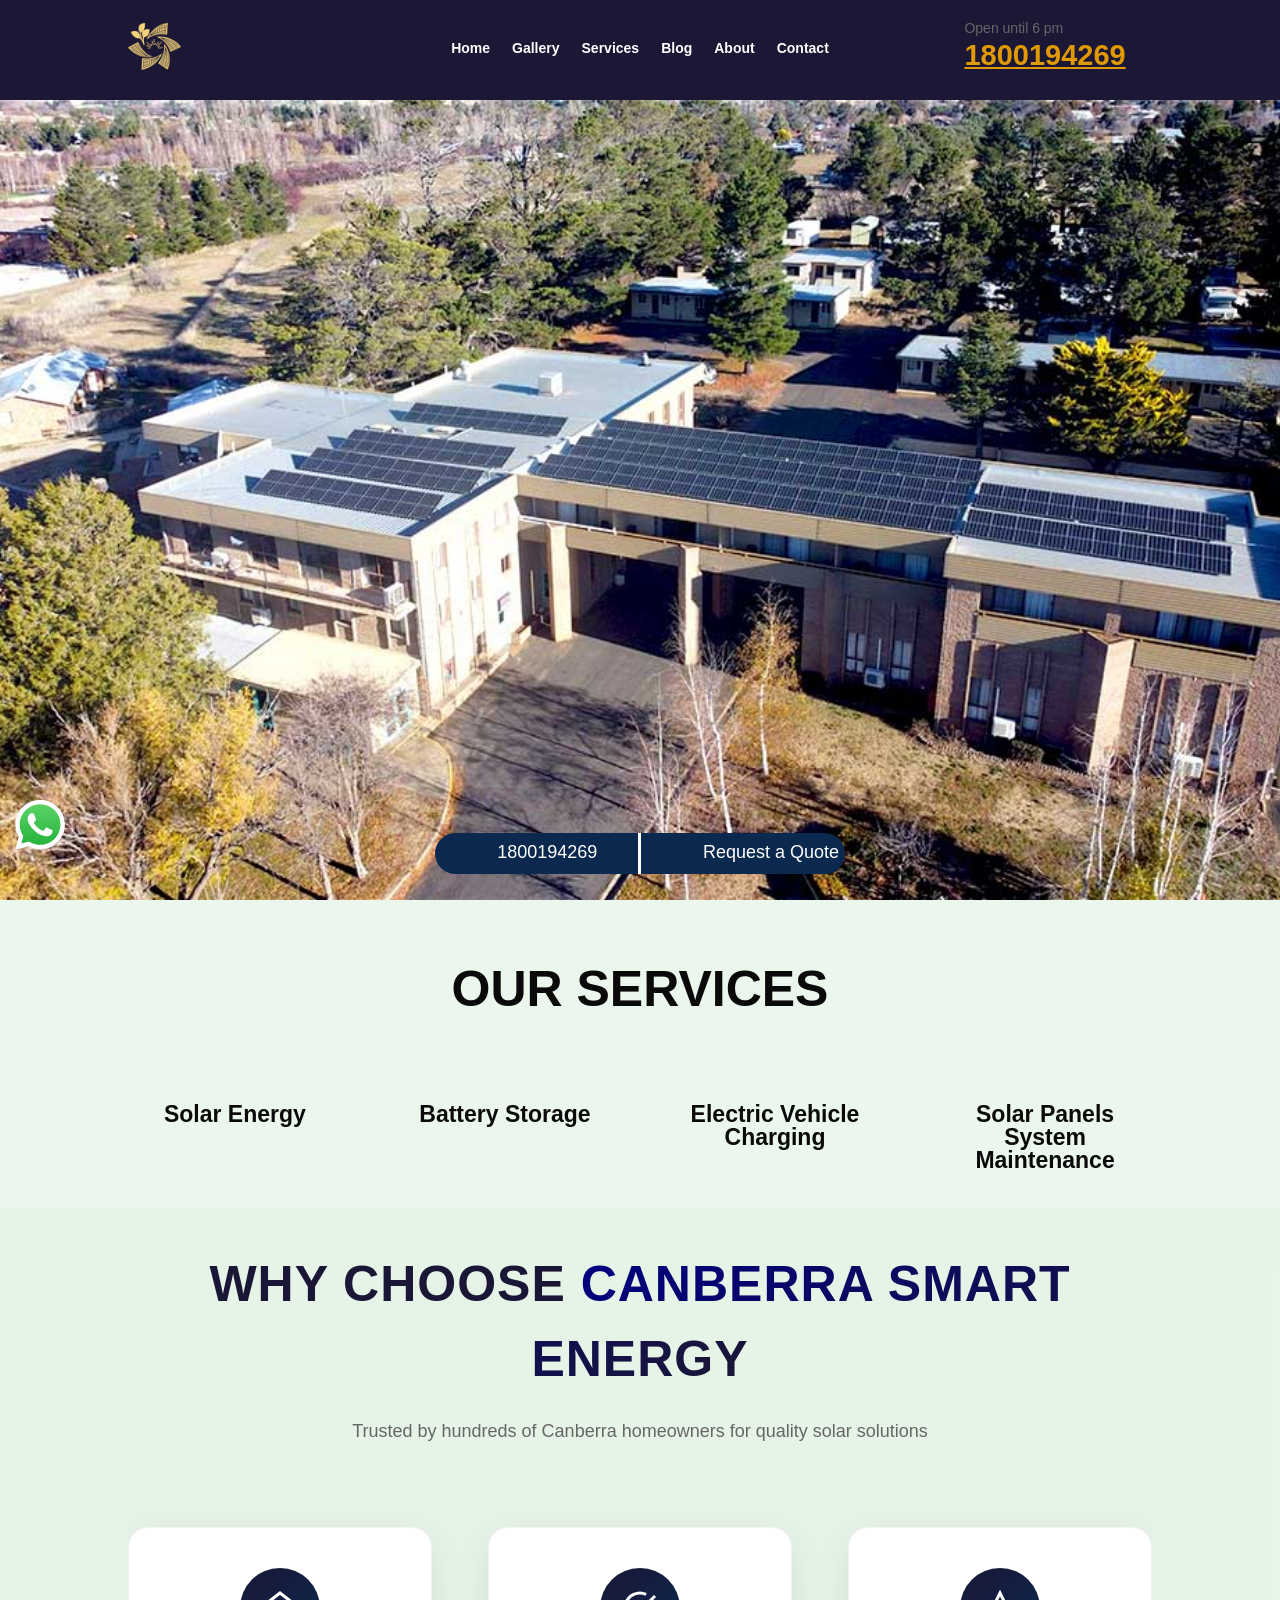
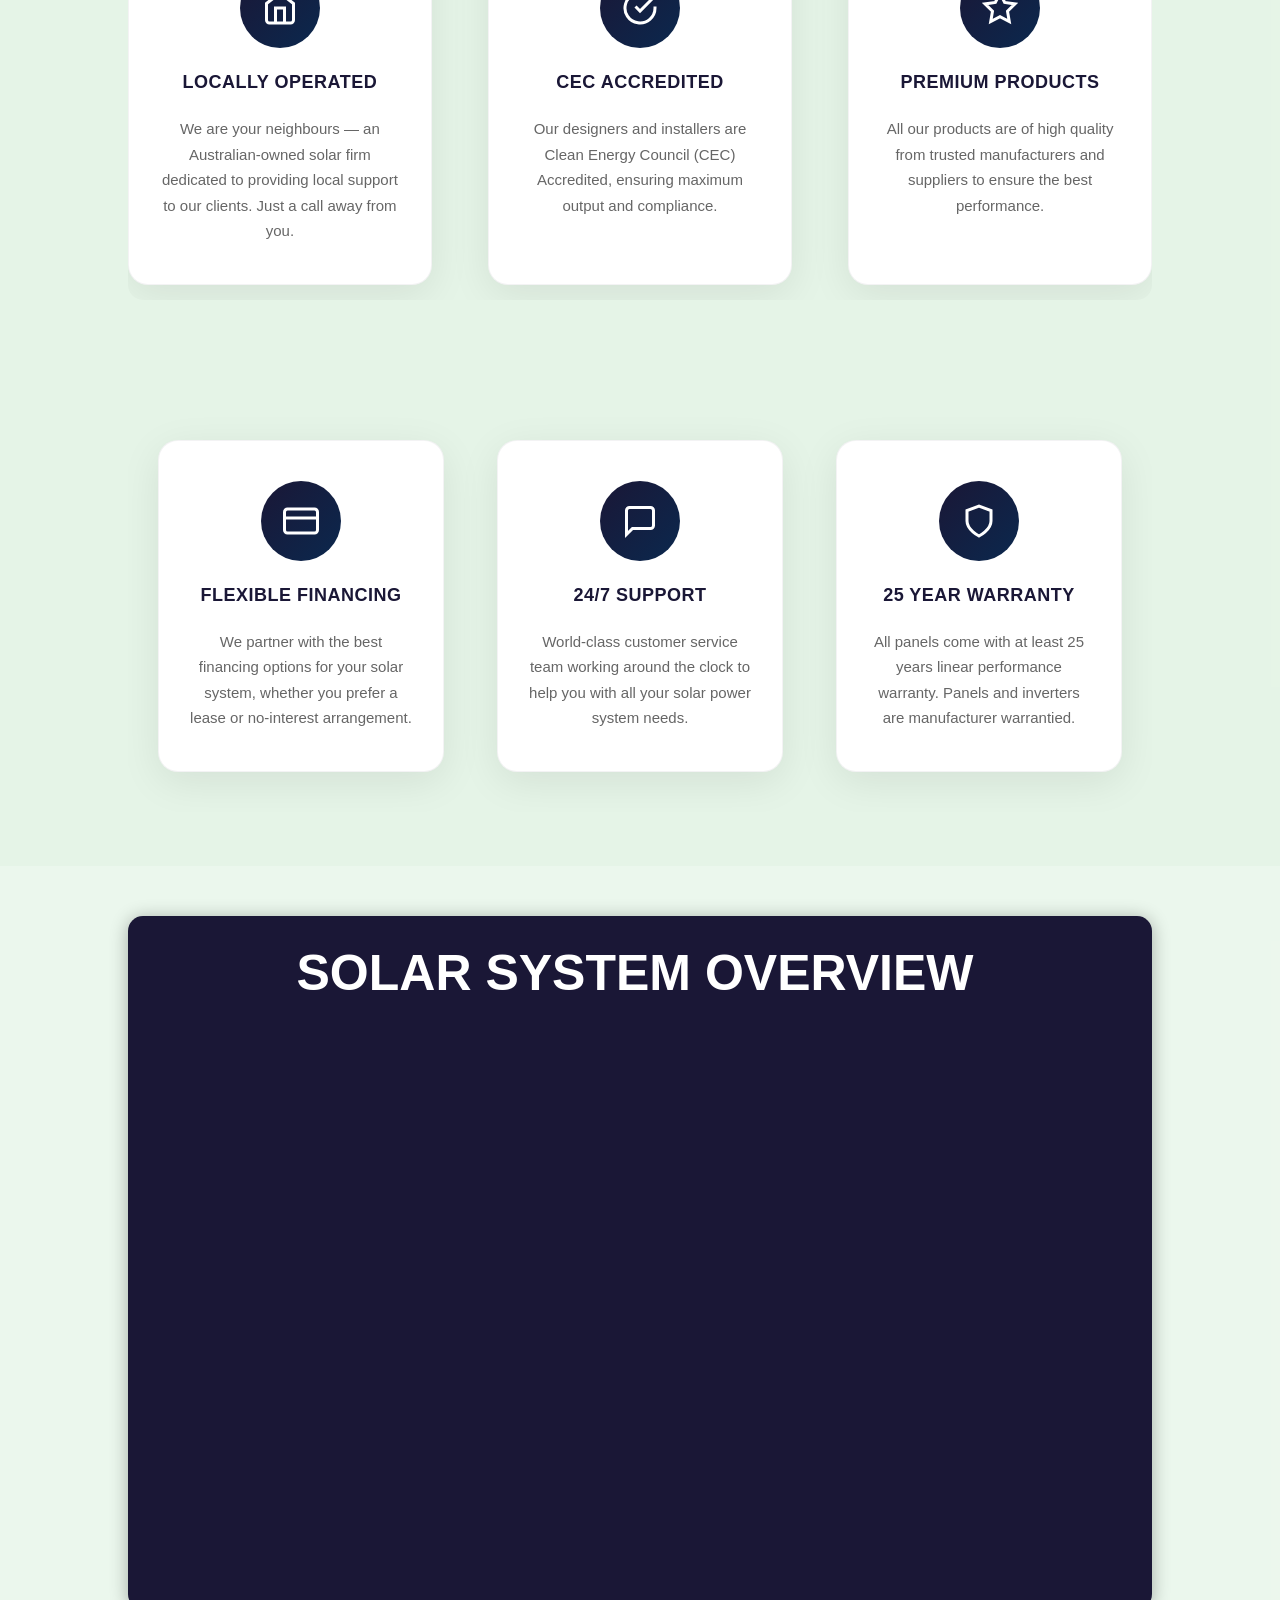
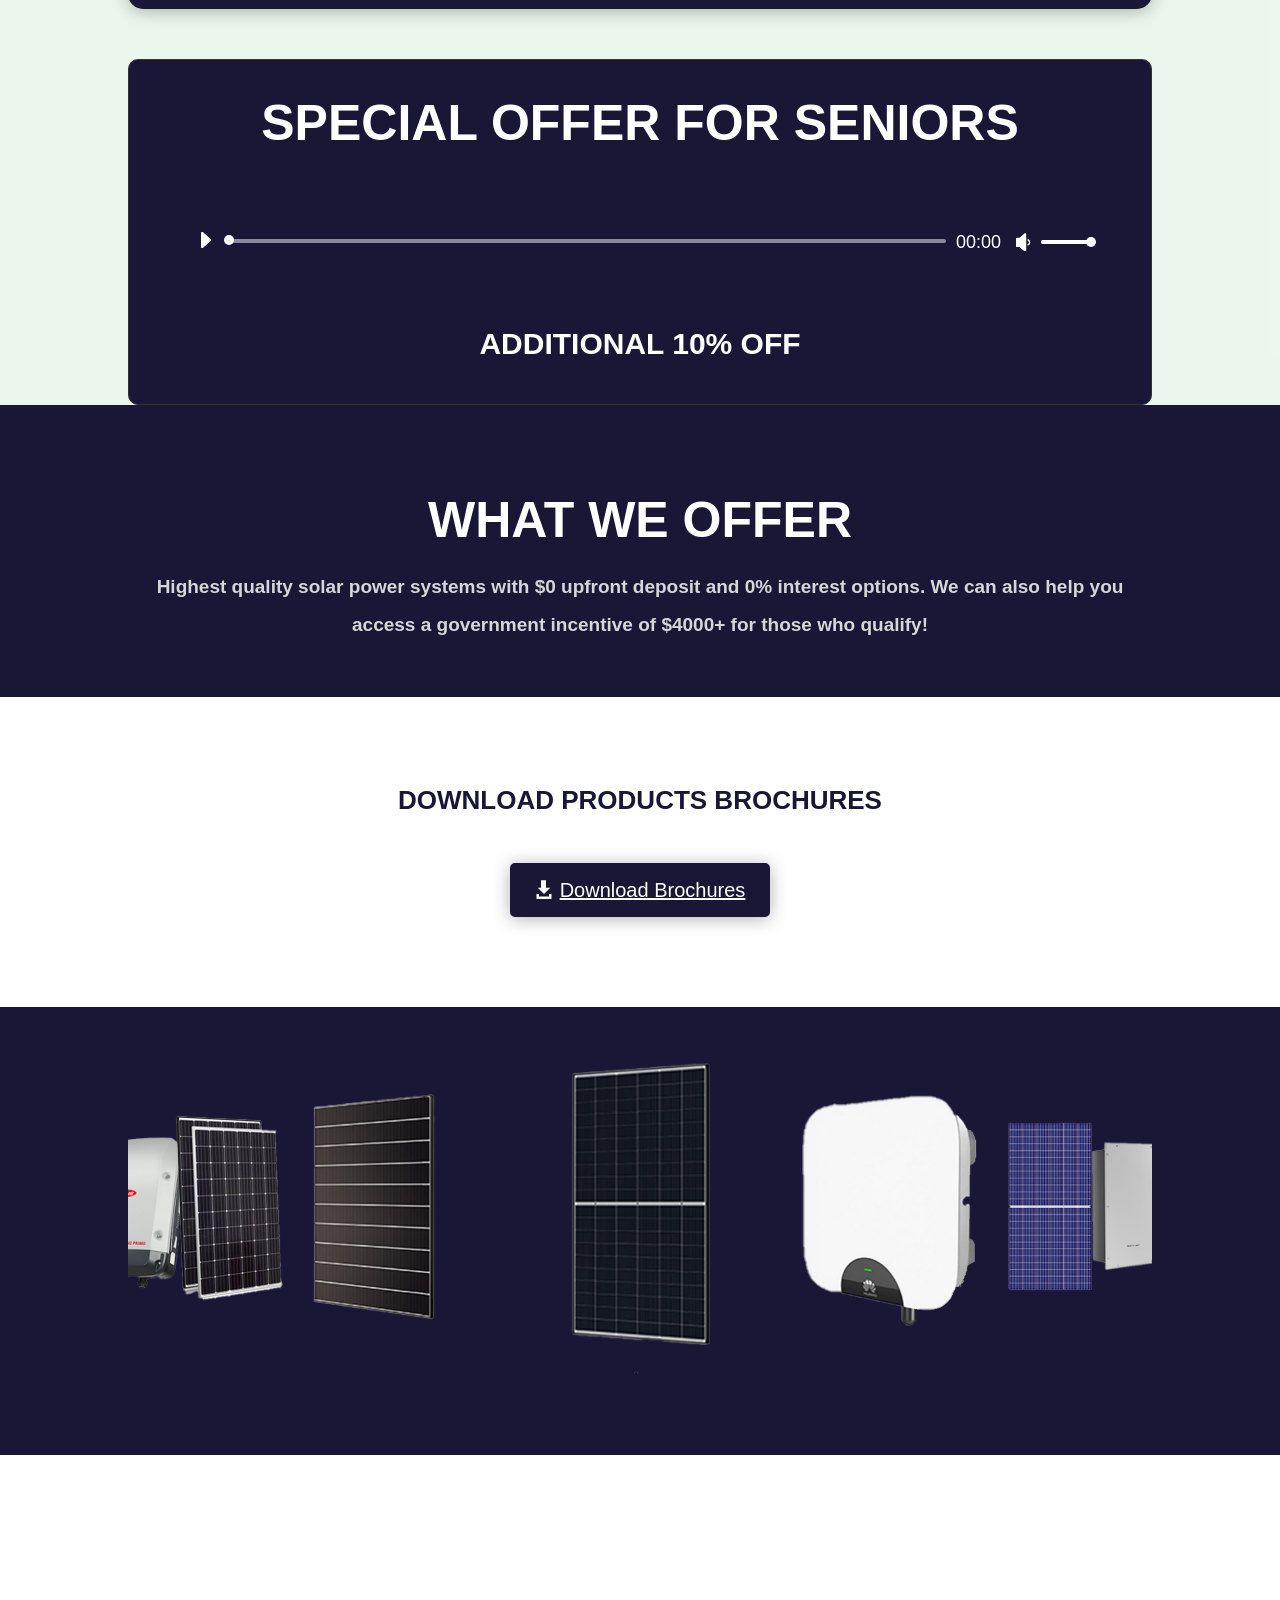
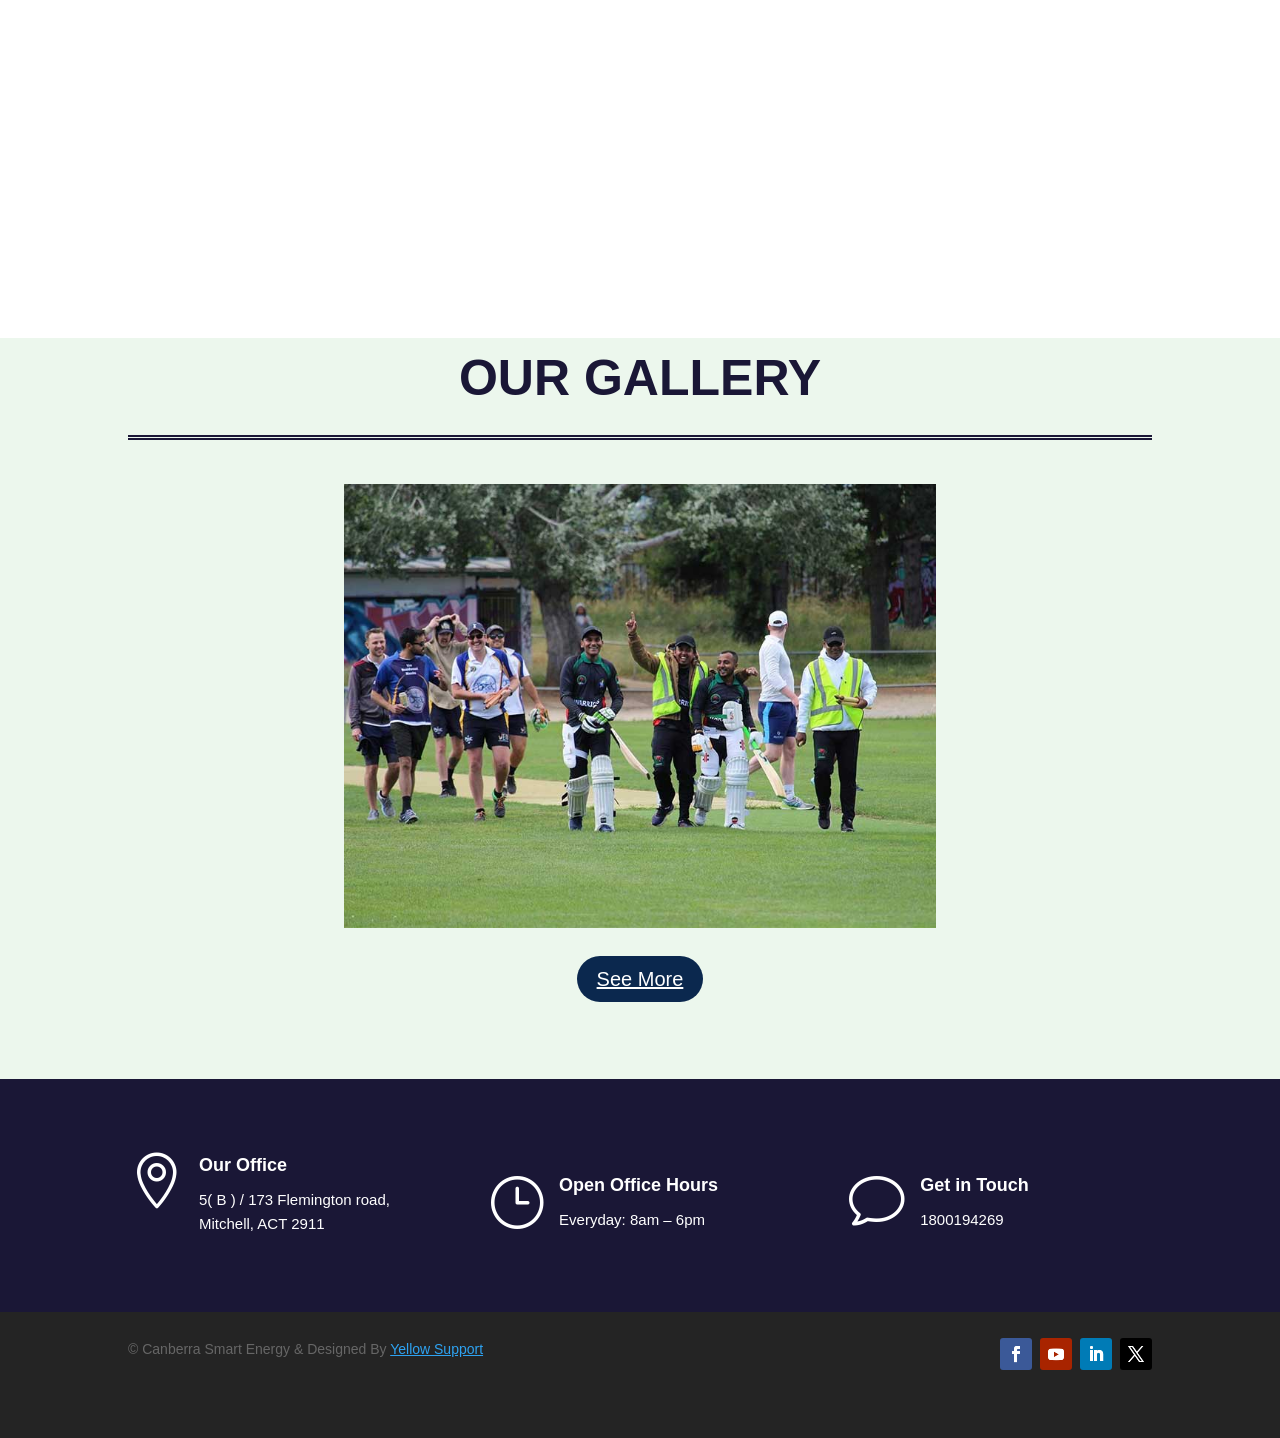
<file: index.html>
<!DOCTYPE html>
<html lang="en-US" prefix="og: https://ogp.me/ns#">
<head>
	<meta charset="UTF-8">
<meta http-equiv="X-UA-Compatible" content="IE=edge">
	<link rel="pingback" href="./xmlrpc.php">

	<script type="text/javascript">
		document.documentElement.className = 'js';
		</script>
	<script type="text/javascript">
		let jqueryParams=[],jQuery=function(r){return jqueryParams=[...jqueryParams,r],jQuery},$=function(r){return jqueryParams=[...jqueryParams,r],$};window.jQuery=jQuery,window.$=jQuery;let customHeadScripts=!1;jQuery.fn=jQuery.prototype={},$.fn=jQuery.prototype={},jQuery.noConflict=function(r){if(window.jQuery)return jQuery=window.jQuery,$=window.jQuery,customHeadScripts=!0,jQuery.noConflict},jQuery.ready=function(r){jqueryParams=[...jqueryParams,r]},$.ready=function(r){jqueryParams=[...jqueryParams,r]},jQuery.load=function(r){jqueryParams=[...jqueryParams,r]},$.load=function(r){jqueryParams=[...jqueryParams,r]},jQuery.fn.ready=function(r){jqueryParams=[...jqueryParams,r]},$.fn.ready=function(r){jqueryParams=[...jqueryParams,r]};</script>
<!-- Search Engine Optimization by Rank Math - https://rankmath.com/ -->
<title>Canberra Smart Energy - Your local solar professionals</title>
<meta name="description" content="We are best solar installer canberra. We provide solar panel installation, solar panels, solar inverter etc. canberra solar shine best solar companies.">
<meta name="robots" content="follow, index, max-snippet:-1, max-video-preview:-1, max-image-preview:large">
<link rel="canonical" href="./">
<meta property="og:locale" content="en_US">
<meta property="og:type" content="website">
<meta property="og:title" content="Canberra Smart Energy - Your local solar professionals">
<meta property="og:description" content="We are best solar installer canberra. We provide solar panel installation, solar panels, solar inverter etc. canberra solar shine best solar companies.">
<meta property="og:url" content="/">
<meta property="og:site_name" content="Canberra Smart Energy">
<meta property="og:updated_time" content="2026-04-20T18:51:33+00:00">
<meta property="article:published_time" content="2020-05-03T07:12:51+00:00">
<meta property="article:modified_time" content="2026-04-20T18:51:33+00:00">
<meta name="twitter:card" content="summary_large_image">
<meta name="twitter:title" content="Canberra Smart Energy - Your local solar professionals">
<meta name="twitter:description" content="We are best solar installer canberra. We provide solar panel installation, solar panels, solar inverter etc. canberra solar shine best solar companies.">
<meta name="twitter:label1" content="Written by">
<meta name="twitter:data1" content="omar">
<meta name="twitter:label2" content="Time to read">
<meta name="twitter:data2" content="24 minutes">
<script type="application/ld+json" class="rank-math-schema">{"@context":"https://schema.org","@graph":[{"@type":"Place","@id":"/#place","address":{"@type":"PostalAddress","streetAddress":"Unit 2/ 13-23 Buckland Street, Mitchell","addressRegion":"ACT","postalCode":"2911","addressCountry":"Australia"}},{"@type":["LocalBusiness","Organization"],"@id":"/#organization","name":"Canberra Smart Energy","url":"","sameAs":["https://www.facebook.com/canberrasolarshine/"],"email":"canberrasmartenergy@gmail.com","address":{"@type":"PostalAddress","streetAddress":"Unit 2/ 13-23 Buckland Street, Mitchell","addressRegion":"ACT","postalCode":"2911","addressCountry":"Australia"},"logo":{"@type":"ImageObject","@id":"/#logo","url":"/wp-content/uploads/2021/10/cropped-178539982_2851189275169083_3029898822923290583_n.jpg","contentUrl":"/wp-content/uploads/2021/10/cropped-178539982_2851189275169083_3029898822923290583_n.jpg","caption":"Canberra Smart Energy","inLanguage":"en-US","width":"512","height":"512"},"openingHours":["Monday,Tuesday,Wednesday,Thursday,Friday,Saturday,Sunday 09:00-17:00"],"location":{"@id":"/#place"},"image":{"@id":"/#logo"},"telephone":"1800398989"},{"@type":"WebSite","@id":"/#website","url":"","name":"Canberra Smart Energy","publisher":{"@id":"/#organization"},"inLanguage":"en-US","potentialAction":{"@type":"SearchAction","target":"/?s={search_term_string}","query-input":"required name=search_term_string"}},{"@type":"WebPage","@id":"/#webpage","url":"/","name":"Canberra Smart Energy - Your local solar professionals","datePublished":"2020-05-03T07:12:51+00:00","dateModified":"2026-04-20T18:51:33+00:00","about":{"@id":"/#organization"},"isPartOf":{"@id":"/#website"},"inLanguage":"en-US"},{"@type":"Person","@id":"/#author","name":"omar","image":{"@type":"ImageObject","@id":"https://secure.gravatar.com/avatar/1d82a4c5d89837462c578b2c71940b4335bb537251db80e2fb5d21ec65dd7631?s=96&amp;d=mm&amp;r=g","url":"https://secure.gravatar.com/avatar/1d82a4c5d89837462c578b2c71940b4335bb537251db80e2fb5d21ec65dd7631?s=96&amp;d=mm&amp;r=g","caption":"omar","inLanguage":"en-US"},"sameAs":[""],"worksFor":{"@id":"/#organization"}},{"@type":"Article","headline":"Canberra Smart Energy - Your local solar professionals","keywords":"canberra solar shine,solar panel installation canberra,canberra renewable energy","datePublished":"2020-05-03T07:12:51+00:00","dateModified":"2026-04-20T18:51:33+00:00","author":{"@id":"/#author","name":"omar"},"publisher":{"@id":"/#organization"},"description":"We are best solar installer canberra. We provide solar panel installation, solar panels, solar inverter etc. canberra solar shine best solar companies.","name":"Canberra Smart Energy - Your local solar professionals","@id":"/#richSnippet","isPartOf":{"@id":"/#webpage"},"inLanguage":"en-US","mainEntityOfPage":{"@id":"/#webpage"}}]}</script>
<!-- /Rank Math WordPress SEO plugin -->

<link rel="dns-prefetch" href="https://www.googletagmanager.com">
<link rel="alternate" type="application/rss+xml" title="Canberra Smart Energy &raquo; Feed" href="./feed/">
<link rel="alternate" type="application/rss+xml" title="Canberra Smart Energy &raquo; Comments Feed" href="./comments/feed/">
<link rel="alternate" title="oEmbed (JSON)" type="application/json+oembed" href="./wp-json/oembed/1.0/embed?url=https%3A%2F%2Fcanberrasmartenergy.com.au%2F">
<link rel="alternate" title="oEmbed (XML)" type="text/xml+oembed" href="./wp-json/oembed/1.0/embed?url=https%3A%2F%2Fcanberrasmartenergy.com.au%2F&amp;format=xml">
<meta content="Divi v.4.26.0" name="generator"><style id="wp-img-auto-sizes-contain-inline-css" type="text/css">
img:is([sizes=auto i],[sizes^="auto," i]){contain-intrinsic-size:3000px 1500px}
/*# sourceURL=wp-img-auto-sizes-contain-inline-css */

.why-choose-title{font-weight:900;text-transform:uppercase;font-size:42px;color:#1a1736;margin-bottom:10px;letter-spacing:1px}.why-choose-title span{color:#000080;background:linear-gradient(135deg,#000080,#1a1736);-webkit-background-clip:text;-webkit-text-fill-color:transparent;background-clip:text}.why-choose-subtitle{font-size:18px;color:#666;margin-bottom:40px;font-weight:400}.why-choose-card{background:#fff;border-radius:20px;padding:40px 30px;text-align:center;box-shadow:0 10px 40px rgba(0,0,0,0.08);transition:all 0.4s cubic-bezier(0.175,0.885,0.32,1.275);border:1px solid rgba(26,23,54,0.05);height:100%}.why-choose-card:hover{transform:translateY(-12px);box-shadow:0 20px 60px rgba(26,23,54,0.15);border-color:rgba(252,208,109,0.3)}.why-choose-icon{width:80px;height:80px;background:linear-gradient(135deg,#1a1736,#0b284e);border-radius:50%;display:flex;align-items:center;justify-content:center;margin:0 auto 25px;transition:all 0.4s ease}.why-choose-card:hover .why-choose-icon{background:linear-gradient(135deg,#fcd06d,#a78137);transform:scale(1.1) rotate(5deg)}.why-choose-icon svg{width:36px;height:36px;color:#fff;transition:all 0.4s ease}.why-choose-card:hover .why-choose-icon svg{color:#fff}.why-choose-card h3{font-weight:800;font-size:18px;color:#1a1736;margin-bottom:15px;letter-spacing:0.5px;text-transform:uppercase}.why-choose-card p{color:#666;line-height:1.7;font-size:15px;margin:0}.et_pb_row_3,.et_pb_row_4{background:transparent!important;box-shadow:none!important;padding:15px 0!important;margin-top:0!important}@media(max-width:980px){.why-choose-title{font-size:32px}.why-choose-card{margin-bottom:20px}}@media(max-width:767px){.why-choose-title{font-size:28px}.why-choose-subtitle{font-size:16px}}</style>
<link rel="stylesheet" id="ht_ctc_main_css-css" href="./css/main.css" type="text/css" media="all">
<link rel="stylesheet" id="contact-form-7-css" href="./css/styles.css" type="text/css" media="all">
<link rel="stylesheet" id="google_business_reviews_rating_wp_css-css" href="./css/css.css" type="text/css" media="all">
<link rel="stylesheet" id="dsm-animate-css" href="./css/animate.css" type="text/css" media="all">
<link rel="stylesheet" id="css-divi-area-css" href="./css/front.min.css" type="text/css" media="all">
<style id="css-divi-area-inline-css" type="text/css">

/*# sourceURL=css-divi-area-inline-css */

.why-choose-title{font-weight:900;text-transform:uppercase;font-size:42px;color:#1a1736;margin-bottom:10px;letter-spacing:1px}.why-choose-title span{color:#000080;background:linear-gradient(135deg,#000080,#1a1736);-webkit-background-clip:text;-webkit-text-fill-color:transparent;background-clip:text}.why-choose-subtitle{font-size:18px;color:#666;margin-bottom:40px;font-weight:400}.why-choose-card{background:#fff;border-radius:20px;padding:40px 30px;text-align:center;box-shadow:0 10px 40px rgba(0,0,0,0.08);transition:all 0.4s cubic-bezier(0.175,0.885,0.32,1.275);border:1px solid rgba(26,23,54,0.05);height:100%}.why-choose-card:hover{transform:translateY(-12px);box-shadow:0 20px 60px rgba(26,23,54,0.15);border-color:rgba(252,208,109,0.3)}.why-choose-icon{width:80px;height:80px;background:linear-gradient(135deg,#1a1736,#0b284e);border-radius:50%;display:flex;align-items:center;justify-content:center;margin:0 auto 25px;transition:all 0.4s ease}.why-choose-card:hover .why-choose-icon{background:linear-gradient(135deg,#fcd06d,#a78137);transform:scale(1.1) rotate(5deg)}.why-choose-icon svg{width:36px;height:36px;color:#fff;transition:all 0.4s ease}.why-choose-card:hover .why-choose-icon svg{color:#fff}.why-choose-card h3{font-weight:800;font-size:18px;color:#1a1736;margin-bottom:15px;letter-spacing:0.5px;text-transform:uppercase}.why-choose-card p{color:#666;line-height:1.7;font-size:15px;margin:0}.et_pb_row_3,.et_pb_row_4{background:transparent!important;box-shadow:none!important;padding:15px 0!important;margin-top:0!important}@media(max-width:980px){.why-choose-title{font-size:32px}.why-choose-card{margin-bottom:20px}}@media(max-width:767px){.why-choose-title{font-size:28px}.why-choose-subtitle{font-size:16px}}</style>
<style id="divi-style-inline-inline-css" type="text/css">
/*!
Theme Name: Divi
Theme URI: http://www.elegantthemes.com/gallery/divi/
Version: 4.26.0
Description: Smart. Flexible. Beautiful. Divi is the most powerful theme in our collection.
Author: Elegant Themes
Author URI: http://www.elegantthemes.com
License: GNU General Public License v2
License URI: http://www.gnu.org/licenses/gpl-2.0.html
*/

a,abbr,acronym,address,applet,b,big,blockquote,body,center,cite,code,dd,del,dfn,div,dl,dt,em,fieldset,font,form,h1,h2,h3,h4,h5,h6,html,i,iframe,img,ins,kbd,label,legend,li,object,ol,p,pre,q,s,samp,small,span,strike,strong,sub,sup,tt,u,ul,var{margin:0;padding:0;border:0;outline:0;font-size:100%;-ms-text-size-adjust:100%;-webkit-text-size-adjust:100%;vertical-align:baseline;background:transparent}body{line-height:1}ol,ul{list-style:none}blockquote,q{quotes:none}blockquote:after,blockquote:before,q:after,q:before{content:"";content:none}blockquote{margin:20px 0 30px;border-left:5px solid;padding-left:20px}:focus{outline:0}del{text-decoration:line-through}pre{overflow:auto;padding:10px}figure{margin:0}table{border-collapse:collapse;border-spacing:0}article,aside,footer,header,hgroup,nav,section{display:block}body{font-family:Open Sans,Arial,sans-serif;font-size:14px;color:#666;background-color:#fff;line-height:1.7em;font-weight:500;-webkit-font-smoothing:antialiased;-moz-osx-font-smoothing:grayscale}body.page-template-page-template-blank-php #page-container{padding-top:0!important}body.et_cover_background{background-size:cover!important;background-position:top!important;background-repeat:no-repeat!important;background-attachment:fixed}a{color:#2ea3f2}a,a:hover{text-decoration:none}p{padding-bottom:1em}p:not(.has-background):last-of-type{padding-bottom:0}p.et_normal_padding{padding-bottom:1em}strong{font-weight:700}cite,em,i{font-style:italic}code,pre{font-family:Courier New,monospace;margin-bottom:10px}ins{text-decoration:none}sub,sup{height:0;line-height:1;position:relative;vertical-align:baseline}sup{bottom:.8em}sub{top:.3em}dl{margin:0 0 1.5em}dl dt{font-weight:700}dd{margin-left:1.5em}blockquote p{padding-bottom:0}embed,iframe,object,video{max-width:100%}h1,h2,h3,h4,h5,h6{color:#333;padding-bottom:10px;line-height:1em;font-weight:500}h1 a,h2 a,h3 a,h4 a,h5 a,h6 a{color:inherit}h1{font-size:30px}h2{font-size:26px}h3{font-size:22px}h4{font-size:18px}h5{font-size:16px}h6{font-size:14px}input{-webkit-appearance:none}input[type=checkbox]{-webkit-appearance:checkbox}input[type=radio]{-webkit-appearance:radio}input.text,input.title,input[type=email],input[type=password],input[type=tel],input[type=text],select,textarea{background-color:#fff;border:1px solid #bbb;padding:2px;color:#4e4e4e}input.text:focus,input.title:focus,input[type=text]:focus,select:focus,textarea:focus{border-color:#2d3940;color:#3e3e3e}input.text,input.title,input[type=text],select,textarea{margin:0}textarea{padding:4px}button,input,select,textarea{font-family:inherit}img{max-width:100%;height:auto}.clear{clear:both}br.clear{margin:0;padding:0}.pagination{clear:both}#et_search_icon:hover,.et-social-icon a:hover,.et_password_protected_form .et_submit_button,.form-submit .et_pb_buttontton.alt.disabled,.nav-single a,.posted_in a{color:#2ea3f2}.et-search-form,blockquote{border-color:#2ea3f2}#main-content{background-color:#fff}.container{width:80%;max-width:1080px;margin:auto;position:relative}body:not(.et-tb) #main-content .container,body:not(.et-tb-has-header) #main-content .container{padding-top:58px}.et_full_width_page #main-content .container:before{display:none}.main_title{margin-bottom:20px}.et_password_protected_form .et_submit_button:hover,.form-submit .et_pb_button:hover{background:rgba(0,0,0,.05)}.et_button_icon_visible .et_pb_button{padding-right:2em;padding-left:.7em}.et_button_icon_visible .et_pb_button:after{opacity:1;margin-left:0}.et_button_left .et_pb_button:hover:after{left:.15em}.et_button_left .et_pb_button:after{margin-left:0;left:1em}.et_button_icon_visible.et_button_left .et_pb_button,.et_button_left .et_pb_button:hover,.et_button_left .et_pb_module .et_pb_button:hover{padding-left:2em;padding-right:.7em}.et_button_icon_visible.et_button_left .et_pb_button:after,.et_button_left .et_pb_button:hover:after{left:.15em}.et_password_protected_form .et_submit_button:hover,.form-submit .et_pb_button:hover{padding:.3em 1em}.et_button_no_icon .et_pb_button:after{display:none}.et_button_no_icon.et_button_icon_visible.et_button_left .et_pb_button,.et_button_no_icon.et_button_left .et_pb_button:hover,.et_button_no_icon .et_pb_button,.et_button_no_icon .et_pb_button:hover{padding:.3em 1em!important}.et_button_custom_icon .et_pb_button:after{line-height:1.7em}.et_button_custom_icon.et_button_icon_visible .et_pb_button:after,.et_button_custom_icon .et_pb_button:hover:after{margin-left:.3em}#left-area .post_format-post-format-gallery .wp-block-gallery:first-of-type{padding:0;margin-bottom:-16px}.entry-content table:not(.variations){border:1px solid #eee;margin:0 0 15px;text-align:left;width:100%}.entry-content thead th,.entry-content tr th{color:#555;font-weight:700;padding:9px 24px}.entry-content tr td{border-top:1px solid #eee;padding:6px 24px}#left-area ul,.entry-content ul,.et-l--body ul,.et-l--footer ul,.et-l--header ul{list-style-type:disc;padding:0 0 23px 1em;line-height:26px}#left-area ol,.entry-content ol,.et-l--body ol,.et-l--footer ol,.et-l--header ol{list-style-type:decimal;list-style-position:inside;padding:0 0 23px;line-height:26px}#left-area ul li ul,.entry-content ul li ol{padding:2px 0 2px 20px}#left-area ol li ul,.entry-content ol li ol,.et-l--body ol li ol,.et-l--footer ol li ol,.et-l--header ol li ol{padding:2px 0 2px 35px}#left-area ul.wp-block-gallery{display:-webkit-box;display:-ms-flexbox;display:flex;-ms-flex-wrap:wrap;flex-wrap:wrap;list-style-type:none;padding:0}#left-area ul.products{padding:0!important;line-height:1.7!important;list-style:none!important}.gallery-item a{display:block}.gallery-caption,.gallery-item a{width:90%}#wpadminbar{z-index:100001}#left-area .post-meta{font-size:14px;padding-bottom:15px}#left-area .post-meta a{text-decoration:none;color:#666}#left-area .et_featured_image{padding-bottom:7px}.single .post{padding-bottom:25px}body.single .et_audio_content{margin-bottom:-6px}.nav-single a{text-decoration:none;color:#2ea3f2;font-size:14px;font-weight:400}.nav-previous{float:left}.nav-next{float:right}.et_password_protected_form p input{background-color:#eee;border:none!important;width:100%!important;border-radius:0!important;font-size:14px;color:#999!important;padding:16px!important;-webkit-box-sizing:border-box;box-sizing:border-box}.et_password_protected_form label{display:none}.et_password_protected_form .et_submit_button{font-family:inherit;display:block;float:right;margin:8px auto 0;cursor:pointer}.post-password-required p.nocomments.container{max-width:100%}.post-password-required p.nocomments.container:before{display:none}.aligncenter,div.post .new-post .aligncenter{display:block;margin-left:auto;margin-right:auto}.wp-caption{border:1px solid #ddd;text-align:center;background-color:#f3f3f3;margin-bottom:10px;max-width:96%;padding:8px}.wp-caption.alignleft{margin:0 30px 20px 0}.wp-caption.alignright{margin:0 0 20px 30px}.wp-caption img{margin:0;padding:0;border:0}.wp-caption p.wp-caption-text{font-size:12px;padding:0 4px 5px;margin:0}.alignright{float:right}.alignleft{float:left}img.alignleft{display:inline;float:left;margin-right:15px}img.alignright{display:inline;float:right;margin-left:15px}.page.et_pb_pagebuilder_layout #main-content{background-color:transparent}body #main-content .et_builder_inner_content>h1,body #main-content .et_builder_inner_content>h2,body #main-content .et_builder_inner_content>h3,body #main-content .et_builder_inner_content>h4,body #main-content .et_builder_inner_content>h5,body #main-content .et_builder_inner_content>h6{line-height:1.4em}body #main-content .et_builder_inner_content>p{line-height:1.7em}.wp-block-pullquote{margin:20px 0 30px}.wp-block-pullquote.has-background blockquote{border-left:none}.wp-block-group.has-background{padding:1.5em 1.5em .5em}@media (min-width:981px){#left-area{width:79.125%;padding-bottom:23px}#main-content .container:before{content:"";position:absolute;top:0;height:100%;width:1px;background-color:#e2e2e2}.et_full_width_page #left-area,.et_no_sidebar #left-area{float:none;width:100%!important}.et_full_width_page #left-area{padding-bottom:0}.et_no_sidebar #main-content .container:before{display:none}}@media (max-width:980px){#page-container{padding-top:80px}.et-tb #page-container,.et-tb-has-header #page-container{padding-top:0!important}#left-area,#sidebar{width:100%!important}#main-content .container:before{display:none!important}.et_full_width_page .et_gallery_item:nth-child(4n+1){clear:none}}@media print{#page-container{padding-top:0!important}}#wp-admin-bar-et-use-visual-builder a:before{font-family:ETmodules!important;content:"\e625";font-size:30px!important;width:28px;margin-top:-3px;color:#974df3!important}#wp-admin-bar-et-use-visual-builder:hover a:before{color:#fff!important}#wp-admin-bar-et-use-visual-builder:hover a,#wp-admin-bar-et-use-visual-builder a:hover{transition:background-color .5s ease;-webkit-transition:background-color .5s ease;-moz-transition:background-color .5s ease;background-color:#7e3bd0!important;color:#fff!important}* html .clearfix,:first-child+html .clearfix{zoom:1}.iphone .et_pb_section_video_bg video::-webkit-media-controls-start-playback-button{display:none!important;-webkit-appearance:none}.et_mobile_device .et_pb_section_parallax .et_pb_parallax_css{background-attachment:scroll}.et-social-facebook a.icon:before{content:"\e093"}.et-social-twitter a.icon:before{content:"\e094"}.et-social-google-plus a.icon:before{content:"\e096"}.et-social-instagram a.icon:before{content:"\e09a"}.et-social-rss a.icon:before{content:"\e09e"}.ai1ec-single-event:after{content:" ";display:table;clear:both}.evcal_event_details .evcal_evdata_cell .eventon_details_shading_bot.eventon_details_shading_bot{z-index:3}.wp-block-divi-layout{margin-bottom:1em}*{-webkit-box-sizing:border-box;box-sizing:border-box}#et-info-email:before,#et-info-phone:before,#et_search_icon:before,.comment-reply-link:after,.et-cart-info span:before,.et-pb-arrow-next:before,.et-pb-arrow-prev:before,.et-social-icon a:before,.et_audio_container .mejs-playpause-button button:before,.et_audio_container .mejs-volume-button button:before,.et_overlay:before,.et_password_protected_form .et_submit_button:after,.et_pb_button:after,.et_pb_contact_reset:after,.et_pb_contact_submit:after,.et_pb_font_icon:before,.et_pb_newsletter_button:after,.et_pb_pricing_table_button:after,.et_pb_promo_button:after,.et_pb_testimonial:before,.et_pb_toggle_title:before,.form-submit .et_pb_button:after,.mobile_menu_bar:before,a.et_pb_more_button:after{font-family:ETmodules!important;speak:none;font-style:normal;font-weight:400;-webkit-font-feature-settings:normal;font-feature-settings:normal;font-variant:normal;text-transform:none;line-height:1;-webkit-font-smoothing:antialiased;-moz-osx-font-smoothing:grayscale;text-shadow:0 0;direction:ltr}.et-pb-icon,.et_pb_custom_button_icon.et_pb_button:after,.et_pb_login .et_pb_custom_button_icon.et_pb_button:after,.et_pb_woo_custom_button_icon .button.et_pb_custom_button_icon.et_pb_button:after,.et_pb_woo_custom_button_icon .button.et_pb_custom_button_icon.et_pb_button:hover:after{content:attr(data-icon)}.et-pb-icon{font-family:ETmodules;speak:none;font-weight:400;-webkit-font-feature-settings:normal;font-feature-settings:normal;font-variant:normal;text-transform:none;line-height:1;-webkit-font-smoothing:antialiased;font-size:96px;font-style:normal;display:inline-block;-webkit-box-sizing:border-box;box-sizing:border-box;direction:ltr}#et-ajax-saving{display:none;-webkit-transition:background .3s,-webkit-box-shadow .3s;transition:background .3s,-webkit-box-shadow .3s;transition:background .3s,box-shadow .3s;transition:background .3s,box-shadow .3s,-webkit-box-shadow .3s;-webkit-box-shadow:rgba(0,139,219,.247059) 0 0 60px;box-shadow:0 0 60px rgba(0,139,219,.247059);position:fixed;top:50%;left:50%;width:50px;height:50px;background:#fff;border-radius:50px;margin:-25px 0 0 -25px;z-index:999999;text-align:center}#et-ajax-saving img{margin:9px}.et-safe-mode-indicator,.et-safe-mode-indicator:focus,.et-safe-mode-indicator:hover{-webkit-box-shadow:0 5px 10px rgba(41,196,169,.15);box-shadow:0 5px 10px rgba(41,196,169,.15);background:#29c4a9;color:#fff;font-size:14px;font-weight:600;padding:12px;line-height:16px;border-radius:3px;position:fixed;bottom:30px;right:30px;z-index:999999;text-decoration:none;font-family:Open Sans,sans-serif;-webkit-font-smoothing:antialiased;-moz-osx-font-smoothing:grayscale}.et_pb_button{font-size:20px;font-weight:500;padding:.3em 1em;line-height:1.7em!important;background-color:transparent;background-size:cover;background-position:50%;background-repeat:no-repeat;border:2px solid;border-radius:3px;-webkit-transition-duration:.2s;transition-duration:.2s;-webkit-transition-property:all!important;transition-property:all!important}.et_pb_button,.et_pb_button_inner{position:relative}.et_pb_button:hover,.et_pb_module .et_pb_button:hover{border:2px solid transparent;padding:.3em 2em .3em .7em}.et_pb_button:hover{background-color:hsla(0,0%,100%,.2)}.et_pb_bg_layout_light.et_pb_button:hover,.et_pb_bg_layout_light .et_pb_button:hover{background-color:rgba(0,0,0,.05)}.et_pb_button:after,.et_pb_button:before{font-size:32px;line-height:1em;content:"\35";opacity:0;position:absolute;margin-left:-1em;-webkit-transition:all .2s;transition:all .2s;text-transform:none;-webkit-font-feature-settings:"kern" off;font-feature-settings:"kern" off;font-variant:none;font-style:normal;font-weight:400;text-shadow:none}.et_pb_button.et_hover_enabled:hover:after,.et_pb_button.et_pb_hovered:hover:after{-webkit-transition:none!important;transition:none!important}.et_pb_button:before{display:none}.et_pb_button:hover:after{opacity:1;margin-left:0}.et_pb_column_1_3 h1,.et_pb_column_1_4 h1,.et_pb_column_1_5 h1,.et_pb_column_1_6 h1,.et_pb_column_2_5 h1{font-size:26px}.et_pb_column_1_3 h2,.et_pb_column_1_4 h2,.et_pb_column_1_5 h2,.et_pb_column_1_6 h2,.et_pb_column_2_5 h2{font-size:23px}.et_pb_column_1_3 h3,.et_pb_column_1_4 h3,.et_pb_column_1_5 h3,.et_pb_column_1_6 h3,.et_pb_column_2_5 h3{font-size:20px}.et_pb_column_1_3 h4,.et_pb_column_1_4 h4,.et_pb_column_1_5 h4,.et_pb_column_1_6 h4,.et_pb_column_2_5 h4{font-size:18px}.et_pb_column_1_3 h5,.et_pb_column_1_4 h5,.et_pb_column_1_5 h5,.et_pb_column_1_6 h5,.et_pb_column_2_5 h5{font-size:16px}.et_pb_column_1_3 h6,.et_pb_column_1_4 h6,.et_pb_column_1_5 h6,.et_pb_column_1_6 h6,.et_pb_column_2_5 h6{font-size:15px}.et_pb_bg_layout_dark,.et_pb_bg_layout_dark h1,.et_pb_bg_layout_dark h2,.et_pb_bg_layout_dark h3,.et_pb_bg_layout_dark h4,.et_pb_bg_layout_dark h5,.et_pb_bg_layout_dark h6{color:#fff!important}.et_pb_module.et_pb_text_align_left{text-align:left}.et_pb_module.et_pb_text_align_center{text-align:center}.et_pb_module.et_pb_text_align_right{text-align:right}.et_pb_module.et_pb_text_align_justified{text-align:justify}.clearfix:after{visibility:hidden;display:block;font-size:0;content:" ";clear:both;height:0}.et_pb_bg_layout_light .et_pb_more_button{color:#2ea3f2}.et_builder_inner_content{position:relative;z-index:1}header .et_builder_inner_content{z-index:2}.et_pb_css_mix_blend_mode_passthrough{mix-blend-mode:unset!important}.et_pb_image_container{margin:-20px -20px 29px}.et_pb_module_inner{position:relative}.et_hover_enabled_preview{z-index:2}.et_hover_enabled:hover{position:relative;z-index:2}.et_pb_all_tabs,.et_pb_module,.et_pb_posts_nav a,.et_pb_tab,.et_pb_with_background{position:relative;background-size:cover;background-position:50%;background-repeat:no-repeat}.et_pb_background_mask,.et_pb_background_pattern{bottom:0;left:0;position:absolute;right:0;top:0}.et_pb_background_mask{background-size:calc(100% + 2px) calc(100% + 2px);background-repeat:no-repeat;background-position:50%;overflow:hidden}.et_pb_background_pattern{background-position:0 0;background-repeat:repeat}.et_pb_with_border{position:relative;border:0 solid #333}.post-password-required .et_pb_row{padding:0;width:100%}.post-password-required .et_password_protected_form{min-height:0}body.et_pb_pagebuilder_layout.et_pb_show_title .post-password-required .et_password_protected_form h1,body:not(.et_pb_pagebuilder_layout) .post-password-required .et_password_protected_form h1{display:none}.et_pb_no_bg{padding:0!important}.et_overlay.et_pb_inline_icon:before,.et_pb_inline_icon:before{content:attr(data-icon)}.et_pb_more_button{color:inherit;text-shadow:none;text-decoration:none;display:inline-block;margin-top:20px}.et_parallax_bg_wrap{overflow:hidden;position:absolute;top:0;right:0;bottom:0;left:0}.et_parallax_bg{background-repeat:no-repeat;background-position:top;background-size:cover;position:absolute;bottom:0;left:0;width:100%;height:100%;display:block}.et_parallax_bg.et_parallax_bg__hover,.et_parallax_bg.et_parallax_bg_phone,.et_parallax_bg.et_parallax_bg_tablet,.et_parallax_gradient.et_parallax_gradient__hover,.et_parallax_gradient.et_parallax_gradient_phone,.et_parallax_gradient.et_parallax_gradient_tablet,.et_pb_section_parallax_hover:hover .et_parallax_bg:not(.et_parallax_bg__hover),.et_pb_section_parallax_hover:hover .et_parallax_gradient:not(.et_parallax_gradient__hover){display:none}.et_pb_section_parallax_hover:hover .et_parallax_bg.et_parallax_bg__hover,.et_pb_section_parallax_hover:hover .et_parallax_gradient.et_parallax_gradient__hover{display:block}.et_parallax_gradient{bottom:0;display:block;left:0;position:absolute;right:0;top:0}.et_pb_module.et_pb_section_parallax,.et_pb_posts_nav a.et_pb_section_parallax,.et_pb_tab.et_pb_section_parallax{position:relative}.et_pb_section_parallax .et_pb_parallax_css,.et_pb_slides .et_parallax_bg.et_pb_parallax_css{background-attachment:fixed}body.et-bfb .et_pb_section_parallax .et_pb_parallax_css,body.et-bfb .et_pb_slides .et_parallax_bg.et_pb_parallax_css{background-attachment:scroll;bottom:auto}.et_pb_section_parallax.et_pb_column .et_pb_module,.et_pb_section_parallax.et_pb_row .et_pb_column,.et_pb_section_parallax.et_pb_row .et_pb_module{z-index:9;position:relative}.et_pb_more_button:hover:after{opacity:1;margin-left:0}.et_pb_preload .et_pb_section_video_bg,.et_pb_preload>div{visibility:hidden}.et_pb_preload,.et_pb_section.et_pb_section_video.et_pb_preload{position:relative;background:#464646!important}.et_pb_preload:before{content:"";position:absolute;top:50%;left:50%;background:url(./images/preloader.gif) no-repeat;border-radius:32px;width:32px;height:32px;margin:-16px 0 0 -16px}.box-shadow-overlay{position:absolute;top:0;left:0;width:100%;height:100%;z-index:10;pointer-events:none}.et_pb_section>.box-shadow-overlay~.et_pb_row{z-index:11}body.safari .section_has_divider{will-change:transform}.et_pb_row>.box-shadow-overlay{z-index:8}.has-box-shadow-overlay{position:relative}.et_clickable{cursor:pointer}.screen-reader-text{border:0;clip:rect(1px,1px,1px,1px);-webkit-clip-path:inset(50%);clip-path:inset(50%);height:1px;margin:-1px;overflow:hidden;padding:0;position:absolute!important;width:1px;word-wrap:normal!important}.et_multi_view_hidden,.et_multi_view_hidden_image{display:none!important}@keyframes multi-view-image-fade{0%{opacity:0}10%{opacity:.1}20%{opacity:.2}30%{opacity:.3}40%{opacity:.4}50%{opacity:.5}60%{opacity:.6}70%{opacity:.7}80%{opacity:.8}90%{opacity:.9}to{opacity:1}}.et_multi_view_image__loading{visibility:hidden}.et_multi_view_image__loaded{-webkit-animation:multi-view-image-fade .5s;animation:multi-view-image-fade .5s}#et-pb-motion-effects-offset-tracker{visibility:hidden!important;opacity:0;position:absolute;top:0;left:0}.et-pb-before-scroll-animation{opacity:0}header.et-l.et-l--header:after{clear:both;display:block;content:""}.et_pb_module{-webkit-animation-timing-function:linear;animation-timing-function:linear;-webkit-animation-duration:.2s;animation-duration:.2s}@-webkit-keyframes fadeBottom{0%{opacity:0;-webkit-transform:translateY(10%);transform:translateY(10%)}to{opacity:1;-webkit-transform:translateY(0);transform:translateY(0)}}@keyframes fadeBottom{0%{opacity:0;-webkit-transform:translateY(10%);transform:translateY(10%)}to{opacity:1;-webkit-transform:translateY(0);transform:translateY(0)}}@-webkit-keyframes fadeLeft{0%{opacity:0;-webkit-transform:translateX(-10%);transform:translateX(-10%)}to{opacity:1;-webkit-transform:translateX(0);transform:translateX(0)}}@keyframes fadeLeft{0%{opacity:0;-webkit-transform:translateX(-10%);transform:translateX(-10%)}to{opacity:1;-webkit-transform:translateX(0);transform:translateX(0)}}@-webkit-keyframes fadeRight{0%{opacity:0;-webkit-transform:translateX(10%);transform:translateX(10%)}to{opacity:1;-webkit-transform:translateX(0);transform:translateX(0)}}@keyframes fadeRight{0%{opacity:0;-webkit-transform:translateX(10%);transform:translateX(10%)}to{opacity:1;-webkit-transform:translateX(0);transform:translateX(0)}}@-webkit-keyframes fadeTop{0%{opacity:0;-webkit-transform:translateY(-10%);transform:translateY(-10%)}to{opacity:1;-webkit-transform:translateX(0);transform:translateX(0)}}@keyframes fadeTop{0%{opacity:0;-webkit-transform:translateY(-10%);transform:translateY(-10%)}to{opacity:1;-webkit-transform:translateX(0);transform:translateX(0)}}@-webkit-keyframes fadeIn{0%{opacity:0}to{opacity:1}}@keyframes fadeIn{0%{opacity:0}to{opacity:1}}.et-waypoint:not(.et_pb_counters){opacity:0}@media (min-width:981px){.et_pb_section.et_section_specialty div.et_pb_row .et_pb_column .et_pb_column .et_pb_module.et-last-child,.et_pb_section.et_section_specialty div.et_pb_row .et_pb_column .et_pb_column .et_pb_module:last-child,.et_pb_section.et_section_specialty div.et_pb_row .et_pb_column .et_pb_row_inner .et_pb_column .et_pb_module.et-last-child,.et_pb_section.et_section_specialty div.et_pb_row .et_pb_column .et_pb_row_inner .et_pb_column .et_pb_module:last-child,.et_pb_section div.et_pb_row .et_pb_column .et_pb_module.et-last-child,.et_pb_section div.et_pb_row .et_pb_column .et_pb_module:last-child{margin-bottom:0}}@media (max-width:980px){.et_overlay.et_pb_inline_icon_tablet:before,.et_pb_inline_icon_tablet:before{content:attr(data-icon-tablet)}.et_parallax_bg.et_parallax_bg_tablet_exist,.et_parallax_gradient.et_parallax_gradient_tablet_exist{display:none}.et_parallax_bg.et_parallax_bg_tablet,.et_parallax_gradient.et_parallax_gradient_tablet{display:block}.et_pb_column .et_pb_module{margin-bottom:30px}.et_pb_row .et_pb_column .et_pb_module.et-last-child,.et_pb_row .et_pb_column .et_pb_module:last-child,.et_section_specialty .et_pb_row .et_pb_column .et_pb_module.et-last-child,.et_section_specialty .et_pb_row .et_pb_column .et_pb_module:last-child{margin-bottom:0}.et_pb_more_button{display:inline-block!important}.et_pb_bg_layout_light_tablet.et_pb_button,.et_pb_bg_layout_light_tablet.et_pb_module.et_pb_button,.et_pb_bg_layout_light_tablet .et_pb_more_button{color:#2ea3f2}.et_pb_bg_layout_light_tablet .et_pb_forgot_password a{color:#666}.et_pb_bg_layout_light_tablet h1,.et_pb_bg_layout_light_tablet h2,.et_pb_bg_layout_light_tablet h3,.et_pb_bg_layout_light_tablet h4,.et_pb_bg_layout_light_tablet h5,.et_pb_bg_layout_light_tablet h6{color:#333!important}.et_pb_module .et_pb_bg_layout_light_tablet.et_pb_button{color:#2ea3f2!important}.et_pb_bg_layout_light_tablet{color:#666!important}.et_pb_bg_layout_dark_tablet,.et_pb_bg_layout_dark_tablet h1,.et_pb_bg_layout_dark_tablet h2,.et_pb_bg_layout_dark_tablet h3,.et_pb_bg_layout_dark_tablet h4,.et_pb_bg_layout_dark_tablet h5,.et_pb_bg_layout_dark_tablet h6{color:#fff!important}.et_pb_bg_layout_dark_tablet.et_pb_button,.et_pb_bg_layout_dark_tablet.et_pb_module.et_pb_button,.et_pb_bg_layout_dark_tablet .et_pb_more_button{color:inherit}.et_pb_bg_layout_dark_tablet .et_pb_forgot_password a{color:#fff}.et_pb_module.et_pb_text_align_left-tablet{text-align:left}.et_pb_module.et_pb_text_align_center-tablet{text-align:center}.et_pb_module.et_pb_text_align_right-tablet{text-align:right}.et_pb_module.et_pb_text_align_justified-tablet{text-align:justify}}@media (max-width:767px){.et_pb_more_button{display:inline-block!important}.et_overlay.et_pb_inline_icon_phone:before,.et_pb_inline_icon_phone:before{content:attr(data-icon-phone)}.et_parallax_bg.et_parallax_bg_phone_exist,.et_parallax_gradient.et_parallax_gradient_phone_exist{display:none}.et_parallax_bg.et_parallax_bg_phone,.et_parallax_gradient.et_parallax_gradient_phone{display:block}.et-hide-mobile{display:none!important}.et_pb_bg_layout_light_phone.et_pb_button,.et_pb_bg_layout_light_phone.et_pb_module.et_pb_button,.et_pb_bg_layout_light_phone .et_pb_more_button{color:#2ea3f2}.et_pb_bg_layout_light_phone .et_pb_forgot_password a{color:#666}.et_pb_bg_layout_light_phone h1,.et_pb_bg_layout_light_phone h2,.et_pb_bg_layout_light_phone h3,.et_pb_bg_layout_light_phone h4,.et_pb_bg_layout_light_phone h5,.et_pb_bg_layout_light_phone h6{color:#333!important}.et_pb_module .et_pb_bg_layout_light_phone.et_pb_button{color:#2ea3f2!important}.et_pb_bg_layout_light_phone{color:#666!important}.et_pb_bg_layout_dark_phone,.et_pb_bg_layout_dark_phone h1,.et_pb_bg_layout_dark_phone h2,.et_pb_bg_layout_dark_phone h3,.et_pb_bg_layout_dark_phone h4,.et_pb_bg_layout_dark_phone h5,.et_pb_bg_layout_dark_phone h6{color:#fff!important}.et_pb_bg_layout_dark_phone.et_pb_button,.et_pb_bg_layout_dark_phone.et_pb_module.et_pb_button,.et_pb_bg_layout_dark_phone .et_pb_more_button{color:inherit}.et_pb_module .et_pb_bg_layout_dark_phone.et_pb_button{color:#fff!important}.et_pb_bg_layout_dark_phone .et_pb_forgot_password a{color:#fff}.et_pb_module.et_pb_text_align_left-phone{text-align:left}.et_pb_module.et_pb_text_align_center-phone{text-align:center}.et_pb_module.et_pb_text_align_right-phone{text-align:right}.et_pb_module.et_pb_text_align_justified-phone{text-align:justify}}@media (max-width:479px){a.et_pb_more_button{display:block}}@media (min-width:768px) and (max-width:980px){[data-et-multi-view-load-tablet-hidden=true]:not(.et_multi_view_swapped){display:none!important}}@media (max-width:767px){[data-et-multi-view-load-phone-hidden=true]:not(.et_multi_view_swapped){display:none!important}}.et_pb_menu.et_pb_menu--style-inline_centered_logo .et_pb_menu__menu nav ul{-webkit-box-pack:center;-ms-flex-pack:center;justify-content:center}@-webkit-keyframes multi-view-image-fade{0%{-webkit-transform:scale(1);transform:scale(1);opacity:1}50%{-webkit-transform:scale(1.01);transform:scale(1.01);opacity:1}to{-webkit-transform:scale(1);transform:scale(1);opacity:1}}
/*# sourceURL=divi-style-inline-inline-css */

.why-choose-title{font-weight:900;text-transform:uppercase;font-size:42px;color:#1a1736;margin-bottom:10px;letter-spacing:1px}.why-choose-title span{color:#000080;background:linear-gradient(135deg,#000080,#1a1736);-webkit-background-clip:text;-webkit-text-fill-color:transparent;background-clip:text}.why-choose-subtitle{font-size:18px;color:#666;margin-bottom:40px;font-weight:400}.why-choose-card{background:#fff;border-radius:20px;padding:40px 30px;text-align:center;box-shadow:0 10px 40px rgba(0,0,0,0.08);transition:all 0.4s cubic-bezier(0.175,0.885,0.32,1.275);border:1px solid rgba(26,23,54,0.05);height:100%}.why-choose-card:hover{transform:translateY(-12px);box-shadow:0 20px 60px rgba(26,23,54,0.15);border-color:rgba(252,208,109,0.3)}.why-choose-icon{width:80px;height:80px;background:linear-gradient(135deg,#1a1736,#0b284e);border-radius:50%;display:flex;align-items:center;justify-content:center;margin:0 auto 25px;transition:all 0.4s ease}.why-choose-card:hover .why-choose-icon{background:linear-gradient(135deg,#fcd06d,#a78137);transform:scale(1.1) rotate(5deg)}.why-choose-icon svg{width:36px;height:36px;color:#fff;transition:all 0.4s ease}.why-choose-card:hover .why-choose-icon svg{color:#fff}.why-choose-card h3{font-weight:800;font-size:18px;color:#1a1736;margin-bottom:15px;letter-spacing:0.5px;text-transform:uppercase}.why-choose-card p{color:#666;line-height:1.7;font-size:15px;margin:0}.et_pb_row_3,.et_pb_row_4{background:transparent!important;box-shadow:none!important;padding:15px 0!important;margin-top:0!important}@media(max-width:980px){.why-choose-title{font-size:32px}.why-choose-card{margin-bottom:20px}}@media(max-width:767px){.why-choose-title{font-size:28px}.why-choose-subtitle{font-size:16px}}</style>
<style id="divi-dynamic-critical-inline-css" type="text/css">
@font-face{font-family:ETmodules;font-display:block;src:url(./assets/modules.eot);src:url(./assets/modules.eot?#iefix) format("embedded-opentype"),url(./assets/modules.woff) format("woff"),url(./assets/modules.ttf) format("truetype"),url(./images/modules.svg) format("svg");font-weight:400;font-style:normal}
@media (min-width:981px){.et_pb_gutters3 .et_pb_column,.et_pb_gutters3.et_pb_row .et_pb_column{margin-right:5.5%}.et_pb_gutters3 .et_pb_column_4_4,.et_pb_gutters3.et_pb_row .et_pb_column_4_4{width:100%}.et_pb_gutters3 .et_pb_column_4_4 .et_pb_module,.et_pb_gutters3.et_pb_row .et_pb_column_4_4 .et_pb_module{margin-bottom:2.75%}.et_pb_gutters3 .et_pb_column_3_4,.et_pb_gutters3.et_pb_row .et_pb_column_3_4{width:73.625%}.et_pb_gutters3 .et_pb_column_3_4 .et_pb_module,.et_pb_gutters3.et_pb_row .et_pb_column_3_4 .et_pb_module{margin-bottom:3.735%}.et_pb_gutters3 .et_pb_column_2_3,.et_pb_gutters3.et_pb_row .et_pb_column_2_3{width:64.833%}.et_pb_gutters3 .et_pb_column_2_3 .et_pb_module,.et_pb_gutters3.et_pb_row .et_pb_column_2_3 .et_pb_module{margin-bottom:4.242%}.et_pb_gutters3 .et_pb_column_3_5,.et_pb_gutters3.et_pb_row .et_pb_column_3_5{width:57.8%}.et_pb_gutters3 .et_pb_column_3_5 .et_pb_module,.et_pb_gutters3.et_pb_row .et_pb_column_3_5 .et_pb_module{margin-bottom:4.758%}.et_pb_gutters3 .et_pb_column_1_2,.et_pb_gutters3.et_pb_row .et_pb_column_1_2{width:47.25%}.et_pb_gutters3 .et_pb_column_1_2 .et_pb_module,.et_pb_gutters3.et_pb_row .et_pb_column_1_2 .et_pb_module{margin-bottom:5.82%}.et_pb_gutters3 .et_pb_column_2_5,.et_pb_gutters3.et_pb_row .et_pb_column_2_5{width:36.7%}.et_pb_gutters3 .et_pb_column_2_5 .et_pb_module,.et_pb_gutters3.et_pb_row .et_pb_column_2_5 .et_pb_module{margin-bottom:7.493%}.et_pb_gutters3 .et_pb_column_1_3,.et_pb_gutters3.et_pb_row .et_pb_column_1_3{width:29.6667%}.et_pb_gutters3 .et_pb_column_1_3 .et_pb_module,.et_pb_gutters3.et_pb_row .et_pb_column_1_3 .et_pb_module{margin-bottom:9.27%}.et_pb_gutters3 .et_pb_column_1_4,.et_pb_gutters3.et_pb_row .et_pb_column_1_4{width:20.875%}.et_pb_gutters3 .et_pb_column_1_4 .et_pb_module,.et_pb_gutters3.et_pb_row .et_pb_column_1_4 .et_pb_module{margin-bottom:13.174%}.et_pb_gutters3 .et_pb_column_1_5,.et_pb_gutters3.et_pb_row .et_pb_column_1_5{width:15.6%}.et_pb_gutters3 .et_pb_column_1_5 .et_pb_module,.et_pb_gutters3.et_pb_row .et_pb_column_1_5 .et_pb_module{margin-bottom:17.628%}.et_pb_gutters3 .et_pb_column_1_6,.et_pb_gutters3.et_pb_row .et_pb_column_1_6{width:12.0833%}.et_pb_gutters3 .et_pb_column_1_6 .et_pb_module,.et_pb_gutters3.et_pb_row .et_pb_column_1_6 .et_pb_module{margin-bottom:22.759%}.et_pb_gutters3 .et_full_width_page.woocommerce-page ul.products li.product{width:20.875%;margin-right:5.5%;margin-bottom:5.5%}.et_pb_gutters3.et_left_sidebar.woocommerce-page #main-content ul.products li.product,.et_pb_gutters3.et_right_sidebar.woocommerce-page #main-content ul.products li.product{width:28.353%;margin-right:7.47%}.et_pb_gutters3.et_left_sidebar.woocommerce-page #main-content ul.products.columns-1 li.product,.et_pb_gutters3.et_right_sidebar.woocommerce-page #main-content ul.products.columns-1 li.product{width:100%;margin-right:0}.et_pb_gutters3.et_left_sidebar.woocommerce-page #main-content ul.products.columns-2 li.product,.et_pb_gutters3.et_right_sidebar.woocommerce-page #main-content ul.products.columns-2 li.product{width:48%;margin-right:4%}.et_pb_gutters3.et_left_sidebar.woocommerce-page #main-content ul.products.columns-2 li:nth-child(2n+2),.et_pb_gutters3.et_right_sidebar.woocommerce-page #main-content ul.products.columns-2 li:nth-child(2n+2){margin-right:0}.et_pb_gutters3.et_left_sidebar.woocommerce-page #main-content ul.products.columns-2 li:nth-child(3n+1),.et_pb_gutters3.et_right_sidebar.woocommerce-page #main-content ul.products.columns-2 li:nth-child(3n+1){clear:none}}
@media (min-width:981px){.et_pb_gutters3 .et_pb_column .et_pb_blog_grid .column.size-1of1 .et_pb_post:last-child,.et_pb_gutters3 .et_pb_column .et_pb_blog_grid .column.size-1of2 .et_pb_post:last-child,.et_pb_gutters3 .et_pb_column .et_pb_blog_grid .column.size-1of3 .et_pb_post:last-child,.et_pb_gutters3.et_pb_row .et_pb_column .et_pb_blog_grid .column.size-1of1 .et_pb_post:last-child,.et_pb_gutters3.et_pb_row .et_pb_column .et_pb_blog_grid .column.size-1of2 .et_pb_post:last-child,.et_pb_gutters3.et_pb_row .et_pb_column .et_pb_blog_grid .column.size-1of3 .et_pb_post:last-child{margin-bottom:30px}.et_pb_gutters3 .et_pb_column_4_4 .et_pb_grid_item,.et_pb_gutters3 .et_pb_column_4_4 .et_pb_shop_grid .woocommerce ul.products li.product,.et_pb_gutters3 .et_pb_column_4_4 .et_pb_widget,.et_pb_gutters3.et_pb_row .et_pb_column_4_4 .et_pb_grid_item,.et_pb_gutters3.et_pb_row .et_pb_column_4_4 .et_pb_shop_grid .woocommerce ul.products li.product,.et_pb_gutters3.et_pb_row .et_pb_column_4_4 .et_pb_widget{width:20.875%;margin-right:5.5%;margin-bottom:5.5%}.et_pb_gutters3 .et_pb_column_4_4 .et_pb_blog_grid .column.size-1of3,.et_pb_gutters3.et_pb_row .et_pb_column_4_4 .et_pb_blog_grid .column.size-1of3{width:29.667%;margin-right:5.5%}.et_pb_gutters3 .et_pb_column_4_4 .et_pb_blog_grid .column.size-1of3 .et_pb_post,.et_pb_gutters3.et_pb_row .et_pb_column_4_4 .et_pb_blog_grid .column.size-1of3 .et_pb_post{margin-bottom:18.539%}.et_pb_gutters3 .et_pb_column_3_4 .et_pb_grid_item,.et_pb_gutters3 .et_pb_column_3_4 .et_pb_shop_grid .woocommerce ul.products li.product,.et_pb_gutters3 .et_pb_column_3_4 .et_pb_widget,.et_pb_gutters3.et_pb_row .et_pb_column_3_4 .et_pb_grid_item,.et_pb_gutters3.et_pb_row .et_pb_column_3_4 .et_pb_shop_grid .woocommerce ul.products li.product,.et_pb_gutters3.et_pb_row .et_pb_column_3_4 .et_pb_widget{width:28.353%;margin-right:7.47%;margin-bottom:7.47%}.et_pb_gutters3 .et_pb_column_3_4 .et_pb_blog_grid .column.size-1of2,.et_pb_gutters3.et_pb_row .et_pb_column_3_4 .et_pb_blog_grid .column.size-1of2{width:46.265%;margin-right:7.47%}.et_pb_gutters3 .et_pb_column_3_4 .et_pb_blog_grid .column.size-1of2 .et_pb_post,.et_pb_gutters3.et_pb_row .et_pb_column_3_4 .et_pb_blog_grid .column.size-1of2 .et_pb_post{margin-bottom:14.941%}.et_pb_gutters3 .et_pb_column_2_3 .et_pb_grid_item,.et_pb_gutters3 .et_pb_column_2_3 .et_pb_shop_grid .woocommerce ul.products li.product,.et_pb_gutters3 .et_pb_column_2_3 .et_pb_widget,.et_pb_gutters3.et_pb_row .et_pb_column_2_3 .et_pb_grid_item,.et_pb_gutters3.et_pb_row .et_pb_column_2_3 .et_pb_shop_grid .woocommerce ul.products li.product,.et_pb_gutters3.et_pb_row .et_pb_column_2_3 .et_pb_widget{width:45.758%;margin-right:8.483%;margin-bottom:8.483%}.et_pb_gutters3 .et_pb_column_2_3 .et_pb_blog_grid .column.size-1of2,.et_pb_gutters3.et_pb_row .et_pb_column_2_3 .et_pb_blog_grid .column.size-1of2{width:45.758%;margin-right:8.483%}.et_pb_gutters3 .et_pb_column_2_3 .et_pb_blog_grid .column.size-1of2 .et_pb_post,.et_pb_gutters3.et_pb_row .et_pb_column_2_3 .et_pb_blog_grid .column.size-1of2 .et_pb_post{margin-bottom:16.967%}.et_pb_gutters3 .et_pb_column_3_5 .et_pb_grid_item,.et_pb_gutters3 .et_pb_column_3_5 .et_pb_shop_grid .woocommerce ul.products li.product,.et_pb_gutters3 .et_pb_column_3_5 .et_pb_widget,.et_pb_gutters3.et_pb_row .et_pb_column_3_5 .et_pb_grid_item,.et_pb_gutters3.et_pb_row .et_pb_column_3_5 .et_pb_shop_grid .woocommerce ul.products li.product,.et_pb_gutters3.et_pb_row .et_pb_column_3_5 .et_pb_widget{width:45.242%;margin-right:9.516%;margin-bottom:9.516%}.et_pb_gutters3 .et_pb_column_3_5 .et_pb_blog_grid .column.size-1of1,.et_pb_gutters3.et_pb_row .et_pb_column_3_5 .et_pb_blog_grid .column.size-1of1{width:100%;margin-right:0}.et_pb_gutters3 .et_pb_column_3_5 .et_pb_blog_grid .column.size-1of1 .et_pb_post,.et_pb_gutters3.et_pb_row .et_pb_column_3_5 .et_pb_blog_grid .column.size-1of1 .et_pb_post{margin-bottom:9.516%}.et_pb_gutters3 .et_pb_column_1_2 .et_pb_grid_item,.et_pb_gutters3 .et_pb_column_1_2 .et_pb_shop_grid .woocommerce ul.products li.product,.et_pb_gutters3 .et_pb_column_1_2 .et_pb_widget,.et_pb_gutters3.et_pb_row .et_pb_column_1_2 .et_pb_grid_item,.et_pb_gutters3.et_pb_row .et_pb_column_1_2 .et_pb_shop_grid .woocommerce ul.products li.product,.et_pb_gutters3.et_pb_row .et_pb_column_1_2 .et_pb_widget{width:44.18%;margin-right:11.64%;margin-bottom:11.64%}.et_pb_gutters3 .et_pb_column_1_2 .et_pb_blog_grid .column.size-1of1,.et_pb_gutters3.et_pb_row .et_pb_column_1_2 .et_pb_blog_grid .column.size-1of1{width:100%;margin-right:0}.et_pb_gutters3 .et_pb_column_1_2 .et_pb_blog_grid .column.size-1of1 .et_pb_post,.et_pb_gutters3.et_pb_row .et_pb_column_1_2 .et_pb_blog_grid .column.size-1of1 .et_pb_post{margin-bottom:11.64%}.et_pb_gutters3 .et_pb_column_2_5 .et_pb_blog_grid .column.size-1of1 .et_pb_post,.et_pb_gutters3 .et_pb_column_2_5 .et_pb_grid_item,.et_pb_gutters3 .et_pb_column_2_5 .et_pb_shop_grid .woocommerce ul.products li.product,.et_pb_gutters3 .et_pb_column_2_5 .et_pb_widget,.et_pb_gutters3.et_pb_row .et_pb_column_2_5 .et_pb_blog_grid .column.size-1of1 .et_pb_post,.et_pb_gutters3.et_pb_row .et_pb_column_2_5 .et_pb_grid_item,.et_pb_gutters3.et_pb_row .et_pb_column_2_5 .et_pb_shop_grid .woocommerce ul.products li.product,.et_pb_gutters3.et_pb_row .et_pb_column_2_5 .et_pb_widget{width:100%;margin-bottom:14.986%}.et_pb_gutters3 .et_pb_column_1_3 .et_pb_blog_grid .column.size-1of1 .et_pb_post,.et_pb_gutters3 .et_pb_column_1_3 .et_pb_grid_item,.et_pb_gutters3 .et_pb_column_1_3 .et_pb_shop_grid .woocommerce ul.products li.product,.et_pb_gutters3 .et_pb_column_1_3 .et_pb_widget,.et_pb_gutters3.et_pb_row .et_pb_column_1_3 .et_pb_blog_grid .column.size-1of1 .et_pb_post,.et_pb_gutters3.et_pb_row .et_pb_column_1_3 .et_pb_grid_item,.et_pb_gutters3.et_pb_row .et_pb_column_1_3 .et_pb_shop_grid .woocommerce ul.products li.product,.et_pb_gutters3.et_pb_row .et_pb_column_1_3 .et_pb_widget{width:100%;margin-bottom:18.539%}.et_pb_gutters3 .et_pb_column_1_4 .et_pb_blog_grid .column.size-1of1 .et_pb_post,.et_pb_gutters3 .et_pb_column_1_4 .et_pb_grid_item,.et_pb_gutters3 .et_pb_column_1_4 .et_pb_shop_grid .woocommerce ul.products li.product,.et_pb_gutters3 .et_pb_column_1_4 .et_pb_widget,.et_pb_gutters3.et_pb_row .et_pb_column_1_4 .et_pb_blog_grid .column.size-1of1 .et_pb_post,.et_pb_gutters3.et_pb_row .et_pb_column_1_4 .et_pb_grid_item,.et_pb_gutters3.et_pb_row .et_pb_column_1_4 .et_pb_shop_grid .woocommerce ul.products li.product,.et_pb_gutters3.et_pb_row .et_pb_column_1_4 .et_pb_widget{width:100%;margin-bottom:26.347%}.et_pb_gutters3 .et_pb_column_1_5 .et_pb_blog_grid .column.size-1of1 .et_pb_post,.et_pb_gutters3 .et_pb_column_1_5 .et_pb_grid_item,.et_pb_gutters3 .et_pb_column_1_5 .et_pb_shop_grid .woocommerce ul.products li.product,.et_pb_gutters3 .et_pb_column_1_5 .et_pb_widget,.et_pb_gutters3.et_pb_row .et_pb_column_1_5 .et_pb_blog_grid .column.size-1of1 .et_pb_post,.et_pb_gutters3.et_pb_row .et_pb_column_1_5 .et_pb_grid_item,.et_pb_gutters3.et_pb_row .et_pb_column_1_5 .et_pb_shop_grid .woocommerce ul.products li.product,.et_pb_gutters3.et_pb_row .et_pb_column_1_5 .et_pb_widget{width:100%;margin-bottom:35.256%}.et_pb_gutters3 .et_pb_column_1_6 .et_pb_blog_grid .column.size-1of1 .et_pb_post,.et_pb_gutters3 .et_pb_column_1_6 .et_pb_grid_item,.et_pb_gutters3 .et_pb_column_1_6 .et_pb_shop_grid .woocommerce ul.products li.product,.et_pb_gutters3 .et_pb_column_1_6 .et_pb_widget,.et_pb_gutters3.et_pb_row .et_pb_column_1_6 .et_pb_blog_grid .column.size-1of1 .et_pb_post,.et_pb_gutters3.et_pb_row .et_pb_column_1_6 .et_pb_grid_item,.et_pb_gutters3.et_pb_row .et_pb_column_1_6 .et_pb_shop_grid .woocommerce ul.products li.product,.et_pb_gutters3.et_pb_row .et_pb_column_1_6 .et_pb_widget{width:100%;margin-bottom:45.517%}.et_pb_gutters3 .et_pb_column_4_4 .et_pb_grid_item.et_pb_portfolio_item:nth-child(4n),.et_pb_gutters3 .et_pb_column_4_4 .et_pb_shop_grid .woocommerce ul.products li.product:nth-child(4n),.et_pb_gutters3 .et_pb_column_4_4 .et_pb_widget:nth-child(4n),.et_pb_gutters3.et_pb_row .et_pb_column_4_4 .et_pb_grid_item.et_pb_portfolio_item:nth-child(4n),.et_pb_gutters3.et_pb_row .et_pb_column_4_4 .et_pb_shop_grid .woocommerce ul.products li.product:nth-child(4n),.et_pb_gutters3.et_pb_row .et_pb_column_4_4 .et_pb_widget:nth-child(4n){margin-right:0}.et_pb_gutters3 .et_pb_column_4_4 .et_pb_grid_item.et_pb_portfolio_item:nth-child(4n+1),.et_pb_gutters3 .et_pb_column_4_4 .et_pb_shop_grid .woocommerce ul.products li.product:nth-child(4n+1),.et_pb_gutters3 .et_pb_column_4_4 .et_pb_widget:nth-child(4n+1),.et_pb_gutters3.et_pb_row .et_pb_column_4_4 .et_pb_grid_item.et_pb_portfolio_item:nth-child(4n+1),.et_pb_gutters3.et_pb_row .et_pb_column_4_4 .et_pb_shop_grid .woocommerce ul.products li.product:nth-child(4n+1),.et_pb_gutters3.et_pb_row .et_pb_column_4_4 .et_pb_widget:nth-child(4n+1){clear:both}.et_pb_gutters3 .et_pb_column_4_4 .et_pb_blog_grid .column.size-1of3:nth-child(3n),.et_pb_gutters3 .et_pb_column_4_4 .et_pb_grid_item.last_in_row,.et_pb_gutters3.et_pb_row .et_pb_column_4_4 .et_pb_blog_grid .column.size-1of3:nth-child(3n),.et_pb_gutters3.et_pb_row .et_pb_column_4_4 .et_pb_grid_item.last_in_row{margin-right:0}.et_pb_gutters3 .et_pb_column_4_4 .et_pb_grid_item.on_last_row,.et_pb_gutters3.et_pb_row .et_pb_column_4_4 .et_pb_grid_item.on_last_row{margin-bottom:0}.et_pb_gutters3 .et_pb_column_3_4 .et_pb_grid_item.et_pb_portfolio_item:nth-child(3n),.et_pb_gutters3 .et_pb_column_3_4 .et_pb_shop_grid .woocommerce ul.products li.product:nth-child(3n),.et_pb_gutters3 .et_pb_column_3_4 .et_pb_widget:nth-child(3n),.et_pb_gutters3.et_pb_row .et_pb_column_3_4 .et_pb_grid_item.et_pb_portfolio_item:nth-child(3n),.et_pb_gutters3.et_pb_row .et_pb_column_3_4 .et_pb_shop_grid .woocommerce ul.products li.product:nth-child(3n),.et_pb_gutters3.et_pb_row .et_pb_column_3_4 .et_pb_widget:nth-child(3n){margin-right:0}.et_pb_gutters3 .et_pb_column_3_4 .et_pb_grid_item.et_pb_portfolio_item:nth-child(3n+1),.et_pb_gutters3 .et_pb_column_3_4 .et_pb_shop_grid .woocommerce ul.products li.product:nth-child(3n+1),.et_pb_gutters3 .et_pb_column_3_4 .et_pb_widget:nth-child(3n+1),.et_pb_gutters3.et_pb_row .et_pb_column_3_4 .et_pb_grid_item.et_pb_portfolio_item:nth-child(3n+1),.et_pb_gutters3.et_pb_row .et_pb_column_3_4 .et_pb_shop_grid .woocommerce ul.products li.product:nth-child(3n+1),.et_pb_gutters3.et_pb_row .et_pb_column_3_4 .et_pb_widget:nth-child(3n+1){clear:both}.et_pb_gutters3 .et_pb_column_3_4 .et_pb_grid_item.last_in_row,.et_pb_gutters3.et_pb_row .et_pb_column_3_4 .et_pb_grid_item.last_in_row{margin-right:0}.et_pb_gutters3 .et_pb_column_3_4 .et_pb_grid_item.on_last_row,.et_pb_gutters3.et_pb_row .et_pb_column_3_4 .et_pb_grid_item.on_last_row{margin-bottom:0}.et_pb_gutters3 .et_pb_column_1_2 .et_pb_grid_item.et_pb_portfolio_item:nth-child(2n),.et_pb_gutters3 .et_pb_column_1_2 .et_pb_shop_grid .woocommerce ul.products li.product:nth-child(2n),.et_pb_gutters3 .et_pb_column_1_2 .et_pb_widget:nth-child(2n),.et_pb_gutters3 .et_pb_column_2_3 .et_pb_grid_item.et_pb_portfolio_item:nth-child(2n),.et_pb_gutters3 .et_pb_column_2_3 .et_pb_shop_grid .woocommerce ul.products li.product:nth-child(2n),.et_pb_gutters3 .et_pb_column_2_3 .et_pb_widget:nth-child(2n),.et_pb_gutters3.et_pb_row .et_pb_column_1_2 .et_pb_grid_item.et_pb_portfolio_item:nth-child(2n),.et_pb_gutters3.et_pb_row .et_pb_column_1_2 .et_pb_shop_grid .woocommerce ul.products li.product:nth-child(2n),.et_pb_gutters3.et_pb_row .et_pb_column_1_2 .et_pb_widget:nth-child(2n),.et_pb_gutters3.et_pb_row .et_pb_column_2_3 .et_pb_grid_item.et_pb_portfolio_item:nth-child(2n),.et_pb_gutters3.et_pb_row .et_pb_column_2_3 .et_pb_shop_grid .woocommerce ul.products li.product:nth-child(2n),.et_pb_gutters3.et_pb_row .et_pb_column_2_3 .et_pb_widget:nth-child(2n){margin-right:0}.et_pb_gutters3 .et_pb_column_1_2 .et_pb_grid_item.et_pb_portfolio_item:nth-child(odd),.et_pb_gutters3 .et_pb_column_1_2 .et_pb_shop_grid .woocommerce ul.products li.product:nth-child(odd),.et_pb_gutters3 .et_pb_column_1_2 .et_pb_widget:nth-child(odd),.et_pb_gutters3 .et_pb_column_2_3 .et_pb_grid_item.et_pb_portfolio_item:nth-child(odd),.et_pb_gutters3 .et_pb_column_2_3 .et_pb_shop_grid .woocommerce ul.products li.product:nth-child(odd),.et_pb_gutters3 .et_pb_column_2_3 .et_pb_widget:nth-child(odd),.et_pb_gutters3.et_pb_row .et_pb_column_1_2 .et_pb_grid_item.et_pb_portfolio_item:nth-child(odd),.et_pb_gutters3.et_pb_row .et_pb_column_1_2 .et_pb_shop_grid .woocommerce ul.products li.product:nth-child(odd),.et_pb_gutters3.et_pb_row .et_pb_column_1_2 .et_pb_widget:nth-child(odd),.et_pb_gutters3.et_pb_row .et_pb_column_2_3 .et_pb_grid_item.et_pb_portfolio_item:nth-child(odd),.et_pb_gutters3.et_pb_row .et_pb_column_2_3 .et_pb_shop_grid .woocommerce ul.products li.product:nth-child(odd),.et_pb_gutters3.et_pb_row .et_pb_column_2_3 .et_pb_widget:nth-child(odd){clear:both}.et_pb_gutters3 .et_pb_column_1_2 .et_pb_grid_item.last_in_row,.et_pb_gutters3 .et_pb_column_2_3 .et_pb_grid_item.last_in_row,.et_pb_gutters3.et_pb_row .et_pb_column_1_2 .et_pb_grid_item.last_in_row,.et_pb_gutters3.et_pb_row .et_pb_column_2_3 .et_pb_grid_item.last_in_row{margin-right:0}.et_pb_gutters3 .et_pb_column_1_2 .et_pb_grid_item.on_last_row,.et_pb_gutters3 .et_pb_column_2_3 .et_pb_grid_item.on_last_row,.et_pb_gutters3.et_pb_row .et_pb_column_1_2 .et_pb_grid_item.on_last_row,.et_pb_gutters3.et_pb_row .et_pb_column_2_3 .et_pb_grid_item.on_last_row{margin-bottom:0}.et_pb_gutters3 .et_pb_column_3_5 .et_pb_grid_item.et_pb_portfolio_item:nth-child(2n),.et_pb_gutters3 .et_pb_column_3_5 .et_pb_shop_grid .woocommerce ul.products li.product:nth-child(2n),.et_pb_gutters3 .et_pb_column_3_5 .et_pb_widget:nth-child(2n),.et_pb_gutters3.et_pb_row .et_pb_column_3_5 .et_pb_grid_item.et_pb_portfolio_item:nth-child(2n),.et_pb_gutters3.et_pb_row .et_pb_column_3_5 .et_pb_shop_grid .woocommerce ul.products li.product:nth-child(2n),.et_pb_gutters3.et_pb_row .et_pb_column_3_5 .et_pb_widget:nth-child(2n){margin-right:0}.et_pb_gutters3 .et_pb_column_3_5 .et_pb_grid_item.et_pb_portfolio_item:nth-child(odd),.et_pb_gutters3 .et_pb_column_3_5 .et_pb_shop_grid .woocommerce ul.products li.product:nth-child(odd),.et_pb_gutters3 .et_pb_column_3_5 .et_pb_widget:nth-child(odd),.et_pb_gutters3.et_pb_row .et_pb_column_3_5 .et_pb_grid_item.et_pb_portfolio_item:nth-child(odd),.et_pb_gutters3.et_pb_row .et_pb_column_3_5 .et_pb_shop_grid .woocommerce ul.products li.product:nth-child(odd),.et_pb_gutters3.et_pb_row .et_pb_column_3_5 .et_pb_widget:nth-child(odd){clear:both}.et_pb_gutters3 .et_pb_column_3_5 .et_pb_grid_item.last_in_row,.et_pb_gutters3.et_pb_row .et_pb_column_3_5 .et_pb_grid_item.last_in_row{margin-right:0}.et_pb_gutters3 .et_pb_column_1_3 .et_pb_grid_item.on_last_row,.et_pb_gutters3 .et_pb_column_1_4 .et_pb_grid_item.on_last_row,.et_pb_gutters3 .et_pb_column_1_5 .et_pb_grid_item.on_last_row,.et_pb_gutters3 .et_pb_column_1_6 .et_pb_grid_item.on_last_row,.et_pb_gutters3 .et_pb_column_3_5 .et_pb_grid_item.on_last_row,.et_pb_gutters3.et_pb_row .et_pb_column_1_3 .et_pb_grid_item.on_last_row,.et_pb_gutters3.et_pb_row .et_pb_column_1_4 .et_pb_grid_item.on_last_row,.et_pb_gutters3.et_pb_row .et_pb_column_1_5 .et_pb_grid_item.on_last_row,.et_pb_gutters3.et_pb_row .et_pb_column_1_6 .et_pb_grid_item.on_last_row,.et_pb_gutters3.et_pb_row .et_pb_column_3_5 .et_pb_grid_item.on_last_row{margin-bottom:0}.et_pb_gutters3 .et_pb_column_1_2 .et_pb_blog_grid .column.size-1of2:nth-child(2n),.et_pb_gutters3 .et_pb_column_1_2 .et_pb_blog_grid .column.size-1of3:nth-child(3n),.et_pb_gutters3 .et_pb_column_1_2 .et_pb_grid_item.last_in_row,.et_pb_gutters3 .et_pb_column_2_3 .et_pb_blog_grid .column.size-1of2:nth-child(2n),.et_pb_gutters3 .et_pb_column_2_3 .et_pb_blog_grid .column.size-1of3:nth-child(3n),.et_pb_gutters3 .et_pb_column_2_3 .et_pb_grid_item.last_in_row,.et_pb_gutters3 .et_pb_column_3_4 .et_pb_blog_grid .column.size-1of2:nth-child(2n),.et_pb_gutters3 .et_pb_column_3_4 .et_pb_blog_grid .column.size-1of3:nth-child(3n),.et_pb_gutters3 .et_pb_column_3_4 .et_pb_grid_item.last_in_row,.et_pb_gutters3.et_pb_row .et_pb_column_1_2 .et_pb_blog_grid .column.size-1of2:nth-child(2n),.et_pb_gutters3.et_pb_row .et_pb_column_1_2 .et_pb_blog_grid .column.size-1of3:nth-child(3n),.et_pb_gutters3.et_pb_row .et_pb_column_1_2 .et_pb_grid_item.last_in_row,.et_pb_gutters3.et_pb_row .et_pb_column_2_3 .et_pb_blog_grid .column.size-1of2:nth-child(2n),.et_pb_gutters3.et_pb_row .et_pb_column_2_3 .et_pb_blog_grid .column.size-1of3:nth-child(3n),.et_pb_gutters3.et_pb_row .et_pb_column_2_3 .et_pb_grid_item.last_in_row,.et_pb_gutters3.et_pb_row .et_pb_column_3_4 .et_pb_blog_grid .column.size-1of2:nth-child(2n),.et_pb_gutters3.et_pb_row .et_pb_column_3_4 .et_pb_blog_grid .column.size-1of3:nth-child(3n),.et_pb_gutters3.et_pb_row .et_pb_column_3_4 .et_pb_grid_item.last_in_row{margin-right:0}.et_pb_gutters3 .et_pb_column_1_2 .et_pb_grid_item.on_last_row,.et_pb_gutters3 .et_pb_column_2_3 .et_pb_grid_item.on_last_row,.et_pb_gutters3 .et_pb_column_3_4 .et_pb_grid_item.on_last_row,.et_pb_gutters3.et_pb_row .et_pb_column_1_2 .et_pb_grid_item.on_last_row,.et_pb_gutters3.et_pb_row .et_pb_column_2_3 .et_pb_grid_item.on_last_row,.et_pb_gutters3.et_pb_row .et_pb_column_3_4 .et_pb_grid_item.on_last_row{margin-bottom:0}}
@media (min-width:981px){.et_pb_gutter.et_pb_gutters1 #left-area{width:75%}.et_pb_gutter.et_pb_gutters1 #sidebar{width:25%}.et_pb_gutters1.et_right_sidebar #left-area{padding-right:0}.et_pb_gutters1.et_left_sidebar #left-area{padding-left:0}.et_pb_gutter.et_pb_gutters1.et_right_sidebar #main-content .container:before{right:25%!important}.et_pb_gutter.et_pb_gutters1.et_left_sidebar #main-content .container:before{left:25%!important}.et_pb_gutters1 .et_pb_column,.et_pb_gutters1.et_pb_row .et_pb_column{margin-right:0}.et_pb_gutters1 .et_pb_column_4_4,.et_pb_gutters1.et_pb_row .et_pb_column_4_4{width:100%}.et_pb_gutters1 .et_pb_column_4_4 .et_pb_module,.et_pb_gutters1.et_pb_row .et_pb_column_4_4 .et_pb_module{margin-bottom:0}.et_pb_gutters1 .et_pb_column_3_4,.et_pb_gutters1.et_pb_row .et_pb_column_3_4{width:75%}.et_pb_gutters1 .et_pb_column_3_4 .et_pb_module,.et_pb_gutters1.et_pb_row .et_pb_column_3_4 .et_pb_module{margin-bottom:0}.et_pb_gutters1 .et_pb_column_2_3,.et_pb_gutters1.et_pb_row .et_pb_column_2_3{width:66.667%}.et_pb_gutters1 .et_pb_column_2_3 .et_pb_module,.et_pb_gutters1.et_pb_row .et_pb_column_2_3 .et_pb_module{margin-bottom:0}.et_pb_gutters1 .et_pb_column_3_5,.et_pb_gutters1.et_pb_row .et_pb_column_3_5{width:60%}.et_pb_gutters1 .et_pb_column_3_5 .et_pb_module,.et_pb_gutters1.et_pb_row .et_pb_column_3_5 .et_pb_module{margin-bottom:0}.et_pb_gutters1 .et_pb_column_1_2,.et_pb_gutters1.et_pb_row .et_pb_column_1_2{width:50%}.et_pb_gutters1 .et_pb_column_1_2 .et_pb_module,.et_pb_gutters1.et_pb_row .et_pb_column_1_2 .et_pb_module{margin-bottom:0}.et_pb_gutters1 .et_pb_column_2_5,.et_pb_gutters1.et_pb_row .et_pb_column_2_5{width:40%}.et_pb_gutters1 .et_pb_column_2_5 .et_pb_module,.et_pb_gutters1.et_pb_row .et_pb_column_2_5 .et_pb_module{margin-bottom:0}.et_pb_gutters1 .et_pb_column_1_3,.et_pb_gutters1.et_pb_row .et_pb_column_1_3{width:33.3333%}.et_pb_gutters1 .et_pb_column_1_3 .et_pb_module,.et_pb_gutters1.et_pb_row .et_pb_column_1_3 .et_pb_module{margin-bottom:0}.et_pb_gutters1 .et_pb_column_1_4,.et_pb_gutters1.et_pb_row .et_pb_column_1_4{width:25%}.et_pb_gutters1 .et_pb_column_1_4 .et_pb_module,.et_pb_gutters1.et_pb_row .et_pb_column_1_4 .et_pb_module{margin-bottom:0}.et_pb_gutters1 .et_pb_column_1_5,.et_pb_gutters1.et_pb_row .et_pb_column_1_5{width:20%}.et_pb_gutters1 .et_pb_column_1_5 .et_pb_module,.et_pb_gutters1.et_pb_row .et_pb_column_1_5 .et_pb_module{margin-bottom:0}.et_pb_gutters1 .et_pb_column_1_6,.et_pb_gutters1.et_pb_row .et_pb_column_1_6{width:16.6667%}.et_pb_gutters1 .et_pb_column_1_6 .et_pb_module,.et_pb_gutters1.et_pb_row .et_pb_column_1_6 .et_pb_module{margin-bottom:0}.et_pb_gutters1 .et_full_width_page.woocommerce-page ul.products li.product{width:25%;margin-right:0;margin-bottom:0}.et_pb_gutters1.et_left_sidebar.woocommerce-page #main-content ul.products li.product,.et_pb_gutters1.et_right_sidebar.woocommerce-page #main-content ul.products li.product{width:33.333%;margin-right:0}}@media (max-width:980px){.et_pb_gutters1 .et_pb_column,.et_pb_gutters1 .et_pb_column .et_pb_module,.et_pb_gutters1.et_pb_row .et_pb_column,.et_pb_gutters1.et_pb_row .et_pb_column .et_pb_module{margin-bottom:0}.et_pb_gutters1 .et_pb_row_1-2_1-4_1-4>.et_pb_column.et_pb_column_1_4,.et_pb_gutters1 .et_pb_row_1-4_1-4>.et_pb_column.et_pb_column_1_4,.et_pb_gutters1 .et_pb_row_1-4_1-4_1-2>.et_pb_column.et_pb_column_1_4,.et_pb_gutters1 .et_pb_row_1-5_1-5_3-5>.et_pb_column.et_pb_column_1_5,.et_pb_gutters1 .et_pb_row_3-5_1-5_1-5>.et_pb_column.et_pb_column_1_5,.et_pb_gutters1 .et_pb_row_4col>.et_pb_column.et_pb_column_1_4,.et_pb_gutters1 .et_pb_row_5col>.et_pb_column.et_pb_column_1_5,.et_pb_gutters1.et_pb_row_1-2_1-4_1-4>.et_pb_column.et_pb_column_1_4,.et_pb_gutters1.et_pb_row_1-4_1-4>.et_pb_column.et_pb_column_1_4,.et_pb_gutters1.et_pb_row_1-4_1-4_1-2>.et_pb_column.et_pb_column_1_4,.et_pb_gutters1.et_pb_row_1-5_1-5_3-5>.et_pb_column.et_pb_column_1_5,.et_pb_gutters1.et_pb_row_3-5_1-5_1-5>.et_pb_column.et_pb_column_1_5,.et_pb_gutters1.et_pb_row_4col>.et_pb_column.et_pb_column_1_4,.et_pb_gutters1.et_pb_row_5col>.et_pb_column.et_pb_column_1_5{width:50%;margin-right:0}.et_pb_gutters1 .et_pb_row_1-2_1-6_1-6_1-6>.et_pb_column.et_pb_column_1_6,.et_pb_gutters1 .et_pb_row_1-6_1-6_1-6>.et_pb_column.et_pb_column_1_6,.et_pb_gutters1 .et_pb_row_1-6_1-6_1-6_1-2>.et_pb_column.et_pb_column_1_6,.et_pb_gutters1 .et_pb_row_6col>.et_pb_column.et_pb_column_1_6,.et_pb_gutters1.et_pb_row_1-2_1-6_1-6_1-6>.et_pb_column.et_pb_column_1_6,.et_pb_gutters1.et_pb_row_1-6_1-6_1-6>.et_pb_column.et_pb_column_1_6,.et_pb_gutters1.et_pb_row_1-6_1-6_1-6_1-2>.et_pb_column.et_pb_column_1_6,.et_pb_gutters1.et_pb_row_6col>.et_pb_column.et_pb_column_1_6{width:33.333%;margin-right:0}.et_pb_gutters1 .et_pb_row_1-6_1-6_1-6_1-6>.et_pb_column.et_pb_column_1_6,.et_pb_gutters1.et_pb_row_1-6_1-6_1-6_1-6>.et_pb_column.et_pb_column_1_6{width:50%;margin-right:0}}@media (max-width:767px){.et_pb_gutters1 .et_pb_column,.et_pb_gutters1 .et_pb_column .et_pb_module,.et_pb_gutters1.et_pb_row .et_pb_column,.et_pb_gutters1.et_pb_row .et_pb_column .et_pb_module{margin-bottom:0}}@media (max-width:479px){.et_pb_gutters1 .et_pb_column,.et_pb_gutters1.et_pb_row .et_pb_column{margin:0!important}.et_pb_gutters1 .et_pb_column .et_pb_module,.et_pb_gutters1.et_pb_row .et_pb_column .et_pb_module{margin-bottom:0}}
@media (min-width:981px){.et_pb_gutters1 .et_pb_column .et_pb_blog_grid .column.size-1of1 .et_pb_post:last-child,.et_pb_gutters1 .et_pb_column .et_pb_blog_grid .column.size-1of2 .et_pb_post:last-child,.et_pb_gutters1 .et_pb_column .et_pb_blog_grid .column.size-1of3 .et_pb_post:last-child,.et_pb_gutters1.et_pb_row .et_pb_column .et_pb_blog_grid .column.size-1of1 .et_pb_post:last-child,.et_pb_gutters1.et_pb_row .et_pb_column .et_pb_blog_grid .column.size-1of2 .et_pb_post:last-child,.et_pb_gutters1.et_pb_row .et_pb_column .et_pb_blog_grid .column.size-1of3 .et_pb_post:last-child{margin-bottom:30px}.et_pb_gutters1 .et_pb_column_4_4 .et_pb_grid_item,.et_pb_gutters1 .et_pb_column_4_4 .et_pb_shop_grid .woocommerce ul.products li.product,.et_pb_gutters1 .et_pb_column_4_4 .et_pb_widget,.et_pb_gutters1.et_pb_row .et_pb_column_4_4 .et_pb_grid_item,.et_pb_gutters1.et_pb_row .et_pb_column_4_4 .et_pb_shop_grid .woocommerce ul.products li.product,.et_pb_gutters1.et_pb_row .et_pb_column_4_4 .et_pb_widget{width:25%;margin-right:0;margin-bottom:0}.et_pb_gutters1 .et_pb_column_4_4 .et_pb_blog_grid .column.size-1of3,.et_pb_gutters1.et_pb_row .et_pb_column_4_4 .et_pb_blog_grid .column.size-1of3{width:33.333%;margin-right:0}.et_pb_gutters1 .et_pb_column_4_4 .et_pb_blog_grid .column.size-1of3 .et_pb_post,.et_pb_gutters1.et_pb_row .et_pb_column_4_4 .et_pb_blog_grid .column.size-1of3 .et_pb_post{margin-bottom:0}.et_pb_gutters1 .et_pb_column_3_4 .et_pb_grid_item,.et_pb_gutters1 .et_pb_column_3_4 .et_pb_shop_grid .woocommerce ul.products li.product,.et_pb_gutters1 .et_pb_column_3_4 .et_pb_widget,.et_pb_gutters1.et_pb_row .et_pb_column_3_4 .et_pb_grid_item,.et_pb_gutters1.et_pb_row .et_pb_column_3_4 .et_pb_shop_grid .woocommerce ul.products li.product,.et_pb_gutters1.et_pb_row .et_pb_column_3_4 .et_pb_widget{width:33.333%;margin-right:0;margin-bottom:0}.et_pb_gutters1 .et_pb_column_3_4 .et_pb_blog_grid .column.size-1of2,.et_pb_gutters1.et_pb_row .et_pb_column_3_4 .et_pb_blog_grid .column.size-1of2{width:50%;margin-right:0}.et_pb_gutters1 .et_pb_column_3_4 .et_pb_blog_grid .column.size-1of2 .et_pb_post,.et_pb_gutters1.et_pb_row .et_pb_column_3_4 .et_pb_blog_grid .column.size-1of2 .et_pb_post{margin-bottom:0}.et_pb_gutters1 .et_pb_column_2_3 .et_pb_grid_item,.et_pb_gutters1 .et_pb_column_2_3 .et_pb_shop_grid .woocommerce ul.products li.product,.et_pb_gutters1 .et_pb_column_2_3 .et_pb_widget,.et_pb_gutters1.et_pb_row .et_pb_column_2_3 .et_pb_grid_item,.et_pb_gutters1.et_pb_row .et_pb_column_2_3 .et_pb_shop_grid .woocommerce ul.products li.product,.et_pb_gutters1.et_pb_row .et_pb_column_2_3 .et_pb_widget{width:50%;margin-right:0;margin-bottom:0}.et_pb_gutters1 .et_pb_column_2_3 .et_pb_blog_grid .column.size-1of2,.et_pb_gutters1.et_pb_row .et_pb_column_2_3 .et_pb_blog_grid .column.size-1of2{width:50%;margin-right:0}.et_pb_gutters1 .et_pb_column_2_3 .et_pb_blog_grid .column.size-1of2 .et_pb_post,.et_pb_gutters1.et_pb_row .et_pb_column_2_3 .et_pb_blog_grid .column.size-1of2 .et_pb_post{margin-bottom:0}.et_pb_gutters1 .et_pb_column_3_5 .et_pb_grid_item,.et_pb_gutters1 .et_pb_column_3_5 .et_pb_shop_grid .woocommerce ul.products li.product,.et_pb_gutters1 .et_pb_column_3_5 .et_pb_widget,.et_pb_gutters1.et_pb_row .et_pb_column_3_5 .et_pb_grid_item,.et_pb_gutters1.et_pb_row .et_pb_column_3_5 .et_pb_shop_grid .woocommerce ul.products li.product,.et_pb_gutters1.et_pb_row .et_pb_column_3_5 .et_pb_widget{width:50%;margin-right:0;margin-bottom:0}.et_pb_gutters1 .et_pb_column_3_5 .et_pb_blog_grid .column.size-1of1,.et_pb_gutters1.et_pb_row .et_pb_column_3_5 .et_pb_blog_grid .column.size-1of1{width:100%;margin-right:0}.et_pb_gutters1 .et_pb_column_3_5 .et_pb_blog_grid .column.size-1of1 .et_pb_post,.et_pb_gutters1.et_pb_row .et_pb_column_3_5 .et_pb_blog_grid .column.size-1of1 .et_pb_post{margin-bottom:0}.et_pb_gutters1 .et_pb_column_1_2 .et_pb_grid_item,.et_pb_gutters1 .et_pb_column_1_2 .et_pb_shop_grid .woocommerce ul.products li.product,.et_pb_gutters1 .et_pb_column_1_2 .et_pb_widget,.et_pb_gutters1.et_pb_row .et_pb_column_1_2 .et_pb_grid_item,.et_pb_gutters1.et_pb_row .et_pb_column_1_2 .et_pb_shop_grid .woocommerce ul.products li.product,.et_pb_gutters1.et_pb_row .et_pb_column_1_2 .et_pb_widget{width:50%;margin-right:0;margin-bottom:0}.et_pb_gutters1 .et_pb_column_1_2 .et_pb_blog_grid .column.size-1of1,.et_pb_gutters1.et_pb_row .et_pb_column_1_2 .et_pb_blog_grid .column.size-1of1{width:100%;margin-right:0}.et_pb_gutters1 .et_pb_column_1_2 .et_pb_blog_grid .column.size-1of1 .et_pb_post,.et_pb_gutters1.et_pb_row .et_pb_column_1_2 .et_pb_blog_grid .column.size-1of1 .et_pb_post{margin-bottom:0}.et_pb_gutters1 .et_pb_column_1_3 .et_pb_blog_grid .column.size-1of1 .et_pb_post,.et_pb_gutters1 .et_pb_column_1_3 .et_pb_grid_item,.et_pb_gutters1 .et_pb_column_1_3 .et_pb_shop_grid .woocommerce ul.products li.product,.et_pb_gutters1 .et_pb_column_1_3 .et_pb_widget,.et_pb_gutters1 .et_pb_column_1_4 .et_pb_blog_grid .column.size-1of1 .et_pb_post,.et_pb_gutters1 .et_pb_column_1_4 .et_pb_grid_item,.et_pb_gutters1 .et_pb_column_1_4 .et_pb_shop_grid .woocommerce ul.products li.product,.et_pb_gutters1 .et_pb_column_1_4 .et_pb_widget,.et_pb_gutters1 .et_pb_column_1_5 .et_pb_blog_grid .column.size-1of1 .et_pb_post,.et_pb_gutters1 .et_pb_column_1_5 .et_pb_grid_item,.et_pb_gutters1 .et_pb_column_1_5 .et_pb_shop_grid .woocommerce ul.products li.product,.et_pb_gutters1 .et_pb_column_1_5 .et_pb_widget,.et_pb_gutters1 .et_pb_column_1_6 .et_pb_blog_grid .column.size-1of1 .et_pb_post,.et_pb_gutters1 .et_pb_column_1_6 .et_pb_grid_item,.et_pb_gutters1 .et_pb_column_1_6 .et_pb_shop_grid .woocommerce ul.products li.product,.et_pb_gutters1 .et_pb_column_1_6 .et_pb_widget,.et_pb_gutters1 .et_pb_column_2_5 .et_pb_blog_grid .column.size-1of1 .et_pb_post,.et_pb_gutters1 .et_pb_column_2_5 .et_pb_grid_item,.et_pb_gutters1 .et_pb_column_2_5 .et_pb_shop_grid .woocommerce ul.products li.product,.et_pb_gutters1 .et_pb_column_2_5 .et_pb_widget,.et_pb_gutters1.et_pb_row .et_pb_column_1_3 .et_pb_blog_grid .column.size-1of1 .et_pb_post,.et_pb_gutters1.et_pb_row .et_pb_column_1_3 .et_pb_grid_item,.et_pb_gutters1.et_pb_row .et_pb_column_1_3 .et_pb_shop_grid .woocommerce ul.products li.product,.et_pb_gutters1.et_pb_row .et_pb_column_1_3 .et_pb_widget,.et_pb_gutters1.et_pb_row .et_pb_column_1_4 .et_pb_blog_grid .column.size-1of1 .et_pb_post,.et_pb_gutters1.et_pb_row .et_pb_column_1_4 .et_pb_grid_item,.et_pb_gutters1.et_pb_row .et_pb_column_1_4 .et_pb_shop_grid .woocommerce ul.products li.product,.et_pb_gutters1.et_pb_row .et_pb_column_1_4 .et_pb_widget,.et_pb_gutters1.et_pb_row .et_pb_column_1_5 .et_pb_blog_grid .column.size-1of1 .et_pb_post,.et_pb_gutters1.et_pb_row .et_pb_column_1_5 .et_pb_grid_item,.et_pb_gutters1.et_pb_row .et_pb_column_1_5 .et_pb_shop_grid .woocommerce ul.products li.product,.et_pb_gutters1.et_pb_row .et_pb_column_1_5 .et_pb_widget,.et_pb_gutters1.et_pb_row .et_pb_column_1_6 .et_pb_blog_grid .column.size-1of1 .et_pb_post,.et_pb_gutters1.et_pb_row .et_pb_column_1_6 .et_pb_grid_item,.et_pb_gutters1.et_pb_row .et_pb_column_1_6 .et_pb_shop_grid .woocommerce ul.products li.product,.et_pb_gutters1.et_pb_row .et_pb_column_1_6 .et_pb_widget,.et_pb_gutters1.et_pb_row .et_pb_column_2_5 .et_pb_blog_grid .column.size-1of1 .et_pb_post,.et_pb_gutters1.et_pb_row .et_pb_column_2_5 .et_pb_grid_item,.et_pb_gutters1.et_pb_row .et_pb_column_2_5 .et_pb_shop_grid .woocommerce ul.products li.product,.et_pb_gutters1.et_pb_row .et_pb_column_2_5 .et_pb_widget{width:100%;margin-bottom:0}.et_pb_gutters1 .et_pb_column_4_4 .et_pb_grid_item.et_pb_portfolio_item:nth-child(4n),.et_pb_gutters1 .et_pb_column_4_4 .et_pb_shop_grid .woocommerce ul.products li.product:nth-child(4n),.et_pb_gutters1 .et_pb_column_4_4 .et_pb_widget:nth-child(4n),.et_pb_gutters1.et_pb_row .et_pb_column_4_4 .et_pb_grid_item.et_pb_portfolio_item:nth-child(4n),.et_pb_gutters1.et_pb_row .et_pb_column_4_4 .et_pb_shop_grid .woocommerce ul.products li.product:nth-child(4n),.et_pb_gutters1.et_pb_row .et_pb_column_4_4 .et_pb_widget:nth-child(4n){margin-right:0}.et_pb_gutters1 .et_pb_column_4_4 .et_pb_grid_item.et_pb_portfolio_item:nth-child(4n+1),.et_pb_gutters1 .et_pb_column_4_4 .et_pb_shop_grid .woocommerce ul.products li.product:nth-child(4n+1),.et_pb_gutters1 .et_pb_column_4_4 .et_pb_widget:nth-child(4n+1),.et_pb_gutters1.et_pb_row .et_pb_column_4_4 .et_pb_grid_item.et_pb_portfolio_item:nth-child(4n+1),.et_pb_gutters1.et_pb_row .et_pb_column_4_4 .et_pb_shop_grid .woocommerce ul.products li.product:nth-child(4n+1),.et_pb_gutters1.et_pb_row .et_pb_column_4_4 .et_pb_widget:nth-child(4n+1){clear:both}.et_pb_gutters1 .et_pb_column_4_4 .et_pb_blog_grid .column.size-1of3:nth-child(3n),.et_pb_gutters1 .et_pb_column_4_4 .et_pb_grid_item.last_in_row,.et_pb_gutters1.et_pb_row .et_pb_column_4_4 .et_pb_blog_grid .column.size-1of3:nth-child(3n),.et_pb_gutters1.et_pb_row .et_pb_column_4_4 .et_pb_grid_item.last_in_row{margin-right:0}.et_pb_gutters1 .et_pb_column_4_4 .et_pb_grid_item.on_last_row,.et_pb_gutters1.et_pb_row .et_pb_column_4_4 .et_pb_grid_item.on_last_row{margin-bottom:0}.et_pb_gutters1 .et_pb_column_3_4 .et_pb_grid_item.et_pb_portfolio_item:nth-child(3n),.et_pb_gutters1 .et_pb_column_3_4 .et_pb_shop_grid .woocommerce ul.products li.product:nth-child(3n),.et_pb_gutters1 .et_pb_column_3_4 .et_pb_widget:nth-child(3n),.et_pb_gutters1.et_pb_row .et_pb_column_3_4 .et_pb_grid_item.et_pb_portfolio_item:nth-child(3n),.et_pb_gutters1.et_pb_row .et_pb_column_3_4 .et_pb_shop_grid .woocommerce ul.products li.product:nth-child(3n),.et_pb_gutters1.et_pb_row .et_pb_column_3_4 .et_pb_widget:nth-child(3n){margin-right:0}.et_pb_gutters1 .et_pb_column_3_4 .et_pb_grid_item.et_pb_portfolio_item:nth-child(3n+1),.et_pb_gutters1 .et_pb_column_3_4 .et_pb_shop_grid .woocommerce ul.products li.product:nth-child(3n+1),.et_pb_gutters1 .et_pb_column_3_4 .et_pb_widget:nth-child(3n+1),.et_pb_gutters1.et_pb_row .et_pb_column_3_4 .et_pb_grid_item.et_pb_portfolio_item:nth-child(3n+1),.et_pb_gutters1.et_pb_row .et_pb_column_3_4 .et_pb_shop_grid .woocommerce ul.products li.product:nth-child(3n+1),.et_pb_gutters1.et_pb_row .et_pb_column_3_4 .et_pb_widget:nth-child(3n+1){clear:both}.et_pb_gutters1 .et_pb_column_3_4 .et_pb_grid_item.last_in_row,.et_pb_gutters1.et_pb_row .et_pb_column_3_4 .et_pb_grid_item.last_in_row{margin-right:0}.et_pb_gutters1 .et_pb_column_3_4 .et_pb_grid_item.on_last_row,.et_pb_gutters1.et_pb_row .et_pb_column_3_4 .et_pb_grid_item.on_last_row{margin-bottom:0}.et_pb_gutters1 .et_pb_column_1_2 .et_pb_grid_item.et_pb_portfolio_item:nth-child(2n),.et_pb_gutters1 .et_pb_column_1_2 .et_pb_shop_grid .woocommerce ul.products li.product:nth-child(2n),.et_pb_gutters1 .et_pb_column_1_2 .et_pb_widget:nth-child(2n),.et_pb_gutters1 .et_pb_column_2_3 .et_pb_grid_item.et_pb_portfolio_item:nth-child(2n),.et_pb_gutters1 .et_pb_column_2_3 .et_pb_shop_grid .woocommerce ul.products li.product:nth-child(2n),.et_pb_gutters1 .et_pb_column_2_3 .et_pb_widget:nth-child(2n),.et_pb_gutters1.et_pb_row .et_pb_column_1_2 .et_pb_grid_item.et_pb_portfolio_item:nth-child(2n),.et_pb_gutters1.et_pb_row .et_pb_column_1_2 .et_pb_shop_grid .woocommerce ul.products li.product:nth-child(2n),.et_pb_gutters1.et_pb_row .et_pb_column_1_2 .et_pb_widget:nth-child(2n),.et_pb_gutters1.et_pb_row .et_pb_column_2_3 .et_pb_grid_item.et_pb_portfolio_item:nth-child(2n),.et_pb_gutters1.et_pb_row .et_pb_column_2_3 .et_pb_shop_grid .woocommerce ul.products li.product:nth-child(2n),.et_pb_gutters1.et_pb_row .et_pb_column_2_3 .et_pb_widget:nth-child(2n){margin-right:0}.et_pb_gutters1 .et_pb_column_1_2 .et_pb_grid_item.et_pb_portfolio_item:nth-child(odd),.et_pb_gutters1 .et_pb_column_1_2 .et_pb_shop_grid .woocommerce ul.products li.product:nth-child(odd),.et_pb_gutters1 .et_pb_column_1_2 .et_pb_widget:nth-child(odd),.et_pb_gutters1 .et_pb_column_2_3 .et_pb_grid_item.et_pb_portfolio_item:nth-child(odd),.et_pb_gutters1 .et_pb_column_2_3 .et_pb_shop_grid .woocommerce ul.products li.product:nth-child(odd),.et_pb_gutters1 .et_pb_column_2_3 .et_pb_widget:nth-child(odd),.et_pb_gutters1.et_pb_row .et_pb_column_1_2 .et_pb_grid_item.et_pb_portfolio_item:nth-child(odd),.et_pb_gutters1.et_pb_row .et_pb_column_1_2 .et_pb_shop_grid .woocommerce ul.products li.product:nth-child(odd),.et_pb_gutters1.et_pb_row .et_pb_column_1_2 .et_pb_widget:nth-child(odd),.et_pb_gutters1.et_pb_row .et_pb_column_2_3 .et_pb_grid_item.et_pb_portfolio_item:nth-child(odd),.et_pb_gutters1.et_pb_row .et_pb_column_2_3 .et_pb_shop_grid .woocommerce ul.products li.product:nth-child(odd),.et_pb_gutters1.et_pb_row .et_pb_column_2_3 .et_pb_widget:nth-child(odd){clear:both}.et_pb_gutters1 .et_pb_column_1_2 .et_pb_grid_item.last_in_row,.et_pb_gutters1 .et_pb_column_2_3 .et_pb_grid_item.last_in_row,.et_pb_gutters1.et_pb_row .et_pb_column_1_2 .et_pb_grid_item.last_in_row,.et_pb_gutters1.et_pb_row .et_pb_column_2_3 .et_pb_grid_item.last_in_row{margin-right:0}.et_pb_gutters1 .et_pb_column_1_2 .et_pb_grid_item.on_last_row,.et_pb_gutters1 .et_pb_column_2_3 .et_pb_grid_item.on_last_row,.et_pb_gutters1.et_pb_row .et_pb_column_1_2 .et_pb_grid_item.on_last_row,.et_pb_gutters1.et_pb_row .et_pb_column_2_3 .et_pb_grid_item.on_last_row{margin-bottom:0}.et_pb_gutters1 .et_pb_column_3_5 .et_pb_grid_item.et_pb_portfolio_item:nth-child(2n),.et_pb_gutters1 .et_pb_column_3_5 .et_pb_shop_grid .woocommerce ul.products li.product:nth-child(2n),.et_pb_gutters1 .et_pb_column_3_5 .et_pb_widget:nth-child(2n),.et_pb_gutters1.et_pb_row .et_pb_column_3_5 .et_pb_grid_item.et_pb_portfolio_item:nth-child(2n),.et_pb_gutters1.et_pb_row .et_pb_column_3_5 .et_pb_shop_grid .woocommerce ul.products li.product:nth-child(2n),.et_pb_gutters1.et_pb_row .et_pb_column_3_5 .et_pb_widget:nth-child(2n){margin-right:0}.et_pb_gutters1 .et_pb_column_3_5 .et_pb_grid_item.et_pb_portfolio_item:nth-child(odd),.et_pb_gutters1 .et_pb_column_3_5 .et_pb_shop_grid .woocommerce ul.products li.product:nth-child(odd),.et_pb_gutters1 .et_pb_column_3_5 .et_pb_widget:nth-child(odd),.et_pb_gutters1.et_pb_row .et_pb_column_3_5 .et_pb_grid_item.et_pb_portfolio_item:nth-child(odd),.et_pb_gutters1.et_pb_row .et_pb_column_3_5 .et_pb_shop_grid .woocommerce ul.products li.product:nth-child(odd),.et_pb_gutters1.et_pb_row .et_pb_column_3_5 .et_pb_widget:nth-child(odd){clear:both}.et_pb_gutters1 .et_pb_column_3_5 .et_pb_grid_item.last_in_row,.et_pb_gutters1.et_pb_row .et_pb_column_3_5 .et_pb_grid_item.last_in_row{margin-right:0}.et_pb_gutters1 .et_pb_column_1_3 .et_pb_grid_item.on_last_row,.et_pb_gutters1 .et_pb_column_1_4 .et_pb_grid_item.on_last_row,.et_pb_gutters1 .et_pb_column_1_5 .et_pb_grid_item.on_last_row,.et_pb_gutters1 .et_pb_column_1_6 .et_pb_grid_item.on_last_row,.et_pb_gutters1 .et_pb_column_3_5 .et_pb_grid_item.on_last_row,.et_pb_gutters1.et_pb_row .et_pb_column_1_3 .et_pb_grid_item.on_last_row,.et_pb_gutters1.et_pb_row .et_pb_column_1_4 .et_pb_grid_item.on_last_row,.et_pb_gutters1.et_pb_row .et_pb_column_1_5 .et_pb_grid_item.on_last_row,.et_pb_gutters1.et_pb_row .et_pb_column_1_6 .et_pb_grid_item.on_last_row,.et_pb_gutters1.et_pb_row .et_pb_column_3_5 .et_pb_grid_item.on_last_row{margin-bottom:0}.et_pb_gutters1 .et_pb_column_1_2 .et_pb_blog_grid .column.size-1of2:nth-child(2n),.et_pb_gutters1 .et_pb_column_1_2 .et_pb_blog_grid .column.size-1of3:nth-child(3n),.et_pb_gutters1 .et_pb_column_1_2 .et_pb_grid_item.last_in_row,.et_pb_gutters1 .et_pb_column_2_3 .et_pb_blog_grid .column.size-1of2:nth-child(2n),.et_pb_gutters1 .et_pb_column_2_3 .et_pb_blog_grid .column.size-1of3:nth-child(3n),.et_pb_gutters1 .et_pb_column_2_3 .et_pb_grid_item.last_in_row,.et_pb_gutters1 .et_pb_column_3_4 .et_pb_blog_grid .column.size-1of2:nth-child(2n),.et_pb_gutters1 .et_pb_column_3_4 .et_pb_blog_grid .column.size-1of3:nth-child(3n),.et_pb_gutters1 .et_pb_column_3_4 .et_pb_grid_item.last_in_row,.et_pb_gutters1.et_pb_row .et_pb_column_1_2 .et_pb_blog_grid .column.size-1of2:nth-child(2n),.et_pb_gutters1.et_pb_row .et_pb_column_1_2 .et_pb_blog_grid .column.size-1of3:nth-child(3n),.et_pb_gutters1.et_pb_row .et_pb_column_1_2 .et_pb_grid_item.last_in_row,.et_pb_gutters1.et_pb_row .et_pb_column_2_3 .et_pb_blog_grid .column.size-1of2:nth-child(2n),.et_pb_gutters1.et_pb_row .et_pb_column_2_3 .et_pb_blog_grid .column.size-1of3:nth-child(3n),.et_pb_gutters1.et_pb_row .et_pb_column_2_3 .et_pb_grid_item.last_in_row,.et_pb_gutters1.et_pb_row .et_pb_column_3_4 .et_pb_blog_grid .column.size-1of2:nth-child(2n),.et_pb_gutters1.et_pb_row .et_pb_column_3_4 .et_pb_blog_grid .column.size-1of3:nth-child(3n),.et_pb_gutters1.et_pb_row .et_pb_column_3_4 .et_pb_grid_item.last_in_row{margin-right:0}.et_pb_gutters1 .et_pb_column_1_2 .et_pb_grid_item.on_last_row,.et_pb_gutters1 .et_pb_column_2_3 .et_pb_grid_item.on_last_row,.et_pb_gutters1 .et_pb_column_3_4 .et_pb_grid_item.on_last_row,.et_pb_gutters1.et_pb_row .et_pb_column_1_2 .et_pb_grid_item.on_last_row,.et_pb_gutters1.et_pb_row .et_pb_column_2_3 .et_pb_grid_item.on_last_row,.et_pb_gutters1.et_pb_row .et_pb_column_3_4 .et_pb_grid_item.on_last_row{margin-bottom:0}.et_pb_gutters1 .et_pb_portfolio_grid .et_pb_grid_item .et_pb_module_header:last-child,.et_pb_gutters1 .et_pb_portfolio_grid .et_pb_grid_item h2:last-child{line-height:normal}}@media (max-width:980px){.et_pb_gutters1 .et_pb_column .et_pb_grid_item,.et_pb_gutters1 .et_pb_column .et_pb_shop_grid .woocommerce ul.products li.product,.et_pb_gutters1.et_pb_row .et_pb_column .et_pb_grid_item,.et_pb_gutters1.et_pb_row .et_pb_column .et_pb_shop_grid .woocommerce ul.products li.product{margin:0;width:33.333%}.et_pb_gutters1 .et_pb_column .et_pb_blog_grid .column.size-1of2,.et_pb_gutters1 .et_pb_column .et_pb_widget,.et_pb_gutters1.et_pb_row .et_pb_column .et_pb_blog_grid .column.size-1of2,.et_pb_gutters1.et_pb_row .et_pb_column .et_pb_widget{width:50%}.et_pb_gutters1 .et_pb_column .et_pb_blog_grid .column.size-1of2 .et_pb_post,.et_pb_gutters1.et_pb_row .et_pb_column .et_pb_blog_grid .column.size-1of2 .et_pb_post{margin-bottom:0}.et_pb_gutters1 .et_pb_row_1-2_1-4_1-4>.et_pb_column.et_pb_column_1_4 .et_pb_blog_grid .column.size-1of1,.et_pb_gutters1 .et_pb_row_1-2_1-4_1-4>.et_pb_column.et_pb_column_1_4 .et_pb_blog_grid .column.size-1of2,.et_pb_gutters1 .et_pb_row_1-2_1-4_1-4>.et_pb_column.et_pb_column_1_4 .et_pb_grid_item,.et_pb_gutters1 .et_pb_row_1-2_1-4_1-4>.et_pb_column.et_pb_column_1_4 .et_pb_shop_grid .woocommerce ul.products li.product,.et_pb_gutters1 .et_pb_row_1-2_1-4_1-4>.et_pb_column.et_pb_column_1_4 .et_pb_widget,.et_pb_gutters1 .et_pb_row_1-2_1-6_1-6_1-6>.et_pb_column.et_pb_column_1_6 .et_pb_blog_grid .column.size-1of1,.et_pb_gutters1 .et_pb_row_1-2_1-6_1-6_1-6>.et_pb_column.et_pb_column_1_6 .et_pb_blog_grid .column.size-1of2,.et_pb_gutters1 .et_pb_row_1-2_1-6_1-6_1-6>.et_pb_column.et_pb_column_1_6 .et_pb_grid_item,.et_pb_gutters1 .et_pb_row_1-2_1-6_1-6_1-6>.et_pb_column.et_pb_column_1_6 .et_pb_shop_grid .woocommerce ul.products li.product,.et_pb_gutters1 .et_pb_row_1-2_1-6_1-6_1-6>.et_pb_column.et_pb_column_1_6 .et_pb_widget,.et_pb_gutters1 .et_pb_row_1-4_1-4>.et_pb_column.et_pb_column_1_4 .et_pb_blog_grid .column.size-1of1,.et_pb_gutters1 .et_pb_row_1-4_1-4>.et_pb_column.et_pb_column_1_4 .et_pb_blog_grid .column.size-1of2,.et_pb_gutters1 .et_pb_row_1-4_1-4>.et_pb_column.et_pb_column_1_4 .et_pb_grid_item,.et_pb_gutters1 .et_pb_row_1-4_1-4>.et_pb_column.et_pb_column_1_4 .et_pb_shop_grid .woocommerce ul.products li.product,.et_pb_gutters1 .et_pb_row_1-4_1-4>.et_pb_column.et_pb_column_1_4 .et_pb_widget,.et_pb_gutters1 .et_pb_row_1-4_1-4_1-2>.et_pb_column.et_pb_column_1_4 .et_pb_blog_grid .column.size-1of1,.et_pb_gutters1 .et_pb_row_1-4_1-4_1-2>.et_pb_column.et_pb_column_1_4 .et_pb_blog_grid .column.size-1of2,.et_pb_gutters1 .et_pb_row_1-4_1-4_1-2>.et_pb_column.et_pb_column_1_4 .et_pb_grid_item,.et_pb_gutters1 .et_pb_row_1-4_1-4_1-2>.et_pb_column.et_pb_column_1_4 .et_pb_shop_grid .woocommerce ul.products li.product,.et_pb_gutters1 .et_pb_row_1-4_1-4_1-2>.et_pb_column.et_pb_column_1_4 .et_pb_widget,.et_pb_gutters1 .et_pb_row_1-5_1-5_3-5>.et_pb_column.et_pb_column_1_5 .et_pb_blog_grid .column.size-1of1,.et_pb_gutters1 .et_pb_row_1-5_1-5_3-5>.et_pb_column.et_pb_column_1_5 .et_pb_blog_grid .column.size-1of2,.et_pb_gutters1 .et_pb_row_1-5_1-5_3-5>.et_pb_column.et_pb_column_1_5 .et_pb_grid_item,.et_pb_gutters1 .et_pb_row_1-5_1-5_3-5>.et_pb_column.et_pb_column_1_5 .et_pb_shop_grid .woocommerce ul.products li.product,.et_pb_gutters1 .et_pb_row_1-5_1-5_3-5>.et_pb_column.et_pb_column_1_5 .et_pb_widget,.et_pb_gutters1 .et_pb_row_1-6_1-6_1-6>.et_pb_column.et_pb_column_1_6 .et_pb_blog_grid .column.size-1of1,.et_pb_gutters1 .et_pb_row_1-6_1-6_1-6>.et_pb_column.et_pb_column_1_6 .et_pb_blog_grid .column.size-1of2,.et_pb_gutters1 .et_pb_row_1-6_1-6_1-6>.et_pb_column.et_pb_column_1_6 .et_pb_grid_item,.et_pb_gutters1 .et_pb_row_1-6_1-6_1-6>.et_pb_column.et_pb_column_1_6 .et_pb_shop_grid .woocommerce ul.products li.product,.et_pb_gutters1 .et_pb_row_1-6_1-6_1-6>.et_pb_column.et_pb_column_1_6 .et_pb_widget,.et_pb_gutters1 .et_pb_row_1-6_1-6_1-6_1-2>.et_pb_column.et_pb_column_1_6 .et_pb_blog_grid .column.size-1of1,.et_pb_gutters1 .et_pb_row_1-6_1-6_1-6_1-2>.et_pb_column.et_pb_column_1_6 .et_pb_blog_grid .column.size-1of2,.et_pb_gutters1 .et_pb_row_1-6_1-6_1-6_1-2>.et_pb_column.et_pb_column_1_6 .et_pb_grid_item,.et_pb_gutters1 .et_pb_row_1-6_1-6_1-6_1-2>.et_pb_column.et_pb_column_1_6 .et_pb_shop_grid .woocommerce ul.products li.product,.et_pb_gutters1 .et_pb_row_1-6_1-6_1-6_1-2>.et_pb_column.et_pb_column_1_6 .et_pb_widget,.et_pb_gutters1 .et_pb_row_1-6_1-6_1-6_1-6>.et_pb_column.et_pb_column_1_6 .et_pb_blog_grid .column.size-1of1,.et_pb_gutters1 .et_pb_row_1-6_1-6_1-6_1-6>.et_pb_column.et_pb_column_1_6 .et_pb_blog_grid .column.size-1of2,.et_pb_gutters1 .et_pb_row_1-6_1-6_1-6_1-6>.et_pb_column.et_pb_column_1_6 .et_pb_grid_item,.et_pb_gutters1 .et_pb_row_1-6_1-6_1-6_1-6>.et_pb_column.et_pb_column_1_6 .et_pb_shop_grid .woocommerce ul.products li.product,.et_pb_gutters1 .et_pb_row_1-6_1-6_1-6_1-6>.et_pb_column.et_pb_column_1_6 .et_pb_widget,.et_pb_gutters1 .et_pb_row_3-5_1-5_1-5>.et_pb_column.et_pb_column_1_5 .et_pb_blog_grid .column.size-1of1,.et_pb_gutters1 .et_pb_row_3-5_1-5_1-5>.et_pb_column.et_pb_column_1_5 .et_pb_blog_grid .column.size-1of2,.et_pb_gutters1 .et_pb_row_3-5_1-5_1-5>.et_pb_column.et_pb_column_1_5 .et_pb_grid_item,.et_pb_gutters1 .et_pb_row_3-5_1-5_1-5>.et_pb_column.et_pb_column_1_5 .et_pb_shop_grid .woocommerce ul.products li.product,.et_pb_gutters1 .et_pb_row_3-5_1-5_1-5>.et_pb_column.et_pb_column_1_5 .et_pb_widget,.et_pb_gutters1 .et_pb_row_4col>.et_pb_column.et_pb_column_1_4 .et_pb_blog_grid .column.size-1of1,.et_pb_gutters1 .et_pb_row_4col>.et_pb_column.et_pb_column_1_4 .et_pb_blog_grid .column.size-1of2,.et_pb_gutters1 .et_pb_row_4col>.et_pb_column.et_pb_column_1_4 .et_pb_grid_item,.et_pb_gutters1 .et_pb_row_4col>.et_pb_column.et_pb_column_1_4 .et_pb_shop_grid .woocommerce ul.products li.product,.et_pb_gutters1 .et_pb_row_4col>.et_pb_column.et_pb_column_1_4 .et_pb_widget,.et_pb_gutters1 .et_pb_row_5col>.et_pb_column.et_pb_column_1_5 .et_pb_blog_grid .column.size-1of1,.et_pb_gutters1 .et_pb_row_5col>.et_pb_column.et_pb_column_1_5 .et_pb_blog_grid .column.size-1of2,.et_pb_gutters1 .et_pb_row_5col>.et_pb_column.et_pb_column_1_5 .et_pb_grid_item,.et_pb_gutters1 .et_pb_row_5col>.et_pb_column.et_pb_column_1_5 .et_pb_shop_grid .woocommerce ul.products li.product,.et_pb_gutters1 .et_pb_row_5col>.et_pb_column.et_pb_column_1_5 .et_pb_widget,.et_pb_gutters1 .et_pb_row_6col>.et_pb_column.et_pb_column_1_6 .et_pb_blog_grid .column.size-1of1,.et_pb_gutters1 .et_pb_row_6col>.et_pb_column.et_pb_column_1_6 .et_pb_blog_grid .column.size-1of2,.et_pb_gutters1 .et_pb_row_6col>.et_pb_column.et_pb_column_1_6 .et_pb_grid_item,.et_pb_gutters1 .et_pb_row_6col>.et_pb_column.et_pb_column_1_6 .et_pb_shop_grid .woocommerce ul.products li.product,.et_pb_gutters1 .et_pb_row_6col>.et_pb_column.et_pb_column_1_6 .et_pb_widget,.et_pb_gutters1.et_pb_row_1-2_1-4_1-4>.et_pb_column.et_pb_column_1_4 .et_pb_blog_grid .column.size-1of1,.et_pb_gutters1.et_pb_row_1-2_1-4_1-4>.et_pb_column.et_pb_column_1_4 .et_pb_blog_grid .column.size-1of2,.et_pb_gutters1.et_pb_row_1-2_1-4_1-4>.et_pb_column.et_pb_column_1_4 .et_pb_grid_item,.et_pb_gutters1.et_pb_row_1-2_1-4_1-4>.et_pb_column.et_pb_column_1_4 .et_pb_shop_grid .woocommerce ul.products li.product,.et_pb_gutters1.et_pb_row_1-2_1-4_1-4>.et_pb_column.et_pb_column_1_4 .et_pb_widget,.et_pb_gutters1.et_pb_row_1-2_1-6_1-6_1-6>.et_pb_column.et_pb_column_1_6 .et_pb_blog_grid .column.size-1of1,.et_pb_gutters1.et_pb_row_1-2_1-6_1-6_1-6>.et_pb_column.et_pb_column_1_6 .et_pb_blog_grid .column.size-1of2,.et_pb_gutters1.et_pb_row_1-2_1-6_1-6_1-6>.et_pb_column.et_pb_column_1_6 .et_pb_grid_item,.et_pb_gutters1.et_pb_row_1-2_1-6_1-6_1-6>.et_pb_column.et_pb_column_1_6 .et_pb_shop_grid .woocommerce ul.products li.product,.et_pb_gutters1.et_pb_row_1-2_1-6_1-6_1-6>.et_pb_column.et_pb_column_1_6 .et_pb_widget,.et_pb_gutters1.et_pb_row_1-4_1-4>.et_pb_column.et_pb_column_1_4 .et_pb_blog_grid .column.size-1of1,.et_pb_gutters1.et_pb_row_1-4_1-4>.et_pb_column.et_pb_column_1_4 .et_pb_blog_grid .column.size-1of2,.et_pb_gutters1.et_pb_row_1-4_1-4>.et_pb_column.et_pb_column_1_4 .et_pb_grid_item,.et_pb_gutters1.et_pb_row_1-4_1-4>.et_pb_column.et_pb_column_1_4 .et_pb_shop_grid .woocommerce ul.products li.product,.et_pb_gutters1.et_pb_row_1-4_1-4>.et_pb_column.et_pb_column_1_4 .et_pb_widget,.et_pb_gutters1.et_pb_row_1-4_1-4_1-2>.et_pb_column.et_pb_column_1_4 .et_pb_blog_grid .column.size-1of1,.et_pb_gutters1.et_pb_row_1-4_1-4_1-2>.et_pb_column.et_pb_column_1_4 .et_pb_blog_grid .column.size-1of2,.et_pb_gutters1.et_pb_row_1-4_1-4_1-2>.et_pb_column.et_pb_column_1_4 .et_pb_grid_item,.et_pb_gutters1.et_pb_row_1-4_1-4_1-2>.et_pb_column.et_pb_column_1_4 .et_pb_shop_grid .woocommerce ul.products li.product,.et_pb_gutters1.et_pb_row_1-4_1-4_1-2>.et_pb_column.et_pb_column_1_4 .et_pb_widget,.et_pb_gutters1.et_pb_row_1-5_1-5_3-5>.et_pb_column.et_pb_column_1_5 .et_pb_blog_grid .column.size-1of1,.et_pb_gutters1.et_pb_row_1-5_1-5_3-5>.et_pb_column.et_pb_column_1_5 .et_pb_blog_grid .column.size-1of2,.et_pb_gutters1.et_pb_row_1-5_1-5_3-5>.et_pb_column.et_pb_column_1_5 .et_pb_grid_item,.et_pb_gutters1.et_pb_row_1-5_1-5_3-5>.et_pb_column.et_pb_column_1_5 .et_pb_shop_grid .woocommerce ul.products li.product,.et_pb_gutters1.et_pb_row_1-5_1-5_3-5>.et_pb_column.et_pb_column_1_5 .et_pb_widget,.et_pb_gutters1.et_pb_row_1-6_1-6_1-6>.et_pb_column.et_pb_column_1_6 .et_pb_blog_grid .column.size-1of1,.et_pb_gutters1.et_pb_row_1-6_1-6_1-6>.et_pb_column.et_pb_column_1_6 .et_pb_blog_grid .column.size-1of2,.et_pb_gutters1.et_pb_row_1-6_1-6_1-6>.et_pb_column.et_pb_column_1_6 .et_pb_grid_item,.et_pb_gutters1.et_pb_row_1-6_1-6_1-6>.et_pb_column.et_pb_column_1_6 .et_pb_shop_grid .woocommerce ul.products li.product,.et_pb_gutters1.et_pb_row_1-6_1-6_1-6>.et_pb_column.et_pb_column_1_6 .et_pb_widget,.et_pb_gutters1.et_pb_row_1-6_1-6_1-6_1-2>.et_pb_column.et_pb_column_1_6 .et_pb_blog_grid .column.size-1of1,.et_pb_gutters1.et_pb_row_1-6_1-6_1-6_1-2>.et_pb_column.et_pb_column_1_6 .et_pb_blog_grid .column.size-1of2,.et_pb_gutters1.et_pb_row_1-6_1-6_1-6_1-2>.et_pb_column.et_pb_column_1_6 .et_pb_grid_item,.et_pb_gutters1.et_pb_row_1-6_1-6_1-6_1-2>.et_pb_column.et_pb_column_1_6 .et_pb_shop_grid .woocommerce ul.products li.product,.et_pb_gutters1.et_pb_row_1-6_1-6_1-6_1-2>.et_pb_column.et_pb_column_1_6 .et_pb_widget,.et_pb_gutters1.et_pb_row_1-6_1-6_1-6_1-6>.et_pb_column.et_pb_column_1_6 .et_pb_blog_grid .column.size-1of1,.et_pb_gutters1.et_pb_row_1-6_1-6_1-6_1-6>.et_pb_column.et_pb_column_1_6 .et_pb_blog_grid .column.size-1of2,.et_pb_gutters1.et_pb_row_1-6_1-6_1-6_1-6>.et_pb_column.et_pb_column_1_6 .et_pb_grid_item,.et_pb_gutters1.et_pb_row_1-6_1-6_1-6_1-6>.et_pb_column.et_pb_column_1_6 .et_pb_shop_grid .woocommerce ul.products li.product,.et_pb_gutters1.et_pb_row_1-6_1-6_1-6_1-6>.et_pb_column.et_pb_column_1_6 .et_pb_widget,.et_pb_gutters1.et_pb_row_3-5_1-5_1-5>.et_pb_column.et_pb_column_1_5 .et_pb_blog_grid .column.size-1of1,.et_pb_gutters1.et_pb_row_3-5_1-5_1-5>.et_pb_column.et_pb_column_1_5 .et_pb_blog_grid .column.size-1of2,.et_pb_gutters1.et_pb_row_3-5_1-5_1-5>.et_pb_column.et_pb_column_1_5 .et_pb_grid_item,.et_pb_gutters1.et_pb_row_3-5_1-5_1-5>.et_pb_column.et_pb_column_1_5 .et_pb_shop_grid .woocommerce ul.products li.product,.et_pb_gutters1.et_pb_row_3-5_1-5_1-5>.et_pb_column.et_pb_column_1_5 .et_pb_widget,.et_pb_gutters1.et_pb_row_4col>.et_pb_column.et_pb_column_1_4 .et_pb_blog_grid .column.size-1of1,.et_pb_gutters1.et_pb_row_4col>.et_pb_column.et_pb_column_1_4 .et_pb_blog_grid .column.size-1of2,.et_pb_gutters1.et_pb_row_4col>.et_pb_column.et_pb_column_1_4 .et_pb_grid_item,.et_pb_gutters1.et_pb_row_4col>.et_pb_column.et_pb_column_1_4 .et_pb_shop_grid .woocommerce ul.products li.product,.et_pb_gutters1.et_pb_row_4col>.et_pb_column.et_pb_column_1_4 .et_pb_widget,.et_pb_gutters1.et_pb_row_5col>.et_pb_column.et_pb_column_1_5 .et_pb_blog_grid .column.size-1of1,.et_pb_gutters1.et_pb_row_5col>.et_pb_column.et_pb_column_1_5 .et_pb_blog_grid .column.size-1of2,.et_pb_gutters1.et_pb_row_5col>.et_pb_column.et_pb_column_1_5 .et_pb_grid_item,.et_pb_gutters1.et_pb_row_5col>.et_pb_column.et_pb_column_1_5 .et_pb_shop_grid .woocommerce ul.products li.product,.et_pb_gutters1.et_pb_row_5col>.et_pb_column.et_pb_column_1_5 .et_pb_widget,.et_pb_gutters1.et_pb_row_6col>.et_pb_column.et_pb_column_1_6 .et_pb_blog_grid .column.size-1of1,.et_pb_gutters1.et_pb_row_6col>.et_pb_column.et_pb_column_1_6 .et_pb_blog_grid .column.size-1of2,.et_pb_gutters1.et_pb_row_6col>.et_pb_column.et_pb_column_1_6 .et_pb_grid_item,.et_pb_gutters1.et_pb_row_6col>.et_pb_column.et_pb_column_1_6 .et_pb_shop_grid .woocommerce ul.products li.product,.et_pb_gutters1.et_pb_row_6col>.et_pb_column.et_pb_column_1_6 .et_pb_widget{margin:0;width:100%}.et_pb_gutters1 .et_pb_column .et_pb_blog_grid .column.size-1of2,.et_pb_gutters1 .et_pb_column .et_pb_widget,.et_pb_gutters1.et_pb_row .et_pb_column .et_pb_blog_grid .column.size-1of2,.et_pb_gutters1.et_pb_row .et_pb_column .et_pb_widget{margin:0}}@media (max-width:767px){.et_pb_gutters1 .et_pb_column .et_pb_grid_item,.et_pb_gutters1 .et_pb_column .et_pb_grid_item.et_pb_portfolio_item,.et_pb_gutters1 .et_pb_column .et_pb_shop_grid .woocommerce ul.products li.product,.et_pb_gutters1.et_pb_row .et_pb_column .et_pb_grid_item,.et_pb_gutters1.et_pb_row .et_pb_column .et_pb_grid_item.et_pb_portfolio_item,.et_pb_gutters1.et_pb_row .et_pb_column .et_pb_shop_grid .woocommerce ul.products li.product{margin:0;width:50%}.et_pb_gutters1 .et_pb_column .et_pb_grid_item.et_pb_portfolio_item:nth-child(3n),.et_pb_gutters1 .et_pb_column .et_pb_grid_item:nth-child(3n),.et_pb_gutters1 .et_pb_column .et_pb_shop_grid .woocommerce ul.products li.product:nth-child(3n),.et_pb_gutters1.et_pb_row .et_pb_column .et_pb_grid_item.et_pb_portfolio_item:nth-child(3n),.et_pb_gutters1.et_pb_row .et_pb_column .et_pb_grid_item:nth-child(3n),.et_pb_gutters1.et_pb_row .et_pb_column .et_pb_shop_grid .woocommerce ul.products li.product:nth-child(3n){margin-right:0}.et_pb_gutters1 .et_pb_column .et_pb_grid_item.et_pb_portfolio_item:nth-child(3n+1),.et_pb_gutters1 .et_pb_column .et_pb_grid_item:nth-child(3n+1),.et_pb_gutters1 .et_pb_column .et_pb_shop_grid .woocommerce ul.products li.product:nth-child(3n+1),.et_pb_gutters1.et_pb_row .et_pb_column .et_pb_grid_item.et_pb_portfolio_item:nth-child(3n+1),.et_pb_gutters1.et_pb_row .et_pb_column .et_pb_grid_item:nth-child(3n+1),.et_pb_gutters1.et_pb_row .et_pb_column .et_pb_shop_grid .woocommerce ul.products li.product:nth-child(3n+1){clear:none}.et_pb_gutters1 .et_pb_column .et_pb_grid_item.et_pb_portfolio_item,.et_pb_gutters1.et_pb_row .et_pb_column .et_pb_grid_item.et_pb_portfolio_item{margin:0;width:100%}.et_pb_gutters1 .et_pb_column .et_pb_grid_item,.et_pb_gutters1.et_pb_row .et_pb_column .et_pb_grid_item{margin:0;width:50%}.et_pb_gutters1 .et_pb_column .et_pb_grid_item.last_in_row,.et_pb_gutters1.et_pb_row .et_pb_column .et_pb_grid_item.last_in_row{margin-right:0}.et_pb_gutters1 .et_pb_column .et_pb_blog_grid .column.size-1of1 .et_pb_post,.et_pb_gutters1 .et_pb_column .et_pb_widget,.et_pb_gutters1.et_pb_row .et_pb_column .et_pb_blog_grid .column.size-1of1 .et_pb_post,.et_pb_gutters1.et_pb_row .et_pb_column .et_pb_widget{margin:0;width:100%}}@media (max-width:479px){.et_pb_gutters1 .et_pb_column .et_pb_blog_grid .column.size-1of1 .et_pb_post,.et_pb_gutters1 .et_pb_column .et_pb_grid_item,.et_pb_gutters1 .et_pb_column .et_pb_shop_grid .woocommerce ul.products li.product,.et_pb_gutters1 .et_pb_column .et_pb_widget,.et_pb_gutters1.et_pb_row .et_pb_column .et_pb_blog_grid .column.size-1of1 .et_pb_post,.et_pb_gutters1.et_pb_row .et_pb_column .et_pb_grid_item,.et_pb_gutters1.et_pb_row .et_pb_column .et_pb_shop_grid .woocommerce ul.products li.product,.et_pb_gutters1.et_pb_row .et_pb_column .et_pb_widget{width:100%;margin:0}}
.et_pb_widget{float:left;max-width:100%;word-wrap:break-word}.et_pb_widget a{text-decoration:none;color:#666}.et_pb_widget li a:hover{color:#82c0c7}.et_pb_widget ol li,.et_pb_widget ul li{margin-bottom:.5em}.et_pb_widget ol li ol li,.et_pb_widget ul li ul li{margin-left:15px}.et_pb_widget select{width:100%;height:28px;padding:0 5px}.et_pb_widget_area .et_pb_widget a{color:inherit}.et_pb_bg_layout_light .et_pb_widget li a{color:#666}.et_pb_bg_layout_dark .et_pb_widget li a{color:inherit}
.widget_search .screen-reader-text,.et_pb_widget .wp-block-search__label{display:none}.widget_search input#s,.widget_search input#searchsubmit,.et_pb_widget .wp-block-search__input,.et_pb_widget .wp-block-search__button{padding:.7em;height:40px !important;margin:0;font-size:14px;line-height:normal !important;border:1px solid #ddd;color:#666}.widget_search #s,.et_pb_widget .wp-block-search__input{width:100%;border-radius:3px}.widget_search #searchform,.et_pb_widget .wp-block-search{position:relative}.widget_search #searchsubmit,.et_pb_widget .wp-block-search__button{background-color:#ddd;-webkit-border-top-right-radius:3px;-webkit-border-bottom-right-radius:3px;-moz-border-radius-topright:3px;-moz-border-radius-bottomright:3px;border-top-right-radius:3px;border-bottom-right-radius:3px;position:absolute;right:0;top:0}#searchsubmit,.et_pb_widget .wp-block-search__button{cursor:pointer}
.et_pb_scroll_top.et-pb-icon{text-align:center;background:rgba(0,0,0,0.4);text-decoration:none;position:fixed;z-index:99999;bottom:125px;right:0px;-webkit-border-top-left-radius:5px;-webkit-border-bottom-left-radius:5px;-moz-border-radius-topleft:5px;-moz-border-radius-bottomleft:5px;border-top-left-radius:5px;border-bottom-left-radius:5px;display:none;cursor:pointer;font-size:30px;padding:5px;color:#fff}.et_pb_scroll_top:before{content:'2'}.et_pb_scroll_top.et-visible{opacity:1;-webkit-animation:fadeInRight 1s 1 cubic-bezier(0.77, 0, 0.175, 1);animation:fadeInRight 1s 1 cubic-bezier(0.77, 0, 0.175, 1)}.et_pb_scroll_top.et-hidden{opacity:0;-webkit-animation:fadeOutRight 1s 1 cubic-bezier(0.77, 0, 0.175, 1);animation:fadeOutRight 1s 1 cubic-bezier(0.77, 0, 0.175, 1)}@-webkit-keyframes fadeOutRight{0%{opacity:1;-webkit-transform:translateX(0);transform:translateX(0)}100%{opacity:0;-webkit-transform:translateX(100%);transform:translateX(100%)}}@keyframes fadeOutRight{0%{opacity:1;-webkit-transform:translateX(0);transform:translateX(0)}100%{opacity:0;-webkit-transform:translateX(100%);transform:translateX(100%)}}@-webkit-keyframes fadeInRight{0%{opacity:0;-webkit-transform:translateX(100%);transform:translateX(100%)}100%{opacity:1;-webkit-transform:translateX(0);transform:translateX(0)}}@keyframes fadeInRight{0%{opacity:0;-webkit-transform:translateX(100%);transform:translateX(100%)}100%{opacity:1;-webkit-transform:translateX(0);transform:translateX(0)}}
.et_pb_section{position:relative;background-color:#fff;background-position:50%;background-size:100%;background-size:cover}.et_pb_section--absolute,.et_pb_section--fixed{width:100%}.et_pb_section.et_section_transparent{background-color:transparent}.et_pb_fullwidth_section{padding:0}.et_pb_fullwidth_section>.et_pb_module:not(.et_pb_post_content):not(.et_pb_fullwidth_post_content) .et_pb_row{padding:0!important}.et_pb_inner_shadow{-webkit-box-shadow:inset 0 0 7px rgba(0,0,0,.07);box-shadow:inset 0 0 7px rgba(0,0,0,.07)}.et_pb_bottom_inside_divider,.et_pb_top_inside_divider{display:block;background-repeat-y:no-repeat;height:100%;position:absolute;pointer-events:none;width:100%;left:0;right:0}.et_pb_bottom_inside_divider.et-no-transition,.et_pb_top_inside_divider.et-no-transition{-webkit-transition:none!important;transition:none!important}.et-fb .section_has_divider.et_fb_element_controls_visible--child>.et_pb_bottom_inside_divider,.et-fb .section_has_divider.et_fb_element_controls_visible--child>.et_pb_top_inside_divider{z-index:1}.et_pb_section_video:not(.et_pb_section--with-menu){overflow:hidden;position:relative}.et_pb_column>.et_pb_section_video_bg{z-index:-1}.et_pb_section_video_bg{visibility:visible;position:absolute;top:0;left:0;width:100%;height:100%;overflow:hidden;display:block;pointer-events:none;-webkit-transition:display .3s;transition:display .3s}.et_pb_section_video_bg.et_pb_section_video_bg_hover,.et_pb_section_video_bg.et_pb_section_video_bg_phone,.et_pb_section_video_bg.et_pb_section_video_bg_tablet,.et_pb_section_video_bg.et_pb_section_video_bg_tablet_only{display:none}.et_pb_section_video_bg .mejs-controls,.et_pb_section_video_bg .mejs-overlay-play{display:none!important}.et_pb_section_video_bg embed,.et_pb_section_video_bg iframe,.et_pb_section_video_bg object,.et_pb_section_video_bg video{max-width:none}.et_pb_section_video_bg .mejs-video{left:50%;position:absolute;max-width:none}.et_pb_section_video_bg .mejs-overlay-loading{display:none!important}.et_pb_social_network_link .et_pb_section_video{overflow:visible}.et_pb_section_video_on_hover:hover>.et_pb_section_video_bg{display:none}.et_pb_section_video_on_hover:hover>.et_pb_section_video_bg_hover,.et_pb_section_video_on_hover:hover>.et_pb_section_video_bg_hover_inherit{display:block}@media (min-width:981px){.et_pb_section{padding:4% 0}body.et_pb_pagebuilder_layout.et_pb_show_title .post-password-required .et_pb_section,body:not(.et_pb_pagebuilder_layout) .post-password-required .et_pb_section{padding-top:0}.et_pb_fullwidth_section{padding:0}.et_pb_section_video_bg.et_pb_section_video_bg_desktop_only{display:block}}@media (max-width:980px){.et_pb_section{padding:50px 0}body.et_pb_pagebuilder_layout.et_pb_show_title .post-password-required .et_pb_section,body:not(.et_pb_pagebuilder_layout) .post-password-required .et_pb_section{padding-top:0}.et_pb_fullwidth_section{padding:0}.et_pb_section_video_bg.et_pb_section_video_bg_tablet{display:block}.et_pb_section_video_bg.et_pb_section_video_bg_desktop_only{display:none}}@media (min-width:768px){.et_pb_section_video_bg.et_pb_section_video_bg_desktop_tablet{display:block}}@media (min-width:768px) and (max-width:980px){.et_pb_section_video_bg.et_pb_section_video_bg_tablet_only{display:block}}@media (max-width:767px){.et_pb_section_video_bg.et_pb_section_video_bg_phone{display:block}.et_pb_section_video_bg.et_pb_section_video_bg_desktop_tablet{display:none}}
.et_pb_row{width:80%;max-width:1080px;margin:auto;position:relative}body.safari .section_has_divider,body.uiwebview .section_has_divider{-webkit-perspective:2000px;perspective:2000px}.section_has_divider .et_pb_row{z-index:5}.et_pb_row_inner{width:100%;position:relative}.et_pb_row.et_pb_row_empty,.et_pb_row_inner:nth-of-type(n+2).et_pb_row_empty{display:none}.et_pb_row:after,.et_pb_row_inner:after{content:"";display:block;clear:both;visibility:hidden;line-height:0;height:0;width:0}.et_pb_row_4col .et-last-child,.et_pb_row_4col .et-last-child-2,.et_pb_row_6col .et-last-child,.et_pb_row_6col .et-last-child-2,.et_pb_row_6col .et-last-child-3{margin-bottom:0}.et_pb_column{float:left;background-size:cover;background-position:50%;position:relative;z-index:2;min-height:1px}.et_pb_column--with-menu{z-index:3}.et_pb_column.et_pb_column_empty{min-height:1px}.et_pb_row .et_pb_column.et-last-child,.et_pb_row .et_pb_column:last-child,.et_pb_row_inner .et_pb_column.et-last-child,.et_pb_row_inner .et_pb_column:last-child{margin-right:0!important}.et_pb_column.et_pb_section_parallax{position:relative}.et_pb_column,.et_pb_row,.et_pb_row_inner{background-size:cover;background-position:50%;background-repeat:no-repeat}@media (min-width:981px){.et_pb_row{padding:2% 0}body.et_pb_pagebuilder_layout.et_pb_show_title .post-password-required .et_pb_row,body:not(.et_pb_pagebuilder_layout) .post-password-required .et_pb_row{padding:0;width:100%}.et_pb_column_3_4 .et_pb_row_inner{padding:3.735% 0}.et_pb_column_2_3 .et_pb_row_inner{padding:4.2415% 0}.et_pb_column_1_2 .et_pb_row_inner,.et_pb_column_3_5 .et_pb_row_inner{padding:5.82% 0}.et_section_specialty>.et_pb_row{padding:0}.et_pb_row_inner{width:100%}.et_pb_column_single{padding:2.855% 0}.et_pb_column_single .et_pb_module.et-first-child,.et_pb_column_single .et_pb_module:first-child{margin-top:0}.et_pb_column_single .et_pb_module.et-last-child,.et_pb_column_single .et_pb_module:last-child{margin-bottom:0}.et_pb_row .et_pb_column.et-last-child,.et_pb_row .et_pb_column:last-child,.et_pb_row_inner .et_pb_column.et-last-child,.et_pb_row_inner .et_pb_column:last-child{margin-right:0!important}.et_pb_row.et_pb_equal_columns,.et_pb_row_inner.et_pb_equal_columns,.et_pb_section.et_pb_equal_columns>.et_pb_row{display:-webkit-box;display:-ms-flexbox;display:flex}.rtl .et_pb_row.et_pb_equal_columns,.rtl .et_pb_row_inner.et_pb_equal_columns,.rtl .et_pb_section.et_pb_equal_columns>.et_pb_row{-webkit-box-orient:horizontal;-webkit-box-direction:reverse;-ms-flex-direction:row-reverse;flex-direction:row-reverse}.et_pb_row.et_pb_equal_columns>.et_pb_column,.et_pb_section.et_pb_equal_columns>.et_pb_row>.et_pb_column{-webkit-box-ordinal-group:2;-ms-flex-order:1;order:1}}@media (max-width:980px){.et_pb_row{max-width:1080px}body.et_pb_pagebuilder_layout.et_pb_show_title .post-password-required .et_pb_row,body:not(.et_pb_pagebuilder_layout) .post-password-required .et_pb_row{padding:0;width:100%}.et_pb_column .et_pb_row_inner,.et_pb_row{padding:30px 0}.et_section_specialty>.et_pb_row{padding:0}.et_pb_column{width:100%;margin-bottom:30px}.et_pb_bottom_divider .et_pb_row:nth-last-child(2) .et_pb_column:last-child,.et_pb_row .et_pb_column.et-last-child,.et_pb_row .et_pb_column:last-child{margin-bottom:0}.et_section_specialty .et_pb_row>.et_pb_column{padding-bottom:0}.et_pb_column.et_pb_column_empty{display:none}.et_pb_row_1-2_1-4_1-4,.et_pb_row_1-2_1-6_1-6_1-6,.et_pb_row_1-4_1-4,.et_pb_row_1-4_1-4_1-2,.et_pb_row_1-5_1-5_3-5,.et_pb_row_1-6_1-6_1-6,.et_pb_row_1-6_1-6_1-6_1-2,.et_pb_row_1-6_1-6_1-6_1-6,.et_pb_row_3-5_1-5_1-5,.et_pb_row_4col,.et_pb_row_5col,.et_pb_row_6col{display:-webkit-box;display:-ms-flexbox;display:flex;-ms-flex-wrap:wrap;flex-wrap:wrap}.et_pb_row_1-4_1-4>.et_pb_column.et_pb_column_1_4,.et_pb_row_1-4_1-4_1-2>.et_pb_column.et_pb_column_1_4,.et_pb_row_4col>.et_pb_column.et_pb_column_1_4{width:47.25%;margin-right:5.5%}.et_pb_row_1-4_1-4>.et_pb_column.et_pb_column_1_4:nth-child(2n),.et_pb_row_1-4_1-4_1-2>.et_pb_column.et_pb_column_1_4:nth-child(2n),.et_pb_row_4col>.et_pb_column.et_pb_column_1_4:nth-child(2n){margin-right:0}.et_pb_row_1-2_1-4_1-4>.et_pb_column.et_pb_column_1_4{width:47.25%;margin-right:5.5%}.et_pb_row_1-2_1-4_1-4>.et_pb_column.et_pb_column_1_2,.et_pb_row_1-2_1-4_1-4>.et_pb_column.et_pb_column_1_4:nth-child(odd){margin-right:0}.et_pb_row_1-2_1-4_1-4 .et_pb_column:nth-last-child(-n+2),.et_pb_row_1-4_1-4 .et_pb_column:nth-last-child(-n+2),.et_pb_row_4col .et_pb_column:nth-last-child(-n+2){margin-bottom:0}.et_pb_row_1-5_1-5_3-5>.et_pb_column.et_pb_column_1_5,.et_pb_row_5col>.et_pb_column.et_pb_column_1_5{width:47.25%;margin-right:5.5%}.et_pb_row_1-5_1-5_3-5>.et_pb_column.et_pb_column_1_5:nth-child(2n),.et_pb_row_5col>.et_pb_column.et_pb_column_1_5:nth-child(2n){margin-right:0}.et_pb_row_3-5_1-5_1-5>.et_pb_column.et_pb_column_1_5{width:47.25%;margin-right:5.5%}.et_pb_row_3-5_1-5_1-5>.et_pb_column.et_pb_column_1_5:nth-child(odd),.et_pb_row_3-5_1-5_1-5>.et_pb_column.et_pb_column_3_5{margin-right:0}.et_pb_row_3-5_1-5_1-5 .et_pb_column:nth-last-child(-n+2),.et_pb_row_5col .et_pb_column:last-child{margin-bottom:0}.et_pb_row_1-6_1-6_1-6_1-2>.et_pb_column.et_pb_column_1_6,.et_pb_row_6col>.et_pb_column.et_pb_column_1_6{width:29.666%;margin-right:5.5%}.et_pb_row_1-6_1-6_1-6_1-2>.et_pb_column.et_pb_column_1_6:nth-child(3n),.et_pb_row_6col>.et_pb_column.et_pb_column_1_6:nth-child(3n){margin-right:0}.et_pb_row_1-2_1-6_1-6_1-6>.et_pb_column.et_pb_column_1_6{width:29.666%;margin-right:5.5%}.et_pb_row_1-2_1-6_1-6_1-6>.et_pb_column.et_pb_column_1_2,.et_pb_row_1-2_1-6_1-6_1-6>.et_pb_column.et_pb_column_1_6:last-child{margin-right:0}.et_pb_row_1-2_1-2 .et_pb_column.et_pb_column_1_2,.et_pb_row_1-2_1-6_1-6_1-6 .et_pb_column:nth-last-child(-n+3),.et_pb_row_6col .et_pb_column:nth-last-child(-n+3){margin-bottom:0}.et_pb_row_1-2_1-2 .et_pb_column.et_pb_column_1_2 .et_pb_column.et_pb_column_1_6{width:29.666%;margin-right:5.5%;margin-bottom:0}.et_pb_row_1-2_1-2 .et_pb_column.et_pb_column_1_2 .et_pb_column.et_pb_column_1_6:last-child{margin-right:0}.et_pb_row_1-6_1-6_1-6_1-6>.et_pb_column.et_pb_column_1_6{width:47.25%;margin-right:5.5%}.et_pb_row_1-6_1-6_1-6_1-6>.et_pb_column.et_pb_column_1_6:nth-child(2n){margin-right:0}.et_pb_row_1-6_1-6_1-6_1-6:nth-last-child(-n+3){margin-bottom:0}}@media (max-width:479px){.et_pb_row .et_pb_column.et_pb_column_1_4,.et_pb_row .et_pb_column.et_pb_column_1_5,.et_pb_row .et_pb_column.et_pb_column_1_6{width:100%;margin:0 0 30px}.et_pb_row .et_pb_column.et_pb_column_1_4.et-last-child,.et_pb_row .et_pb_column.et_pb_column_1_4:last-child,.et_pb_row .et_pb_column.et_pb_column_1_5.et-last-child,.et_pb_row .et_pb_column.et_pb_column_1_5:last-child,.et_pb_row .et_pb_column.et_pb_column_1_6.et-last-child,.et_pb_row .et_pb_column.et_pb_column_1_6:last-child{margin-bottom:0}.et_pb_row_1-2_1-2 .et_pb_column.et_pb_column_1_2 .et_pb_column.et_pb_column_1_6{width:100%;margin:0 0 30px}.et_pb_row_1-2_1-2 .et_pb_column.et_pb_column_1_2 .et_pb_column.et_pb_column_1_6.et-last-child,.et_pb_row_1-2_1-2 .et_pb_column.et_pb_column_1_2 .et_pb_column.et_pb_column_1_6:last-child{margin-bottom:0}.et_pb_column{width:100%!important}}
.et_pb_with_border .et_pb_image_wrap{border:0 solid #333}.et_pb_image{margin-left:auto;margin-right:auto;line-height:0}.et_pb_image.aligncenter{text-align:center}.et_pb_image.et_pb_has_overlay a.et_pb_lightbox_image{display:block;position:relative}.et_pb_image{display:block}.et_pb_image .et_pb_image_wrap{display:inline-block;position:relative;max-width:100%}.et_pb_image .et_pb_image_wrap img[src*=".svg"]{width:auto}.et_pb_image img{position:relative}.et_pb_image_sticky{margin-bottom:0!important;display:inherit}.et_pb_image.et_pb_has_overlay .et_pb_image_wrap:hover .et_overlay{z-index:3;opacity:1}@media (min-width:981px){.et_pb_section_sticky,.et_pb_section_sticky.et_pb_bottom_divider .et_pb_row:nth-last-child(2),.et_pb_section_sticky .et_pb_column_single,.et_pb_section_sticky .et_pb_row.et-last-child,.et_pb_section_sticky .et_pb_row:last-child,.et_pb_section_sticky .et_pb_specialty_column .et_pb_row_inner.et-last-child,.et_pb_section_sticky .et_pb_specialty_column .et_pb_row_inner:last-child{padding-bottom:0!important}}@media (max-width:980px){.et_pb_image_sticky_tablet{margin-bottom:0!important;display:inherit}.et_pb_section_sticky_mobile,.et_pb_section_sticky_mobile.et_pb_bottom_divider .et_pb_row:nth-last-child(2),.et_pb_section_sticky_mobile .et_pb_column_single,.et_pb_section_sticky_mobile .et_pb_row.et-last-child,.et_pb_section_sticky_mobile .et_pb_row:last-child,.et_pb_section_sticky_mobile .et_pb_specialty_column .et_pb_row_inner.et-last-child,.et_pb_section_sticky_mobile .et_pb_specialty_column .et_pb_row_inner:last-child{padding-bottom:0!important}.et_pb_section_sticky .et_pb_row.et-last-child .et_pb_column.et_pb_row_sticky.et-last-child,.et_pb_section_sticky .et_pb_row:last-child .et_pb_column.et_pb_row_sticky:last-child{margin-bottom:0}.et_pb_image_bottom_space_tablet{margin-bottom:30px!important;display:block}.et_always_center_on_mobile{text-align:center!important;margin-left:auto!important;margin-right:auto!important}}@media (max-width:767px){.et_pb_image_sticky_phone{margin-bottom:0!important;display:inherit}.et_pb_image_bottom_space_phone{margin-bottom:30px!important;display:block}}
.et_overlay{z-index:-1;position:absolute;top:0;left:0;display:block;width:100%;height:100%;background:hsla(0,0%,100%,.9);opacity:0;pointer-events:none;-webkit-transition:all .3s;transition:all .3s;border:1px solid #e5e5e5;-webkit-box-sizing:border-box;box-sizing:border-box;-webkit-backface-visibility:hidden;backface-visibility:hidden;-webkit-font-smoothing:antialiased}.et_overlay:before{color:#2ea3f2;content:"\E050";position:absolute;top:50%;left:50%;-webkit-transform:translate(-50%,-50%);transform:translate(-50%,-50%);font-size:32px;-webkit-transition:all .4s;transition:all .4s}.et_portfolio_image,.et_shop_image{position:relative;display:block}.et_pb_has_overlay:not(.et_pb_image):hover .et_overlay,.et_portfolio_image:hover .et_overlay,.et_shop_image:hover .et_overlay{z-index:3;opacity:1}#ie7 .et_overlay,#ie8 .et_overlay{display:none}.et_pb_module.et_pb_has_overlay{position:relative}.et_pb_module.et_pb_has_overlay .et_overlay,article.et_pb_has_overlay{border:none}
.et-menu li{display:inline-block;font-size:14px;padding-right:22px}.et-menu>li:last-child{padding-right:0}.et-menu a{color:rgba(0,0,0,.6);text-decoration:none;display:block;position:relative}.et-menu a,.et-menu a:hover{-webkit-transition:all .4s ease-in-out;transition:all .4s ease-in-out}.et-menu a:hover{opacity:.7}.et-menu li>a{padding-bottom:29px;word-wrap:break-word}a.et_pb_menu__icon,button.et_pb_menu__icon{display:-webkit-box;display:-ms-flexbox;display:flex;-webkit-box-align:center;-ms-flex-align:center;align-items:center;padding:0;margin:0 11px;font-size:17px;line-height:normal;background:none;border:0;cursor:pointer;-webkit-box-orient:horizontal;-webkit-box-direction:reverse;-ms-flex-direction:row-reverse;flex-direction:row-reverse}a.et_pb_menu__icon:after,button.et_pb_menu__icon:after{font-family:ETmodules}a.et_pb_menu__icon__with_count:after,button.et_pb_menu__icon__with_count:after{margin-right:10px}.et_pb_menu__wrap .mobile_menu_bar{-webkit-transform:translateY(3%);transform:translateY(3%)}.et_pb_menu__wrap .mobile_menu_bar:before{top:0}.et_pb_menu__logo{overflow:hidden}.et_pb_menu__logo img{display:block}.et_pb_menu__logo img[src$=".svg"]{width:100%}.et_pb_menu__search-button:after{content:"U"}.et_pb_menu__cart-button:after{content:"\E07A"}@media (max-width:980px){.et-menu{display:none}.et_mobile_nav_menu{display:block;margin-top:-1px}}
.et_pb_with_border.et_pb_menu .et_pb_menu__logo img{border:0 solid #333}.et_pb_menu.et_hover_enabled:hover{z-index:auto}.et_pb_menu .et-menu-nav,.et_pb_menu .et-menu-nav>ul{float:none}.et_pb_menu .et-menu-nav>ul{padding:0!important;line-height:1.7em}.et_pb_menu .et-menu-nav>ul ul{padding:20px 0;text-align:left}.et_pb_bg_layout_dark.et_pb_menu ul li a{color:#fff}.et_pb_bg_layout_dark.et_pb_menu ul li a:hover{color:hsla(0,0%,100%,.8)}.et-menu li li.menu-item-has-children>a:first-child:after{top:12px}.et_pb_menu .et-menu-nav>ul.upwards li ul{bottom:100%;top:auto;border-top:none;border-bottom:3px solid #2ea3f2;-webkit-box-shadow:2px -2px 5px rgba(0,0,0,.1);box-shadow:2px -2px 5px rgba(0,0,0,.1)}.et_pb_menu .et-menu-nav>ul.upwards li ul li ul{bottom:-23px}.et_pb_menu .et-menu-nav>ul.upwards li.mega-menu ul ul{bottom:0;top:auto;border:none}.et_pb_menu_inner_container{position:relative}.et_pb_menu .et_pb_menu__wrap{-webkit-box-flex:1;-ms-flex:1 1 auto;flex:1 1 auto;display:-webkit-box;display:-ms-flexbox;display:flex;-webkit-box-pack:start;-ms-flex-pack:start;justify-content:flex-start;-webkit-box-align:stretch;-ms-flex-align:stretch;align-items:stretch;-ms-flex-wrap:wrap;flex-wrap:wrap;opacity:1}.et_pb_menu .et_pb_menu__wrap--visible{-webkit-animation:fadeInBottom 1s cubic-bezier(.77,0,.175,1) 1;animation:fadeInBottom 1s cubic-bezier(.77,0,.175,1) 1}.et_pb_menu .et_pb_menu__wrap--hidden{opacity:0;-webkit-animation:fadeOutBottom 1s cubic-bezier(.77,0,.175,1) 1;animation:fadeOutBottom 1s cubic-bezier(.77,0,.175,1) 1}.et_pb_menu .et_pb_menu__menu{-webkit-box-flex:0;-ms-flex:0 1 auto;flex:0 1 auto;-webkit-box-pack:start;-ms-flex-pack:start;justify-content:flex-start}.et_pb_menu .et_pb_menu__menu,.et_pb_menu .et_pb_menu__menu>nav,.et_pb_menu .et_pb_menu__menu>nav>ul{display:-webkit-box;display:-ms-flexbox;display:flex;-webkit-box-align:stretch;-ms-flex-align:stretch;align-items:stretch}.et_pb_menu .et_pb_menu__menu>nav>ul{-ms-flex-wrap:wrap;flex-wrap:wrap;-webkit-box-pack:start;-ms-flex-pack:start;justify-content:flex-start}.et_pb_menu .et_pb_menu__menu>nav>ul>li{position:relative;display:-webkit-box;display:-ms-flexbox;display:flex;-webkit-box-align:stretch;-ms-flex-align:stretch;align-items:stretch;margin:0}.et_pb_menu .et_pb_menu__menu>nav>ul>li.mega-menu{position:static}.et_pb_menu .et_pb_menu__menu>nav>ul>li>ul{top:calc(100% - 1px);left:0}.et_pb_menu .et_pb_menu__menu>nav>ul.upwards>li>ul{top:auto;bottom:calc(100% - 1px)}.et_pb_menu--with-logo .et_pb_menu__menu>nav>ul>li>a{display:-webkit-box;display:-ms-flexbox;display:flex;-webkit-box-align:center;-ms-flex-align:center;align-items:center;padding:31px 0;white-space:nowrap}.et_pb_menu--with-logo .et_pb_menu__menu>nav>ul>li>a:after{top:50%!important;-webkit-transform:translateY(-50%);transform:translateY(-50%)}.et_pb_menu--without-logo .et_pb_menu__menu>nav>ul{padding:0!important}.et_pb_menu--without-logo .et_pb_menu__menu>nav>ul>li{margin-top:8px}.et_pb_menu--without-logo .et_pb_menu__menu>nav>ul>li>a{padding-bottom:8px}.et_pb_menu--without-logo .et_pb_menu__menu>nav>ul.upwards>li{margin-top:0;margin-bottom:8px}.et_pb_menu--without-logo .et_pb_menu__menu>nav>ul.upwards>li>a{padding-top:8px;padding-bottom:0}.et_pb_menu--without-logo .et_pb_menu__menu>nav>ul.upwards>li>a:after{top:auto;bottom:0}.et_pb_menu .et_pb_menu__icon{-webkit-box-flex:0;-ms-flex:0 0 auto;flex:0 0 auto}.et_pb_menu .et-menu{margin-left:-11px;margin-right:-11px}.et_pb_menu .et-menu>li{padding-left:11px;padding-right:11px}.et_pb_menu--style-left_aligned .et_pb_menu_inner_container,.et_pb_menu--style-left_aligned .et_pb_row{display:-webkit-box;display:-ms-flexbox;display:flex;-webkit-box-align:stretch;-ms-flex-align:stretch;align-items:stretch}.et_pb_menu--style-left_aligned .et_pb_menu__logo-wrap{-webkit-box-flex:0;-ms-flex:0 1 auto;flex:0 1 auto;display:-webkit-box;display:-ms-flexbox;display:flex;-webkit-box-align:center;-ms-flex-align:center;align-items:center}.et_pb_menu--style-left_aligned .et_pb_menu__logo{margin-right:30px}.rtl .et_pb_menu--style-left_aligned .et_pb_menu__logo{margin-right:0;margin-left:30px}.et_pb_menu--style-left_aligned.et_pb_text_align_center .et_pb_menu__menu>nav>ul,.et_pb_menu--style-left_aligned.et_pb_text_align_center .et_pb_menu__wrap{-webkit-box-pack:center;-ms-flex-pack:center;justify-content:center}.et_pb_menu--style-left_aligned.et_pb_text_align_right .et_pb_menu__menu>nav>ul,.et_pb_menu--style-left_aligned.et_pb_text_align_right .et_pb_menu__wrap{-webkit-box-pack:end;-ms-flex-pack:end;justify-content:flex-end}.et_pb_menu--style-left_aligned.et_pb_text_align_justified .et_pb_menu__menu,.et_pb_menu--style-left_aligned.et_pb_text_align_justified .et_pb_menu__menu>nav,.et_pb_menu--style-left_aligned.et_pb_text_align_justified .et_pb_menu__wrap{-webkit-box-flex:1;-ms-flex-positive:1;flex-grow:1}.et_pb_menu--style-left_aligned.et_pb_text_align_justified .et_pb_menu__menu>nav>ul{-webkit-box-flex:1;-ms-flex-positive:1;flex-grow:1;-webkit-box-pack:justify;-ms-flex-pack:justify;justify-content:space-between}.et_pb_menu--style-centered .et_pb_menu__logo-wrap{display:-webkit-box;display:-ms-flexbox;display:flex;-webkit-box-orient:vertical;-webkit-box-direction:normal;-ms-flex-direction:column;flex-direction:column;-webkit-box-align:center;-ms-flex-align:center;align-items:center}.et_pb_menu--style-centered .et_pb_menu__logo-wrap,.et_pb_menu--style-centered .et_pb_menu__logo img{margin:0 auto}.et_pb_menu--style-centered .et_pb_menu__menu>nav>ul,.et_pb_menu--style-centered .et_pb_menu__wrap{-webkit-box-pack:center;-ms-flex-pack:center;justify-content:center}.et_pb_menu--style-inline_centered_logo .et_pb_menu_inner_container>.et_pb_menu__logo-wrap,.et_pb_menu--style-inline_centered_logo .et_pb_row>.et_pb_menu__logo-wrap{display:none;margin-bottom:30px}.et_pb_menu--style-inline_centered_logo .et_pb_menu__logo{display:-webkit-box;display:-ms-flexbox;display:flex;-webkit-box-align:center;-ms-flex-align:center;align-items:center}.et_pb_menu--style-inline_centered_logo .et_pb_menu__logo,.et_pb_menu--style-inline_centered_logo .et_pb_menu__logo img{margin:0 auto}.et_pb_menu--style-inline_centered_logo .et_pb_menu__wrap{-webkit-box-pack:center;-ms-flex-pack:center;justify-content:center}.et_pb_menu--style-inline_centered_logo .et_pb_menu__logo-slot{-webkit-box-align:center!important;-ms-flex-align:center!important;align-items:center!important}.et_pb_menu--style-inline_centered_logo .et_pb_menu__logo-slot .et_pb_menu__logo,.et_pb_menu--style-inline_centered_logo .et_pb_menu__logo-slot .et_pb_menu__logo-wrap{width:100%;height:100%}.et_pb_menu--style-inline_centered_logo .et_pb_menu__logo-slot img{max-height:100%}.et_pb_menu .et_pb_menu__logo-slot .et-fb-content-placeholder{min-width:96px}.et_pb_menu .et_pb_menu__search-container{position:absolute;display:-webkit-box;display:-ms-flexbox;display:flex;-webkit-box-pack:stretch;-ms-flex-pack:stretch;justify-content:stretch;-ms-flex-line-pack:stretch;align-content:stretch;left:0;bottom:0;width:100%;height:100%;opacity:0;z-index:999}.et_pb_menu .et_pb_menu__search-container--visible{opacity:1;-webkit-animation:fadeInTop 1s cubic-bezier(.77,0,.175,1) 1;animation:fadeInTop 1s cubic-bezier(.77,0,.175,1) 1}.et_pb_menu .et_pb_menu__search-container--hidden{-webkit-animation:fadeOutTop 1s cubic-bezier(.77,0,.175,1) 1;animation:fadeOutTop 1s cubic-bezier(.77,0,.175,1) 1}.et_pb_menu .et_pb_menu__search-container--disabled{display:none}.et_pb_menu .et_pb_menu__search{-webkit-box-flex:1;-ms-flex:1 1 auto;flex:1 1 auto;display:-webkit-box;display:-ms-flexbox;display:flex;-webkit-box-pack:stretch;-ms-flex-pack:stretch;justify-content:stretch;-webkit-box-align:center;-ms-flex-align:center;align-items:center}.et_pb_menu .et_pb_menu__search-form{-webkit-box-flex:1;-ms-flex:1 1 auto;flex:1 1 auto}.et_pb_menu .et_pb_menu__search-input{border:0;width:100%;color:#333;background:transparent}.et_pb_menu .et_pb_menu__close-search-button{-webkit-box-flex:0;-ms-flex:0 0 auto;flex:0 0 auto}.et_pb_menu .et_pb_menu__close-search-button:after{content:"M";font-size:1.7em}@media (min-width:981px){.et_dropdown_animation_fade.et_pb_menu ul li:hover>ul{-webkit-transition:all .2s ease-in-out;transition:all .2s ease-in-out}.et_dropdown_animation_slide.et_pb_menu ul li:hover>ul{-webkit-animation:fadeLeft .4s ease-in-out;animation:fadeLeft .4s ease-in-out}.et_dropdown_animation_expand.et_pb_menu ul li:hover>ul{-webkit-transform-origin:0 0;-webkit-animation:Grow .4s ease-in-out;animation:Grow .4s ease-in-out;-webkit-backface-visibility:visible!important;backface-visibility:visible!important}.et_dropdown_animation_flip.et_pb_menu ul li ul li:hover>ul{-webkit-animation:flipInX .6s ease-in-out;animation:flipInX .6s ease-in-out;-webkit-backface-visibility:visible!important;backface-visibility:visible!important}.et_dropdown_animation_flip.et_pb_menu ul li:hover>ul{-webkit-animation:flipInY .6s ease-in-out;animation:flipInY .6s ease-in-out;-webkit-backface-visibility:visible!important;backface-visibility:visible!important}.et_pb_menu.et_pb_menu_fullwidth .et_pb_row{width:100%;max-width:100%;padding:0 30px!important}}@media (max-width:980px){.et_pb_menu--style-left_aligned .et_pb_menu_inner_container,.et_pb_menu--style-left_aligned .et_pb_row{-webkit-box-align:center;-ms-flex-align:center;align-items:center}.et_pb_menu--style-left_aligned .et_pb_menu__wrap{-webkit-box-pack:end;-ms-flex-pack:end;justify-content:flex-end}.et_pb_menu--style-left_aligned.et_pb_text_align_center .et_pb_menu__wrap{-webkit-box-pack:center;-ms-flex-pack:center;justify-content:center}.et_pb_menu--style-left_aligned.et_pb_text_align_right .et_pb_menu__wrap{-webkit-box-pack:end;-ms-flex-pack:end;justify-content:flex-end}.et_pb_menu--style-left_aligned.et_pb_text_align_justified .et_pb_menu__wrap{-webkit-box-pack:justify;-ms-flex-pack:justify;justify-content:space-between}.et_pb_menu--style-inline_centered_logo .et_pb_menu_inner_container>.et_pb_menu__logo-wrap,.et_pb_menu--style-inline_centered_logo .et_pb_row>.et_pb_menu__logo-wrap{display:-webkit-box;display:-ms-flexbox;display:flex;-webkit-box-orient:vertical;-webkit-box-direction:normal;-ms-flex-direction:column;flex-direction:column;-webkit-box-align:center;-ms-flex-align:center;align-items:center}.et_pb_menu--style-inline_centered_logo .et_pb_menu_inner_container>.et_pb_menu__logo,.et_pb_menu--style-inline_centered_logo .et_pb_row>.et_pb_menu__logo{margin:0 auto}.et_pb_menu--style-inline_centered_logo .et_pb_menu__logo-slot{display:none}.et_pb_menu .et_pb_row{min-height:81px}.et_pb_menu .et_pb_menu__menu{display:none}.et_pb_menu .et_mobile_nav_menu{float:none;margin:0 6px;display:-webkit-box;display:-ms-flexbox;display:flex;-webkit-box-align:center;-ms-flex-align:center;align-items:center}.et_pb_menu .et_mobile_menu{top:100%;padding:5%}.et_pb_menu .et_mobile_menu,.et_pb_menu .et_mobile_menu ul{list-style:none!important;text-align:left}.et_pb_menu .et_mobile_menu ul{padding:0}.et_pb_menu .et_pb_mobile_menu_upwards .et_mobile_menu{top:auto;bottom:100%}}
@-webkit-keyframes fadeOutTop{0%{opacity:1;-webkit-transform:translatey(0);transform:translatey(0)}to{opacity:0;-webkit-transform:translatey(-60%);transform:translatey(-60%)}}@keyframes fadeOutTop{0%{opacity:1;-webkit-transform:translatey(0);transform:translatey(0)}to{opacity:0;-webkit-transform:translatey(-60%);transform:translatey(-60%)}}@-webkit-keyframes fadeInTop{0%{opacity:0;-webkit-transform:translatey(-60%);transform:translatey(-60%)}to{opacity:1;-webkit-transform:translatey(0);transform:translatey(0)}}@keyframes fadeInTop{0%{opacity:0;-webkit-transform:translatey(-60%);transform:translatey(-60%)}to{opacity:1;-webkit-transform:translatey(0);transform:translatey(0)}}@-webkit-keyframes fadeInBottom{0%{opacity:0;-webkit-transform:translatey(60%);transform:translatey(60%)}to{opacity:1;-webkit-transform:translatey(0);transform:translatey(0)}}@keyframes fadeInBottom{0%{opacity:0;-webkit-transform:translatey(60%);transform:translatey(60%)}to{opacity:1;-webkit-transform:translatey(0);transform:translatey(0)}}@-webkit-keyframes fadeOutBottom{0%{opacity:1;-webkit-transform:translatey(0);transform:translatey(0)}to{opacity:0;-webkit-transform:translatey(60%);transform:translatey(60%)}}@keyframes fadeOutBottom{0%{opacity:1;-webkit-transform:translatey(0);transform:translatey(0)}to{opacity:0;-webkit-transform:translatey(60%);transform:translatey(60%)}}@-webkit-keyframes Grow{0%{opacity:0;-webkit-transform:scaleY(.5);transform:scaleY(.5)}to{opacity:1;-webkit-transform:scale(1);transform:scale(1)}}@keyframes Grow{0%{opacity:0;-webkit-transform:scaleY(.5);transform:scaleY(.5)}to{opacity:1;-webkit-transform:scale(1);transform:scale(1)}}/*!
	  * Animate.css - http://daneden.me/animate
	  * Licensed under the MIT license - http://opensource.org/licenses/MIT
	  * Copyright (c) 2015 Daniel Eden
	 */@-webkit-keyframes flipInX{0%{-webkit-transform:perspective(400px) rotateX(90deg);transform:perspective(400px) rotateX(90deg);-webkit-animation-timing-function:ease-in;animation-timing-function:ease-in;opacity:0}40%{-webkit-transform:perspective(400px) rotateX(-20deg);transform:perspective(400px) rotateX(-20deg);-webkit-animation-timing-function:ease-in;animation-timing-function:ease-in}60%{-webkit-transform:perspective(400px) rotateX(10deg);transform:perspective(400px) rotateX(10deg);opacity:1}80%{-webkit-transform:perspective(400px) rotateX(-5deg);transform:perspective(400px) rotateX(-5deg)}to{-webkit-transform:perspective(400px);transform:perspective(400px)}}@keyframes flipInX{0%{-webkit-transform:perspective(400px) rotateX(90deg);transform:perspective(400px) rotateX(90deg);-webkit-animation-timing-function:ease-in;animation-timing-function:ease-in;opacity:0}40%{-webkit-transform:perspective(400px) rotateX(-20deg);transform:perspective(400px) rotateX(-20deg);-webkit-animation-timing-function:ease-in;animation-timing-function:ease-in}60%{-webkit-transform:perspective(400px) rotateX(10deg);transform:perspective(400px) rotateX(10deg);opacity:1}80%{-webkit-transform:perspective(400px) rotateX(-5deg);transform:perspective(400px) rotateX(-5deg)}to{-webkit-transform:perspective(400px);transform:perspective(400px)}}@-webkit-keyframes flipInY{0%{-webkit-transform:perspective(400px) rotateY(90deg);transform:perspective(400px) rotateY(90deg);-webkit-animation-timing-function:ease-in;animation-timing-function:ease-in;opacity:0}40%{-webkit-transform:perspective(400px) rotateY(-20deg);transform:perspective(400px) rotateY(-20deg);-webkit-animation-timing-function:ease-in;animation-timing-function:ease-in}60%{-webkit-transform:perspective(400px) rotateY(10deg);transform:perspective(400px) rotateY(10deg);opacity:1}80%{-webkit-transform:perspective(400px) rotateY(-5deg);transform:perspective(400px) rotateY(-5deg)}to{-webkit-transform:perspective(400px);transform:perspective(400px)}}@keyframes flipInY{0%{-webkit-transform:perspective(400px) rotateY(90deg);transform:perspective(400px) rotateY(90deg);-webkit-animation-timing-function:ease-in;animation-timing-function:ease-in;opacity:0}40%{-webkit-transform:perspective(400px) rotateY(-20deg);transform:perspective(400px) rotateY(-20deg);-webkit-animation-timing-function:ease-in;animation-timing-function:ease-in}60%{-webkit-transform:perspective(400px) rotateY(10deg);transform:perspective(400px) rotateY(10deg);opacity:1}80%{-webkit-transform:perspective(400px) rotateY(-5deg);transform:perspective(400px) rotateY(-5deg)}to{-webkit-transform:perspective(400px);transform:perspective(400px)}}
#main-header{line-height:23px;font-weight:500;top:0;background-color:#fff;width:100%;-webkit-box-shadow:0 1px 0 rgba(0,0,0,.1);box-shadow:0 1px 0 rgba(0,0,0,.1);position:relative;z-index:99999}.nav li li{padding:0 20px;margin:0}.et-menu li li a{padding:6px 20px;width:200px}.nav li{position:relative;line-height:1em}.nav li li{position:relative;line-height:2em}.nav li ul{position:absolute;padding:20px 0;z-index:9999;width:240px;background:#fff;visibility:hidden;opacity:0;border-top:3px solid #2ea3f2;box-shadow:0 2px 5px rgba(0,0,0,.1);-moz-box-shadow:0 2px 5px rgba(0,0,0,.1);-webkit-box-shadow:0 2px 5px rgba(0,0,0,.1);-webkit-transform:translateZ(0);text-align:left}.nav li.et-hover>ul{visibility:visible}.nav li.et-touch-hover>ul,.nav li:hover>ul{opacity:1;visibility:visible}.nav li li ul{z-index:1000;top:-23px;left:240px}.nav li.et-reverse-direction-nav li ul{left:auto;right:240px}.nav li:hover{visibility:inherit}.et_mobile_menu li a,.nav li li a{font-size:14px;-webkit-transition:opacity .2s ease-in-out,background-color .2s ease-in-out;transition:opacity .2s ease-in-out,background-color .2s ease-in-out}.et_mobile_menu li a:hover,.nav ul li a:hover{background-color:rgba(0,0,0,.03);opacity:.7}.et-dropdown-removing>ul{display:none}.mega-menu .et-dropdown-removing>ul{display:block}.et-menu .menu-item-has-children>a:first-child:after{font-family:ETmodules;content:"3";font-size:16px;position:absolute;right:0;top:0;font-weight:800}.et-menu .menu-item-has-children>a:first-child{padding-right:20px}.et-menu li li.menu-item-has-children>a:first-child:after{right:20px;top:6px}.et-menu-nav li.mega-menu{position:inherit}.et-menu-nav li.mega-menu>ul{padding:30px 20px;position:absolute!important;width:100%;left:0!important}.et-menu-nav li.mega-menu ul li{margin:0;float:left!important;display:block!important;padding:0!important}.et-menu-nav li.mega-menu li>ul{-webkit-animation:none!important;animation:none!important;padding:0;border:none;left:auto;top:auto;width:240px!important;position:relative;box-shadow:none;-webkit-box-shadow:none}.et-menu-nav li.mega-menu li ul{visibility:visible;opacity:1;display:none}.et-menu-nav li.mega-menu.et-hover li ul,.et-menu-nav li.mega-menu:hover li ul{display:block}.et-menu-nav li.mega-menu:hover>ul{opacity:1!important;visibility:visible!important}.et-menu-nav li.mega-menu>ul>li>a:first-child{padding-top:0!important;font-weight:700;border-bottom:1px solid rgba(0,0,0,.03)}.et-menu-nav li.mega-menu>ul>li>a:first-child:hover{background-color:transparent!important}.et-menu-nav li.mega-menu li>a{width:200px!important}.et-menu-nav li.mega-menu.mega-menu-parent li>a,.et-menu-nav li.mega-menu.mega-menu-parent li li{width:100%!important}.et-menu-nav li.mega-menu.mega-menu-parent li>.sub-menu{float:left;width:100%!important}.et-menu-nav li.mega-menu>ul>li{width:25%;margin:0}.et-menu-nav li.mega-menu.mega-menu-parent-3>ul>li{width:33.33%}.et-menu-nav li.mega-menu.mega-menu-parent-2>ul>li{width:50%}.et-menu-nav li.mega-menu.mega-menu-parent-1>ul>li{width:100%}.et_pb_fullwidth_menu li.mega-menu .menu-item-has-children>a:first-child:after,.et_pb_menu li.mega-menu .menu-item-has-children>a:first-child:after{display:none}.et_fullwidth_nav #top-menu li.mega-menu>ul{width:auto;left:30px!important;right:30px!important}.et_mobile_menu{position:absolute;left:0;padding:5%;background:#fff;width:100%;visibility:visible;opacity:1;display:none;z-index:9999;border-top:3px solid #2ea3f2;box-shadow:0 2px 5px rgba(0,0,0,.1);-moz-box-shadow:0 2px 5px rgba(0,0,0,.1);-webkit-box-shadow:0 2px 5px rgba(0,0,0,.1)}#main-header .et_mobile_menu li ul,.et_pb_fullwidth_menu .et_mobile_menu li ul,.et_pb_menu .et_mobile_menu li ul{visibility:visible!important;display:block!important;padding-left:10px}.et_mobile_menu li li{padding-left:5%}.et_mobile_menu li a{border-bottom:1px solid rgba(0,0,0,.03);color:#666;padding:10px 5%;display:block}.et_mobile_menu .menu-item-has-children>a{font-weight:700;background-color:rgba(0,0,0,.03)}.et_mobile_menu li .menu-item-has-children>a{background-color:transparent}.et_mobile_nav_menu{float:right;display:none}.mobile_menu_bar{position:relative;display:block;line-height:0}.mobile_menu_bar:before{content:"a";font-size:32px;position:relative;left:0;top:0;cursor:pointer}.et_pb_module .mobile_menu_bar:before{top:2px}.mobile_nav .select_page{display:none}
.et_pb_text{word-wrap:break-word}.et_pb_text ol,.et_pb_text ul{padding-bottom:1em}.et_pb_text>:last-child{padding-bottom:0}.et_pb_text_inner{position:relative}
.et_pb_slider .et_pb_container{width:100%;margin:0 auto;position:relative;z-index:2}.et_pb_with_border .et_pb_slide_image img{border:0 solid #333}.et_pb_slides .et_pb_container{display:table;table-layout:fixed}.et_pb_slides .et_pb_slider_container_inner{display:table-cell;width:100%;vertical-align:middle}.et_pb_slides .et_pb_empty_slide.et_pb_container,.et_pb_slides .et_pb_empty_slide .et_pb_slider_container_inner{display:block}.et_pb_slide_content{font-size:14px;font-weight:400;color:#333}.et_pb_slide_content p:last-of-type{padding-bottom:0}.et_pb_bg_layout_dark .et_pb_slide_content{color:#fff}.et_pb_slider_with_text_overlay .et_pb_text_overlay_wrapper{padding:30px;border-radius:3px}.et_pb_slide_description{word-wrap:break-word}.et-pb-active-slide .et_pb_slide_description{-webkit-animation-duration:.7s;animation-duration:.7s;-webkit-animation-delay:.9s;animation-delay:.9s;-webkit-animation-timing-function:ease-in-out;animation-timing-function:ease-in-out;-webkit-animation-fill-mode:both;animation-fill-mode:both;-webkit-animation-name:fadeBottom;animation-name:fadeBottom}.et_pb_bg_layout_dark .et_pb_slide_description{text-shadow:0 1px 3px rgba(0,0,0,.3)}.et_pb_slide_description,.et_pb_slider_fullwidth_off .et_pb_slide_description{padding:16% 8%;width:auto;margin:auto}.et_pb_slide_with_image .et_pb_slide_description{width:47.25%;padding-left:0;padding-right:0;text-align:left;float:right}.et_pb_slide_description .et_pb_slide_title{font-weight:300;margin-top:0;font-size:46px}.et_pb_slide_image{position:absolute;bottom:0}.et_pb_slide_video{position:absolute;top:50%;bottom:auto}.et_pb_slide:first-child .et_pb_slide_image img{opacity:0}.et_pb_slide:first-child .et_pb_slide_image img.active{opacity:1;-webkit-animation-duration:.7s;animation-duration:.7s;-webkit-animation-delay:.6s;animation-delay:.6s;-webkit-animation-timing-function:ease-in-out;animation-timing-function:ease-in-out;-webkit-animation-fill-mode:both;animation-fill-mode:both;-webkit-animation-name:fadeLeft;animation-name:fadeLeft}.et_pb_media_alignment_center .et_pb_slide_image{bottom:auto;top:50%}.et-pb-active-slide .et_pb_slide_image,.et-pb-active-slide .et_pb_slide_video{-webkit-animation-duration:.7s;animation-duration:.7s;-webkit-animation-delay:.6s;animation-delay:.6s;-webkit-animation-timing-function:ease-in-out;animation-timing-function:ease-in-out;-webkit-animation-fill-mode:both;animation-fill-mode:both}.et-pb-active-slide .et_pb_slide_image{-webkit-animation-name:fadeLeft;animation-name:fadeLeft}.et_pb_slide_image img{width:auto;vertical-align:bottom}.et_pb_slide_image,.et_pb_slide_video{width:47.25%;margin-right:5.5%}.et_pb_slide_video .mejs-mediaelement{position:relative}.et_pb_slide_video .mejs-mediaelement .wp-video-shortcode{display:block}.et_pb_slide_video .wp-video-shortcode video,.et_pb_slide_video video.wp-video-shortcode{height:auto}.et_pb_slider_with_overlay .et_pb_slide_overlay_container{position:absolute;width:100%;height:100%;left:0;top:0;z-index:1}.et_pb_bg_layout_light.et_pb_slider_with_overlay .et_pb_slide_overlay_container,.et_pb_bg_layout_light.et_pb_slider_with_text_overlay .et_pb_text_overlay_wrapper{background-color:hsla(0,0%,100%,.9)}.et_pb_bg_layout_dark.et_pb_slider_with_overlay .et_pb_slide_overlay_container,.et_pb_bg_layout_dark.et_pb_slider_with_text_overlay .et_pb_text_overlay_wrapper{background-color:rgba(0,0,0,.3)}.et_pb_column_1_2 .et_pb_slider_fullwidth_off .et_pb_slide_description,.et_pb_column_1_3 .et_pb_slider_fullwidth_off .et_pb_slide_description,.et_pb_column_2_5 .et_pb_slider_fullwidth_off .et_pb_slide_description,.et_pb_column_3_5 .et_pb_slider_fullwidth_off .et_pb_slide_description,.et_pb_column_3_8 .et_pb_slider_fullwidth_off .et_pb_slide_description{text-align:center}.et_pb_column_1_4 .et_pb_slider_fullwidth_off .et_pb_slide_content,.et_pb_column_1_4 .et_pb_slider_fullwidth_off .et_pb_slide_image,.et_pb_column_1_4 .et_pb_slider_fullwidth_off .et_pb_slide_video,.et_pb_column_1_5 .et_pb_slider_fullwidth_off .et_pb_slide_content,.et_pb_column_1_5 .et_pb_slider_fullwidth_off .et_pb_slide_image,.et_pb_column_1_5 .et_pb_slider_fullwidth_off .et_pb_slide_video,.et_pb_column_1_6 .et_pb_slider_fullwidth_off .et_pb_slide_content,.et_pb_column_1_6 .et_pb_slider_fullwidth_off .et_pb_slide_image,.et_pb_column_1_6 .et_pb_slider_fullwidth_off .et_pb_slide_video{display:none}.et_pb_column_1_4 .et_pb_slider_fullwidth_off .et_pb_slide_description,.et_pb_column_1_4 .et_pb_slider_fullwidth_off .et_pb_slide_with_image .et_pb_slide_description,.et_pb_column_1_5 .et_pb_slider_fullwidth_off .et_pb_slide_description,.et_pb_column_1_5 .et_pb_slider_fullwidth_off .et_pb_slide_with_image .et_pb_slide_description,.et_pb_column_1_6 .et_pb_slider_fullwidth_off .et_pb_slide_description,.et_pb_column_1_6 .et_pb_slider_fullwidth_off .et_pb_slide_with_image .et_pb_slide_description{text-align:center}.et_pb_column_1_2 .et_pb_slider_fullwidth_off .et_pb_slide_image,.et_pb_column_1_2 .et_pb_slider_fullwidth_off .et_pb_slide_video,.et_pb_column_1_3 .et_pb_slider_fullwidth_off .et_pb_slide_image,.et_pb_column_1_3 .et_pb_slider_fullwidth_off .et_pb_slide_video,.et_pb_column_1_3 .et_pb_slider_fullwidth_off .et_pb_slide_with_image .et_pb_slide_content,.et_pb_column_2_5 .et_pb_slider_fullwidth_off .et_pb_slide_image,.et_pb_column_2_5 .et_pb_slider_fullwidth_off .et_pb_slide_video,.et_pb_column_2_5 .et_pb_slider_fullwidth_off .et_pb_slide_with_image .et_pb_slide_content,.et_pb_column_3_5 .et_pb_slider_fullwidth_off .et_pb_slide_image,.et_pb_column_3_5 .et_pb_slider_fullwidth_off .et_pb_slide_video,.et_pb_column_3_8 .et_pb_slider_fullwidth_off .et_pb_slide_image,.et_pb_column_3_8 .et_pb_slider_fullwidth_off .et_pb_slide_video,.et_pb_column_3_8 .et_pb_slider_fullwidth_off .et_pb_slide_with_image .et_pb_slide_content{display:none}.et_pb_column_1_2 .et_pb_slide_content,.et_pb_column_1_3 .et_pb_slide_content,.et_pb_column_1_4 .et_pb_slide_content,.et_pb_column_1_5 .et_pb_slide_content,.et_pb_column_1_6 .et_pb_slide_content,.et_pb_column_2_5 .et_pb_slide_content,.et_pb_column_3_4 .et_pb_column_3_8 .et_pb_slide_content,.et_pb_column_3_5 .et_pb_slide_content{font-size:14px}.et_pb_column .et_pb_slider_fullwidth_off .et_pb_slide_content,.et_pb_column .et_pb_slider_fullwidth_off .et_pb_slide_image,.et_pb_column .et_pb_slider_fullwidth_off .et_pb_slide_video,.et_pb_column .et_pb_slider_fullwidth_off .et_pb_slide_with_image .et_pb_slide_content{display:block}.et_pb_column_1_2 .et_pb_slide_description h2.et_pb_slide_title,.et_pb_column_3_4 .et_pb_column_3_8 .et_pb_slide_description h2.et_pb_slide_title,.et_pb_column_3_5 .et_pb_slide_description h2.et_pb_slide_title{font-size:26px;font-weight:400}.et_pb_column_1_3 .et_pb_slide_description h2.et_pb_slide_title,.et_pb_column_1_4 .et_pb_slide_description h2.et_pb_slide_title,.et_pb_column_1_5 .et_pb_slide_description h2.et_pb_slide_title,.et_pb_column_1_6 .et_pb_slide_description h2.et_pb_slide_title,.et_pb_column_2_5 .et_pb_slide_description h2.et_pb_slide_title{font-size:22px;font-weight:400}@media (min-width:981px) and (max-width:1100px){.et_pb_column_1_2 .et_pb_slide_content,.et_pb_column_1_3 .et_pb_slide_content,.et_pb_column_1_4 .et_pb_slide_content,.et_pb_column_1_5 .et_pb_slide_content,.et_pb_column_1_6 .et_pb_slide_content,.et_pb_column_2_3 .et_pb_slide_content,.et_pb_column_2_5 .et_pb_slide_content,.et_pb_column_3_5 .et_pb_slide_content{font-size:14px}.et_pb_column_1_2 .et_pb_slide_description h2.et_pb_slide_title,.et_pb_column_1_3 .et_pb_slide_description h2.et_pb_slide_title,.et_pb_column_1_4 .et_pb_slide_description h2.et_pb_slide_title,.et_pb_column_1_5 .et_pb_slide_description h2.et_pb_slide_title,.et_pb_column_1_6 .et_pb_slide_description h2.et_pb_slide_title,.et_pb_column_2_3 .et_pb_slide_description h2.et_pb_slide_title,.et_pb_column_2_5 .et_pb_slide_description h2.et_pb_slide_title,.et_pb_column_3_5 .et_pb_slide_description h2.et_pb_slide_title{font-size:18px}}@media (min-width:981px){.et_pb_column_1_2 .et_pb_slide_image,.et_pb_column_1_2 .et_pb_slide_video,.et_pb_column_1_3 .et_pb_slide_image,.et_pb_column_1_3 .et_pb_slide_video,.et_pb_column_1_4 .et_pb_slide_image,.et_pb_column_1_4 .et_pb_slide_video,.et_pb_column_1_5 .et_pb_slide_image,.et_pb_column_1_5 .et_pb_slide_video,.et_pb_column_1_6 .et_pb_slide_image,.et_pb_column_1_6 .et_pb_slide_video,.et_pb_column_2_5 .et_pb_slide_image,.et_pb_column_2_5 .et_pb_slide_video,.et_pb_column_3_5 .et_pb_slide_image,.et_pb_column_3_5 .et_pb_slide_video,.et_pb_column_3_8 .et_pb_slide_image,.et_pb_column_3_8 .et_pb_slide_video{top:auto;bottom:auto;position:relative}.et_pb_column_1_2 .et_pb_slide_image,.et_pb_column_1_2 .et_pb_slide_video,.et_pb_column_1_2 .et_pb_slide_with_image .et_pb_slide_description,.et_pb_column_1_3 .et_pb_slide_image,.et_pb_column_1_3 .et_pb_slide_video,.et_pb_column_1_3 .et_pb_slide_with_image .et_pb_slide_description,.et_pb_column_1_4 .et_pb_slide_image,.et_pb_column_1_4 .et_pb_slide_video,.et_pb_column_1_4 .et_pb_slide_with_image .et_pb_slide_description,.et_pb_column_1_5 .et_pb_slide_image,.et_pb_column_1_5 .et_pb_slide_video,.et_pb_column_1_5 .et_pb_slide_with_image .et_pb_slide_description,.et_pb_column_1_6 .et_pb_slide_image,.et_pb_column_1_6 .et_pb_slide_video,.et_pb_column_1_6 .et_pb_slide_with_image .et_pb_slide_description,.et_pb_column_2_5 .et_pb_slide_image,.et_pb_column_2_5 .et_pb_slide_video,.et_pb_column_2_5 .et_pb_slide_with_image .et_pb_slide_description,.et_pb_column_3_5 .et_pb_slide_image,.et_pb_column_3_5 .et_pb_slide_video,.et_pb_column_3_5 .et_pb_slide_with_image .et_pb_slide_description,.et_pb_column_3_8 .et_pb_slide_image,.et_pb_column_3_8 .et_pb_slide_video,.et_pb_column_3_8 .et_pb_slide_with_image .et_pb_slide_description{width:100%!important}.et_pb_column_1_2 .et_pb_slide_image,.et_pb_column_1_2 .et_pb_slide_video,.et_pb_column_1_3 .et_pb_slide_image,.et_pb_column_1_3 .et_pb_slide_video,.et_pb_column_1_4 .et_pb_slide_image,.et_pb_column_1_4 .et_pb_slide_video,.et_pb_column_1_5 .et_pb_slide_image,.et_pb_column_1_5 .et_pb_slide_video,.et_pb_column_1_6 .et_pb_slide_image,.et_pb_column_1_6 .et_pb_slide_video,.et_pb_column_2_5 .et_pb_slide_image,.et_pb_column_2_5 .et_pb_slide_video,.et_pb_column_3_5 .et_pb_slide_image,.et_pb_column_3_5 .et_pb_slide_video,.et_pb_column_3_8 .et_pb_slide_image,.et_pb_column_3_8 .et_pb_slide_video{padding:0;margin:10% 0 0!important}.et_pb_column_1_3 .et_pb_slide_description,.et_pb_column_2_5 .et_pb_slide_description{padding-bottom:26%}.et_pb_column_1_4 .et_pb_slide .et_pb_slide_description,.et_pb_column_1_5 .et_pb_slide .et_pb_slide_description,.et_pb_column_1_6 .et_pb_slide .et_pb_slide_description{padding-bottom:34%}}@media (max-width:980px){.et_pb_column_1_4 .et_pb_slider_fullwidth_off h2,.et_pb_column_1_5 .et_pb_slider_fullwidth_off h2,.et_pb_column_1_6 .et_pb_slider_fullwidth_off h2,.et_pb_slide_description h2.et_pb_slide_title{font-size:26px;font-weight:500}.et_pb_slide_description .et_pb_slide_title{font-weight:500}.et_pb_slide_content{font-size:13px;font-weight:400}.et_pb_slide_description{text-align:center}.et_pb_slide_with_image .et_pb_slide_description{text-align:left}.et_pb_column_1_4 .et_pb_slider_fullwidth_off .et_pb_container,.et_pb_column_1_5 .et_pb_slider_fullwidth_off .et_pb_container,.et_pb_column_1_6 .et_pb_slider_fullwidth_off .et_pb_container{min-height:auto}.et_pb_column_1_4 .et_pb_slider_fullwidth_off .et_pb_slide_content,.et_pb_column_1_5 .et_pb_slider_fullwidth_off .et_pb_slide_content,.et_pb_column_1_6 .et_pb_slider_fullwidth_off .et_pb_slide_content{display:block}.et_pb_bg_layout_light_tablet.et_pb_slider_with_overlay .et_pb_slide_overlay_container,.et_pb_bg_layout_light_tablet.et_pb_slider_with_text_overlay .et_pb_text_overlay_wrapper{background-color:hsla(0,0%,100%,.9)}.et_pb_bg_layout_dark_tablet.et_pb_slider_with_overlay .et_pb_slide_overlay_container,.et_pb_bg_layout_dark_tablet.et_pb_slider_with_text_overlay .et_pb_text_overlay_wrapper{background-color:rgba(0,0,0,.3)}}@media (max-width:767px){.et_pb_slide_content{font-size:12px}.et_pb_slider.et_pb_module .et_pb_slides .et_pb_slide_content{font-size:14px}.et_pb_slide_description h2.et_pb_slide_title{font-size:24px}.et_pb_slider.et_pb_module .et_pb_slides .et_pb_slide_description h2.et_pb_slide_title{font-size:20px}.et_pb_slide_description,.et_pb_slide_with_image .et_pb_slide_description,.et_pb_slider_fullwidth_off .et_pb_slide_description{text-align:center}.et_pb_slide_with_image .et_pb_slide_description{float:none;text-align:center;width:100%}.et_pb_media_alignment_center .et_pb_slide_image{top:0}.et_pb_slide_image,.et_pb_slide_video,.et_pb_slide_with_image .et_pb_slide_description{width:100%}.et_pb_slider_show_image .et_pb_slide_image,.et_pb_slider_show_image .et_pb_slide_video{display:block!important}.et_pb_slide_image,.et_pb_slide_video{display:none!important;position:relative;top:auto;margin:50px auto 0;padding:0;margin-top:6%!important}.et_pb_slide_video{float:none}.et_pb_slide_image img{max-height:300px}.et_pb_section_first .et_pb_slide_image img{max-height:300px!important}.et_pb_section_first .et_pb_slide_image{margin:0!important;top:20px}.et_pb_slider_with_overlay .et_pb_slide_image,.et_pb_slider_with_overlay .et_pb_slide_video,.et_pb_slider_with_overlay .et_pb_slide_with_image .et_pb_slide_description{width:100%}.et_pb_slider_with_overlay .et_pb_slide_image{margin-top:0!important;padding-top:6%}.et_pb_bg_layout_light_phone .et_pb_slide_content{color:#333}.et_pb_bg_layout_dark_phone .et_pb_slide_description{text-shadow:0 1px 3px rgba(0,0,0,.3)}.et_pb_bg_layout_dark_phone .et_pb_slide_content{color:#fff}}@media (min-width:480px){.et_pb_column_1_4 .et_pb_slide_description,.et_pb_column_1_5 .et_pb_slide_description,.et_pb_column_1_6 .et_pb_slide_description{padding-bottom:26%}}@media (max-width:479px){.et_pb_slide_description h2.et_pb_slide_title{font-size:20px}.et_pb_slide_content{font-weight:400;font-size:10px;display:block}.et_pb_slider_fullwidth_off .et_pb_more_button,.et_pb_slider_fullwidth_off .et_pb_slide_content{display:none}}
.et_pb_slider{position:relative;overflow:hidden}.et_pb_slide{padding:0 6%;background-size:cover;background-position:50%;background-repeat:no-repeat}.et_pb_slider .et_pb_slide{display:none;float:left;margin-right:-100%;position:relative;width:100%;text-align:center;list-style:none!important;background-position:50%;background-size:100%;background-size:cover}.et_pb_slider .et_pb_slide:first-child{display:list-item}.et-pb-controllers{position:absolute;bottom:20px;left:0;width:100%;text-align:center;z-index:10}.et-pb-controllers a{display:inline-block;background-color:hsla(0,0%,100%,.5);text-indent:-9999px;border-radius:7px;width:7px;height:7px;margin-right:10px;padding:0;opacity:.5}.et-pb-controllers .et-pb-active-control{opacity:1}.et-pb-controllers a:last-child{margin-right:0}.et-pb-controllers .et-pb-active-control{background-color:#fff}.et_pb_slides .et_pb_temp_slide{display:block}.et_pb_slides:after{content:"";display:block;clear:both;visibility:hidden;line-height:0;height:0;width:0}@media (max-width:980px){.et_pb_bg_layout_light_tablet .et-pb-controllers .et-pb-active-control{background-color:#333}.et_pb_bg_layout_light_tablet .et-pb-controllers a{background-color:rgba(0,0,0,.3)}.et_pb_bg_layout_light_tablet .et_pb_slide_content{color:#333}.et_pb_bg_layout_dark_tablet .et_pb_slide_description{text-shadow:0 1px 3px rgba(0,0,0,.3)}.et_pb_bg_layout_dark_tablet .et_pb_slide_content{color:#fff}.et_pb_bg_layout_dark_tablet .et-pb-controllers .et-pb-active-control{background-color:#fff}.et_pb_bg_layout_dark_tablet .et-pb-controllers a{background-color:hsla(0,0%,100%,.5)}}@media (max-width:767px){.et-pb-controllers{position:absolute;bottom:5%;left:0;width:100%;text-align:center;z-index:10;height:14px}.et_transparent_nav .et_pb_section:first-child .et-pb-controllers{bottom:18px}.et_pb_bg_layout_light_phone.et_pb_slider_with_overlay .et_pb_slide_overlay_container,.et_pb_bg_layout_light_phone.et_pb_slider_with_text_overlay .et_pb_text_overlay_wrapper{background-color:hsla(0,0%,100%,.9)}.et_pb_bg_layout_light_phone .et-pb-controllers .et-pb-active-control{background-color:#333}.et_pb_bg_layout_dark_phone.et_pb_slider_with_overlay .et_pb_slide_overlay_container,.et_pb_bg_layout_dark_phone.et_pb_slider_with_text_overlay .et_pb_text_overlay_wrapper,.et_pb_bg_layout_light_phone .et-pb-controllers a{background-color:rgba(0,0,0,.3)}.et_pb_bg_layout_dark_phone .et-pb-controllers .et-pb-active-control{background-color:#fff}.et_pb_bg_layout_dark_phone .et-pb-controllers a{background-color:hsla(0,0%,100%,.5)}}.et_mobile_device .et_pb_slider_parallax .et_pb_slide,.et_mobile_device .et_pb_slides .et_parallax_bg.et_pb_parallax_css{background-attachment:scroll}
.et-pb-arrow-next,.et-pb-arrow-prev{position:absolute;top:50%;z-index:100;font-size:48px;color:#fff;margin-top:-24px;-webkit-transition:all .2s ease-in-out;transition:all .2s ease-in-out;opacity:0}.et_pb_bg_layout_light .et-pb-arrow-next,.et_pb_bg_layout_light .et-pb-arrow-prev{color:#333}.et_pb_slider:hover .et-pb-arrow-prev{left:22px;opacity:1}.et_pb_slider:hover .et-pb-arrow-next{right:22px;opacity:1}.et_pb_bg_layout_light .et-pb-controllers .et-pb-active-control{background-color:#333}.et_pb_bg_layout_light .et-pb-controllers a{background-color:rgba(0,0,0,.3)}.et-pb-arrow-next:hover,.et-pb-arrow-prev:hover{text-decoration:none}.et-pb-arrow-next span,.et-pb-arrow-prev span{display:none}.et-pb-arrow-prev{left:-22px}.et-pb-arrow-next{right:-22px}.et-pb-arrow-prev:before{content:"4"}.et-pb-arrow-next:before{content:"5"}.format-gallery .et-pb-arrow-next,.format-gallery .et-pb-arrow-prev{color:#fff}.et_pb_column_1_3 .et_pb_slider:hover .et-pb-arrow-prev,.et_pb_column_1_4 .et_pb_slider:hover .et-pb-arrow-prev,.et_pb_column_1_5 .et_pb_slider:hover .et-pb-arrow-prev,.et_pb_column_1_6 .et_pb_slider:hover .et-pb-arrow-prev,.et_pb_column_2_5 .et_pb_slider:hover .et-pb-arrow-prev{left:0}.et_pb_column_1_3 .et_pb_slider:hover .et-pb-arrow-next,.et_pb_column_1_4 .et_pb_slider:hover .et-pb-arrow-prev,.et_pb_column_1_5 .et_pb_slider:hover .et-pb-arrow-prev,.et_pb_column_1_6 .et_pb_slider:hover .et-pb-arrow-prev,.et_pb_column_2_5 .et_pb_slider:hover .et-pb-arrow-next{right:0}.et_pb_column_1_4 .et_pb_slider .et_pb_slide,.et_pb_column_1_5 .et_pb_slider .et_pb_slide,.et_pb_column_1_6 .et_pb_slider .et_pb_slide{min-height:170px}.et_pb_column_1_4 .et_pb_slider:hover .et-pb-arrow-next,.et_pb_column_1_5 .et_pb_slider:hover .et-pb-arrow-next,.et_pb_column_1_6 .et_pb_slider:hover .et-pb-arrow-next{right:0}@media (max-width:980px){.et_pb_bg_layout_light_tablet .et-pb-arrow-next,.et_pb_bg_layout_light_tablet .et-pb-arrow-prev{color:#333}.et_pb_bg_layout_dark_tablet .et-pb-arrow-next,.et_pb_bg_layout_dark_tablet .et-pb-arrow-prev{color:#fff}}@media (max-width:767px){.et_pb_slider:hover .et-pb-arrow-prev{left:0;opacity:1}.et_pb_slider:hover .et-pb-arrow-next{right:0;opacity:1}.et_pb_bg_layout_light_phone .et-pb-arrow-next,.et_pb_bg_layout_light_phone .et-pb-arrow-prev{color:#333}.et_pb_bg_layout_dark_phone .et-pb-arrow-next,.et_pb_bg_layout_dark_phone .et-pb-arrow-prev{color:#fff}}.et_mobile_device .et-pb-arrow-prev{left:22px;opacity:1}.et_mobile_device .et-pb-arrow-next{right:22px;opacity:1}@media (max-width:767px){.et_mobile_device .et-pb-arrow-prev{left:0;opacity:1}.et_mobile_device .et-pb-arrow-next{right:0;opacity:1}}
.et_pb_button[data-icon]:not([data-icon=""]):after{content:attr(data-icon)}@media (max-width:980px){.et_pb_button[data-icon-tablet]:not([data-icon-tablet=""]):after{content:attr(data-icon-tablet)}}@media (max-width:767px){.et_pb_button[data-icon-phone]:not([data-icon-phone=""]):after{content:attr(data-icon-phone)}}
/*# sourceURL=divi-dynamic-critical-inline-css */

.why-choose-title{font-weight:900;text-transform:uppercase;font-size:42px;color:#1a1736;margin-bottom:10px;letter-spacing:1px}.why-choose-title span{color:#000080;background:linear-gradient(135deg,#000080,#1a1736);-webkit-background-clip:text;-webkit-text-fill-color:transparent;background-clip:text}.why-choose-subtitle{font-size:18px;color:#666;margin-bottom:40px;font-weight:400}.why-choose-card{background:#fff;border-radius:20px;padding:40px 30px;text-align:center;box-shadow:0 10px 40px rgba(0,0,0,0.08);transition:all 0.4s cubic-bezier(0.175,0.885,0.32,1.275);border:1px solid rgba(26,23,54,0.05);height:100%}.why-choose-card:hover{transform:translateY(-12px);box-shadow:0 20px 60px rgba(26,23,54,0.15);border-color:rgba(252,208,109,0.3)}.why-choose-icon{width:80px;height:80px;background:linear-gradient(135deg,#1a1736,#0b284e);border-radius:50%;display:flex;align-items:center;justify-content:center;margin:0 auto 25px;transition:all 0.4s ease}.why-choose-card:hover .why-choose-icon{background:linear-gradient(135deg,#fcd06d,#a78137);transform:scale(1.1) rotate(5deg)}.why-choose-icon svg{width:36px;height:36px;color:#fff;transition:all 0.4s ease}.why-choose-card:hover .why-choose-icon svg{color:#fff}.why-choose-card h3{font-weight:800;font-size:18px;color:#1a1736;margin-bottom:15px;letter-spacing:0.5px;text-transform:uppercase}.why-choose-card p{color:#666;line-height:1.7;font-size:15px;margin:0}.et_pb_row_3,.et_pb_row_4{background:transparent!important;box-shadow:none!important;padding:15px 0!important;margin-top:0!important}@media(max-width:980px){.why-choose-title{font-size:32px}.why-choose-card{margin-bottom:20px}}@media(max-width:767px){.why-choose-title{font-size:28px}.why-choose-subtitle{font-size:16px}}</style>
<link rel="preload" id="divi-dynamic-late-css" href="./css/et-divi-dynamic-tb-1652-tb-795-11-late.css" as="style" media="all" onload="this.onload=null;this.rel='stylesheet'">
<link rel="preload" id="divi-dynamic-css" href="./css/et-divi-dynamic-tb-1652-tb-795-11.css" as="style" media="all" onload="this.onload=null;this.rel='stylesheet'">
<link rel="stylesheet" id="supreme-modules-for-divi-styles-css" href="./css/style.min.css" type="text/css" media="all">
<script type="text/javascript" src="./js/jquery.min.js" id="jquery-core-js"></script>
<script type="text/javascript" src="./js/jquery-migrate.min.js" id="jquery-migrate-js"></script>
<script type="text/javascript" src="./js/js.js" id="google_business_reviews_rating_wp_js-js"></script>
<script type="text/javascript" src="./js/ie-compat.min.js" id="dap-ie-js"></script>

<!-- Google tag (gtag.js) snippet added by Site Kit -->
<!-- Google Analytics snippet added by Site Kit -->
<script type="text/javascript" src="https://www.googletagmanager.com/gtag/js?id=GT-TBNMJVB" id="google_gtagjs-js" async></script>
<script type="text/javascript" id="google_gtagjs-js-after">
/* <![CDATA[ */
window.dataLayer = window.dataLayer || [];function gtag(){dataLayer.push(arguments);}
gtag("set","linker",{"domains":["canberrasmartenergy.com.au"]});
gtag("js", new Date());
gtag("set", "developer_id.dZTNiMT", true);
gtag("config", "GT-TBNMJVB");
//# sourceURL=google_gtagjs-js-after
/* ]]> */
</script>
<link rel="https://api.w.org/" href="./wp-json/"><link rel="alternate" title="JSON" type="application/json" href="./wp-json/wp/v2/pages/11"><link rel="EditURI" type="application/rsd+xml" title="RSD" href="./xmlrpc.php?rsd">
<link rel="shortlink" href="./">
<meta name="ti-site-data" content="eyJyIjoiMTowITc6MCEzMDowIiwibyI6Imh0dHBzOlwvXC9jYW5iZXJyYXNvbGFyc2hpbmUuY29tLmF1P3RpLW9ubGluZS11c2Vycy1mYWNlYm9vaz0xJmFtcDtwPSUyRiZhbXA7X3dwbm9uY2U9N2QyYjQ3MTFlZiJ9"><meta name="generator" content="Site Kit by Google 1.182.0"><meta name="ti-site-data" content="eyJyIjoiMTowITc6MCEzMDowIiwibyI6Imh0dHBzOlwvXC9jYW5iZXJyYXNvbGFyc2hpbmUuY29tLmF1P3RpLW9ubGluZS11c2Vycy1nb29nbGU9MSZhbXA7cD0lMkYmYW1wO193cG5vbmNlPWQxNDRiMzY5MWQifQ=="><meta name="viewport" content="width=device-width, initial-scale=1.0, maximum-scale=1.0, user-scalable=0"><link rel="icon" href="./images/cropped-canberra-logo-yellow-32x32.png" sizes="32x32">
<link rel="icon" href="./images/cropped-canberra-logo-yellow-192x192.png" sizes="192x192">
<link rel="apple-touch-icon" href="./images/cropped-canberra-logo-yellow-180x180.png">
<meta name="msapplication-TileImage" content="/wp-content/uploads/2022/05/cropped-canberra-logo-yellow-270x270.png">
<style id="et-divi-customizer-global-cached-inline-styles">body,.et_pb_column_1_2 .et_quote_content blockquote cite,.et_pb_column_1_2 .et_link_content a.et_link_main_url,.et_pb_column_1_3 .et_quote_content blockquote cite,.et_pb_column_3_8 .et_quote_content blockquote cite,.et_pb_column_1_4 .et_quote_content blockquote cite,.et_pb_blog_grid .et_quote_content blockquote cite,.et_pb_column_1_3 .et_link_content a.et_link_main_url,.et_pb_column_3_8 .et_link_content a.et_link_main_url,.et_pb_column_1_4 .et_link_content a.et_link_main_url,.et_pb_blog_grid .et_link_content a.et_link_main_url,body .et_pb_bg_layout_light .et_pb_post p,body .et_pb_bg_layout_dark .et_pb_post p{font-size:14px}.et_pb_slide_content,.et_pb_best_value{font-size:15px}h1,h2,h3,h4,h5,h6{color:#0a0a0a}#main-header,#main-header .nav li ul,.et-search-form,#main-header .et_mobile_menu{background-color:#10254c}.nav li ul{border-color:#0a0000}.et_header_style_centered .mobile_nav .select_page,.et_header_style_split .mobile_nav .select_page,.et_nav_text_color_light #top-menu>li>a,.et_nav_text_color_dark #top-menu>li>a,#top-menu a,.et_mobile_menu li a,.et_nav_text_color_light .et_mobile_menu li a,.et_nav_text_color_dark .et_mobile_menu li a,#et_search_icon:before,.et_search_form_container input,span.et_close_search_field:after,#et-top-navigation .et-cart-info{color:#ffffff}.et_search_form_container input::-moz-placeholder{color:#ffffff}.et_search_form_container input::-webkit-input-placeholder{color:#ffffff}.et_search_form_container input:-ms-input-placeholder{color:#ffffff}#top-menu li.current-menu-ancestor>a,#top-menu li.current-menu-item>a,#top-menu li.current_page_item>a{color:#ffffff}#main-footer{background-color:#3a3a3a}#et-footer-nav .bottom-nav li.current-menu-item a{color:#30baff}body .et_pb_button{background-color:#000080;border-width:0px!important;border-color:rgba(255,255,255,0);border-radius:0px}body.et_pb_button_helper_class .et_pb_button,body.et_pb_button_helper_class .et_pb_module.et_pb_button{color:#ffffff}body .et_pb_bg_layout_light.et_pb_button:hover,body .et_pb_bg_layout_light .et_pb_button:hover,body .et_pb_button:hover{color:#ffffff!important;background-color:#0c71c3;border-radius:0px;letter-spacing:4px}@media only screen and (min-width:981px){.et_header_style_left #et-top-navigation,.et_header_style_split #et-top-navigation{padding:41px 0 0 0}.et_header_style_left #et-top-navigation nav>ul>li>a,.et_header_style_split #et-top-navigation nav>ul>li>a{padding-bottom:41px}.et_header_style_split .centered-inline-logo-wrap{width:82px;margin:-82px 0}.et_header_style_split .centered-inline-logo-wrap #logo{max-height:82px}.et_pb_svg_logo.et_header_style_split .centered-inline-logo-wrap #logo{height:82px}.et_header_style_centered #top-menu>li>a{padding-bottom:15px}.et_header_style_slide #et-top-navigation,.et_header_style_fullscreen #et-top-navigation{padding:32px 0 32px 0!important}.et_header_style_centered #main-header .logo_container{height:82px}#logo{max-height:91%}.et_pb_svg_logo #logo{height:91%}.et_header_style_centered.et_hide_primary_logo #main-header:not(.et-fixed-header) .logo_container,.et_header_style_centered.et_hide_fixed_logo #main-header.et-fixed-header .logo_container{height:14.76px}.et_header_style_left .et-fixed-header #et-top-navigation,.et_header_style_split .et-fixed-header #et-top-navigation{padding:25px 0 0 0}.et_header_style_left .et-fixed-header #et-top-navigation nav>ul>li>a,.et_header_style_split .et-fixed-header #et-top-navigation nav>ul>li>a{padding-bottom:25px}.et_header_style_centered header#main-header.et-fixed-header .logo_container{height:50px}.et_header_style_split #main-header.et-fixed-header .centered-inline-logo-wrap{width:50px;margin:-50px 0}.et_header_style_split .et-fixed-header .centered-inline-logo-wrap #logo{max-height:50px}.et_pb_svg_logo.et_header_style_split .et-fixed-header .centered-inline-logo-wrap #logo{height:50px}.et_header_style_slide .et-fixed-header #et-top-navigation,.et_header_style_fullscreen .et-fixed-header #et-top-navigation{padding:16px 0 16px 0!important}.et_fixed_nav #page-container .et-fixed-header#top-header{background-color:#10254c!important}.et_fixed_nav #page-container .et-fixed-header#top-header #et-secondary-nav li ul{background-color:#10254c}.et-fixed-header #top-menu a,.et-fixed-header #et_search_icon:before,.et-fixed-header #et_top_search .et-search-form input,.et-fixed-header .et_search_form_container input,.et-fixed-header .et_close_search_field:after,.et-fixed-header #et-top-navigation .et-cart-info{color:rgba(255,255,255,0.92)!important}.et-fixed-header .et_search_form_container input::-moz-placeholder{color:rgba(255,255,255,0.92)!important}.et-fixed-header .et_search_form_container input::-webkit-input-placeholder{color:rgba(255,255,255,0.92)!important}.et-fixed-header .et_search_form_container input:-ms-input-placeholder{color:rgba(255,255,255,0.92)!important}.et-fixed-header #top-menu li.current-menu-ancestor>a,.et-fixed-header #top-menu li.current-menu-item>a,.et-fixed-header #top-menu li.current_page_item>a{color:#ffffff!important}}@media only screen and (min-width:1350px){.et_pb_row{padding:27px 0}.et_pb_section{padding:54px 0}.single.et_pb_pagebuilder_layout.et_full_width_page .et_post_meta_wrapper{padding-top:81px}.et_pb_fullwidth_section{padding:0}}@media only screen and (max-width:980px){#main-header,#main-header .nav li ul,.et-search-form,#main-header .et_mobile_menu{background-color:#15224a}.et_header_style_centered .mobile_nav .select_page,.et_header_style_split .mobile_nav .select_page,.et_mobile_menu li a,.mobile_menu_bar:before,.et_nav_text_color_light #top-menu>li>a,.et_nav_text_color_dark #top-menu>li>a,#top-menu a,.et_mobile_menu li a,#et_search_icon:before,#et_top_search .et-search-form input,.et_search_form_container input,#et-top-navigation .et-cart-info{color:rgba(255,255,255,0.92)}.et_close_search_field:after{color:rgba(255,255,255,0.92)!important}.et_search_form_container input::-moz-placeholder{color:rgba(255,255,255,0.92)}.et_search_form_container input::-webkit-input-placeholder{color:rgba(255,255,255,0.92)}.et_search_form_container input:-ms-input-placeholder{color:rgba(255,255,255,0.92)}}
.why-choose-title{font-weight:900;text-transform:uppercase;font-size:42px;color:#1a1736;margin-bottom:10px;letter-spacing:1px}.why-choose-title span{color:#000080;background:linear-gradient(135deg,#000080,#1a1736);-webkit-background-clip:text;-webkit-text-fill-color:transparent;background-clip:text}.why-choose-subtitle{font-size:18px;color:#666;margin-bottom:40px;font-weight:400}.why-choose-card{background:#fff;border-radius:20px;padding:40px 30px;text-align:center;box-shadow:0 10px 40px rgba(0,0,0,0.08);transition:all 0.4s cubic-bezier(0.175,0.885,0.32,1.275);border:1px solid rgba(26,23,54,0.05);height:100%}.why-choose-card:hover{transform:translateY(-12px);box-shadow:0 20px 60px rgba(26,23,54,0.15);border-color:rgba(252,208,109,0.3)}.why-choose-icon{width:80px;height:80px;background:linear-gradient(135deg,#1a1736,#0b284e);border-radius:50%;display:flex;align-items:center;justify-content:center;margin:0 auto 25px;transition:all 0.4s ease}.why-choose-card:hover .why-choose-icon{background:linear-gradient(135deg,#fcd06d,#a78137);transform:scale(1.1) rotate(5deg)}.why-choose-icon svg{width:36px;height:36px;color:#fff;transition:all 0.4s ease}.why-choose-card:hover .why-choose-icon svg{color:#fff}.why-choose-card h3{font-weight:800;font-size:18px;color:#1a1736;margin-bottom:15px;letter-spacing:0.5px;text-transform:uppercase}.why-choose-card p{color:#666;line-height:1.7;font-size:15px;margin:0}.et_pb_row_3,.et_pb_row_4{background:transparent!important;box-shadow:none!important;padding:15px 0!important;margin-top:0!important}@media(max-width:980px){.why-choose-title{font-size:32px}.why-choose-card{margin-bottom:20px}}@media(max-width:767px){.why-choose-title{font-size:28px}.why-choose-subtitle{font-size:16px}}</style><style id="global-styles-inline-css" type="text/css">
:root{--wp--preset--aspect-ratio--square: 1;--wp--preset--aspect-ratio--4-3: 4/3;--wp--preset--aspect-ratio--3-4: 3/4;--wp--preset--aspect-ratio--3-2: 3/2;--wp--preset--aspect-ratio--2-3: 2/3;--wp--preset--aspect-ratio--16-9: 16/9;--wp--preset--aspect-ratio--9-16: 9/16;--wp--preset--color--black: #000000;--wp--preset--color--cyan-bluish-gray: #abb8c3;--wp--preset--color--white: #ffffff;--wp--preset--color--pale-pink: #f78da7;--wp--preset--color--vivid-red: #cf2e2e;--wp--preset--color--luminous-vivid-orange: #ff6900;--wp--preset--color--luminous-vivid-amber: #fcb900;--wp--preset--color--light-green-cyan: #7bdcb5;--wp--preset--color--vivid-green-cyan: #00d084;--wp--preset--color--pale-cyan-blue: #8ed1fc;--wp--preset--color--vivid-cyan-blue: #0693e3;--wp--preset--color--vivid-purple: #9b51e0;--wp--preset--gradient--vivid-cyan-blue-to-vivid-purple: linear-gradient(135deg,rgb(6,147,227) 0%,rgb(155,81,224) 100%);--wp--preset--gradient--light-green-cyan-to-vivid-green-cyan: linear-gradient(135deg,rgb(122,220,180) 0%,rgb(0,208,130) 100%);--wp--preset--gradient--luminous-vivid-amber-to-luminous-vivid-orange: linear-gradient(135deg,rgb(252,185,0) 0%,rgb(255,105,0) 100%);--wp--preset--gradient--luminous-vivid-orange-to-vivid-red: linear-gradient(135deg,rgb(255,105,0) 0%,rgb(207,46,46) 100%);--wp--preset--gradient--very-light-gray-to-cyan-bluish-gray: linear-gradient(135deg,rgb(238,238,238) 0%,rgb(169,184,195) 100%);--wp--preset--gradient--cool-to-warm-spectrum: linear-gradient(135deg,rgb(74,234,220) 0%,rgb(151,120,209) 20%,rgb(207,42,186) 40%,rgb(238,44,130) 60%,rgb(251,105,98) 80%,rgb(254,248,76) 100%);--wp--preset--gradient--blush-light-purple: linear-gradient(135deg,rgb(255,206,236) 0%,rgb(152,150,240) 100%);--wp--preset--gradient--blush-bordeaux: linear-gradient(135deg,rgb(254,205,165) 0%,rgb(254,45,45) 50%,rgb(107,0,62) 100%);--wp--preset--gradient--luminous-dusk: linear-gradient(135deg,rgb(255,203,112) 0%,rgb(199,81,192) 50%,rgb(65,88,208) 100%);--wp--preset--gradient--pale-ocean: linear-gradient(135deg,rgb(255,245,203) 0%,rgb(182,227,212) 50%,rgb(51,167,181) 100%);--wp--preset--gradient--electric-grass: linear-gradient(135deg,rgb(202,248,128) 0%,rgb(113,206,126) 100%);--wp--preset--gradient--midnight: linear-gradient(135deg,rgb(2,3,129) 0%,rgb(40,116,252) 100%);--wp--preset--font-size--small: 13px;--wp--preset--font-size--medium: 20px;--wp--preset--font-size--large: 36px;--wp--preset--font-size--x-large: 42px;--wp--preset--spacing--20: 0.44rem;--wp--preset--spacing--30: 0.67rem;--wp--preset--spacing--40: 1rem;--wp--preset--spacing--50: 1.5rem;--wp--preset--spacing--60: 2.25rem;--wp--preset--spacing--70: 3.38rem;--wp--preset--spacing--80: 5.06rem;--wp--preset--shadow--natural: 6px 6px 9px rgba(0, 0, 0, 0.2);--wp--preset--shadow--deep: 12px 12px 50px rgba(0, 0, 0, 0.4);--wp--preset--shadow--sharp: 6px 6px 0px rgba(0, 0, 0, 0.2);--wp--preset--shadow--outlined: 6px 6px 0px -3px rgb(255, 255, 255), 6px 6px rgb(0, 0, 0);--wp--preset--shadow--crisp: 6px 6px 0px rgb(0, 0, 0);}:root { --wp--style--global--content-size: 823px;--wp--style--global--wide-size: 1080px; }:where(body) { margin: 0; }.wp-site-blocks > .alignleft { float: left; margin-right: 2em; }.wp-site-blocks > .alignright { float: right; margin-left: 2em; }.wp-site-blocks > .aligncenter { justify-content: center; margin-left: auto; margin-right: auto; }:where(.is-layout-flex){gap: 0.5em;}:where(.is-layout-grid){gap: 0.5em;}.is-layout-flow > .alignleft{float: left;margin-inline-start: 0;margin-inline-end: 2em;}.is-layout-flow > .alignright{float: right;margin-inline-start: 2em;margin-inline-end: 0;}.is-layout-flow > .aligncenter{margin-left: auto !important;margin-right: auto !important;}.is-layout-constrained > .alignleft{float: left;margin-inline-start: 0;margin-inline-end: 2em;}.is-layout-constrained > .alignright{float: right;margin-inline-start: 2em;margin-inline-end: 0;}.is-layout-constrained > .aligncenter{margin-left: auto !important;margin-right: auto !important;}.is-layout-constrained > :where(:not(.alignleft):not(.alignright):not(.alignfull)){max-width: var(--wp--style--global--content-size);margin-left: auto !important;margin-right: auto !important;}.is-layout-constrained > .alignwide{max-width: var(--wp--style--global--wide-size);}body .is-layout-flex{display: flex;}.is-layout-flex{flex-wrap: wrap;align-items: center;}.is-layout-flex > :is(*, div){margin: 0;}body .is-layout-grid{display: grid;}.is-layout-grid > :is(*, div){margin: 0;}body{padding-top: 0px;padding-right: 0px;padding-bottom: 0px;padding-left: 0px;}a:where(:not(.wp-element-button)){text-decoration: underline;}:root :where(.wp-element-button, .wp-block-button__link){background-color: #32373c;border-width: 0;color: #fff;font-family: inherit;font-size: inherit;font-style: inherit;font-weight: inherit;letter-spacing: inherit;line-height: inherit;padding-top: calc(0.667em + 2px);padding-right: calc(1.333em + 2px);padding-bottom: calc(0.667em + 2px);padding-left: calc(1.333em + 2px);text-decoration: none;text-transform: inherit;}.has-black-color{color: var(--wp--preset--color--black) !important;}.has-cyan-bluish-gray-color{color: var(--wp--preset--color--cyan-bluish-gray) !important;}.has-white-color{color: var(--wp--preset--color--white) !important;}.has-pale-pink-color{color: var(--wp--preset--color--pale-pink) !important;}.has-vivid-red-color{color: var(--wp--preset--color--vivid-red) !important;}.has-luminous-vivid-orange-color{color: var(--wp--preset--color--luminous-vivid-orange) !important;}.has-luminous-vivid-amber-color{color: var(--wp--preset--color--luminous-vivid-amber) !important;}.has-light-green-cyan-color{color: var(--wp--preset--color--light-green-cyan) !important;}.has-vivid-green-cyan-color{color: var(--wp--preset--color--vivid-green-cyan) !important;}.has-pale-cyan-blue-color{color: var(--wp--preset--color--pale-cyan-blue) !important;}.has-vivid-cyan-blue-color{color: var(--wp--preset--color--vivid-cyan-blue) !important;}.has-vivid-purple-color{color: var(--wp--preset--color--vivid-purple) !important;}.has-black-background-color{background-color: var(--wp--preset--color--black) !important;}.has-cyan-bluish-gray-background-color{background-color: var(--wp--preset--color--cyan-bluish-gray) !important;}.has-white-background-color{background-color: var(--wp--preset--color--white) !important;}.has-pale-pink-background-color{background-color: var(--wp--preset--color--pale-pink) !important;}.has-vivid-red-background-color{background-color: var(--wp--preset--color--vivid-red) !important;}.has-luminous-vivid-orange-background-color{background-color: var(--wp--preset--color--luminous-vivid-orange) !important;}.has-luminous-vivid-amber-background-color{background-color: var(--wp--preset--color--luminous-vivid-amber) !important;}.has-light-green-cyan-background-color{background-color: var(--wp--preset--color--light-green-cyan) !important;}.has-vivid-green-cyan-background-color{background-color: var(--wp--preset--color--vivid-green-cyan) !important;}.has-pale-cyan-blue-background-color{background-color: var(--wp--preset--color--pale-cyan-blue) !important;}.has-vivid-cyan-blue-background-color{background-color: var(--wp--preset--color--vivid-cyan-blue) !important;}.has-vivid-purple-background-color{background-color: var(--wp--preset--color--vivid-purple) !important;}.has-black-border-color{border-color: var(--wp--preset--color--black) !important;}.has-cyan-bluish-gray-border-color{border-color: var(--wp--preset--color--cyan-bluish-gray) !important;}.has-white-border-color{border-color: var(--wp--preset--color--white) !important;}.has-pale-pink-border-color{border-color: var(--wp--preset--color--pale-pink) !important;}.has-vivid-red-border-color{border-color: var(--wp--preset--color--vivid-red) !important;}.has-luminous-vivid-orange-border-color{border-color: var(--wp--preset--color--luminous-vivid-orange) !important;}.has-luminous-vivid-amber-border-color{border-color: var(--wp--preset--color--luminous-vivid-amber) !important;}.has-light-green-cyan-border-color{border-color: var(--wp--preset--color--light-green-cyan) !important;}.has-vivid-green-cyan-border-color{border-color: var(--wp--preset--color--vivid-green-cyan) !important;}.has-pale-cyan-blue-border-color{border-color: var(--wp--preset--color--pale-cyan-blue) !important;}.has-vivid-cyan-blue-border-color{border-color: var(--wp--preset--color--vivid-cyan-blue) !important;}.has-vivid-purple-border-color{border-color: var(--wp--preset--color--vivid-purple) !important;}.has-vivid-cyan-blue-to-vivid-purple-gradient-background{background: var(--wp--preset--gradient--vivid-cyan-blue-to-vivid-purple) !important;}.has-light-green-cyan-to-vivid-green-cyan-gradient-background{background: var(--wp--preset--gradient--light-green-cyan-to-vivid-green-cyan) !important;}.has-luminous-vivid-amber-to-luminous-vivid-orange-gradient-background{background: var(--wp--preset--gradient--luminous-vivid-amber-to-luminous-vivid-orange) !important;}.has-luminous-vivid-orange-to-vivid-red-gradient-background{background: var(--wp--preset--gradient--luminous-vivid-orange-to-vivid-red) !important;}.has-very-light-gray-to-cyan-bluish-gray-gradient-background{background: var(--wp--preset--gradient--very-light-gray-to-cyan-bluish-gray) !important;}.has-cool-to-warm-spectrum-gradient-background{background: var(--wp--preset--gradient--cool-to-warm-spectrum) !important;}.has-blush-light-purple-gradient-background{background: var(--wp--preset--gradient--blush-light-purple) !important;}.has-blush-bordeaux-gradient-background{background: var(--wp--preset--gradient--blush-bordeaux) !important;}.has-luminous-dusk-gradient-background{background: var(--wp--preset--gradient--luminous-dusk) !important;}.has-pale-ocean-gradient-background{background: var(--wp--preset--gradient--pale-ocean) !important;}.has-electric-grass-gradient-background{background: var(--wp--preset--gradient--electric-grass) !important;}.has-midnight-gradient-background{background: var(--wp--preset--gradient--midnight) !important;}.has-small-font-size{font-size: var(--wp--preset--font-size--small) !important;}.has-medium-font-size{font-size: var(--wp--preset--font-size--medium) !important;}.has-large-font-size{font-size: var(--wp--preset--font-size--large) !important;}.has-x-large-font-size{font-size: var(--wp--preset--font-size--x-large) !important;}
/*# sourceURL=global-styles-inline-css */

.why-choose-title{font-weight:900;text-transform:uppercase;font-size:42px;color:#1a1736;margin-bottom:10px;letter-spacing:1px}.why-choose-title span{color:#000080;background:linear-gradient(135deg,#000080,#1a1736);-webkit-background-clip:text;-webkit-text-fill-color:transparent;background-clip:text}.why-choose-subtitle{font-size:18px;color:#666;margin-bottom:40px;font-weight:400}.why-choose-card{background:#fff;border-radius:20px;padding:40px 30px;text-align:center;box-shadow:0 10px 40px rgba(0,0,0,0.08);transition:all 0.4s cubic-bezier(0.175,0.885,0.32,1.275);border:1px solid rgba(26,23,54,0.05);height:100%}.why-choose-card:hover{transform:translateY(-12px);box-shadow:0 20px 60px rgba(26,23,54,0.15);border-color:rgba(252,208,109,0.3)}.why-choose-icon{width:80px;height:80px;background:linear-gradient(135deg,#1a1736,#0b284e);border-radius:50%;display:flex;align-items:center;justify-content:center;margin:0 auto 25px;transition:all 0.4s ease}.why-choose-card:hover .why-choose-icon{background:linear-gradient(135deg,#fcd06d,#a78137);transform:scale(1.1) rotate(5deg)}.why-choose-icon svg{width:36px;height:36px;color:#fff;transition:all 0.4s ease}.why-choose-card:hover .why-choose-icon svg{color:#fff}.why-choose-card h3{font-weight:800;font-size:18px;color:#1a1736;margin-bottom:15px;letter-spacing:0.5px;text-transform:uppercase}.why-choose-card p{color:#666;line-height:1.7;font-size:15px;margin:0}.et_pb_row_3,.et_pb_row_4{background:transparent!important;box-shadow:none!important;padding:15px 0!important;margin-top:0!important}@media(max-width:980px){.why-choose-title{font-size:32px}.why-choose-card{margin-bottom:20px}}@media(max-width:767px){.why-choose-title{font-size:28px}.why-choose-subtitle{font-size:16px}}</style>
<link rel="stylesheet" id="mediaelement-css" href="./css/mediaelementplayer-legacy.min.css" type="text/css" media="all">
<link rel="stylesheet" id="wp-mediaelement-css" href="./css/wp-mediaelement.min.css" type="text/css" media="all">
<link rel="stylesheet" id="wpos-fancybox-style-css" href="./css/jquery.fancybox.min.css" type="text/css" media="all">
<link rel="stylesheet" id="wpos-swiper-style-css" href="./css/swiper.min.css" type="text/css" media="all">
<link rel="stylesheet" id="wp-spaios-public-css-css" href="./css/wp-spaios-public.css" type="text/css" media="all">

</head>
<body class="home wp-singular page-template-default page page-id-11 wp-custom-logo wp-theme-Divi et-tb-has-template et-tb-has-header et-tb-has-footer et_pb_button_helper_class et_cover_background et_pb_gutter et_pb_gutters3 et_pb_pagebuilder_layout et_smooth_scroll et_no_sidebar et_divi_theme et-db">
	<div id="page-container">
<div id="et-boc" class="et-boc">
			
		<header class="et-l et-l--header">
			<div class="et_builder_inner_content et_pb_gutters3">
		<div class="et_pb_section et_pb_section_0_tb_header de-line-menu et_pb_sticky_module et_pb_with_background et_section_regular et_pb_section--with-menu">
				
				
				
				
				
				
				<div class="et_pb_row et_pb_row_0_tb_header et_pb_equal_columns et_pb_row--with-menu">
				<div class="et_pb_column et_pb_column_1_4 et_pb_column_0_tb_header  et_pb_css_mix_blend_mode_passthrough">
				
				
				
				
				<div class="et_pb_module et_pb_image et_pb_image_0_tb_header">
				
				
				
				
				<a href="./"><span class="et_pb_image_wrap "><img fetchpriority="high" decoding="async" width="512" height="512" src="./images/cropped-canberra-logo-yellow.png" alt="cropped-canberra-logo-yellow.png" title="cropped-canberra-logo-yellow.png" srcset="./images/cropped-canberra-logo-yellow.png 512w, ./images/cropped-canberra-logo-yellow-480x480.png 480w" sizes="(min-width: 0px) and (max-width: 480px) 480px, (min-width: 481px) 512px, 100vw" class="wp-image-1730"></span></a>
			</div>
			</div><div class="et_pb_column et_pb_column_1_2 et_pb_column_1_tb_header  et_pb_css_mix_blend_mode_passthrough et_pb_column--with-menu">
				
				
				
				
				<div class="et_pb_module et_pb_menu et_pb_menu_0_tb_header et_pb_bg_layout_light  et_pb_text_align_left et_dropdown_animation_fade et_pb_menu--without-logo et_pb_menu--style-centered">
					
					
					
					
					<div class="et_pb_menu_inner_container clearfix">
						
						<div class="et_pb_menu__wrap">
							<div class="et_pb_menu__menu">
								<nav class="et-menu-nav"><ul id="menu-main-menu" class="et-menu nav et_disable_top_tier"><li class="et_pb_menu_page_id-home menu-item menu-item-type-post_type menu-item-object-page menu-item-home current-menu-item page_item page-item-11 current_page_item menu-item-23"><a href="./" aria-current="page">Home</a></li>
<li class="et_pb_menu_page_id-652 menu-item menu-item-type-post_type menu-item-object-page menu-item-654"><a href="/gallery/">Gallery</a></li>
<li class="et_pb_menu_page_id-15 menu-item menu-item-type-post_type menu-item-object-page menu-item-21"><a href="/services/">Services</a></li>
<li class="et_pb_menu_page_id-1743 menu-item menu-item-type-post_type menu-item-object-page menu-item-1749"><a href="/blog/">Blog</a></li>
<li class="et_pb_menu_page_id-13 menu-item menu-item-type-post_type menu-item-object-page menu-item-22"><a href="/about/">About</a></li>
<li class="et_pb_menu_page_id-18 menu-item menu-item-type-post_type menu-item-object-page menu-item-20"><a href="/contact/">Contact</a></li>
</ul></nav>
							</div>
							
							
							<div class="et_mobile_nav_menu">
				<div class="mobile_nav closed">
					<span class="mobile_menu_bar"></span>
				</div>
			</div>
						</div>
						
					</div>
				</div>
			</div><div class="et_pb_column et_pb_column_1_4 et_pb_column_2_tb_header  et_pb_css_mix_blend_mode_passthrough et-last-child">
				
				
				
				
				<div class="et_pb_module et_pb_text et_pb_text_0_tb_header  et_pb_text_align_left et_pb_bg_layout_light">
				
				
				
				
				<div class="et_pb_text_inner">Open until 6 pm
<h2 style="font-weight: bold; font-size: 29px; color: #e09900!important;"><a href="tel:1800194269">1800194269</a></h2></div>
			</div>
			</div>
				
				
				
				
			</div>
				
				
			</div><div class="et_pb_section et_pb_section_1_tb_header et_pb_with_background et_section_regular et_pb_section--with-menu">
				
				
				
				
				
				
				<div class="et_pb_row et_pb_row_1_tb_header">
				<div class="et_pb_column et_pb_column_4_4 et_pb_column_3_tb_header  et_pb_css_mix_blend_mode_passthrough et-last-child">
				
				
				
				
				<div class="et_pb_module et_pb_text et_pb_text_1_tb_header  et_pb_text_align_center et_pb_bg_layout_dark">
				
				
				
				
				<div class="et_pb_text_inner"><p>Canberra Smart Energy</p></div>
			</div>
			</div>
				
				
				
				
			</div><div class="et_pb_row et_pb_row_2_tb_header et_pb_row--with-menu">
				<div class="et_pb_column et_pb_column_4_4 et_pb_column_4_tb_header  et_pb_css_mix_blend_mode_passthrough et-last-child et_pb_column--with-menu">
				
				
				
				
				<div class="et_pb_module et_pb_menu et_pb_menu_1_tb_header et_pb_bg_layout_dark  et_pb_text_align_right et_dropdown_animation_fade et_pb_menu--with-logo et_pb_menu--style-left_aligned">
					
					
					
					
					<div class="et_pb_menu_inner_container clearfix">
						<div class="et_pb_menu__logo-wrap">
			  <div class="et_pb_menu__logo">
				<a href="./"><img decoding="async" width="512" height="512" src="./images/cropped-canberra-logo-yellow.png" alt="cropped-canberra-logo-yellow.png" srcset="./images/cropped-canberra-logo-yellow.png 512w, ./images/cropped-canberra-logo-yellow-480x480.png 480w" sizes="(min-width: 0px) and (max-width: 480px) 480px, (min-width: 481px) 512px, 100vw" class="wp-image-1730"></a>
			  </div>
			</div>
						<div class="et_pb_menu__wrap">
							<div class="et_pb_menu__menu">
								<nav class="et-menu-nav"><ul id="menu-main-menu-1" class="et-menu nav et_disable_top_tier downwards"><li class="et_pb_menu_page_id-home menu-item menu-item-type-post_type menu-item-object-page menu-item-home current-menu-item page_item page-item-11 current_page_item menu-item-23"><a href="./" aria-current="page">Home</a></li>
<li class="et_pb_menu_page_id-652 menu-item menu-item-type-post_type menu-item-object-page menu-item-654"><a href="/gallery/">Gallery</a></li>
<li class="et_pb_menu_page_id-15 menu-item menu-item-type-post_type menu-item-object-page menu-item-21"><a href="/services/">Services</a></li>
<li class="et_pb_menu_page_id-1743 menu-item menu-item-type-post_type menu-item-object-page menu-item-1749"><a href="/blog/">Blog</a></li>
<li class="et_pb_menu_page_id-13 menu-item menu-item-type-post_type menu-item-object-page menu-item-22"><a href="/about/">About</a></li>
<li class="et_pb_menu_page_id-18 menu-item menu-item-type-post_type menu-item-object-page menu-item-20"><a href="/contact/">Contact</a></li>
</ul></nav>
							</div>
							
							
							<div class="et_mobile_nav_menu">
				<div class="mobile_nav closed">
					<span class="mobile_menu_bar"></span>
				</div>
			</div>
						</div>
						
					</div>
				</div>
			</div>
				
				
				
				
			</div>
				
				
			</div>		</div>
	</header>
	<div id="et-main-area">
	
<div id="main-content">


			
				<article id="post-11" class="post-11 page type-page status-publish hentry">

				
					<div class="entry-content">
					<div class="et-l et-l--post">
			<div class="et_builder_inner_content et_pb_gutters3">
		<div class="et_pb_section et_pb_section_0 et_pb_fullwidth_section et_section_regular">
				
				
				
				
				
				
				<div class="et_pb_module et_pb_fullwidth_slider_0 et_pb_slider et_slider_auto et_slider_speed_5000">
				<div class="et_pb_slides">
					<div class="et_pb_slide et_pb_slide_0 et_pb_bg_layout_dark et_pb_media_alignment_center et-pb-active-slide" data-slide-id="et_pb_slide_0">
				
				
				<div class="et_pb_container clearfix">
					<div class="et_pb_slider_container_inner">
						
						<div class="et_pb_slide_description">
							
							
						</div>
					</div>
				</div>
				
				
				
			</div>
			<div class="et_pb_slide et_pb_slide_1 et_pb_bg_layout_dark et_pb_media_alignment_center" data-slide-id="et_pb_slide_1">
				
				
				<div class="et_pb_container clearfix">
					<div class="et_pb_slider_container_inner">
						
						<div class="et_pb_slide_description">
							
							
						</div>
					</div>
				</div>
				
				
				
			</div>
			<div class="et_pb_slide et_pb_slide_2 et_pb_bg_layout_dark et_pb_media_alignment_center" data-slide-id="et_pb_slide_2">
				
				
				<div class="et_pb_container clearfix">
					<div class="et_pb_slider_container_inner">
						
						<div class="et_pb_slide_description">
							
							
						</div>
					</div>
				</div>
				
				
				
			</div>
			<div class="et_pb_slide et_pb_slide_3 et_pb_bg_layout_dark et_pb_media_alignment_center" data-slide-id="et_pb_slide_3">
				
				
				<div class="et_pb_container clearfix">
					<div class="et_pb_slider_container_inner">
						
						<div class="et_pb_slide_description">
							
							
						</div>
					</div>
				</div>
				
				
				
			</div>
			<div class="et_pb_slide et_pb_slide_4 et_pb_bg_layout_dark et_pb_media_alignment_center" data-slide-id="et_pb_slide_4">
				
				
				<div class="et_pb_container clearfix">
					<div class="et_pb_slider_container_inner">
						
						<div class="et_pb_slide_description">
							
							
						</div>
					</div>
				</div>
				
				
				
			</div>
			<div class="et_pb_slide et_pb_slide_5 et_pb_bg_layout_dark et_pb_media_alignment_center" data-slide-id="et_pb_slide_5">
				
				
				<div class="et_pb_container clearfix">
					<div class="et_pb_slider_container_inner">
						
						<div class="et_pb_slide_description">
							
							
						</div>
					</div>
				</div>
				
				
				
			</div>
			<div class="et_pb_slide et_pb_slide_6 et_pb_bg_layout_dark et_pb_media_alignment_center" data-slide-id="et_pb_slide_6">
				
				
				<div class="et_pb_container clearfix">
					<div class="et_pb_slider_container_inner">
						
						<div class="et_pb_slide_description">
							
							
						</div>
					</div>
				</div>
				
				
				
			</div>
			
				</div>
				
			</div>
			
				
				
			</div><div class="et_pb_section et_pb_section_1 et_pb_with_background et_section_regular">
				
				
				
				
				
				
				<div class="et_pb_row et_pb_row_0">
				<div class="et_pb_column et_pb_column_4_4 et_pb_column_0  et_pb_css_mix_blend_mode_passthrough et-last-child">
				
				
				
				
				<div class="et_pb_module et_pb_text et_pb_text_0  et_pb_text_align_center et_pb_bg_layout_light">
				
				
				
				
				<div class="et_pb_text_inner"><h2 class="font_2" data-gtm-vis-first-on-screen-11943529_16="366191" data-gtm-vis-recent-on-screen-11943529_16="408107" data-gtm-vis-total-visible-time-11943529_16="100" data-gtm-vis-has-fired-11943529_16="1"><span data-gtm-vis-first-on-screen-11943529_10="366172" data-gtm-vis-recent-on-screen-11943529_10="408104" data-gtm-vis-total-visible-time-11943529_10="100" data-gtm-vis-has-fired-11943529_10="1">OUR Services</span></h2></div>
			</div>
			</div>
				
				
				
				
			</div><div class="et_pb_row et_pb_row_1">
				<div class="et_pb_column et_pb_column_1_4 et_pb_column_1  et_pb_css_mix_blend_mode_passthrough">
				
				
				
				
				<div class="et_pb_module dsm_lottie dsm_lottie_0">
				
				
				
				
				
				
				<div class="et_pb_module_inner">
					<div class="dsm_lottie_wrapper" data-percent-viewport="" data-params='{"path":"https:\/\/assets3.lottiefiles.com\/packages\/lf20_ZShBKR.json","loop":true,"loop_no":"","delay":"0ms","direction":"1","speed":"1","hover":false,"trigger":"on_hover","scroll":"on_hover","mouseout":"no_action","viewport":"80%"}'>
			</div>
				</div>
			</div><div class="et_pb_module et_pb_text et_pb_text_1  et_pb_text_align_left et_pb_bg_layout_light">
				
				
				
				
				<div class="et_pb_text_inner"><h2>Solar Energy</h2></div>
			</div>
			</div><div class="et_pb_column et_pb_column_1_4 et_pb_column_2  et_pb_css_mix_blend_mode_passthrough">
				
				
				
				
				<div class="et_pb_module dsm_lottie dsm_lottie_1">
				
				
				
				
				
				
				<div class="et_pb_module_inner">
					<div class="dsm_lottie_wrapper" data-percent-viewport="" data-params='{"path":"https:\/\/assets4.lottiefiles.com\/packages\/lf20_i8mIVV.json","loop":true,"loop_no":"","delay":"0ms","direction":"1","speed":"1","hover":false,"trigger":"on_hover","scroll":"on_hover","mouseout":"no_action","viewport":"80%"}'>
			</div>
				</div>
			</div><div class="et_pb_module et_pb_text et_pb_text_2  et_pb_text_align_left et_pb_bg_layout_light">
				
				
				
				
				<div class="et_pb_text_inner"><h2>Battery Storage</h2></div>
			</div>
			</div><div class="et_pb_column et_pb_column_1_4 et_pb_column_3  et_pb_css_mix_blend_mode_passthrough">
				
				
				
				
				<div class="et_pb_module dsm_lottie dsm_lottie_2">
				
				
				
				
				
				
				<div class="et_pb_module_inner">
					<div class="dsm_lottie_wrapper" data-percent-viewport="" data-params='{"path":"https:\/\/assets10.lottiefiles.com\/packages\/lf20_c21tPU\/electric-car-lottie-illustradraw-download.json","loop":true,"loop_no":"","delay":"0ms","direction":"1","speed":"1","hover":false,"trigger":"on_hover","scroll":"on_hover","mouseout":"no_action","viewport":"80%"}'>
			</div>
				</div>
			</div><div class="et_pb_module et_pb_text et_pb_text_3  et_pb_text_align_left et_pb_bg_layout_light">
				
				
				
				
				<div class="et_pb_text_inner"><h2>Electric Vehicle Charging</h2></div>
			</div>
			</div><div class="et_pb_column et_pb_column_1_4 et_pb_column_4  et_pb_css_mix_blend_mode_passthrough et-last-child">
				
				
				
				
				<div class="et_pb_module dsm_lottie dsm_lottie_3">
				
				
				
				
				
				
				<div class="et_pb_module_inner">
					<div class="dsm_lottie_wrapper" data-percent-viewport="" data-params='{"path":"https:\/\/assets6.lottiefiles.com\/private_files\/lf30_m5idbj1g.json","loop":true,"loop_no":"","delay":"0ms","direction":"1","speed":"1","hover":false,"trigger":"on_hover","scroll":"on_hover","mouseout":"no_action","viewport":"80%"}'>
			</div>
				</div>
			</div><div class="et_pb_module et_pb_text et_pb_text_4  et_pb_text_align_left et_pb_bg_layout_light">
				
				
				
				
				<div class="et_pb_text_inner"><h2>Solar Panels System Maintenance</h2></div>
			</div>
			</div>
				
				
				
				
			</div>
				
				
		<div class="et_pb_section et_pb_section_2 et_pb_with_background et_section_regular">
			<div class="et_pb_row et_pb_row_2">
				<div class="et_pb_column et_pb_column_4_4 et_pb_column_5 et_pb_css_mix_blend_mode_passthrough et-last-child">
					<div class="et_pb_module et_pb_text et_pb_text_5 et_pb_text_align_center et_pb_bg_layout_light">
						<div class="et_pb_text_inner">
							<h2 class="why-choose-title">WHY CHOOSE <span>CANBERRA SMART ENERGY</span></h2>
							<p class="why-choose-subtitle">Trusted by hundreds of Canberra homeowners for quality solar solutions</p>
						</div>
					</div>
				</div>
			</div>

			<div class="et_pb_row et_pb_row_3 et_pb_equal_columns">
				<div class="et_pb_column et_pb_column_1_3 et_pb_column_6 et_pb_css_mix_blend_mode_passthrough">
					<div class="why-choose-card">
						<div class="why-choose-icon">
							<svg viewBox="0 0 24 24" fill="none" stroke="currentColor" stroke-width="2"><path d="M3 9l9-7 9 7v11a2 2 0 01-2 2H5a2 2 0 01-2-2z"/><polyline points="9 22 9 12 15 12 15 22"/></svg>
						</div>
						<h3>LOCALLY OPERATED</h3>
						<p>We are your neighbours — an Australian-owned solar firm dedicated to providing local support to our clients. Just a call away from you.</p>
					</div>
				</div>
				<div class="et_pb_column et_pb_column_1_3 et_pb_column_7 et_pb_css_mix_blend_mode_passthrough">
					<div class="why-choose-card">
						<div class="why-choose-icon">
							<svg viewBox="0 0 24 24" fill="none" stroke="currentColor" stroke-width="2"><path d="M22 11.08V12a10 10 0 11-5.93-9.14"/><polyline points="22 4 12 14.01 9 11.01"/></svg>
						</div>
						<h3>CEC ACCREDITED</h3>
						<p>Our designers and installers are Clean Energy Council (CEC) Accredited, ensuring maximum output and compliance.</p>
					</div>
				</div>
				<div class="et_pb_column et_pb_column_1_3 et_pb_column_8 et_pb_css_mix_blend_mode_passthrough et-last-child">
					<div class="why-choose-card">
						<div class="why-choose-icon">
							<svg viewBox="0 0 24 24" fill="none" stroke="currentColor" stroke-width="2"><polygon points="12 2 15.09 8.26 22 9.27 17 14.14 18.18 21.02 12 17.77 5.82 21.02 7 14.14 2 9.27 8.91 8.26 12 2"/></svg>
						</div>
						<h3>PREMIUM PRODUCTS</h3>
						<p>All our products are of high quality from trusted manufacturers and suppliers to ensure the best performance.</p>
					</div>
				</div>
			</div>

			<div class="et_pb_row et_pb_row_4 et_pb_equal_columns">
				<div class="et_pb_column et_pb_column_1_3 et_pb_column_9 et_pb_css_mix_blend_mode_passthrough">
					<div class="why-choose-card">
						<div class="why-choose-icon">
							<svg viewBox="0 0 24 24" fill="none" stroke="currentColor" stroke-width="2"><rect x="1" y="4" width="22" height="16" rx="2" ry="2"/><line x1="1" y1="10" x2="23" y2="10"/></svg>
						</div>
						<h3>FLEXIBLE FINANCING</h3>
						<p>We partner with the best financing options for your solar system, whether you prefer a lease or no-interest arrangement.</p>
					</div>
				</div>
				<div class="et_pb_column et_pb_column_1_3 et_pb_column_10 et_pb_css_mix_blend_mode_passthrough">
					<div class="why-choose-card">
						<div class="why-choose-icon">
							<svg viewBox="0 0 24 24" fill="none" stroke="currentColor" stroke-width="2"><path d="M21 15a2 2 0 01-2 2H7l-4 4V5a2 2 0 012-2h14a2 2 0 012 2z"/></svg>
						</div>
						<h3>24/7 SUPPORT</h3>
						<p>World-class customer service team working around the clock to help you with all your solar power system needs.</p>
					</div>
				</div>
				<div class="et_pb_column et_pb_column_1_3 et_pb_column_11 et_pb_css_mix_blend_mode_passthrough et-last-child">
					<div class="why-choose-card">
						<div class="why-choose-icon">
							<svg viewBox="0 0 24 24" fill="none" stroke="currentColor" stroke-width="2"><path d="M12 22s8-4 8-10V5l-8-3-8 3v7c0 6 8 10 8 10z"/></svg>
						</div>
						<h3>25 YEAR WARRANTY</h3>
						<p>All panels come with at least 25 years linear performance warranty. Panels and inverters are manufacturer warrantied.</p>
					</div>
				</div>
			</div>
		</div>
				
				
				
				
				
				
				<div class="et_pb_row et_pb_row_8 et_pb_equal_columns">
				<div class="et_pb_column et_pb_column_4_4 et_pb_column_25  et_pb_css_mix_blend_mode_passthrough et-last-child">
				
				
				
				
				<div class="et_pb_module et_pb_text et_pb_text_13  et_pb_text_align_center et_pb_bg_layout_light">
				
				
				
				
				<div class="et_pb_text_inner"><h2 class="font_2" data-gtm-vis-first-on-screen-11943529_16="366191" data-gtm-vis-recent-on-screen-11943529_16="408107" data-gtm-vis-total-visible-time-11943529_16="100" data-gtm-vis-has-fired-11943529_16="1">Solar System Overview</h2></div>
			</div><div class="et_pb_module et_pb_video et_pb_video_0">
				
				
				
				
				<div class="et_pb_video_box"><iframe loading="lazy" title="Canberra Smart Energy Intro Video" width="1080" height="608" src="https://www.youtube.com/embed/A3YAr6hWZhE?feature=oembed" allow="accelerometer; autoplay; clipboard-write; encrypted-media; gyroscope; picture-in-picture; web-share" referrerpolicy="strict-origin-when-cross-origin" allowfullscreen></iframe></div>
				
			</div>
			</div>
				
				
				
				
			</div><div class="et_pb_with_border et_pb_row et_pb_row_9">
				<div class="et_pb_column et_pb_column_4_4 et_pb_column_26  et_pb_css_mix_blend_mode_passthrough et-last-child">
				
				
				
				
				<div class="et_pb_module et_pb_text et_pb_text_14  et_pb_text_align_center et_pb_bg_layout_light">
				
				
				
				
				<div class="et_pb_text_inner"><h2 class="font_2" data-gtm-vis-first-on-screen-11943529_16="366191" data-gtm-vis-recent-on-screen-11943529_16="408107" data-gtm-vis-total-visible-time-11943529_16="100" data-gtm-vis-has-fired-11943529_16="1"><span>Special offer for Seniors</span></h2></div>
			</div><div class="et_pb_module et_pb_audio_0 et_pb_audio_module clearfix et_pb_bg_layout_dark et_pb_audio_no_image">
				
				
				
				
				
				<div class="et_pb_audio_module_content et_audio_container">
					
					
					<audio class="wp-audio-shortcode" id="audio-11-1" preload="none" style="width: 100%;" controls="controls"><source type="audio/mpeg" src="./audios/Special-offer-for-Seniors.mp3"></source><a href="./audios/Special-offer-for-Seniors.mp3">/wp-content/uploads/2021/10/Special-offer-for-Seniors.mp3</a></audio>
				</div>
			</div><div class="et_pb_module et_pb_text et_pb_text_15  et_pb_text_align_center et_pb_bg_layout_light">
				
				
				
				
				<div class="et_pb_text_inner"><div role="none" class="ns4p8fja j83agx80 cbu4d94t a6sixzi8 bkfpd7mw a1xu1aao nred35xi">
<div class="ll8tlv6m j83agx80 cbu4d94t d2edcug0 l9j0dhe7">
<div role="none" class="j83agx80 k4urcfbm">
<div role="none" class="l60d2q6s d1544ag0 sj5x9vvc tw6a2znq l9j0dhe7 ni8dbmo4 stjgntxs jk6sbkaj qlfml3jp inkptoze qttc61fc jm1wdb64 qv66sw1b ljqsnud1 odn2s2vf tkr6xdv7">
<div role="none" class="rq0escxv l9j0dhe7 du4w35lb __fb-light-mode">
<h3 role="none" class="oo9gr5id ii04i59q" dir="auto">Additional 10% off</h3>
</div>
</div>
</div>
</div>
</div>
<div role="none" class="ns4p8fja j83agx80 cbu4d94t a6sixzi8 bkfpd7mw d2edcug0 kb5gq1qc nred35xi">
<div aria-hidden="true" class="pfnyh3mw j83agx80 cbu4d94t jcr6t5e3 taijpn5t buofh1pr l9j0dhe7 s90hwng2 qnrpqo6b">
<div role="none" class="bp9cbjyn jcr6t5e3 j83agx80 btwxx1t3">
<div role="none" class="bp9cbjyn jcr6t5e3 j83agx80 btwxx1t3">
<div>
<div aria-expanded="false" aria-haspopup="menu" aria-label="More" class="oajrlxb2 gs1a9yip g5ia77u1 mtkw9kbi tlpljxtp qensuy8j ppp5ayq2 goun2846 ccm00jje s44p3ltw mk2mc5f4 rt8b4zig n8ej3o3l agehan2d sk4xxmp2 rq0escxv nhd2j8a9 j83agx80 mg4g778l btwxx1t3 pfnyh3mw p7hjln8o kvgmc6g5 cxmmr5t8 oygrvhab hcukyx3x tgvbjcpo hpfvmrgz jb3vyjys rz4wbd8a qt6c0cv9 a8nywdso l9j0dhe7 i1ao9s8h esuyzwwr f1sip0of du4w35lb lzcic4wl n00je7tq arfg74bv qs9ysxi8 k77z8yql abiwlrkh p8dawk7l" role="button" tabindex="0">
<div class="hcukyx3x cxmmr5t8 b73ngqbp rgmg9uty j83agx80 s45kfl79 emlxlaya bkmhp75w spb7xbtv pfnyh3mw n5ue3fu6 bp9cbjyn taijpn5t oqcyycmt nhd2j8a9 opvtebq1 l9j0dhe7">
<div class="p1ueia1e pgctjfs5 l8rlqa9s sh06z9xi i2p6rm4e"></div>
</div>
</div>
</div>
</div>
</div>
</div>
</div>
<div role="none" class="ns4p8fja j83agx80 cbu4d94t a6sixzi8 bkfpd7mw d2edcug0 buofh1pr nred35xi"></div></div>
			</div>
			</div>
				
				
				
				
			</div>
				
				
			</div><div class="et_pb_section et_pb_section_4 et_pb_with_background et_section_regular">
				
				
				
				
				
				
				<div class="et_pb_row et_pb_row_10">
				<div class="et_pb_column et_pb_column_4_4 et_pb_column_27  et_pb_css_mix_blend_mode_passthrough et-last-child">
				
				
				
				
				<div class="et_pb_module et_pb_text et_pb_text_16  et_pb_text_align_center et_pb_bg_layout_light">
				
				
				
				
				<div class="et_pb_text_inner"><h2 class="font_2" data-gtm-vis-first-on-screen-11943529_16="366191" data-gtm-vis-recent-on-screen-11943529_16="408107" data-gtm-vis-total-visible-time-11943529_16="100" data-gtm-vis-has-fired-11943529_16="1">What We Offer</h2>
<p class="font_7">Highest quality solar power systems with $0 upfront deposit and 0% interest options. We can also help you access a government incentive of $4000+&nbsp;for those who qualify!</p></div>
			</div>
			</div>
				
				
				
				
			</div><div class="et_pb_row et_pb_row_11">
				<div class="et_pb_column et_pb_column_4_4 et_pb_column_28  et_pb_css_mix_blend_mode_passthrough et-last-child">
				
				
				
				
				<div class="et_pb_module et_pb_cta_0 et_clickable et_pb_promo  et_pb_text_align_center et_pb_bg_layout_dark">
				
				
				
				
				<div class="et_pb_promo_description"><h2 class="et_pb_module_header">Download Products Brochures</h2></div>
				<div class="et_pb_button_wrapper"><a class="et_pb_button et_pb_promo_button" href="./products-brochures/" data-icon="&#57490;">Download Brochures</a></div>
			</div>
			</div>
				
				
				
				
			</div><div class="et_pb_row et_pb_row_12">
				<div class="et_pb_column et_pb_column_4_4 et_pb_column_29  et_pb_css_mix_blend_mode_passthrough et-last-child">
				
				
				
				
				<div class="et_pb_module et_pb_text et_pb_text_17  et_pb_text_align_left et_pb_bg_layout_light">
				
				
				
				
				<div class="et_pb_text_inner">
	<div class="wp-spaios-slider-wrap wp-spaios-row-clearfix" data-conf='{"arrow":"false","pagination":"false","speed":"1000","autoplay":"true","autoplay_speed":"3000","loop":"true","slide_to_show_3d":3,"slide_show_tablet_3d":1,"slide_show_mobile_3d":1,"slide_to_scroll_3d":1,"centermode_3d":"false","space_between_3d":0,"auto_stop_3d":"false","depth":20,"modifier":20}'>
		<div class="wp-spaios-slider wp-spaios-3dslider wp-spaios-gallery swiper-container" id="wp-spaios-3dslider-1" style="">
						<div class="swiper-wrapper">
			
<div class="swiper-slide">
			<a class="wp-spaios-img-link" href="./images/Solar-Products-Canberra-1.png" data-fancybox="gallery" data-options='{"loop":"true","transitionEffect":"slide"}'>
			<img decoding="async" class="wp-spaios-slider-image" src="./images/Solar-Products-Canberra-1.png" alt="" title="Solar Products Canberra (1)">
		</a>
	</div>
<div class="swiper-slide">
			<a class="wp-spaios-img-link" href="./images/Solar-Products-Canberra-13.png" data-fancybox="gallery" data-options='{"loop":"true","transitionEffect":"slide"}'>
			<img decoding="async" class="wp-spaios-slider-image" src="./images/Solar-Products-Canberra-13.png" alt="" title="Solar Products Canberra (13)">
		</a>
	</div>
<div class="swiper-slide">
			<a class="wp-spaios-img-link" href="./images/Solar-Products-Canberra-12.png" data-fancybox="gallery" data-options='{"loop":"true","transitionEffect":"slide"}'>
			<img decoding="async" class="wp-spaios-slider-image" src="./images/Solar-Products-Canberra-12.png" alt="" title="Solar Products Canberra (12)">
		</a>
	</div>
<div class="swiper-slide">
			<a class="wp-spaios-img-link" href="./images/Solar-Products-Canberra-11.png" data-fancybox="gallery" data-options='{"loop":"true","transitionEffect":"slide"}'>
			<img decoding="async" class="wp-spaios-slider-image" src="./images/Solar-Products-Canberra-11.png" alt="" title="Solar Products Canberra (11)">
		</a>
	</div>
<div class="swiper-slide">
			<a class="wp-spaios-img-link" href="./images/Solar-Products-Canberra-10.png" data-fancybox="gallery" data-options='{"loop":"true","transitionEffect":"slide"}'>
			<img decoding="async" class="wp-spaios-slider-image" src="./images/Solar-Products-Canberra-10.png" alt="" title="Solar Products Canberra (10)">
		</a>
	</div>
<div class="swiper-slide">
			<a class="wp-spaios-img-link" href="./images/Solar-Products-Canberra-9.png" data-fancybox="gallery" data-options='{"loop":"true","transitionEffect":"slide"}'>
			<img decoding="async" class="wp-spaios-slider-image" src="./images/Solar-Products-Canberra-9.png" alt="" title="Solar Products Canberra (9)">
		</a>
	</div>
<div class="swiper-slide">
			<a class="wp-spaios-img-link" href="./images/Solar-Products-Canberra-8.png" data-fancybox="gallery" data-options='{"loop":"true","transitionEffect":"slide"}'>
			<img decoding="async" class="wp-spaios-slider-image" src="./images/Solar-Products-Canberra-8.png" alt="" title="Solar Products Canberra (8)">
		</a>
	</div>
<div class="swiper-slide">
			<a class="wp-spaios-img-link" href="./images/Solar-Products-Canberra-7.png" data-fancybox="gallery" data-options='{"loop":"true","transitionEffect":"slide"}'>
			<img decoding="async" class="wp-spaios-slider-image" src="./images/Solar-Products-Canberra-7.png" alt="" title="Solar Products Canberra (7)">
		</a>
	</div>
<div class="swiper-slide">
			<a class="wp-spaios-img-link" href="./images/Solar-Products-Canberra-6.png" data-fancybox="gallery" data-options='{"loop":"true","transitionEffect":"slide"}'>
			<img decoding="async" class="wp-spaios-slider-image" src="./images/Solar-Products-Canberra-6.png" alt="" title="Solar Products Canberra (6)">
		</a>
	</div>
<div class="swiper-slide">
			<a class="wp-spaios-img-link" href="./images/Solar-Products-Canberra-5.png" data-fancybox="gallery" data-options='{"loop":"true","transitionEffect":"slide"}'>
			<img decoding="async" class="wp-spaios-slider-image" src="./images/Solar-Products-Canberra-5.png" alt="" title="Solar Products Canberra (5)">
		</a>
	</div>
<div class="swiper-slide">
			<a class="wp-spaios-img-link" href="./images/Solar-Products-Canberra-4.png" data-fancybox="gallery" data-options='{"loop":"true","transitionEffect":"slide"}'>
			<img decoding="async" class="wp-spaios-slider-image" src="./images/Solar-Products-Canberra-4.png" alt="" title="Solar Products Canberra (4)">
		</a>
	</div>
<div class="swiper-slide">
			<a class="wp-spaios-img-link" href="./images/Solar-Products-Canberra-3.png" data-fancybox="gallery" data-options='{"loop":"true","transitionEffect":"slide"}'>
			<img decoding="async" class="wp-spaios-slider-image" src="./images/Solar-Products-Canberra-3.png" alt="" title="Solar Products Canberra (3)">
		</a>
	</div>
<div class="swiper-slide">
			<a class="wp-spaios-img-link" href="./images/Solar-Products-Canberra-2.png" data-fancybox="gallery" data-options='{"loop":"true","transitionEffect":"slide"}'>
			<img decoding="async" class="wp-spaios-slider-image" src="./images/Solar-Products-Canberra-2.png" alt="" title="Solar Products Canberra (2)">
		</a>
	</div>						</div>
					</div>
	</div>
	</div>
			</div>
			</div>
				
				
				
				
			</div>
				
				
			</div><div class="et_pb_section et_pb_section_5 et_animated et_pb_with_background et_section_regular">
				
				
				
				
				
				
				<div class="et_pb_row et_pb_row_13">
				<div class="et_pb_column et_pb_column_4_4 et_pb_column_30  et_pb_css_mix_blend_mode_passthrough et-last-child">
				
				
				
				
				<div class="et_pb_module et_pb_text et_pb_text_18  et_pb_text_align_left et_pb_bg_layout_light">
				
				
				
				
				<div class="et_pb_text_inner"><h2>OUR RECENT PROJECTS</h2></div>
			</div><div class="et_pb_module et_pb_divider et_pb_divider_0 et_pb_divider_position_ et_pb_space"><div class="et_pb_divider_internal"></div></div>
			</div>
				
				
				
				
			</div><div class="et_pb_row et_pb_row_14">
				<div class="et_pb_column et_pb_column_1_4 et_pb_column_31  et_pb_css_mix_blend_mode_passthrough">
				
				
				
				
				<div class="et_pb_module et_pb_video et_pb_video_1">
				
				
				
				
				
				
			</div>
			</div><div class="et_pb_column et_pb_column_1_4 et_pb_column_32  et_pb_css_mix_blend_mode_passthrough">
				
				
				
				
				<div class="et_pb_module et_pb_video et_pb_video_2">
				
				
				
				
				<div class="et_pb_video_box"><iframe loading="lazy" title="Canberra Smart Energy Recent Project | Canberra Smart Energy" width="1080" height="608" src="https://www.youtube.com/embed/agHQrekvKm4?feature=oembed" allow="accelerometer; autoplay; clipboard-write; encrypted-media; gyroscope; picture-in-picture; web-share" referrerpolicy="strict-origin-when-cross-origin" allowfullscreen></iframe></div>
				
			</div>
			</div><div class="et_pb_column et_pb_column_1_4 et_pb_column_33  et_pb_css_mix_blend_mode_passthrough">
				
				
				
				
				<div class="et_pb_module et_pb_video et_pb_video_3">
				
				
				
				
				<div class="et_pb_video_box"><iframe loading="lazy" title="Canberra Smart Energy Recent Projects" width="1080" height="608" src="https://www.youtube.com/embed/uow4UxOMkKw?feature=oembed" allow="accelerometer; autoplay; clipboard-write; encrypted-media; gyroscope; picture-in-picture; web-share" referrerpolicy="strict-origin-when-cross-origin" allowfullscreen></iframe></div>
				
			</div>
			</div><div class="et_pb_column et_pb_column_1_4 et_pb_column_34  et_pb_css_mix_blend_mode_passthrough et-last-child">
				
				
				
				
				<div class="et_pb_module et_pb_video et_pb_video_4">
				
				
				
				
				<div class="et_pb_video_box"><iframe loading="lazy" title="Installation in Belconnen Area | Canberra Smart Energy" width="1080" height="608" src="https://www.youtube.com/embed/nic4gEKfd-M?feature=oembed" allow="accelerometer; autoplay; clipboard-write; encrypted-media; gyroscope; picture-in-picture; web-share" referrerpolicy="strict-origin-when-cross-origin" allowfullscreen></iframe></div>
				
			</div>
			</div>
				
				
				
				
			</div><div class="et_pb_row et_pb_row_15">
				<div class="et_pb_column et_pb_column_4_4 et_pb_column_35  et_pb_css_mix_blend_mode_passthrough et-last-child">
				
				
				
				
				<div class="et_pb_button_module_wrapper et_pb_button_0_wrapper et_pb_button_alignment_center et_pb_module ">
				<a class="et_pb_button et_pb_button_0 et_pb_bg_layout_light" href="./video-gallery/">More Projects</a>
			</div>
			</div>
				
				
				
				
			</div>
				
				
			</div><div class="et_pb_section et_pb_section_6 et_pb_with_background et_section_regular">
				
				
				
				
				
				
				<div class="et_pb_row et_pb_row_16">
				<div class="et_pb_column et_pb_column_4_4 et_pb_column_36  et_pb_css_mix_blend_mode_passthrough et-last-child">
				
				
				
				
				<div class="et_pb_module et_pb_text et_pb_text_19  et_pb_text_align_center et_pb_bg_layout_light">
				
				
				
				
				<div class="et_pb_text_inner"><h2 class="font_2" data-gtm-vis-first-on-screen-11943529_16="366191" data-gtm-vis-recent-on-screen-11943529_16="408107" data-gtm-vis-total-visible-time-11943529_16="100" data-gtm-vis-has-fired-11943529_16="1">OUR gallery</h2></div>
			</div><div class="et_pb_module et_pb_divider et_pb_divider_1 et_pb_divider_position_ et_pb_space"><div class="et_pb_divider_internal"></div></div>
			</div>
				
				
				
				
			</div><div class="et_pb_row et_pb_row_17">
				<div class="et_pb_column et_pb_column_1_5 et_pb_column_37  et_pb_css_mix_blend_mode_passthrough et_pb_column_empty">
				
				
				
				
				
			</div><div class="et_pb_column et_pb_column_3_5 et_pb_column_38  et_pb_css_mix_blend_mode_passthrough">
				
				
				
				
				<div class="et_pb_module et_pb_gallery et_pb_gallery_1  et_pb_bg_layout_light et_pb_slider et_pb_gallery_fullwidth et_slider_auto et_slider_speed_1500 clearfix">
				<div class="et_pb_gallery_items et_post_gallery clearfix" data-per_page="4"><div class="et_pb_gallery_item et_pb_bg_layout_light et_pb_gallery_item_1_0"><div class="et_pb_gallery_image landscape">
					<a href="./images/cricket-sponsor.jpg" title="cricket-sponsor">
					<img loading="lazy" decoding="async" width="800" height="600" src="./images/cricket-sponsor.jpg" alt="cricket-sponsor" class="wp-image-1453" srcset="./images/cricket-sponsor.jpg 800w, ./images/cricket-sponsor-480x360.jpg 480w" sizes="auto, (min-width: 0px) and (max-width: 480px) 480px, (min-width: 481px) 800px, 100vw">
					
				</a>
				</div></div><div class="et_pb_gallery_item et_pb_bg_layout_light et_pb_gallery_item_1_1"><div class="et_pb_gallery_image landscape">
					<a href="./images/canberrra.jpg" title="canberrra">
					<img loading="lazy" decoding="async" width="800" height="600" src="./images/canberrra.jpg" class="wp-image-1444" srcset="./images/canberrra.jpg 800w, ./images/canberrra-480x360.jpg 480w" sizes="auto, (min-width: 0px) and (max-width: 480px) 480px, (min-width: 481px) 800px, 100vw">
					
				</a>
				</div></div><div class="et_pb_gallery_item et_pb_bg_layout_light et_pb_gallery_item_1_2"><div class="et_pb_gallery_image landscape">
					<a href="./images/canberra-gallery.jpg" title="canberra-gallery">
					<img loading="lazy" decoding="async" width="800" height="700" src="./images/canberra-gallery.jpg" class="wp-image-1448" srcset="./images/canberra-gallery.jpg 800w, ./images/canberra-gallery-480x420.jpg 480w" sizes="auto, (min-width: 0px) and (max-width: 480px) 480px, (min-width: 481px) 800px, 100vw">
					
				</a>
				</div></div><div class="et_pb_gallery_item et_pb_bg_layout_light et_pb_gallery_item_1_3"><div class="et_pb_gallery_image landscape">
					<a href="./images/canberra-solar-shine-works-7.jpg" title="canberra-solar-shine-works--7">
					<img loading="lazy" decoding="async" width="800" height="600" src="./images/canberra-solar-shine-works-7.jpg" class="wp-image-818" srcset="./images/canberra-solar-shine-works-7.jpg 800w, ./images/canberra-solar-shine-works-7-480x360.jpg 480w" sizes="auto, (min-width: 0px) and (max-width: 480px) 480px, (min-width: 481px) 800px, 100vw">
					
				</a>
				</div></div><div class="et_pb_gallery_item et_pb_bg_layout_light et_pb_gallery_item_1_4"><div class="et_pb_gallery_image landscape">
					<a href="./images/canberra-solar-shine-works-5.jpg" title="canberra-solar-shine-works-5">
					<img loading="lazy" decoding="async" width="800" height="600" src="./images/canberra-solar-shine-works-5.jpg" class="wp-image-816" srcset="./images/canberra-solar-shine-works-5.jpg 800w, ./images/canberra-solar-shine-works-5-480x360.jpg 480w" sizes="auto, (min-width: 0px) and (max-width: 480px) 480px, (min-width: 481px) 800px, 100vw">
					
				</a>
				</div></div><div class="et_pb_gallery_item et_pb_bg_layout_light et_pb_gallery_item_1_5"><div class="et_pb_gallery_image landscape">
					<a href="./images/canberra-solar-shine-works-4.jpg" title="canberra-solar-shine-works--4">
					<img loading="lazy" decoding="async" width="800" height="600" src="./images/canberra-solar-shine-works-4.jpg" class="wp-image-815" srcset="./images/canberra-solar-shine-works-4.jpg 800w, ./images/canberra-solar-shine-works-4-480x360.jpg 480w" sizes="auto, (min-width: 0px) and (max-width: 480px) 480px, (min-width: 481px) 800px, 100vw">
					
				</a>
				</div></div><div class="et_pb_gallery_item et_pb_bg_layout_light et_pb_gallery_item_1_6"><div class="et_pb_gallery_image landscape">
					<a href="./images/canberra-solar-shine-works-3.jpg" title="canberra-solar-shine-works--3">
					<img loading="lazy" decoding="async" width="800" height="600" src="./images/canberra-solar-shine-works-3.jpg" class="wp-image-814" srcset="./images/canberra-solar-shine-works-3.jpg 800w, ./images/canberra-solar-shine-works-3-480x360.jpg 480w" sizes="auto, (min-width: 0px) and (max-width: 480px) 480px, (min-width: 481px) 800px, 100vw">
					
				</a>
				</div></div><div class="et_pb_gallery_item et_pb_bg_layout_light et_pb_gallery_item_1_7"><div class="et_pb_gallery_image landscape">
					<a href="./images/canberra-solar-shine-works-2.jpg" title="canberra-solar-shine-works-2">
					<img loading="lazy" decoding="async" width="800" height="600" src="./images/canberra-solar-shine-works-2.jpg" class="wp-image-813" srcset="./images/canberra-solar-shine-works-2.jpg 800w, ./images/canberra-solar-shine-works-2-480x360.jpg 480w" sizes="auto, (min-width: 0px) and (max-width: 480px) 480px, (min-width: 481px) 800px, 100vw">
					
				</a>
				</div></div><div class="et_pb_gallery_item et_pb_bg_layout_light et_pb_gallery_item_1_8"><div class="et_pb_gallery_image landscape">
					<a href="./images/canberra-solar-shine-works-14-1.jpg" title="canberra-solar-shine-works--14">
					<img loading="lazy" decoding="async" width="800" height="600" src="./images/canberra-solar-shine-works-14-1.jpg" class="wp-image-825" srcset="./images/canberra-solar-shine-works-14-1.jpg 800w, ./images/canberra-solar-shine-works-14-1-480x360.jpg 480w" sizes="auto, (min-width: 0px) and (max-width: 480px) 480px, (min-width: 481px) 800px, 100vw">
					
				</a>
				</div></div><div class="et_pb_gallery_item et_pb_bg_layout_light et_pb_gallery_item_1_9"><div class="et_pb_gallery_image landscape">
					<a href="./images/canberra-solar-shine-works-12.jpg" title="canberra-solar-shine-works-12">
					<img loading="lazy" decoding="async" width="800" height="600" src="./images/canberra-solar-shine-works-12.jpg" class="wp-image-823" srcset="./images/canberra-solar-shine-works-12.jpg 800w, ./images/canberra-solar-shine-works-12-480x360.jpg 480w" sizes="auto, (min-width: 0px) and (max-width: 480px) 480px, (min-width: 481px) 800px, 100vw">
					
				</a>
				</div></div><div class="et_pb_gallery_item et_pb_bg_layout_light et_pb_gallery_item_1_10"><div class="et_pb_gallery_image landscape">
					<a href="./images/canberra-solar-shine-works-8.jpg" title="canberra-solar-shine-works-8">
					<img loading="lazy" decoding="async" width="800" height="600" src="./images/canberra-solar-shine-works-8.jpg" class="wp-image-819" srcset="./images/canberra-solar-shine-works-8.jpg 800w, ./images/canberra-solar-shine-works-8-480x360.jpg 480w" sizes="auto, (min-width: 0px) and (max-width: 480px) 480px, (min-width: 481px) 800px, 100vw">
					
				</a>
				</div></div><div class="et_pb_gallery_item et_pb_bg_layout_light et_pb_gallery_item_1_11"><div class="et_pb_gallery_image landscape">
					<a href="./images/canberra-solar-shine-works-10.jpg" title="canberra-solar-shine-works--10">
					<img loading="lazy" decoding="async" width="800" height="600" src="./images/canberra-solar-shine-works-10.jpg" class="wp-image-821" srcset="./images/canberra-solar-shine-works-10.jpg 800w, ./images/canberra-solar-shine-works-10-480x360.jpg 480w" sizes="auto, (min-width: 0px) and (max-width: 480px) 480px, (min-width: 481px) 800px, 100vw">
					
				</a>
				</div></div><div class="et_pb_gallery_item et_pb_bg_layout_light et_pb_gallery_item_1_12"><div class="et_pb_gallery_image landscape">
					<a href="./images/canberra-solar-shine-works-11.jpg" title="canberra-solar-shine-works-11">
					<img loading="lazy" decoding="async" width="800" height="600" src="./images/canberra-solar-shine-works-11.jpg" class="wp-image-822" srcset="./images/canberra-solar-shine-works-11.jpg 800w, ./images/canberra-solar-shine-works-11-480x360.jpg 480w" sizes="auto, (min-width: 0px) and (max-width: 480px) 480px, (min-width: 481px) 800px, 100vw">
					
				</a>
				</div></div><div class="et_pb_gallery_item et_pb_bg_layout_light et_pb_gallery_item_1_13"><div class="et_pb_gallery_image landscape">
					<a href="./images/canberra-solar-shine-warehouse.jpg" title="canberra-solar-shine-warehouse">
					<img loading="lazy" decoding="async" width="800" height="800" src="./images/canberra-solar-shine-warehouse.jpg" alt="canberra-solar-shine-warehouse" class="wp-image-768" srcset="./images/canberra-solar-shine-warehouse.jpg 800w, ./images/canberra-solar-shine-warehouse-480x480.jpg 480w" sizes="auto, (min-width: 0px) and (max-width: 480px) 480px, (min-width: 481px) 800px, 100vw">
					
				</a>
				</div></div><div class="et_pb_gallery_item et_pb_bg_layout_light et_pb_gallery_item_1_14"><div class="et_pb_gallery_image landscape">
					<a href="./images/canberra-solar-shine-project.jpg" title="canberra-solar-shine-project">
					<img loading="lazy" decoding="async" width="800" height="800" src="./images/canberra-solar-shine-project.jpg" alt="canberra-solar-shine-project" class="wp-image-769" srcset="./images/canberra-solar-shine-project.jpg 800w, ./images/canberra-solar-shine-project-480x480.jpg 480w" sizes="auto, (min-width: 0px) and (max-width: 480px) 480px, (min-width: 481px) 800px, 100vw">
					
				</a>
				</div></div><div class="et_pb_gallery_item et_pb_bg_layout_light et_pb_gallery_item_1_15"><div class="et_pb_gallery_image landscape">
					<a href="./images/canberra-solar-shine-project-22.jpg" title="canberra-solar-shine-project-22">
					<img loading="lazy" decoding="async" width="800" height="800" src="./images/canberra-solar-shine-project-22.jpg" alt="canberra-solar-shine-project-22" class="wp-image-770" srcset="./images/canberra-solar-shine-project-22.jpg 800w, ./images/canberra-solar-shine-project-22-480x480.jpg 480w" sizes="auto, (min-width: 0px) and (max-width: 480px) 480px, (min-width: 481px) 800px, 100vw">
					
				</a>
				</div></div><div class="et_pb_gallery_item et_pb_bg_layout_light et_pb_gallery_item_1_16"><div class="et_pb_gallery_image landscape">
					<a href="./images/soloar-panel-project-4.jpg" title="soloar-panel-project-4">
					<img loading="lazy" decoding="async" width="800" height="800" src="./images/soloar-panel-project-4.jpg" alt="soloar-panel-project-4" class="wp-image-619" srcset="./images/soloar-panel-project-4.jpg 800w, ./images/soloar-panel-project-4-480x480.jpg 480w" sizes="auto, (min-width: 0px) and (max-width: 480px) 480px, (min-width: 481px) 800px, 100vw">
					
				</a>
				</div></div><div class="et_pb_gallery_item et_pb_bg_layout_light et_pb_gallery_item_1_17"><div class="et_pb_gallery_image landscape">
					<a href="./images/soloar-panel-project-3.jpg" title="soloar-panel-project-3">
					<img loading="lazy" decoding="async" width="800" height="800" src="./images/soloar-panel-project-3.jpg" alt="soloar-panel-project-3" class="wp-image-620" srcset="./images/soloar-panel-project-3.jpg 800w, ./images/soloar-panel-project-3-480x480.jpg 480w" sizes="auto, (min-width: 0px) and (max-width: 480px) 480px, (min-width: 481px) 800px, 100vw">
					
				</a>
				</div></div><div class="et_pb_gallery_item et_pb_bg_layout_light et_pb_gallery_item_1_18"><div class="et_pb_gallery_image landscape">
					<a href="./images/soloar-panel-project-2.jpg" title="soloar-panel-project-2">
					<img loading="lazy" decoding="async" width="800" height="800" src="./images/soloar-panel-project-2.jpg" alt="soloar-panel-project-2" class="wp-image-621" srcset="./images/soloar-panel-project-2.jpg 800w, ./images/soloar-panel-project-2-480x480.jpg 480w" sizes="auto, (min-width: 0px) and (max-width: 480px) 480px, (min-width: 481px) 800px, 100vw">
					
				</a>
				</div></div><div class="et_pb_gallery_item et_pb_bg_layout_light et_pb_gallery_item_1_19"><div class="et_pb_gallery_image landscape">
					<a href="./images/soloar-panel-project-6.jpg" title="soloar-panel-project-6">
					<img loading="lazy" decoding="async" width="800" height="800" src="./images/soloar-panel-project-6.jpg" alt="soloar-panel-project-6" class="wp-image-626" srcset="./images/soloar-panel-project-6.jpg 800w, ./images/soloar-panel-project-6-480x480.jpg 480w" sizes="auto, (min-width: 0px) and (max-width: 480px) 480px, (min-width: 481px) 800px, 100vw">
					
				</a>
				</div></div><div class="et_pb_gallery_item et_pb_bg_layout_light et_pb_gallery_item_1_20"><div class="et_pb_gallery_image landscape">
					<a href="./images/solar-panel-installation-australia-1.jpg" title="solar panel installation australia (1)">
					<img loading="lazy" decoding="async" width="800" height="600" src="./images/solar-panel-installation-australia-1.jpg" class="wp-image-659" srcset="./images/solar-panel-installation-australia-1.jpg 800w, ./images/solar-panel-installation-australia-1-480x360.jpg 480w" sizes="auto, (min-width: 0px) and (max-width: 480px) 480px, (min-width: 481px) 800px, 100vw">
					
				</a>
				</div></div><div class="et_pb_gallery_item et_pb_bg_layout_light et_pb_gallery_item_1_21"><div class="et_pb_gallery_image landscape">
					<a href="./images/11.jpg" title="11">
					<img loading="lazy" decoding="async" width="800" height="600" src="./images/11.jpg" class="wp-image-1285" srcset="./images/11.jpg 800w, ./images/11-480x360.jpg 480w" sizes="auto, (min-width: 0px) and (max-width: 480px) 480px, (min-width: 481px) 800px, 100vw">
					
				</a>
				</div></div><div class="et_pb_gallery_item et_pb_bg_layout_light et_pb_gallery_item_1_22"><div class="et_pb_gallery_image landscape">
					<a href="./images/99.jpg" title="99">
					<img loading="lazy" decoding="async" width="800" height="600" src="./images/99.jpg" class="wp-image-1287" srcset="./images/99.jpg 800w, ./images/99-480x360.jpg 480w" sizes="auto, (min-width: 0px) and (max-width: 480px) 480px, (min-width: 481px) 800px, 100vw">
					
				</a>
				</div></div><div class="et_pb_gallery_item et_pb_bg_layout_light et_pb_gallery_item_1_23"><div class="et_pb_gallery_image landscape">
					<a href="./images/solar-installation-canberra.jpg" title="solar-installation-canberra">
					<img loading="lazy" decoding="async" width="800" height="600" src="./images/solar-installation-canberra.jpg" class="wp-image-1288" srcset="./images/solar-installation-canberra.jpg 800w, ./images/solar-installation-canberra-480x360.jpg 480w" sizes="auto, (min-width: 0px) and (max-width: 480px) 480px, (min-width: 481px) 800px, 100vw">
					
				</a>
				</div></div><div class="et_pb_gallery_item et_pb_bg_layout_light et_pb_gallery_item_1_24"><div class="et_pb_gallery_image landscape">
					<a href="./images/solar-installation-canberra-1.jpg" title="solar-installation-canberra-1">
					<img loading="lazy" decoding="async" width="800" height="600" src="./images/solar-installation-canberra-1.jpg" class="wp-image-1289" srcset="./images/solar-installation-canberra-1.jpg 800w, ./images/solar-installation-canberra-1-480x360.jpg 480w" sizes="auto, (min-width: 0px) and (max-width: 480px) 480px, (min-width: 481px) 800px, 100vw">
					
				</a>
				</div></div><div class="et_pb_gallery_item et_pb_bg_layout_light et_pb_gallery_item_1_25"><div class="et_pb_gallery_image landscape">
					<a href="./images/solar-installation-canberra-2.jpg" title="solar-installation-canberra-2">
					<img loading="lazy" decoding="async" width="800" height="600" src="./images/solar-installation-canberra-2.jpg" class="wp-image-1290" srcset="./images/solar-installation-canberra-2.jpg 800w, ./images/solar-installation-canberra-2-480x360.jpg 480w" sizes="auto, (min-width: 0px) and (max-width: 480px) 480px, (min-width: 481px) 800px, 100vw">
					
				</a>
				</div></div><div class="et_pb_gallery_item et_pb_bg_layout_light et_pb_gallery_item_1_26"><div class="et_pb_gallery_image landscape">
					<a href="./images/solar-installation-canberra6.jpg" title="solar-installation-canberra6">
					<img loading="lazy" decoding="async" width="800" height="600" src="./images/solar-installation-canberra6.jpg" class="wp-image-1291" srcset="./images/solar-installation-canberra6.jpg 800w, ./images/solar-installation-canberra6-480x360.jpg 480w" sizes="auto, (min-width: 0px) and (max-width: 480px) 480px, (min-width: 481px) 800px, 100vw">
					
				</a>
				</div></div><div class="et_pb_gallery_item et_pb_bg_layout_light et_pb_gallery_item_1_27"><div class="et_pb_gallery_image landscape">
					<a href="./images/solar-installation-canberra-6.jpg" title="solar-installation-canberra-6">
					<img loading="lazy" decoding="async" width="800" height="600" src="./images/solar-installation-canberra-6.jpg" class="wp-image-1292" srcset="./images/solar-installation-canberra-6.jpg 800w, ./images/solar-installation-canberra-6-480x360.jpg 480w" sizes="auto, (min-width: 0px) and (max-width: 480px) 480px, (min-width: 481px) 800px, 100vw">
					
				</a>
				</div></div><div class="et_pb_gallery_item et_pb_bg_layout_light et_pb_gallery_item_1_28"><div class="et_pb_gallery_image landscape">
					<a href="./images/solar-installation-canberra-8.jpg" title="solar-installation-canberra-8">
					<img loading="lazy" decoding="async" width="800" height="600" src="./images/solar-installation-canberra-8.jpg" class="wp-image-1293" srcset="./images/solar-installation-canberra-8.jpg 800w, ./images/solar-installation-canberra-8-480x360.jpg 480w" sizes="auto, (min-width: 0px) and (max-width: 480px) 480px, (min-width: 481px) 800px, 100vw">
					
				</a>
				</div></div><div class="et_pb_gallery_item et_pb_bg_layout_light et_pb_gallery_item_1_29"><div class="et_pb_gallery_image landscape">
					<a href="./images/solar-installation-canberra-9.jpg" title="solar-installation-canberra-9">
					<img loading="lazy" decoding="async" width="800" height="600" src="./images/solar-installation-canberra-9.jpg" class="wp-image-1294" srcset="./images/solar-installation-canberra-9.jpg 800w, ./images/solar-installation-canberra-9-480x360.jpg 480w" sizes="auto, (min-width: 0px) and (max-width: 480px) 480px, (min-width: 481px) 800px, 100vw">
					
				</a>
				</div></div><div class="et_pb_gallery_item et_pb_bg_layout_light et_pb_gallery_item_1_30"><div class="et_pb_gallery_image landscape">
					<a href="./images/solar-installation-canberra-77.jpg" title="solar-installation-canberra-77">
					<img loading="lazy" decoding="async" width="800" height="600" src="./images/solar-installation-canberra-77.jpg" class="wp-image-1295" srcset="./images/solar-installation-canberra-77.jpg 800w, ./images/solar-installation-canberra-77-480x360.jpg 480w" sizes="auto, (min-width: 0px) and (max-width: 480px) 480px, (min-width: 481px) 800px, 100vw">
					
				</a>
				</div></div><div class="et_pb_gallery_item et_pb_bg_layout_light et_pb_gallery_item_1_31"><div class="et_pb_gallery_image landscape">
					<a href="./images/solar-installation-canberra-88.jpg" title="solar-installation-canberra-88">
					<img loading="lazy" decoding="async" width="800" height="600" src="./images/solar-installation-canberra-88.jpg" alt="How to install solar panels at home" class="wp-image-1296" srcset="./images/solar-installation-canberra-88.jpg 800w, ./images/solar-installation-canberra-88-480x360.jpg 480w" sizes="auto, (min-width: 0px) and (max-width: 480px) 480px, (min-width: 481px) 800px, 100vw">
					
				</a>
				</div></div><div class="et_pb_gallery_item et_pb_bg_layout_light et_pb_gallery_item_1_32"><div class="et_pb_gallery_image landscape">
					<a href="./images/tesla-3.jpg" title="tesla 3">
					<img loading="lazy" decoding="async" width="800" height="800" src="./images/tesla-3.jpg" alt="tesla 3" class="wp-image-1536" srcset="./images/tesla-3.jpg 800w, ./images/tesla-3-480x480.jpg 480w" sizes="auto, (min-width: 0px) and (max-width: 480px) 480px, (min-width: 481px) 800px, 100vw">
					
				</a>
				</div></div><div class="et_pb_gallery_item et_pb_bg_layout_light et_pb_gallery_item_1_33"><div class="et_pb_gallery_image landscape">
					<a href="./images/tesla.jpg" title="tesla">
					<img loading="lazy" decoding="async" width="800" height="800" src="./images/tesla.jpg" alt="tesla" class="wp-image-1537" srcset="./images/tesla.jpg 800w, ./images/tesla-480x480.jpg 480w" sizes="auto, (min-width: 0px) and (max-width: 480px) 480px, (min-width: 481px) 800px, 100vw">
					
				</a>
				</div></div><div class="et_pb_gallery_item et_pb_bg_layout_light et_pb_gallery_item_1_34"><div class="et_pb_gallery_image landscape">
					<a href="./images/2345.png" title="canberra solar shine solar project 1">
					<img loading="lazy" decoding="async" width="800" height="600" src="./images/2345.png" alt="canberra solar shine solar project 1" class="wp-image-1554" srcset="./images/2345.png 800w, ./images/2345-480x360.png 480w" sizes="auto, (min-width: 0px) and (max-width: 480px) 480px, (min-width: 481px) 800px, 100vw">
					
				</a>
				</div></div><div class="et_pb_gallery_item et_pb_bg_layout_light et_pb_gallery_item_1_35"><div class="et_pb_gallery_image landscape">
					<a href="./images/lsdfka.png" title="canberra solar shine solar project 12">
					<img loading="lazy" decoding="async" width="800" height="600" src="./images/lsdfka.png" alt="canberra solar shine solar project 12" class="wp-image-1555" srcset="./images/lsdfka.png 800w, ./images/lsdfka-480x360.png 480w" sizes="auto, (min-width: 0px) and (max-width: 480px) 480px, (min-width: 481px) 800px, 100vw">
					
				</a>
				</div></div></div></div><div class="et_pb_button_module_wrapper et_pb_button_1_wrapper et_pb_button_alignment_center et_pb_module ">
				<a class="et_pb_button et_pb_button_1 et_pb_bg_layout_light" href="/gallery/">See More</a>
			</div>
			</div><div class="et_pb_column et_pb_column_1_5 et_pb_column_39  et_pb_css_mix_blend_mode_passthrough et-last-child et_pb_column_empty">
				
				
				
				
				
			</div>
				
				
				
				
			</div>
				
				
			</div>		</div>
	</div>
						</div>

				
				</article>

			

</div>

	<footer class="et-l et-l--footer">
			<div class="et_builder_inner_content et_pb_gutters3">
		<div class="et_pb_section et_pb_section_0_tb_footer et_pb_with_background et_section_regular et_pb_section--fixed">
				
				
				
				
				
				
				<div class="et_pb_row et_pb_row_0_tb_footer et_pb_equal_columns et_pb_gutters1">
				<div class="et_pb_with_border et_pb_column_1_3 et_pb_column et_pb_column_0_tb_footer  et_pb_css_mix_blend_mode_passthrough et_pb_column_empty">
				
				
				
				
				
			</div><div class="et_pb_column et_pb_column_1_3 et_pb_column_1_tb_footer  et_pb_css_mix_blend_mode_passthrough">
				
				
				
				
				<div class="et_pb_with_border et_pb_module et_pb_blurb et_pb_blurb_0_tb_footer et_clickable  et_pb_text_align_left  et_pb_blurb_position_left et_pb_bg_layout_dark">
				
				
				
				
				<div class="et_pb_blurb_content">
					<div class="et_pb_main_blurb_image"><a href="tel:1800194269"><span class="et_pb_image_wrap"><span class="et-waypoint et_pb_animation_top et_pb_animation_top_tablet et_pb_animation_top_phone et-pb-icon">&#57488;</span></span></a></div>
					<div class="et_pb_blurb_container">
						<h4 class="et_pb_module_header"><a href="tel:1800194269" data-et-multi-view='{"schema":{"content":{"desktop":"1800194269","tablet":"0405920091"}},"slug":"et_pb_blurb"}' data-et-multi-view-load-tablet-hidden="true">1800194269</a></h4>
						
					</div>
				</div>
			</div><div id="button" class="et_pb_with_border et_pb_module et_pb_blurb et_pb_blurb_1_tb_footer et_clickable  et_pb_text_align_left  et_pb_blurb_position_left et_pb_bg_layout_dark">
				
				
				
				
				<div class="et_pb_blurb_content">
					<div class="et_pb_main_blurb_image"><a href="#button"><span class="et_pb_image_wrap"><span class="et-waypoint et_pb_animation_top et_pb_animation_top_tablet et_pb_animation_top_phone et-pb-icon">&#57445;</span></span></a></div>
					<div class="et_pb_blurb_container">
						<h4 class="et_pb_module_header"><a href="#button">Request a Quote</a></h4>
						
					</div>
				</div>
			</div>
			</div><div class="et_pb_column et_pb_column_1_3 et_pb_column_2_tb_footer  et_pb_css_mix_blend_mode_passthrough et-last-child et_pb_column_empty">
				
				
				
				
				
			</div>
				
				
				
				
			</div>
				
				
			</div>
				
				
			</div><div class="et_pb_section et_pb_section_2_tb_footer et_pb_with_background et_section_regular">
				
				
				
				
				
				
				<div class="et_pb_row et_pb_row_2_tb_footer">
				<div class="et_pb_column et_pb_column_1_3 et_pb_column_4_tb_footer  et_pb_css_mix_blend_mode_passthrough">
				
				
				
				
				<div class="et_pb_module et_pb_blurb et_pb_blurb_2_tb_footer  et_pb_text_align_left  et_pb_blurb_position_left et_pb_bg_layout_dark">
				
				
				
				
				<div class="et_pb_blurb_content">
					<div class="et_pb_main_blurb_image"><span class="et_pb_image_wrap"><span class="et-waypoint et_pb_animation_off et_pb_animation_off_tablet et_pb_animation_off_phone et-pb-icon">&#57373;</span></span></div>
					<div class="et_pb_blurb_container">
						<h4 class="et_pb_module_header"><span>Our Office</span></h4>
						<div class="et_pb_blurb_description"><p>5( B ) / 173 Flemington road,<br>Mitchell, ACT 2911</p></div>
					</div>
				</div>
			</div>
			</div><div class="et_pb_column et_pb_column_1_3 et_pb_column_5_tb_footer  et_pb_css_mix_blend_mode_passthrough">
				
				
				
				
				<div class="et_pb_module et_pb_blurb et_pb_blurb_3_tb_footer  et_pb_text_align_left  et_pb_blurb_position_left et_pb_bg_layout_dark">
				
				
				
				
				<div class="et_pb_blurb_content">
					<div class="et_pb_main_blurb_image"><span class="et_pb_image_wrap"><span class="et-waypoint et_pb_animation_off et_pb_animation_off_tablet et_pb_animation_off_phone et-pb-icon">}</span></span></div>
					<div class="et_pb_blurb_container">
						<h4 class="et_pb_module_header"><span>Open Office Hours</span></h4>
						<div class="et_pb_blurb_description">Everyday: 8am &ndash; 6pm</div>
					</div>
				</div>
			</div>
			</div><div class="et_pb_column et_pb_column_1_3 et_pb_column_6_tb_footer  et_pb_css_mix_blend_mode_passthrough et-last-child">
				
				
				
				
				<div class="et_pb_module et_pb_blurb et_pb_blurb_4_tb_footer  et_pb_text_align_left  et_pb_blurb_position_left et_pb_bg_layout_dark">
				
				
				
				
				<div class="et_pb_blurb_content">
					<div class="et_pb_main_blurb_image"><span class="et_pb_image_wrap"><span class="et-waypoint et_pb_animation_off et_pb_animation_off_tablet et_pb_animation_off_phone et-pb-icon">v</span></span></div>
					<div class="et_pb_blurb_container">
						<h4 class="et_pb_module_header"><span>Get in Touch</span></h4>
						<div class="et_pb_blurb_description"><p>1800194269</p></div>
					</div>
				</div>
			</div>
			</div>
				
				
				
				
			</div>
				
				
			</div><div class="et_pb_section et_pb_section_3_tb_footer et_pb_with_background et_section_regular">
				
				
				
				
				
				
				<div class="et_pb_row et_pb_row_3_tb_footer">
				<div class="et_pb_column et_pb_column_3_4 et_pb_column_7_tb_footer  et_pb_css_mix_blend_mode_passthrough">
				
				
				
				
				<div class="et_pb_module et_pb_text et_pb_text_1_tb_footer  et_pb_text_align_left et_pb_bg_layout_light">
				
				
				
				
				<div class="et_pb_text_inner"><p><span>&copy; Canberra Smart Energy &amp; Designed By&nbsp;</span><a href="https://www.facebook.com/YellowSupportOfficial">Yellow Support</a></p></div>
			</div>
			</div><div class="et_pb_column et_pb_column_1_4 et_pb_column_8_tb_footer  et_pb_css_mix_blend_mode_passthrough et-last-child">
				
				
				
				
				<ul class="et_pb_module et_pb_social_media_follow et_pb_social_media_follow_0_tb_footer clearfix  et_pb_text_align_right et_pb_bg_layout_light">
				
				
				
				
				<li class="et_pb_social_media_follow_network_0_tb_footer et_pb_social_icon et_pb_social_network_link  et-social-facebook"><a href="https://www.facebook.com/canberrasolarshine" class="icon et_pb_with_border" title="Follow on Facebook" target="_blank"><span class="et_pb_social_media_follow_network_name" aria-hidden="true">Follow</span></a></li><li class="et_pb_social_media_follow_network_1_tb_footer et_pb_social_icon et_pb_social_network_link  et-social-youtube"><a href="https://www.youtube.com/channel/UCzZ_74Cvhuvzt3PlQGNiVYw" class="icon et_pb_with_border" title="Follow on Youtube" target="_blank"><span class="et_pb_social_media_follow_network_name" aria-hidden="true">Follow</span></a></li><li class="et_pb_social_media_follow_network_2_tb_footer et_pb_social_icon et_pb_social_network_link  et-social-linkedin"><a href="https://www.linkedin.com/company/74962886" class="icon et_pb_with_border" title="Follow on LinkedIn" target="_blank"><span class="et_pb_social_media_follow_network_name" aria-hidden="true">Follow</span></a></li><li class="et_pb_social_media_follow_network_3_tb_footer et_pb_social_icon et_pb_social_network_link  et-social-twitter"><a href="https://twitter.com/CanberraSolar" class="icon et_pb_with_border" title="Follow on X" target="_blank"><span class="et_pb_social_media_follow_network_name" aria-hidden="true">Follow</span></a></li>
			</ul>
			</div>
				
				
				
				
			</div>
				
				
			</div>		</div>
	</footer>
		</div>

			
		</div>
		</div>

			<script type="speculationrules">
{"prefetch":[{"source":"document","where":{"and":[{"href_matches":"/*"},{"not":{"href_matches":["/wp-*.php","/wp-admin/*","/wp-content/uploads/*","/wp-content/*","/wp-content/plugins/*","/wp-content/themes/Divi/*","/*\\?(.+)"]}},{"not":{"selector_matches":"a[rel~=\"nofollow\"]"}},{"not":{"selector_matches":".no-prefetch, .no-prefetch a"}}]},"eagerness":"conservative"}]}
	</script>
	<script type="text/javascript">
		let jqueryParams=[],jQuery=function(r){return jqueryParams=[...jqueryParams,r],jQuery},$=function(r){return jqueryParams=[...jqueryParams,r],$};window.jQuery=jQuery,window.$=jQuery;let customHeadScripts=!1;jQuery.fn=jQuery.prototype={},$.fn=jQuery.prototype={},jQuery.noConflict=function(r){if(window.jQuery)return jQuery=window.jQuery,$=window.jQuery,customHeadScripts=!0,jQuery.noConflict},jQuery.ready=function(r){jqueryParams=[...jqueryParams,r]},$.ready=function(r){jqueryParams=[...jqueryParams,r]},jQuery.load=function(r){jqueryParams=[...jqueryParams,r]},$.load=function(r){jqueryParams=[...jqueryParams,r]},jQuery.fn.ready=function(r){jqueryParams=[...jqueryParams,r]},$.fn.ready=function(r){jqueryParams=[...jqueryParams,r]};</script>
			<script>(function(d, s, id) {
			var js, fjs = d.getElementsByTagName(s)[0];
			js = d.createElement(s); js.id = id;
			js.src = 'https://connect.facebook.net/en_US/sdk/xfbml.customerchat.js#xfbml=1&version=v6.0&autoLogAppEvents=1'
			fjs.parentNode.insertBefore(js, fjs);
			}(document, 'script', 'facebook-jssdk'));</script>
			<div class="fb-customerchat" attribution="wordpress" attribution_version="2.3" page_id="2237252549896095"></div>

					<!-- Click to Chat - https://holithemes.com/plugins/click-to-chat/  v4.41 -->
			<style id="ht-ctc-entry-animations">.ht_ctc_entry_animation{animation-duration:0.4s;animation-fill-mode:both;animation-delay:0s;animation-iteration-count:1;}			@keyframes ht_ctc_anim_corner {0% {opacity: 0;transform: scale(0);}100% {opacity: 1;transform: scale(1);}}.ht_ctc_an_entry_corner {animation-name: ht_ctc_anim_corner;animation-timing-function: cubic-bezier(0.25, 1, 0.5, 1);transform-origin: bottom var(--side, right);}
			
.why-choose-title{font-weight:900;text-transform:uppercase;font-size:42px;color:#1a1736;margin-bottom:10px;letter-spacing:1px}.why-choose-title span{color:#000080;background:linear-gradient(135deg,#000080,#1a1736);-webkit-background-clip:text;-webkit-text-fill-color:transparent;background-clip:text}.why-choose-subtitle{font-size:18px;color:#666;margin-bottom:40px;font-weight:400}.why-choose-card{background:#fff;border-radius:20px;padding:40px 30px;text-align:center;box-shadow:0 10px 40px rgba(0,0,0,0.08);transition:all 0.4s cubic-bezier(0.175,0.885,0.32,1.275);border:1px solid rgba(26,23,54,0.05);height:100%}.why-choose-card:hover{transform:translateY(-12px);box-shadow:0 20px 60px rgba(26,23,54,0.15);border-color:rgba(252,208,109,0.3)}.why-choose-icon{width:80px;height:80px;background:linear-gradient(135deg,#1a1736,#0b284e);border-radius:50%;display:flex;align-items:center;justify-content:center;margin:0 auto 25px;transition:all 0.4s ease}.why-choose-card:hover .why-choose-icon{background:linear-gradient(135deg,#fcd06d,#a78137);transform:scale(1.1) rotate(5deg)}.why-choose-icon svg{width:36px;height:36px;color:#fff;transition:all 0.4s ease}.why-choose-card:hover .why-choose-icon svg{color:#fff}.why-choose-card h3{font-weight:800;font-size:18px;color:#1a1736;margin-bottom:15px;letter-spacing:0.5px;text-transform:uppercase}.why-choose-card p{color:#666;line-height:1.7;font-size:15px;margin:0}.et_pb_row_3,.et_pb_row_4{background:transparent!important;box-shadow:none!important;padding:15px 0!important;margin-top:0!important}@media(max-width:980px){.why-choose-title{font-size:32px}.why-choose-card{margin-bottom:20px}}@media(max-width:767px){.why-choose-title{font-size:28px}.why-choose-subtitle{font-size:16px}}</style>						<div class="ht-ctc ht-ctc-chat ctc-analytics ctc_wp_desktop style-3  ht_ctc_entry_animation ht_ctc_an_entry_corner " id="ht-ctc-chat" style="display: none;  position: fixed; bottom: 50px; left: 15px;">
								<div class="ht_ctc_style ht_ctc_chat_style">
				<div title="'WhatsApp" us style="display:flex;justify-content:center;align-items:center; " class="ctc_s_3 ctc_nb" data-nb_top="-5px" data-nb_right="-5px">
	<p class="ctc-analytics ctc_cta ctc_cta_stick ht-ctc-cta " style="padding: 0px 16px; line-height: 1.6; font-size: 13px; background-color: #25d366; color: #ffffff; border-radius:10px; margin:0 10px;  display: none; ">WhatsApp us</p>
	<svg style="pointer-events:none; display:block; height:50px; width:50px;" width="50px" height="50px" viewbox="0 0 1219.547 1225.016">
            <path style="fill: #E0E0E0;" fill="#E0E0E0" d="M1041.858 178.02C927.206 63.289 774.753.07 612.325 0 277.617 0 5.232 272.298 5.098 606.991c-.039 106.986 27.915 211.42 81.048 303.476L0 1225.016l321.898-84.406c88.689 48.368 188.547 73.855 290.166 73.896h.258.003c334.654 0 607.08-272.346 607.222-607.023.056-162.208-63.052-314.724-177.689-429.463zm-429.533 933.963h-.197c-90.578-.048-179.402-24.366-256.878-70.339l-18.438-10.93-191.021 50.083 51-186.176-12.013-19.087c-50.525-80.336-77.198-173.175-77.16-268.504.111-278.186 226.507-504.503 504.898-504.503 134.812.056 261.519 52.604 356.814 147.965 95.289 95.36 147.728 222.128 147.688 356.948-.118 278.195-226.522 504.543-504.693 504.543z"></path>
            <lineargradient id="htwaicona-chat" gradientunits="userSpaceOnUse" x1="609.77" y1="1190.114" x2="609.77" y2="21.084">
                <stop offset="0" stop-color="#20b038"></stop>
                <stop offset="1" stop-color="#60d66a"></stop>
            </lineargradient>
            <path style="fill: url(#htwaicona-chat);" fill="url(#htwaicona-chat)" d="M27.875 1190.114l82.211-300.18c-50.719-87.852-77.391-187.523-77.359-289.602.133-319.398 260.078-579.25 579.469-579.25 155.016.07 300.508 60.398 409.898 169.891 109.414 109.492 169.633 255.031 169.57 409.812-.133 319.406-260.094 579.281-579.445 579.281-.023 0 .016 0 0 0h-.258c-96.977-.031-192.266-24.375-276.898-70.5l-307.188 80.548z"></path>
            <image overflow="visible" opacity=".08" width="682" height="639" transform="translate(270.984 291.372)"></image>
            <path fill-rule="evenodd" clip-rule="evenodd" style="fill: #FFFFFF;" fill="#FFF" d="M462.273 349.294c-11.234-24.977-23.062-25.477-33.75-25.914-8.742-.375-18.75-.352-28.742-.352-10 0-26.25 3.758-39.992 18.766-13.75 15.008-52.5 51.289-52.5 125.078 0 73.797 53.75 145.102 61.242 155.117 7.5 10 103.758 166.266 256.203 226.383 126.695 49.961 152.477 40.023 179.977 37.523s88.734-36.273 101.234-71.297c12.5-35.016 12.5-65.031 8.75-71.305-3.75-6.25-13.75-10-28.75-17.5s-88.734-43.789-102.484-48.789-23.75-7.5-33.75 7.516c-10 15-38.727 48.773-47.477 58.773-8.75 10.023-17.5 11.273-32.5 3.773-15-7.523-63.305-23.344-120.609-74.438-44.586-39.75-74.688-88.844-83.438-103.859-8.75-15-.938-23.125 6.586-30.602 6.734-6.719 15-17.508 22.5-26.266 7.484-8.758 9.984-15.008 14.984-25.008 5-10.016 2.5-18.773-1.25-26.273s-32.898-81.67-46.234-111.326z"></path>
            <path style="fill: #FFFFFF;" fill="#FFF" d="M1036.898 176.091C923.562 62.677 772.859.185 612.297.114 281.43.114 12.172 269.286 12.039 600.137 12 705.896 39.633 809.13 92.156 900.13L7 1211.067l318.203-83.438c87.672 47.812 186.383 73.008 286.836 73.047h.255.003c330.812 0 600.109-269.219 600.25-600.055.055-160.343-62.328-311.108-175.649-424.53zm-424.601 923.242h-.195c-89.539-.047-177.344-24.086-253.93-69.531l-18.227-10.805-188.828 49.508 50.414-184.039-11.875-18.867c-49.945-79.414-76.312-171.188-76.273-265.422.109-274.992 223.906-498.711 499.102-498.711 133.266.055 258.516 52 352.719 146.266 94.195 94.266 146.031 219.578 145.992 352.852-.118 274.999-223.923 498.749-498.899 498.749z"></path>
        </svg></div>
				</div>
			</div>
							<span class="ht_ctc_chat_data" data-settings='{"number":"610405920091","pre_filled":"","dis_m":"show","dis_d":"show","css":"cursor: pointer; z-index: 99999999;","pos_d":"position: fixed; bottom: 50px; left: 15px;","pos_m":"position: fixed; bottom: 50px; left: 15px;","side_d":"left","side_m":"left","schedule":"no","se":150,"ani":"no-animation","page_id":11,"url_structure_d":"web","url_target_d":"_blank","ga":"yes","gtm":"1","fb":"yes","webhook_format":"json","g_init":"open","g_an_event_name":"chat: {number}","gtm_event_name":"Click to Chat","pixel_event_name":"Click to Chat by HoliThemes"}' data-rest="9672c7174b"></span>
						<script type="application/javascript">
			(function() {
				var file     = ["https:\/\/canberrasmartenergy.com.au\/wp-content\/et-cache\/11\/et-divi-dynamic-tb-1652-tb-795-11-late.css"];
				var handle   = document.getElementById('divi-style-inline-inline-css');
				var location = handle.parentNode;

				if (0===document.querySelectorAll('link[href="' + file + '"]').length) {
					var link  = document.createElement('link');
					link.rel  = 'stylesheet';
					link.id   = 'et-dynamic-late-css';
					link.href = file;

					location.insertBefore(link, handle.nextSibling);
				}
			})();
		</script>
			<script type="text/javascript">
				var et_animation_data = [{"class":"et_pb_section_5","style":"fade","repeat":"once","duration":"1000ms","delay":"0ms","intensity":"50%","starting_opacity":"0%","speed_curve":"ease-in-out"},{"class":"et_pb_blurb_2_tb_footer","style":"slideRight","repeat":"once","duration":"1000ms","delay":"0ms","intensity":"10%","starting_opacity":"0%","speed_curve":"ease-in-out"},{"class":"et_pb_blurb_3_tb_footer","style":"slideRight","repeat":"once","duration":"1000ms","delay":"0ms","intensity":"10%","starting_opacity":"0%","speed_curve":"ease-in-out"},{"class":"et_pb_blurb_4_tb_footer","style":"slideRight","repeat":"once","duration":"1000ms","delay":"0ms","intensity":"10%","starting_opacity":"0%","speed_curve":"ease-in-out"}];
					var et_link_options_data = [{"class":"et_pb_cta_0","url":"https:\/\/canberrasmartenergy.com.au\/products-brochures\/","target":"_self"},{"class":"et_pb_blurb_0_tb_footer","url":"tel:1800194269","target":"_self"},{"class":"et_pb_blurb_1_tb_footer","url":"#button","target":"_self"}];
			</script>
	<!-- Start of LiveChat (www.livechat.com) code 
<script>
window.__lc = window.__lc || {};
window.__lc.license = 13850847;
window.__lc.chat_between_groups = false;
window.__lc.ga_version = "gtag";
;(function(n,t,c){function i(n){return e._h?e._h.apply(null,n):e._q.push(n)}var e={_q:[],_h:null,_v:"2.0",on:function(){i(["on",c.call(arguments)])},once:function(){i(["once",c.call(arguments)])},off:function(){i(["off",c.call(arguments)])},get:function(){if(!e._h)throw new Error("[LiveChatWidget] You can't use getters before load.");return i(["get",c.call(arguments)])},call:function(){i(["call",c.call(arguments)])},init:function(){var n=t.createElement("script");n.async=!0,n.type="text/javascript",n.src="https://cdn.livechatinc.com/tracking.js",t.head.appendChild(n)}};!n.__lc.asyncInit&&e.init(),n.LiveChatWidget=n.LiveChatWidget||e}(window,document,[].slice))
</script>
<noscript><a href="https://www.livechat.com/chat-with/13850847/" rel="nofollow">Chat with us</a>, powered by <a href="https://www.livechat.com/?welcome" rel="noopener nofollow" target="_blank">LiveChat</a></noscript>-->
<!-- End of LiveChat code -->


<script defer type="text/javascript" src="https://getbirdeye.com.au/embed/v6/229511/1/53084049/c108ff795f98d15f0136aa3df124092f3ce548b82e2dd2db"></script><div id="bf-revz-widget-53084049"></div><script type="text/javascript" id="ht_ctc_app_js-js-extra">
/* <![CDATA[ */
var ht_ctc_chat_var = {"number":"610405920091","pre_filled":"","dis_m":"show","dis_d":"show","css":"cursor: pointer; z-index: 99999999;","pos_d":"position: fixed; bottom: 50px; left: 15px;","pos_m":"position: fixed; bottom: 50px; left: 15px;","side_d":"left","side_m":"left","schedule":"no","se":"150","ani":"no-animation","page_id":"11","url_structure_d":"web","url_target_d":"_blank","ga":"yes","gtm":"1","fb":"yes","webhook_format":"json","g_init":"open","g_an_event_name":"chat: {number}","gtm_event_name":"Click to Chat","pixel_event_name":"Click to Chat by HoliThemes"};
var ht_ctc_variables = {"g_an_event_name":"chat: {number}","gtm_event_name":"Click to Chat","pixel_event_type":"trackCustom","pixel_event_name":"Click to Chat by HoliThemes","g_an_params_v4":[{"key":"event_category","value":"Click to Chat for WhatsApp"},{"key":"event_label","value":"{title}, {url}"}],"g_an_params":["g_an_param_1","g_an_param_2"],"g_an_param_1":{"key":"event_category","value":"Click to Chat for WhatsApp"},"g_an_param_2":{"key":"event_label","value":"{title}, {url}"},"pixel_params_v4":[{"key":"Category","value":"Click to Chat for WhatsApp"},{"key":"ID","value":"{number}"},{"key":"Title","value":"{title}"},{"key":"URL","value":"{url}"}],"pixel_params":["pixel_param_1","pixel_param_2","pixel_param_3","pixel_param_4"],"pixel_param_1":{"key":"Category","value":"Click to Chat for WhatsApp"},"pixel_param_2":{"key":"ID","value":"{number}"},"pixel_param_3":{"key":"Title","value":"{title}"},"pixel_param_4":{"key":"URL","value":"{url}"},"gtm_params_v4":[{"key":"type","value":"chat"},{"key":"number","value":"{number}"},{"key":"title","value":"{title}"},{"key":"url","value":"{url}"},{"key":"ref","value":"dataLayer push"}],"gtm_params":["gtm_param_1","gtm_param_2","gtm_param_3","gtm_param_4","gtm_param_5"],"gtm_param_1":{"key":"type","value":"chat"},"gtm_param_2":{"key":"number","value":"{number}"},"gtm_param_3":{"key":"title","value":"{title}"},"gtm_param_4":{"key":"url","value":"{url}"},"gtm_param_5":{"key":"ref","value":"dataLayer push"}};
//# sourceURL=ht_ctc_app_js-js-extra
/* ]]> */
</script>
<script type="text/javascript" src="./js/app.js" id="ht_ctc_app_js-js" defer data-wp-strategy="defer"></script>
<script type="text/javascript" src="./js/hooks.min.js" id="wp-hooks-js"></script>
<script type="text/javascript" src="./js/i18n.min.js" id="wp-i18n-js"></script>
<script type="text/javascript" id="wp-i18n-js-after">
/* <![CDATA[ */
wp.i18n.setLocaleData( { 'text direction\u0004ltr': [ 'ltr' ] } );
//# sourceURL=wp-i18n-js-after
/* ]]> */
</script>
<script type="text/javascript" src="./js/index.js" id="swv-js"></script>
<script type="text/javascript" id="contact-form-7-js-before">
/* <![CDATA[ */
var wpcf7 = {
    "api": {
        "root": "https:\/\/canberrasmartenergy.com.au\/wp-json\/",
        "namespace": "contact-form-7\/v1"
    },
    "cached": 1
};
//# sourceURL=contact-form-7-js-before
/* ]]> */
</script>
<script type="text/javascript" src="./js/index_cb0040.js" id="contact-form-7-js"></script>
<script type="text/javascript" src="./js/front.min.js" id="js-divi-area-js"></script>
<script type="text/javascript" id="divi-custom-script-js-extra">
/* <![CDATA[ */
var DIVI = {"item_count":"%d Item","items_count":"%d Items"};
var et_builder_utils_params = {"condition":{"diviTheme":true,"extraTheme":false},"scrollLocations":["app","top"],"builderScrollLocations":{"desktop":"app","tablet":"app","phone":"app"},"onloadScrollLocation":"app","builderType":"fe"};
var et_frontend_scripts = {"builderCssContainerPrefix":"#et-boc","builderCssLayoutPrefix":"#et-boc .et-l"};
var et_pb_custom = {"ajaxurl":"/wp-admin/admin-ajax.php","images_uri":"/wp-content/themes/Divi/images","builder_images_uri":"/wp-content/themes/Divi/includes/builder/images","et_frontend_nonce":"5b3966fd4d","subscription_failed":"Please, check the fields below to make sure you entered the correct information.","et_ab_log_nonce":"530bde6795","fill_message":"Please, fill in the following fields:","contact_error_message":"Please, fix the following errors:","invalid":"Invalid email","captcha":"Captcha","prev":"Prev","previous":"Previous","next":"Next","wrong_captcha":"You entered the wrong number in captcha.","wrong_checkbox":"Checkbox","ignore_waypoints":"no","is_divi_theme_used":"1","widget_search_selector":".widget_search","ab_tests":[],"is_ab_testing_active":"","page_id":"11","unique_test_id":"","ab_bounce_rate":"5","is_cache_plugin_active":"no","is_shortcode_tracking":"","tinymce_uri":"/wp-content/themes/Divi/includes/builder/frontend-builder/assets/vendors","accent_color":"#2ea3f2","waypoints_options":[]};
var et_pb_box_shadow_elements = [];
//# sourceURL=divi-custom-script-js-extra
/* ]]> */
</script>
<script type="text/javascript" src="./js/scripts.min.js" id="divi-custom-script-js"></script>
<script type="text/javascript" src="./js/smoothscroll.js" id="smoothscroll-js"></script>
<script type="text/javascript" src="./js/jquery.fitvids.js" id="fitvids-js"></script>
<script type="text/javascript" src="./js/jquery.mobile.js" id="jquery-mobile-js"></script>
<script type="text/javascript" src="./js/salvattore.js" id="salvattore-js"></script>
<script type="text/javascript" src="./js/frontend-bundle.min.js" id="supreme-modules-for-divi-frontend-bundle-js"></script>
<script type="text/javascript" src="./js/common.js" id="et-core-common-js"></script>
<script type="text/javascript" src="./js/lottie.min.js" id="dsm-lottie-js"></script>
<script type="text/javascript" src="./js/frontend.min.js" id="dsm-lottie-module-js"></script>
<script type="text/javascript" id="mediaelement-core-js-before">
/* <![CDATA[ */
var mejsL10n = {"language":"en","strings":{"mejs.download-file":"Download File","mejs.install-flash":"You are using a browser that does not have Flash player enabled or installed. Please turn on your Flash player plugin or download the latest version from https://get.adobe.com/flashplayer/","mejs.fullscreen":"Fullscreen","mejs.play":"Play","mejs.pause":"Pause","mejs.time-slider":"Time Slider","mejs.time-help-text":"Use Left/Right Arrow keys to advance one second, Up/Down arrows to advance ten seconds.","mejs.live-broadcast":"Live Broadcast","mejs.volume-help-text":"Use Up/Down Arrow keys to increase or decrease volume.","mejs.unmute":"Unmute","mejs.mute":"Mute","mejs.volume-slider":"Volume Slider","mejs.video-player":"Video Player","mejs.audio-player":"Audio Player","mejs.captions-subtitles":"Captions/Subtitles","mejs.captions-chapters":"Chapters","mejs.none":"None","mejs.afrikaans":"Afrikaans","mejs.albanian":"Albanian","mejs.arabic":"Arabic","mejs.belarusian":"Belarusian","mejs.bulgarian":"Bulgarian","mejs.catalan":"Catalan","mejs.chinese":"Chinese","mejs.chinese-simplified":"Chinese (Simplified)","mejs.chinese-traditional":"Chinese (Traditional)","mejs.croatian":"Croatian","mejs.czech":"Czech","mejs.danish":"Danish","mejs.dutch":"Dutch","mejs.english":"English","mejs.estonian":"Estonian","mejs.filipino":"Filipino","mejs.finnish":"Finnish","mejs.french":"French","mejs.galician":"Galician","mejs.german":"German","mejs.greek":"Greek","mejs.haitian-creole":"Haitian Creole","mejs.hebrew":"Hebrew","mejs.hindi":"Hindi","mejs.hungarian":"Hungarian","mejs.icelandic":"Icelandic","mejs.indonesian":"Indonesian","mejs.irish":"Irish","mejs.italian":"Italian","mejs.japanese":"Japanese","mejs.korean":"Korean","mejs.latvian":"Latvian","mejs.lithuanian":"Lithuanian","mejs.macedonian":"Macedonian","mejs.malay":"Malay","mejs.maltese":"Maltese","mejs.norwegian":"Norwegian","mejs.persian":"Persian","mejs.polish":"Polish","mejs.portuguese":"Portuguese","mejs.romanian":"Romanian","mejs.russian":"Russian","mejs.serbian":"Serbian","mejs.slovak":"Slovak","mejs.slovenian":"Slovenian","mejs.spanish":"Spanish","mejs.swahili":"Swahili","mejs.swedish":"Swedish","mejs.tagalog":"Tagalog","mejs.thai":"Thai","mejs.turkish":"Turkish","mejs.ukrainian":"Ukrainian","mejs.vietnamese":"Vietnamese","mejs.welsh":"Welsh","mejs.yiddish":"Yiddish"}};
//# sourceURL=mediaelement-core-js-before
/* ]]> */
</script>
<script type="text/javascript" src="./js/mediaelement-and-player.min.js" id="mediaelement-core-js"></script>
<script type="text/javascript" src="./js/mediaelement-migrate.min.js" id="mediaelement-migrate-js"></script>
<script type="text/javascript" id="mediaelement-js-extra">
/* <![CDATA[ */
var _wpmejsSettings = {"pluginPath":"/wp-includes/js/mediaelement/","classPrefix":"mejs-","stretching":"responsive","audioShortcodeLibrary":"mediaelement","videoShortcodeLibrary":"mediaelement"};
//# sourceURL=mediaelement-js-extra
/* ]]> */
</script>
<script type="text/javascript" src="./js/wp-mediaelement.min.js" id="wp-mediaelement-js"></script>
<script type="text/javascript" src="./js/jquery.fancybox.min.js" id="wpos-fancybox-jquery-js"></script>
<script type="text/javascript" src="./js/swiper.min.js" id="wpos-swiper-jquery-js"></script>
<script type="text/javascript" src="./js/wp-spaios-public.js" id="wp-spaios-public-script-js"></script>
<script type="text/javascript" id="et-builder-modules-script-sticky-js-extra">
/* <![CDATA[ */
var et_pb_sticky_elements = {"et_pb_section_0_tb_header":{"id":"et_pb_section_0_tb_header","selector":".et_pb_section_0_tb_header","position":"top","topOffset":"0px","bottomOffset":"0px","topLimit":"none","bottomLimit":"none","offsetSurrounding":"on","transition":"on","styles":{"max-width":{"desktop":"100%"},"module_alignment":{"desktop":"","tablet":"","phone":""},"positioning":"relative"},"stickyStyles":{"position_origin_r":"top_left","horizontal_offset":"","vertical_offset":""}}};
//# sourceURL=et-builder-modules-script-sticky-js-extra
/* ]]> */
</script>
<script type="text/javascript" src="./js/sticky-elements.js" id="et-builder-modules-script-sticky-js"></script>
<style id="et-builder-module-design-tb-1652-tb-795-deferred-11-cached-inline-styles">.et_pb_section_0_tb_header{min-height:100px;margin-top:0px;margin-bottom:0px;max-width:100%}.et_pb_section_0_tb_header.et_pb_section{padding-top:0px;padding-bottom:0px;background-color:#1b1735!important}.et_pb_row_0_tb_header{min-height:98.8px}.et_pb_row_0_tb_header.et_pb_row{padding-top:0px!important;padding-bottom:2px!important;margin-right:auto!important;margin-bottom:0px!important;margin-left:auto!important;padding-top:0px;padding-bottom:2px}.et_pb_row_0_tb_header,body #page-container .et-db #et-boc .et-l .et_pb_row_0_tb_header.et_pb_row,body.et_pb_pagebuilder_layout.single #page-container #et-boc .et-l .et_pb_row_0_tb_header.et_pb_row,body.et_pb_pagebuilder_layout.single.et_full_width_page #page-container #et-boc .et-l .et_pb_row_0_tb_header.et_pb_row{max-width:2560px}.et_pb_column_0_tb_header,.et_pb_column_1_tb_header,.et_pb_column_2_tb_header{display:flex;align-items:center;justify-content:center}.et_pb_image_0_tb_header{padding-bottom:0px;width:25%;max-width:100%;text-align:left;margin-left:0}.et_pb_menu_0_tb_header.et_pb_menu ul li a{font-weight:600;color:#FFFFFF!important}.et_pb_menu_0_tb_header.et_pb_menu,.et_pb_menu_1_tb_header.et_pb_menu{background-color:RGBA(255,255,255,0)}.et_pb_menu_0_tb_header.et_pb_menu ul li.current-menu-item a,.et_pb_menu_1_tb_header.et_pb_menu ul li.current-menu-item a,.et_pb_menu_1_tb_header.et_pb_menu .nav li ul.sub-menu a,.et_pb_menu_1_tb_header.et_pb_menu .nav li ul.sub-menu li.current-menu-item a,.et_pb_menu_1_tb_header.et_pb_menu .et_mobile_menu a{color:#FFFFFF!important}.et_pb_menu_0_tb_header.et_pb_menu .nav li ul,.et_pb_menu_0_tb_header.et_pb_menu .et_mobile_menu,.et_pb_menu_0_tb_header.et_pb_menu .et_mobile_menu ul{background-color:RGBA(255,255,255,0)!important}.et_pb_menu_0_tb_header .et_pb_menu_inner_container>.et_pb_menu__logo-wrap,.et_pb_menu_0_tb_header .et_pb_menu__logo-slot{width:auto;max-width:100%}.et_pb_menu_0_tb_header .et_pb_menu_inner_container>.et_pb_menu__logo-wrap .et_pb_menu__logo img,.et_pb_menu_0_tb_header .et_pb_menu__logo-slot .et_pb_menu__logo-wrap img,.et_pb_menu_1_tb_header .et_pb_menu_inner_container>.et_pb_menu__logo-wrap .et_pb_menu__logo img,.et_pb_menu_1_tb_header .et_pb_menu__logo-slot .et_pb_menu__logo-wrap img{height:auto;max-height:none}.et_pb_menu_0_tb_header .mobile_nav .mobile_menu_bar:before,.et_pb_menu_0_tb_header .et_pb_menu__icon.et_pb_menu__search-button,.et_pb_menu_0_tb_header .et_pb_menu__icon.et_pb_menu__close-search-button,.et_pb_menu_0_tb_header .et_pb_menu__icon.et_pb_menu__cart-button{color:#2ea3f2}.et_pb_section_1_tb_header.et_pb_section{padding-top:0px;padding-right:0px;padding-bottom:0px;padding-left:0px;margin-top:0px;margin-right:0px;margin-bottom:0px;margin-left:0px;background-color:#1b1735!important}.et_pb_row_1_tb_header.et_pb_row{padding-top:0px!important;padding-right:0px!important;padding-bottom:0px!important;padding-left:0px!important;margin-top:0px!important;margin-right:10px!important;margin-bottom:0px!important;margin-left:10px!important;padding-top:0px;padding-right:0px;padding-bottom:0px;padding-left:0px}.et_pb_row_1_tb_header,body #page-container .et-db #et-boc .et-l .et_pb_row_1_tb_header.et_pb_row,body.et_pb_pagebuilder_layout.single #page-container #et-boc .et-l .et_pb_row_1_tb_header.et_pb_row,body.et_pb_pagebuilder_layout.single.et_full_width_page #page-container #et-boc .et-l .et_pb_row_1_tb_header.et_pb_row,.et_pb_row_2_tb_header,body #page-container .et-db #et-boc .et-l .et_pb_row_2_tb_header.et_pb_row,body.et_pb_pagebuilder_layout.single #page-container #et-boc .et-l .et_pb_row_2_tb_header.et_pb_row,body.et_pb_pagebuilder_layout.single.et_full_width_page #page-container #et-boc .et-l .et_pb_row_2_tb_header.et_pb_row{width:90%}.et_pb_row_1_tb_header,.et_pb_row_2_tb_header{display:flex}.et_pb_text_1_tb_header{font-weight:600;font-size:20px;position:relative;bottom:-50px;top:auto;right:-16px;left:auto}.et_pb_row_2_tb_header.et_pb_row{padding-top:10px!important;padding-right:0px!important;padding-bottom:10px!important;padding-left:0px!important;margin-top:0px!important;margin-right:10px!important;margin-bottom:0px!important;margin-left:10px!important;padding-top:10px;padding-right:0px;padding-bottom:10px;padding-left:0px}.et_pb_menu_1_tb_header.et_pb_menu ul li a{font-weight:700;color:#FFFFFF!important}.et_pb_menu_1_tb_header{padding-top:0px;padding-bottom:0px;margin-top:0px!important;margin-bottom:0px!important}.et_pb_menu_1_tb_header.et_pb_menu .nav li ul{background-color:#1b1735!important;border-color:rgba(27,23,53,0.69)}.et_pb_menu_1_tb_header.et_pb_menu .et_mobile_menu{border-color:rgba(27,23,53,0.69)}.et_pb_menu_1_tb_header.et_pb_menu .et_mobile_menu,.et_pb_menu_1_tb_header.et_pb_menu .et_mobile_menu ul{background-color:#1b1735!important}.et_pb_menu_1_tb_header .et_pb_menu_inner_container>.et_pb_menu__logo-wrap,.et_pb_menu_1_tb_header .et_pb_menu__logo-slot{width:13%;max-width:100%}.et_pb_menu_1_tb_header .mobile_nav .mobile_menu_bar:before,.et_pb_menu_1_tb_header .et_pb_menu__icon.et_pb_menu__search-button,.et_pb_menu_1_tb_header .et_pb_menu__icon.et_pb_menu__close-search-button,.et_pb_menu_1_tb_header .et_pb_menu__icon.et_pb_menu__cart-button{color:#FFFFFF}@media only screen and (min-width:981px){.et_pb_section_1_tb_header{display:none!important}}@media only screen and (max-width:980px){.et_pb_image_0_tb_header .et_pb_image_wrap img{width:auto}}@media only screen and (min-width:768px) and (max-width:980px){.et_pb_section_0_tb_header{display:none!important}}@media only screen and (max-width:767px){.et_pb_section_0_tb_header{display:none!important}.et_pb_image_0_tb_header .et_pb_image_wrap img{width:auto}.et_pb_menu_1_tb_header .et_pb_menu_inner_container>.et_pb_menu__logo-wrap,.et_pb_menu_1_tb_header .et_pb_menu__logo-slot{width:25%}}.et_pb_section_0_tb_footer.et_pb_section{padding-top:0px;padding-bottom:0px;background-color:rgba(0,0,0,0)!important}.et_pb_section_0_tb_footer{z-index:99999;position:fixed!important;bottom:0px;top:auto;left:50%;right:auto;transform:translateX(-50%)}body.logged-in.admin-bar .et_pb_section_0_tb_footer{top:auto}.et_pb_row_0_tb_footer.et_pb_row{padding-right:2vw!important;padding-left:2vw!important;margin-top:0px!important;margin-right:0px!important;margin-bottom:0px!important;margin-left:0px!important;padding-right:2vw;padding-left:2vw}.et_pb_row_0_tb_footer,body #page-container .et-db #et-boc .et-l .et_pb_row_0_tb_footer.et_pb_row,body.et_pb_pagebuilder_layout.single #page-container #et-boc .et-l .et_pb_row_0_tb_footer.et_pb_row,body.et_pb_pagebuilder_layout.single.et_full_width_page #page-container #et-boc .et-l .et_pb_row_0_tb_footer.et_pb_row{width:100%;max-width:100%}.et_pb_column_1_tb_footer{display:grid;grid-template-columns:50% 50%}.et_pb_blurb_0_tb_footer.et_pb_blurb p,.et_pb_blurb_1_tb_footer.et_pb_blurb p{line-height:1em}.et_pb_blurb_0_tb_footer.et_pb_blurb{line-height:1em;background-color:#0b284e;border-radius:100px 0 0 100px;overflow:hidden;border-color:RGBA(0,0,0,0) #FFFFFF RGBA(0,0,0,0) RGBA(0,0,0,0);border-right-width:2px;padding-top:10px!important;padding-bottom:3px!important;padding-left:15px!important;margin-top:0px!important;margin-bottom:0px!important}.et_pb_blurb_0_tb_footer .et-pb-icon,.et_pb_blurb_1_tb_footer .et-pb-icon{font-size:22px;color:#FFFFFF;font-family:ETmodules!important;font-weight:400!important}.et_pb_blurb_1_tb_footer.et_pb_blurb{line-height:1em;background-color:#0b284e;border-radius:0 100px 100px 0;overflow:hidden;border-color:RGBA(0,0,0,0) RGBA(0,0,0,0) RGBA(0,0,0,0) #FFFFFF;border-left-width:1px;padding-top:10px!important;padding-bottom:3px!important;padding-left:15px!important;margin-top:0px!important;margin-bottom:0px!important}.et_pb_section_1_tb_footer.et_pb_section{background-color:#10254c!important}.et_pb_text_0_tb_footer.et_pb_text{color:#FFFFFF!important}.et_pb_text_0_tb_footer h2{font-weight:600;font-size:35px}.et_pb_contact_form_0_tb_footer.et_pb_contact_form_container .input,.et_pb_contact_form_0_tb_footer.et_pb_contact_form_container .input[type="checkbox"]+label i,.et_pb_contact_form_0_tb_footer.et_pb_contact_form_container .input[type="radio"]+label i{border-radius:10px 10px 10px 10px;overflow:hidden}body #page-container .et_pb_section .et_pb_contact_form_0_tb_footer.et_pb_contact_form_container.et_pb_module .et_pb_button{color:#10254c!important;border-radius:10px;background-color:#7CDA24!important;padding-right:40px!important;padding-left:40px!important}.et_pb_section_2_tb_footer.et_pb_section{padding-top:4px;background-color:#1a1736!important}.et_pb_row_2_tb_footer.et_pb_row{padding-top:40px!important;padding-top:40px}.et_pb_blurb_2_tb_footer.et_pb_blurb .et_pb_module_header,.et_pb_blurb_2_tb_footer.et_pb_blurb .et_pb_module_header a,.et_pb_blurb_3_tb_footer.et_pb_blurb .et_pb_module_header,.et_pb_blurb_3_tb_footer.et_pb_blurb .et_pb_module_header a,.et_pb_blurb_4_tb_footer.et_pb_blurb .et_pb_module_header,.et_pb_blurb_4_tb_footer.et_pb_blurb .et_pb_module_header a{font-weight:700;color:#ffffff!important;line-height:1.4em}.et_pb_blurb_2_tb_footer.et_pb_blurb{font-size:15px;margin-top:30px!important}.et_pb_blurb_2_tb_footer .et-pb-icon,.et_pb_blurb_3_tb_footer .et-pb-icon,.et_pb_blurb_4_tb_footer .et-pb-icon{font-size:56px;color:#ffffff;font-family:ETmodules!important;font-weight:400!important}.et_pb_blurb_2_tb_footer .et_pb_blurb_content,.et_pb_blurb_3_tb_footer .et_pb_blurb_content,.et_pb_blurb_4_tb_footer .et_pb_blurb_content{max-width:1100px}.et_pb_blurb_3_tb_footer.et_pb_blurb,.et_pb_blurb_4_tb_footer.et_pb_blurb{font-size:15px;margin-top:50px!important}.et_pb_section_3_tb_footer.et_pb_section{padding-top:0px;padding-bottom:50px;margin-top:0px;margin-bottom:0px;margin-left:0px;background-color:#242424!important}.et_pb_row_3_tb_footer.et_pb_row{padding-bottom:10px!important;padding-bottom:10px}.et_pb_column_0_tb_footer{border-right-width:1px;border-right-color:#d8d8d8;z-index:11!important;position:relative}.et_pb_social_media_follow_network_0_tb_footer a.icon{background-color:#3b5998!important}.et_pb_social_media_follow_network_1_tb_footer a.icon{background-color:#a82400!important}.et_pb_social_media_follow_network_2_tb_footer a.icon{background-color:#007bb6!important}.et_pb_social_media_follow_network_3_tb_footer a.icon{background-color:#000000!important}.et_pb_section_1_tb_footer{margin-left:auto!important;margin-right:auto!important}@media only screen and (min-width:981px){.et_pb_row_0_tb_footer{display:flex;align-items:center}.et_pb_section_1_tb_footer{width:50%}}@media only screen and (max-width:980px){.et_pb_row_0_tb_footer.et_pb_row{padding-right:10vw!important;padding-left:10vw!important;padding-right:10vw!important;padding-left:10vw!important}.et_pb_row_0_tb_footer{display:block}.et_pb_blurb_0_tb_footer.et_pb_blurb{border-right-width:2px;border-right-color:#FFFFFF}.et_pb_blurb_1_tb_footer.et_pb_blurb{border-left-width:1px;border-left-color:#FFFFFF}body #page-container .et_pb_section .et_pb_contact_form_0_tb_footer.et_pb_contact_form_container.et_pb_module .et_pb_button:after{display:inline-block;opacity:0}body #page-container .et_pb_section .et_pb_contact_form_0_tb_footer.et_pb_contact_form_container.et_pb_module .et_pb_button:hover:after{opacity:1}.et_pb_column_0_tb_footer{border-right-width:0px;border-right-color:#d8d8d8}}@media only screen and (max-width:767px){.et_pb_row_0_tb_footer.et_pb_row{padding-top:0px!important;padding-right:5vw!important;padding-bottom:5px!important;padding-left:5vw!important;padding-top:0px!important;padding-right:5vw!important;padding-bottom:5px!important;padding-left:5vw!important}.et_pb_row_0_tb_footer{display:block}.et_pb_blurb_0_tb_footer.et_pb_blurb .et_pb_module_header,.et_pb_blurb_0_tb_footer.et_pb_blurb .et_pb_module_header a,.et_pb_blurb_1_tb_footer.et_pb_blurb .et_pb_module_header,.et_pb_blurb_1_tb_footer.et_pb_blurb .et_pb_module_header a{font-size:12px}.et_pb_blurb_0_tb_footer.et_pb_blurb{border-right-width:2px;border-right-color:#FFFFFF;padding-top:8px!important;padding-bottom:0px!important;padding-left:15px!important}.et_pb_blurb_0_tb_footer .et-pb-icon,.et_pb_blurb_1_tb_footer .et-pb-icon{font-size:15px}.et_pb_blurb_1_tb_footer.et_pb_blurb{border-left-width:1px;border-left-color:#FFFFFF;padding-top:8px!important;padding-bottom:0px!important;padding-left:15px!important}body #page-container .et_pb_section .et_pb_contact_form_0_tb_footer.et_pb_contact_form_container.et_pb_module .et_pb_button:after{display:inline-block;opacity:0}body #page-container .et_pb_section .et_pb_contact_form_0_tb_footer.et_pb_contact_form_container.et_pb_module .et_pb_button:hover:after{opacity:1}.et_pb_column_0_tb_footer{border-right-width:0px;border-right-color:#d8d8d8}}.et_pb_fullwidth_slider_0,.et_pb_fullwidth_slider_0 .et_pb_slide{height:800px;min-height:800px;max-height:800px}.et_pb_section_1.et_pb_section{padding-top:1px;padding-bottom:0px;background-color:rgba(227,244,229,0.69)!important}.et_pb_row_0.et_pb_row{padding-top:50px!important;padding-top:50px}.et_pb_text_0.et_pb_text,.et_pb_text_19.et_pb_text{color:#232323!important}.et_pb_text_0,.et_pb_text_19{line-height:2em;font-weight:700;font-size:19px;line-height:2em;margin-top:1px!important;margin-bottom:9px!important}.et_pb_text_0 h1{font-family:'Poppins',Helvetica,Arial,Lucida,sans-serif;font-weight:600;font-size:40px;line-height:1.3em}.et_pb_text_0 h2{font-family:'Rubik',Helvetica,Arial,Lucida,sans-serif;font-weight:900;text-transform:uppercase;font-size:50px;line-height:1.5em}.et_pb_row_1.et_pb_row{padding-top:3px!important;padding-top:3px}.et_pb_text_1 h2,.et_pb_text_2 h2,.et_pb_text_3 h2,.et_pb_text_4 h2{font-weight:600;text-align:center}.et_pb_section_2.et_pb_section{padding-top:2px;padding-right:0px;padding-bottom:54px;padding-left:0px;background-color:rgba(227,244,229,0.69)!important}.et_pb_row_2.et_pb_row{padding-top:40px!important;padding-right:0px!important;padding-bottom:27px!important;padding-left:0px!important;padding-top:40px;padding-right:0px;padding-bottom:27px;padding-left:0px}.et_pb_text_5{line-height:2em;line-height:2em;margin-top:-2px!important;margin-bottom:0px!important}.et_pb_text_5 h1,.et_pb_text_16 h1,.et_pb_text_19 h1{font-weight:600;font-size:40px;line-height:1.3em}.et_pb_text_5 h2{font-weight:800;text-transform:uppercase;font-size:50px;line-height:1.5em}.et_pb_row_3,.et_pb_row_4{background-color:#1a1736;border-radius:15px;overflow:hidden;box-shadow:6px 6px 18px 0px rgba(0,0,0,0.17);margin-top:30px!important;padding:30px!important}.dsm_gradient_text_0 h1.dsm-gradient-text,.dsm_gradient_text_0 h2.dsm-gradient-text,.dsm_gradient_text_0 h3.dsm-gradient-text,.dsm_gradient_text_0 h4.dsm-gradient-text,.dsm_gradient_text_0 h5.dsm-gradient-text,.dsm_gradient_text_0 h6.dsm-gradient-text,.dsm_gradient_text_2 h1.dsm-gradient-text,.dsm_gradient_text_2 h2.dsm-gradient-text,.dsm_gradient_text_2 h3.dsm-gradient-text,.dsm_gradient_text_2 h4.dsm-gradient-text,.dsm_gradient_text_2 h5.dsm-gradient-text,.dsm_gradient_text_2 h6.dsm-gradient-text,.dsm_gradient_text_4 h1.dsm-gradient-text,.dsm_gradient_text_4 h2.dsm-gradient-text,.dsm_gradient_text_4 h3.dsm-gradient-text,.dsm_gradient_text_4 h4.dsm-gradient-text,.dsm_gradient_text_4 h5.dsm-gradient-text,.dsm_gradient_text_4 h6.dsm-gradient-text,.dsm_gradient_text_6 h1.dsm-gradient-text,.dsm_gradient_text_6 h2.dsm-gradient-text,.dsm_gradient_text_6 h3.dsm-gradient-text,.dsm_gradient_text_6 h4.dsm-gradient-text,.dsm_gradient_text_6 h5.dsm-gradient-text,.dsm_gradient_text_6 h6.dsm-gradient-text,.dsm_gradient_text_8 h1.dsm-gradient-text,.dsm_gradient_text_8 h2.dsm-gradient-text,.dsm_gradient_text_8 h3.dsm-gradient-text,.dsm_gradient_text_8 h4.dsm-gradient-text,.dsm_gradient_text_8 h5.dsm-gradient-text,.dsm_gradient_text_8 h6.dsm-gradient-text,.dsm_gradient_text_9 h1.dsm-gradient-text,.dsm_gradient_text_9 h2.dsm-gradient-text,.dsm_gradient_text_9 h3.dsm-gradient-text,.dsm_gradient_text_9 h4.dsm-gradient-text,.dsm_gradient_text_9 h5.dsm-gradient-text,.dsm_gradient_text_9 h6.dsm-gradient-text,.dsm_gradient_text_10 h1.dsm-gradient-text,.dsm_gradient_text_10 h2.dsm-gradient-text,.dsm_gradient_text_10 h3.dsm-gradient-text,.dsm_gradient_text_10 h4.dsm-gradient-text,.dsm_gradient_text_10 h5.dsm-gradient-text,.dsm_gradient_text_10 h6.dsm-gradient-text{font-weight:800;font-size:21px}.dsm_gradient_text_0 .dsm-gradient-text,.dsm_gradient_text_2 .dsm-gradient-text,.dsm_gradient_text_4 .dsm-gradient-text,.dsm_gradient_text_6 .dsm-gradient-text,.dsm_gradient_text_8 .dsm-gradient-text,.dsm_gradient_text_9 .dsm-gradient-text,.dsm_gradient_text_10 .dsm-gradient-text,.dsm_gradient_text_11 .dsm-gradient-text{background-image:linear-gradient(225deg,#a78137 0%,#fcd06d 100%)}.et_pb_text_6.et_pb_text,.et_pb_text_7.et_pb_text,.et_pb_text_8.et_pb_text,.et_pb_text_9.et_pb_text,.et_pb_text_10.et_pb_text,.et_pb_text_11.et_pb_text,.et_pb_text_12.et_pb_text,.et_pb_text_16.et_pb_text{color:#D6D6D6!important}.et_pb_text_6 h1,.et_pb_text_7 h1,.et_pb_text_8 h1,.et_pb_text_9 h1,.et_pb_text_10 h1,.et_pb_text_11 h1,.et_pb_text_12 h1{color:#FFFFFF!important}.et_pb_text_6 h3,.et_pb_text_7 h3,.et_pb_text_8 h3,.et_pb_text_9 h3,.et_pb_text_10 h3,.et_pb_text_11 h3,.et_pb_text_12 h3{font-weight:700;color:#000000!important}.et_pb_row_4.et_pb_row{padding-top:50px!important;padding-right:30px!important;padding-bottom:40px!important;padding-left:30px!important;margin-top:90px!important;margin-right:auto!important;margin-left:auto!important;padding-top:50px;padding-right:30px;padding-bottom:40px;padding-left:30px}.et_pb_row_5.et_pb_row{padding-top:50px!important;padding-right:30px!important;padding-bottom:30px!important;padding-left:30px!important;margin-top:90px!important;padding-top:50px;padding-right:30px;padding-bottom:30px;padding-left:30px}.et_pb_image_0{text-align:left;margin-left:0}.et_pb_image_1,.et_pb_cta_0.et_pb_promo .et_pb_button_wrapper{text-align:center}.et_pb_row_6,.et_pb_row_7,.et_pb_row_8{background-color:#1a1736;border-radius:15px 15px 15px 15px;overflow:hidden;box-shadow:0px 2px 18px 0px rgba(0,0,0,0.3)}.et_pb_row_6.et_pb_row,.et_pb_row_7.et_pb_row{padding-top:50px!important;padding-right:30px!important;padding-bottom:30px!important;padding-left:10px!important;margin-top:90px!important;padding-top:50px;padding-right:30px;padding-bottom:30px;padding-left:10px}.dsm_gradient_text_11 h1.dsm-gradient-text,.dsm_gradient_text_11 h2.dsm-gradient-text,.dsm_gradient_text_11 h3.dsm-gradient-text,.dsm_gradient_text_11 h4.dsm-gradient-text,.dsm_gradient_text_11 h5.dsm-gradient-text,.dsm_gradient_text_11 h6.dsm-gradient-text{font-weight:800;text-transform:uppercase;font-size:24px;text-align:center}.dsm_gradient_text_11{padding-top:0px;padding-bottom:0px;margin-top:0px!important;margin-bottom:0px!important}.et_pb_gallery_0,.et_pb_row_11,body #page-container .et-db #et-boc .et-l .et_pb_row_11.et_pb_row,body.et_pb_pagebuilder_layout.single #page-container #et-boc .et-l .et_pb_row_11.et_pb_row,body.et_pb_pagebuilder_layout.single.et_full_width_page #page-container #et-boc .et-l .et_pb_row_11.et_pb_row{width:100%;max-width:100%}.et_pb_section_3.et_pb_section{background-color:#ecf7ed!important}.et_pb_row_8.et_pb_row{padding-top:20px!important;padding-right:30px!important;padding-bottom:30px!important;padding-left:20px!important;margin-top:50px!important;padding-top:20px;padding-right:30px;padding-bottom:30px;padding-left:20px}.et_pb_text_13.et_pb_text,.et_pb_text_14.et_pb_text,.et_pb_text_15.et_pb_text{color:#1a1736!important}.et_pb_text_13{line-height:2em;font-weight:700;font-size:19px;line-height:2em;margin-top:0px!important;margin-bottom:10px!important}.et_pb_text_13 h1{font-weight:600;font-size:40px;color:#000000!important;line-height:1.3em}.et_pb_text_13 h2,.et_pb_text_14 h2,.et_pb_text_15 h2,.et_pb_text_16 h2{font-weight:900;text-transform:uppercase;font-size:50px;color:#FFFFFF!important;line-height:1.5em}.et_pb_video_0 .et_pb_video_overlay_hover:hover{background-color:rgba(0,0,0,.6)}.et_pb_row_9{background-color:#1a1736;border-radius:10px 10px 10px 10px;overflow:hidden;border-width:1px}.et_pb_row_9.et_pb_row{margin-top:50px!important}.et_pb_text_14,.et_pb_text_15{line-height:2em;font-weight:700;font-size:19px;line-height:2em;margin-bottom:10px!important}.et_pb_text_14 h1,.et_pb_text_15 h1{font-weight:600;font-size:40px;color:#FFFFFF!important;line-height:1.3em}.et_pb_text_15 h3{font-weight:700;text-transform:uppercase;font-size:30px;color:#FFFFFF!important}.et_pb_section_4.et_pb_section{background-color:#1a1736!important}.et_pb_text_16{line-height:2em;font-weight:700;font-size:19px;line-height:2em;margin-top:1px!important;margin-bottom:27px!important}.et_pb_row_11,.et_pb_cta_0.et_pb_promo{background-color:#FFFFFF}.et_pb_row_11.et_pb_row{padding-top:50px!important;padding-bottom:50px!important;padding-top:50px;padding-bottom:50px}.et_pb_cta_0.et_pb_promo h2,.et_pb_cta_0.et_pb_promo h1.et_pb_module_header,.et_pb_cta_0.et_pb_promo h3.et_pb_module_header,.et_pb_cta_0.et_pb_promo h4.et_pb_module_header,.et_pb_cta_0.et_pb_promo h5.et_pb_module_header,.et_pb_cta_0.et_pb_promo h6.et_pb_module_header{font-weight:700!important;text-transform:uppercase!important;color:#1a1736!important}body #page-container .et_pb_section .et_pb_cta_0.et_pb_promo .et_pb_promo_button.et_pb_button{color:#FFFFFF!important;border-radius:5px;background-color:#1a1736}body #page-container .et_pb_section .et_pb_cta_0.et_pb_promo .et_pb_promo_button.et_pb_button:after{display:none}body #page-container .et_pb_section .et_pb_cta_0.et_pb_promo .et_pb_promo_button.et_pb_button:before{content:attr(data-icon);font-family:ETmodules!important;font-weight:400!important;line-height:inherit;font-size:inherit!important;opacity:1;margin-left:-1.3em;right:auto;display:inline-block;font-family:ETmodules!important;font-weight:400!important}body #page-container .et_pb_section .et_pb_cta_0.et_pb_promo .et_pb_promo_button.et_pb_button:hover:before{margin-left:.3em;right:auto;margin-left:-1.3em}.et_pb_cta_0 .et_pb_button{box-shadow:0px 2px 18px 0px rgba(0,0,0,0.3)}body #page-container .et_pb_section .et_pb_cta_0.et_pb_promo .et_pb_button_wrapper .et_pb_promo_button.et_pb_button{padding-top:10px!important;padding-right:25px!important;padding-bottom:10px!important;padding-left:50px!important;margin-top:20px!important}.et_pb_row_12.et_pb_row{padding-bottom:2px!important;padding-bottom:2px}.et_pb_section_5.et_pb_section{padding-top:3px;padding-bottom:30px;background-color:#ecf7ed!important}.et_pb_row_13.et_pb_row{padding-top:9px!important;padding-top:9px}.et_pb_text_18 h2{font-weight:800;font-size:45px;color:#1a1736!important;text-align:center}.et_pb_text_18{margin-top:41px!important}.et_pb_divider_0:before,.et_pb_divider_1:before{border-top-color:#1a1736;border-top-style:double;border-top-width:5px}.et_pb_video_1 .et_pb_video_overlay .et_pb_video_play,.et_pb_video_2 .et_pb_video_overlay .et_pb_video_play,.et_pb_video_3 .et_pb_video_overlay .et_pb_video_play,.et_pb_video_4 .et_pb_video_overlay .et_pb_video_play{color:rgba(0,0,0,0)}.et_pb_video_1 .et_pb_video_overlay_hover:hover,.et_pb_video_2 .et_pb_video_overlay_hover:hover,.et_pb_video_3 .et_pb_video_overlay_hover:hover,.et_pb_video_4 .et_pb_video_overlay_hover:hover{background-color:rgba(0,0,0,0.6)}body #page-container .et_pb_section .et_pb_button_0,body #page-container .et_pb_section .et_pb_button_1{border-radius:100px;background-color:#0b284e}body #page-container .et_pb_section .et_pb_button_0,body #page-container .et_pb_section .et_pb_button_0:hover,body #page-container .et_pb_section .et_pb_button_1,body #page-container .et_pb_section .et_pb_button_1:hover{padding:0.3em 1em!important}body #page-container .et_pb_section .et_pb_button_0:before,body #page-container .et_pb_section .et_pb_button_0:after,body #page-container .et_pb_section .et_pb_button_1:before,body #page-container .et_pb_section .et_pb_button_1:after{display:none!important}.et_pb_button_0,.et_pb_button_0:after,.et_pb_button_1,.et_pb_button_1:after{transition:all 300ms ease 0ms}.et_pb_section_6.et_pb_section{padding-top:2px;background-color:#ecf7ed!important}.et_pb_row_16.et_pb_row{padding-top:0px!important;padding-bottom:0px!important;margin-top:0px!important;margin-bottom:0px!important;padding-top:0px;padding-bottom:0px}.et_pb_text_19 h2{font-weight:900;text-transform:uppercase;font-size:50px;color:#1a1736!important;line-height:1.5em}.et_pb_slider .et_pb_slide_0{background-image:url(./images/cannberra-solar-shine-cover2.jpg)}.et_pb_slider .et_pb_slide_1{background-image:url(./images/ads-slide-1-1.png)}.et_pb_slider .et_pb_slide_2{background-image:url(./images/ads-slide.png)}.et_pb_slider .et_pb_slide_3{background-image:url(./images/canberra-slider-1.jpg)}.et_pb_slider .et_pb_slide_4{background-image:url(./images/194005147_832113237410582_1978032953710531386_n.jpg)}.et_pb_slider .et_pb_slide_5{background-image:url(./images/canberra-slider-4.jpg)}.et_pb_slider .et_pb_slide_6{background-image:url(./images/slider-1.png)}.et_pb_gallery_0.et_pb_gallery.et_pb_module{margin-left:auto!important;margin-right:auto!important}@media only screen and (max-width:980px){.et_pb_fullwidth_slider_0,.et_pb_fullwidth_slider_0 .et_pb_slide{height:400px;min-height:400px;max-height:400px}.et_pb_text_0 h2,.et_pb_text_5 h2,.et_pb_text_13 h2,.et_pb_text_14 h2,.et_pb_text_15 h2,.et_pb_text_16 h2,.et_pb_text_19 h2{font-size:24px}.et_pb_image_0 .et_pb_image_wrap img,.et_pb_image_1 .et_pb_image_wrap img{width:auto}.et_pb_text_15 h3{font-size:30px}body #page-container .et_pb_section .et_pb_cta_0.et_pb_promo .et_pb_promo_button.et_pb_button:before{line-height:inherit;font-size:inherit!important;margin-left:-1.3em;right:auto;display:inline-block;opacity:1;content:attr(data-icon);font-family:ETmodules!important;font-weight:400!important}body #page-container .et_pb_section .et_pb_cta_0.et_pb_promo .et_pb_promo_button.et_pb_button:after{display:none}body #page-container .et_pb_section .et_pb_cta_0.et_pb_promo .et_pb_promo_button.et_pb_button:hover:before{margin-left:.3em;right:auto;margin-left:-1.3em}.et_pb_slider .et_pb_slide_1,.et_pb_slider .et_pb_slide_2,.et_pb_slider .et_pb_slide_3,.et_pb_slider .et_pb_slide_4{background-color:initial}}@media only screen and (max-width:767px){.et_pb_fullwidth_slider_0,.et_pb_fullwidth_slider_0 .et_pb_slide{height:250px;min-height:250px;max-height:250px}.et_pb_text_0,.et_pb_text_16,.et_pb_text_19{font-size:15px;margin-top:1px!important;margin-bottom:10px!important}.et_pb_text_0 h2,.et_pb_text_5 h2,.et_pb_text_16 h2,.et_pb_text_19 h2{font-size:28px}.et_pb_text_5{margin-top:50px!important;margin-bottom:10px!important}.et_pb_row_3.et_pb_row,.et_pb_row_4.et_pb_row,.et_pb_row_5.et_pb_row,.et_pb_row_6.et_pb_row,.et_pb_row_7.et_pb_row{padding-left:40px!important;padding-left:40px!important}.et_pb_image_0 .et_pb_image_wrap img,.et_pb_image_1 .et_pb_image_wrap img{width:auto}.et_pb_row_8.et_pb_row{padding-top:30px!important;padding-left:30px!important;padding-top:30px!important;padding-left:30px!important}.et_pb_text_13,.et_pb_text_14,.et_pb_text_15{font-size:15px}.et_pb_text_13 h2,.et_pb_text_14 h2,.et_pb_text_15 h2{font-size:24px}.et_pb_text_15 h3{font-size:20px}body #page-container .et_pb_section .et_pb_cta_0.et_pb_promo .et_pb_promo_button.et_pb_button:before{line-height:inherit;font-size:inherit!important;margin-left:-1.3em;right:auto;display:inline-block;opacity:1;content:attr(data-icon);font-family:ETmodules!important;font-weight:400!important}body #page-container .et_pb_section .et_pb_cta_0.et_pb_promo .et_pb_promo_button.et_pb_button:after{display:none}body #page-container .et_pb_section .et_pb_cta_0.et_pb_promo .et_pb_promo_button.et_pb_button:hover:before{margin-left:.3em;right:auto;margin-left:-1.3em}.et_pb_text_18 h2{font-size:30px}}
.why-choose-title{font-weight:900;text-transform:uppercase;font-size:42px;color:#1a1736;margin-bottom:10px;letter-spacing:1px}.why-choose-title span{color:#000080;background:linear-gradient(135deg,#000080,#1a1736);-webkit-background-clip:text;-webkit-text-fill-color:transparent;background-clip:text}.why-choose-subtitle{font-size:18px;color:#666;margin-bottom:40px;font-weight:400}.why-choose-card{background:#fff;border-radius:20px;padding:40px 30px;text-align:center;box-shadow:0 10px 40px rgba(0,0,0,0.08);transition:all 0.4s cubic-bezier(0.175,0.885,0.32,1.275);border:1px solid rgba(26,23,54,0.05);height:100%}.why-choose-card:hover{transform:translateY(-12px);box-shadow:0 20px 60px rgba(26,23,54,0.15);border-color:rgba(252,208,109,0.3)}.why-choose-icon{width:80px;height:80px;background:linear-gradient(135deg,#1a1736,#0b284e);border-radius:50%;display:flex;align-items:center;justify-content:center;margin:0 auto 25px;transition:all 0.4s ease}.why-choose-card:hover .why-choose-icon{background:linear-gradient(135deg,#fcd06d,#a78137);transform:scale(1.1) rotate(5deg)}.why-choose-icon svg{width:36px;height:36px;color:#fff;transition:all 0.4s ease}.why-choose-card:hover .why-choose-icon svg{color:#fff}.why-choose-card h3{font-weight:800;font-size:18px;color:#1a1736;margin-bottom:15px;letter-spacing:0.5px;text-transform:uppercase}.why-choose-card p{color:#666;line-height:1.7;font-size:15px;margin:0}.et_pb_row_3,.et_pb_row_4{background:transparent!important;box-shadow:none!important;padding:15px 0!important;margin-top:0!important}@media(max-width:980px){.why-choose-title{font-size:32px}.why-choose-card{margin-bottom:20px}}@media(max-width:767px){.why-choose-title{font-size:28px}.why-choose-subtitle{font-size:16px}}</style>	
			<span class="et_pb_scroll_top et-pb-icon"></span>
	</body>
</html>
</file>
<file: css/main.css>
.ht-ctc-chat{--side:right}.ht-ctc-opacity-hide{opacity:0}.ht-ctc-opacity-show{opacity:1}.ht-ctc-display-hide{display:none}.ht-ctc-display-show{display:block}.ht-ctc-display-unset{display:unset!important}@keyframes ctcBounce{0%{opacity:0;transform:scale(0)}60%{opacity:1;transform:scale(1.3)}to{opacity:1;transform:scale(1)}}@keyframes ctc_fadeIn{0%{opacity:0}to{opacity:1}}.ht-ctc-bounce{animation:ctcBounce .45s ease-out forwards}.ht-ctc-fade-in{animation:ctc_fadeIn .25s ease}.ht_ctc_chat_greetings_box :not(ul):not(ol):not(.ht_ctc_default):not(.ht_ctc_defaults *){box-sizing:border-box;margin:0;padding:0}.ht_ctc_chat_greetings_box ol,.ht_ctc_chat_greetings_box ul{margin-bottom:0;margin-top:0}.ht_ctc_chat_greetings_box_layout{clear:both}.ht_ctc_greetings{pointer-events:none}.ht_ctc_chat_greetings_box{pointer-events:auto}.ht_ctc_greetings_box{opacity:0;transform:scale(0) translate(20px,20px);transform-origin:bottom var(--side,right);transition:all .4s cubic-bezier(.19,1,.22,1)}.ht_ctc_greetings_box.ht_ctc_greetings_box_open{opacity:1;pointer-events:auto;transform:scale(1) translate(0)}.ht_ctc_modal_backdrop{animation:ctc_fadeIn .2s ease;backdrop-filter:blur(1px);background:#0000004d;height:100vh;left:0;position:fixed;top:0;width:100vw;z-index:9}.ht_ctc_notification{animation:ctcBounce .45s ease-out forwards}@keyframes ht_ctc_cta_stick{0%{opacity:0;transform:translateX(6px) scaleX(.6)}to{opacity:1;transform:translateX(0) scaleX(1)}}.ht-ctc-cta-stick{animation-duration:.12s;animation-fill-mode:both;animation-name:ht_ctc_cta_stick;animation-timing-function:cubic-bezier(.25,.8,.25,1);transform-origin:var(--side,right) center}.ctc_g_content{max-height:calc(80vh - 140px);overflow-y:auto}.ctc_g_bottom,.ctc_g_content,.ctc_g_sentbutton{margin-top:-.9px!important}.greetings_header_image{display:inline-block;position:relative}.greetings_header_image img{object-fit:cover}.g_header_badge_online{border-radius:50%;bottom:0;height:12px;position:absolute;right:0;width:12px;z-index:1}@media only screen and (min-width:900px){.ctc_g_content::-webkit-scrollbar{width:2.8px}.ctc_g_content::-webkit-scrollbar-thumb{background:#a5a5a5}}@media only screen and (max-width:420px){.ctc_side_positions .ctc_m_p_left{left:0!important;right:unset!important}.ctc_side_positions .ctc_m_p_right{left:unset!important;right:0!important}.ctc_side_positions .ctc_m_p_left .ctc_greetings_close_btn{float:left!important}.ctc_side_positions .ctc_m_p_right .ctc_greetings_close_btn{float:right!important}.ctc_side_positions .ctc_m_cta_order_0{order:0!important}.ctc_side_positions .ctc_m_cta_order_1{order:1!important}.ht_ctc_greetings.ctc_m_full_width{bottom:0!important;position:fixed!important;right:0!important}.ht_ctc_greetings.ctc_m_full_width .ht_ctc_chat_greetings_box{margin:7px!important;min-width:80vw!important;position:unset!important;width:calc(100vw - 14px)!important}.ctc_m_full_width .ctc_g_message_box_width{max-width:85%!important}.ht_ctc_animation:has(.ht_ctc_greetings){animation-fill-mode:none!important}}
</file>
<file: css/styles.css>
.wpcf7 .screen-reader-response {
	position: absolute;
	overflow: hidden;
	clip: rect(1px, 1px, 1px, 1px);
	clip-path: inset(50%);
	height: 1px;
	width: 1px;
	margin: -1px;
	padding: 0;
	border: 0;
	word-wrap: normal !important;
	word-break: normal !important;
}

.wpcf7 .hidden-fields-container {
	display: none;
}

.wpcf7 form .wpcf7-response-output {
	margin: 2em 0.5em 1em;
	padding: 0.2em 1em;
	border: 2px solid #00a0d2; /* Blue */
}

.wpcf7 form.init .wpcf7-response-output,
.wpcf7 form.resetting .wpcf7-response-output,
.wpcf7 form.submitting .wpcf7-response-output {
	display: none;
}

.wpcf7 form.sent .wpcf7-response-output {
	border-color: #46b450; /* Green */
}

.wpcf7 form.failed .wpcf7-response-output,
.wpcf7 form.aborted .wpcf7-response-output {
	border-color: #dc3232; /* Red */
}

.wpcf7 form.spam .wpcf7-response-output {
	border-color: #f56e28; /* Orange */
}

.wpcf7 form.invalid .wpcf7-response-output,
.wpcf7 form.unaccepted .wpcf7-response-output,
.wpcf7 form.payment-required .wpcf7-response-output {
	border-color: #ffb900; /* Yellow */
}

.wpcf7-form-control-wrap {
	position: relative;
}

.wpcf7-not-valid-tip {
	color: #dc3232; /* Red */
	font-size: 1em;
	font-weight: normal;
	display: block;
}

.use-floating-validation-tip .wpcf7-not-valid-tip {
	position: relative;
	top: -2ex;
	left: 1em;
	z-index: 100;
	border: 1px solid #dc3232;
	background: #fff;
	padding: .2em .8em;
	width: 24em;
}

.wpcf7-list-item {
	display: inline-block;
	margin: 0 0 0 1em;
}

.wpcf7-list-item-label::before,
.wpcf7-list-item-label::after {
	content: " ";
}

.wpcf7-spinner {
	visibility: hidden;
	display: inline-block;
	background-color: #23282d; /* Dark Gray 800 */
	opacity: 0.75;
	width: 24px;
	height: 24px;
	border: none;
	border-radius: 100%;
	padding: 0;
	margin: 0 24px;
	position: relative;
}

form.submitting .wpcf7-spinner {
	visibility: visible;
}

.wpcf7-spinner::before {
	content: '';
	position: absolute;
	background-color: #fbfbfc; /* Light Gray 100 */
	top: 4px;
	left: 4px;
	width: 6px;
	height: 6px;
	border: none;
	border-radius: 100%;
	transform-origin: 8px 8px;
	animation-name: spin;
	animation-duration: 1000ms;
	animation-timing-function: linear;
	animation-iteration-count: infinite;
}

@media (prefers-reduced-motion: reduce) {
	.wpcf7-spinner::before {
		animation-name: blink;
		animation-duration: 2000ms;
	}
}

@keyframes spin {
	from {
		transform: rotate(0deg);
	}

	to {
		transform: rotate(360deg);
	}
}

@keyframes blink {
	from {
		opacity: 0;
	}

	50% {
		opacity: 1;
	}

	to {
		opacity: 0;
	}
}

.wpcf7 [inert] {
	opacity: 0.5;
}

.wpcf7 input[type="file"] {
	cursor: pointer;
}

.wpcf7 input[type="file"]:disabled {
	cursor: default;
}

.wpcf7 .wpcf7-submit:disabled {
	cursor: not-allowed;
}

.wpcf7 input[type="url"],
.wpcf7 input[type="email"],
.wpcf7 input[type="tel"] {
	direction: ltr;
}

.wpcf7-reflection > output {
	display: list-item;
	list-style: none;
}

.wpcf7-reflection > output[hidden] {
	display: none;
}
</file>
<file: css/css.css>
/* CSS Document */

@keyframes google-business-reviews-rating-star {
	0% {
		transform: scale(1, 1);
		opacity: 0.05;
		filter: saturate(0);
	}
	5% {
		transform: scale(.1, 1);
		opacity: 0.15;
	}
	8% {
		transform: scale(.1, 1);
		opacity: 0.5;
	}
	14% {
		opacity: 1;
	}
	21% {
		transform: scale(1.25, 1.25);
		filter: saturate(100%);
	}
	25% {
		transform: scale(1, 1);
		filter: brightness(100%);
	}
	100%,
	88% {
		transform: scale(1, 1);
		filter: brightness(100%) saturate(100%);
	}
	94% {
		transform: scale(1.15, 1.15);
		filter: brightness(120%) saturate(85%);
	}
}

.gmbrr {
	--avatar-width: 40px;
	--avatar-height: 40px;
}
.gmbrr .all-stars,
.gmbrr .listing .rating,
.gmbrr .rating-stars,
.gmbrr.fonts,
.gmbrr.fonts .business-name,
.gmbrr.fonts .heading,
.gmbrr.fonts div,
.gmbrr.fonts p,
.gmbrr.fonts span {
	font-family: Arial, Helvetica, sans-serif;
}
.gmbrr p,
.gmbrr ul,
.gmbrr li {
	margin-block: 0;
}
.gmbrr.badge,
.gmbrr.center {
	text-align: center;
}
.gmbrr.badge,
.gmbrr.padding {
	padding: 1.4rem 1rem;
}
.gmbrr.badge,
.gmbrr.outline {
	box-shadow: 0 14px 3px -8px #00000026, 0 0 0 3px #00000099 inset;
}
.gmbrr.badge {
	border-radius: 4px;
	max-width: 480px;
}
.gmbrr.badge.dark,
.gmbrr.outline.dark {
	box-shadow: 0 14px 3px -8px #ffffff33, 0 0 0 3px #ffffff8c inset;
}
.gmbrr.tiny {
	font-size: 14px;
}
.gmbrr.narrow,
.gmbrr.tiny {
	margin-inline: auto;
}
.gmbrr.badge.tiny {
	border-radius: 3px;
	padding: 0.5em 1em;
	max-width: 32em;
	box-shadow: 0 8px 2px -4px #00000026, 0 0 0 1px #00000033 inset;
}
.gmbrr.badge.tiny.dark {
	box-shadow: 0 10px 2px -4px #00000033, 0 0 0 1px #ffffff66 inset;
}
.gmbrr.badge.dark.no-outline,
.gmbrr.badge.no-outline,
.gmbrr.badge.tiny.dark.no-outline,
.gmbrr.badge.tiny.no-outline {
	box-shadow: none;
}
.gmbrr .icon,
.gmbrr .icon img {
	width: 100%;
	height: auto;
}
.gmbrr .icon.generic {
	aspect-ratio: 1;
	background: transparent url("[data-uri]") 0 0/100% no-repeat;
}
.gmbrr.link {
	cursor: pointer;
}
.gmbrr.fonts a {
	text-decoration: none;
}
.gmbrr.fonts a:hover {
	text-decoration: underline;
}
.gmbrr.fonts .listing {
	font-size: 13px;
	line-height: 140%;
	gap: 1.7rem;
}
.gmbrr.fonts .business-name,
.gmbrr.fonts .heading {
	font-size: 28px;
	font-weight: 400;
	letter-spacing: 0;
}
.gmbrr.badge .business-name::before,
.gmbrr.badge .heading::before,
.gmbrr.bubble .listing .text-first .text::before,
.gmbrr.bubble .text.fixed-height::before,
.gmbrr.bubble .text.fixed-height::after,
.gmbrr .listing .no-avatar .author-avatar,
.gmbrr .listing .text .review-full-text,
.gmbrr.badge .listing .author-avatar {
	display: none;
}
.gmbrr.fill {
	background-color: rgba(255, 255, 255, 0.95);
}
.gmbrr.dark.fill {
	background-color: rgba(0, 0, 0, 0.93);
}
.gmbrr.bubble.fill,
.gmbrr.dark.bubble.fill {
	background-color: transparent;
}
.gmbrr.stripe,
.gmbrr.stripe.badge,
.gmbrr.stripe.badge.tiny,
.gmbrr.stripe.tiny {
	padding: 0;
}
.gmbrr.stripe > :nth-child(2n-1) {
	background-color: rgba(0, 0, 0, 0.1);
}
.gmbrr.stripe.dark > :nth-child(2n-1) {
	background-color: rgba(255, 255, 255, 0.15);
}
.gmbrr.stripe.contrast > :nth-child(2n-1) {
	background-color: rgba(0, 0, 0, 0.93);
}
.gmbrr.stripe.dark.contrast > :nth-child(2n-1) {
	background-color: rgba(255, 255, 255, 0.95);
}
.gmbrr.stripe.badge > * {
	padding: 1.4rem 0.5rem;
	margin-block: 0;
	margin-inline: 0;
}
.gmbrr.stripe.badge > :first-child {
	padding-block-start: 1rem;
	border-radius: 4px 4px 0 0;
}
.rtl .gmbrr.stripe.badge > :first-child {
	border-radius: 4px 0 0 4px;
}
.gmbrr.stripe.badge > :last-child {
	padding-block-end: 1rem;
	border-radius: 0 0 4px 4px;
}
.rtl .gmbrr.stripe.badge > :last-child {
	border-radius: 0 4px 4px 0;
}
.gmbrr.stripe.badge.tiny > * {
	padding: 0.5rem;
}
.gmbrr.stripe.badge.tiny > :first-child {
	padding-block-start: 1rem;
	border-radius: 3px 3px 0 0;
}
.rtl .gmbrr.stripe.badge.tiny > :first-child {
	border-radius: 3px 0 0 3px;
}
.gmbrr.stripe.badge.tiny > :last-child {
	padding-block-end: 1rem;
	border-radius: 0 0 3px 3px;
}
.rtl .gmbrr.stripe.badge.tiny > :last-child {
	border-radius: 0 3px 3px 0;
}
.gmbrr,
.gmbrr .heading,
.gmbrr .listing .text {
	color: #333;
}
.gmbrr .listing .text {
	color: #222;
}
.gmbrr .author-name,
.gmbrr .author-name a,
.gmbrr.bubble.fill.turquoise .listing .text,
.gmbrr.bubble.mustard .listing .text,
.gmbrr.carousel.bullet-symbol.contrast .navigation .bullet a:hover,
.gmbrr.carousel.bullet-symbol.contrast .navigation .bullet.current a,
.gmbrr.carousel.bullet-symbol.contrast .navigation .bullet.current a:hover,
.gmbrr.contrast .rating,
.gmbrr.contrast .count,
.gmbrr.contrast .date,
.gmbrr.contrast .relative-time-description,
.gmbrr.contrast .vicinity,
.gmbrr.dark.bubble.fill.contrast .listing .text,
.gmbrr.dark.bubble.fill.turquoise .listing .text,
.gmbrr.fonts .author-name a,
.gmbrr.stripe.dark.contrast > :nth-child(2n-1) {
	color: #000;
}
.gmbrr.dark .listing .date,
.gmbrr.dark .listing .relative-time-description,
.gmbrr.dark .no-place,
.gmbrr.dark .no-reviews,
.gmbrr.dark .rating .count,
.gmbrr.fonts.dark .rating .number,
.gmbrr.dark .rating .count,
.gmbrr.dark .vicinity {
	color: #bebebee6;
}
.gmbrr .listing .date,
.gmbrr .listing .relative-time-description,
.gmbrr .no-place,
.gmbrr .no-reviews,
.gmbrr .rating,
.gmbrr .rating .count,
.gmbrr .vicinity,
.gmbrr.fonts .rating .number,
.gmbrr.fonts .rating .count {
	color: #70757A;
}
.gmbrr .listing .rating,
.gmbrr .star,
.gmbrr .rating,
.gmbrr.dark .listing .rating,
.gmbrr.dark .star,
.gmbrr.dark.stars-yellow .star,
.gmbrr.stars-yellow .star,
.gmbrr.contrast .listing .rating,
.gmbrr.dark.contrast .listing .rating,
.gmbrr.stars-html .rating-stars {
	color: #F7B603;
}
.gmbrr.stars-orange .rating,
.gmbrr.dark.stars-orange .star,
.gmbrr.stars-orange .listing .rating,
.gmbrr.stars-orange .star {
	color: #E7711B;
}
.gmbrr .rating .not,
.gmbrr .star.gray,
.gmbrr .star.grey {
	color: #C9C9C9;
}
.gmbrr .inline-svg .star,
.gmbrr .inline-svg .star.gray,
.gmbrr .inline-svg .star.grey,
.gmbrr.dark .inline-svg .star.gray,
.gmbrr.dark .inline-svg .star.grey {
	background: none;
}
.gmbrr .inline-svg .star .gray,
.gmbrr .inline-svg .star .grey {
	fill: #C9C9C9;
}
.gmbrr .inline-svg .star .gray {
	fill-opacity: 0.6;
}
.gmbrr .inline-svg .star .outline {
	stroke: #F7B603;
	stroke-opacity: 0;
}
.gmbrr .inline-svg .star .mask-shape {
	width: 100%;
	height: 100%;
}
.gmbrr .inline-svg .star.gray .mask-shape,
.gmbrr .inline-svg .star.grey .mask-shape {
	width: 0%;
}
.gmbrr .inline-svg .mask-10-90 .mask-shape {
	width: 14%;
}
.gmbrr .inline-svg .mask-20-80 .mask-shape {
	width: 24.5%;
}
.gmbrr .inline-svg .mask-30-70 .mask-shape {
	width: 33.5%;
}
.gmbrr .inline-svg .mask-40-60 .mask-shape {
	width: 40%;
}
.gmbrr .inline-svg .mask-50-50 .mask-shape {
	width: 50%;
}
.gmbrr .inline-svg .mask-60-40 .mask-shape {
	width: 60%;
}
.gmbrr .inline-svg .mask-70-30 .mask-shape {
	width: 67.5%;
}
.gmbrr .inline-svg .mask-80-20 .mask-shape {
	width: 75.5%;
}
.gmbrr .inline-svg .mask-90-10 .mask-shape {
	width: 86%;
}
.gmbrr.dark .listing .rating .not,
.gmbrr.dark .rating .all-stars,
.gmbrr.dark .inline-svg .star .gray,
.gmbrr.dark .inline-svg .star .grey {
	color: #A4A4A4;
}
.gmbrr.dark.fonts.color-match .business-name,
.gmbrr.dark.fonts.color-match .heading,
.gmbrr.dark.fonts.color-match .listing .author-name a {
	color: #BCC0C3;
}
.gmbrr.dark.fonts.color-match .listing .text {
	color: #EDF1F6;
}
.gmbrr.fonts.color-match a {
	color: #1A0DAB;
}
.gmbrr.dark.fonts.color-match a {
	color: #8AB4F8;
}
.gmbrr.fonts .button {
	color: #f5f5f5e6;
	background-color: rgba(40, 40, 40, 0.9);
	text-decoration: none;
	font-size: 15px;
	padding: 0.76em 1em;
}
.gmbrr .button:hover {
	color: #fffffff2;
	text-decoration: none;
}
.gmbrr .business-name,
.gmbrr .heading {
	margin-block: 0 0.4rem;
	margin-inline: 0;
	line-height: 120%;
}
.gmbrr .heading.no-icon {
	margin-block-end: 0.8rem;
}
.gmbrr.fonts .heading.no-icon {
	margin-block-end: 0.55rem;
}
.gmbrr .icon {
	display: inline-block;
	min-width: 0.6em;
	min-height: 0.6em;
	max-width: 1.5em;
	max-height: 1.5em;
	position: relative;
	vertical-align: middle;
	inset-block-end: 0.1em;
	margin-inline-end: 0.35em;
}
.gmbrr .heading.no-name .icon {
	margin-block: 0 0.35em;
	margin-inline: 0;
}
.gmbrr .vicinity {
	font-size: 13px;
	margin-block: 0 0.5rem;
}
.gmbrr.badge .vicinity {
	margin-block: 0;
	margin-inline: 0;
}
.gmbrr > .rating {
	font-size: 32px;
	line-height: 1.2em;
	margin-block-end: 0.4em;
}
.gmbrr.fonts > .rating {
	margin-block-end: 0.2em;
}
.gmbrr.tiny .rating {
	font-size: 1.8em;
	line-height: 1.1em;
}
.gmbrr.badge > :last-child,
.gmbrr.badge > :last-child,
.gmbrr > .rating:last-child,
.gmbrr > .listing:last-child,
.gmbrr > .attribution:last-child,
.gmbrr .text-first .author-avatar,
.gmbrr.fonts .listing .date,
.gmbrr.fonts .listing .rating,
.gmbrr.fonts .listing .relative-time-description,
.gmbrr .review-meta:last-child .rating:last-child,
.gmbrr .review-meta:last-child .date:last-child,
.gmbrr .review-meta:last-child .relative-time-description:last-child,
.gmbrr .review-meta:last-child .author-name:last-child {
	margin-block-end: 0;
}
.gmbrr .rating span {
	vertical-align: top;
	position: relative;
}
.gmbrr .rating .number-text,
.gmbrr .review-count .count {
	font-size: 15px;
}
.gmbrr .rating .all-stars,
.gmbrr .rating .rating-stars {
	display: inline-block;
	height: 1.1em;
	inset-block-start: 0.2em;
	z-index: 11;
}
.gmbrr .rating .all-stars {
	display: inline-flex;
	height: inherit;
	gap: 0.05em;
}
.gmbrr.tiny .rating .all-stars,
.gmbrr.tiny .rating .rating-stars {
	inset-block-start: 0.15em;
}
.gmbrr .rating .all-stars + .backdrop {
	overflow: hidden;
	position: absolute;
	width: 135px;
	margin: 0.1em 0 0 -134px;
	inset-block-start: auto;
	z-index: 10;
}
.rtl .gmbrr .rating .all-stars + .backdrop {
	margin: 0.1em -125.5px 0 0;
}
.gmbrr .listing .review-meta + .text,
.gmbrr .rating + .attribution,
.gmbrr.bubble .listing .author-switch .author-name,
.gmbrr.bubble .listing .author-switch .date,
.gmbrr.bubble .listing .author-switch .rating,
.gmbrr.bubble .listing .author-switch .relative-time-description,
.gmbrr.bubble .listing .inline.author-switch .author-name,
.gmbrr.bubble .listing .inline.author-switch .date,
.gmbrr.bubble .listing .inline.author-switch .rating,
.gmbrr.bubble .listing .inline.author-switch .relative-time-description,
.gmbrr.bubble .listing .text-first .text,
.gmbrr.narrow .inline .text,
.gmbrr.narrow .text-first .text {
	margin-block-start: 0;
}
.gmbrr .rating .backdrop .star {
	opacity: 0.65;
	transform: scale(.95, 0.95);
	transform-origin: 65% 50%;
}
.gmbrr.stars-html .rating .all-stars,
.gmbrr.stars-html .rating .rating-stars,
.gmbrr.version-1 .rating .all-stars,
.gmbrr.version-1 .rating .rating-stars {
	position: relative;
	inset-block-start: 0;
	height: 1em;
	line-height: 110%;
	overflow: hidden;
	letter-spacing: 0;
}
.gmbrr.stars-html .rating .rating-stars,
.gmbrr.version-1 .rating .rating-stars {
	text-align: start;
	float: inline-start;
	white-space: nowrap;
}
.gmbrr .rating .all-stars.safari,
.gmbrr .rating .rating-stars.safari {
	width: 5.1em;
}
.gmbrr .rating.none .all-stars {
	opacity: 0.3;
}
.gmbrr .rating .rating-stars {
	position: relative;
	inset-block-start: -1.1em;
	word-wrap: initial;
	text-align: start;
}
.gmbrr .all-stars.animate,
.gmbrr .rating-stars.animate {
	transition: 1.1s width ease-in-out 0.7s;
	opacity: 1;
}
.gmbrr .rating .count {
	margin-block: 0;
	font-size: 0.5em;
	line-height: 140%;
	vertical-align: baseline;
}
.gmbrr .date,
.gmbrr .inline .date,
.gmbrr .relative-time-description,
.gmbrr .inline .relative-time-description,
.gmbrr .listing .rating,
.gmbrr .listing .inline .rating,
.gmbrr.tiny .rating .count,
.gmbrr.center .listing .inline .rating,
.gmbrr.center .listing .inline .relative-time-description {
	vertical-align: middle;
}
.gmbrr .rating .number + .all-stars {
	margin-inline: 0.3rem 0;
}
.gmbrr.stars-html .rating .number + .all-stars {
	margin-inline: 0 0.25rem;
}
.gmbrr .rating .all-stars + .count {
	margin-inline: 0.35rem 0;
}
.gmbrr.narrow .all-stars + .count,
.gmbrr.columns .listing li,
.gmbrr.center.columns .listing li,
.gmbrr.carousel .listing li,
.gmbrr.columns .listing .text-first,
.gmbrr.center.columns .listing .text-first,
.gmbrr.bubble .inline.text-first .author-name {
	margin-block: 0;
}
.gmbrr .listing {
	padding: 0;
	margin-block: 0;
	margin-inline: 0;
	display: flex;
	flex-wrap: wrap;
	flex-direction: revert;
	gap: 2rem;
}
.gmbrr.bubble .listing {
	gap: 1.5rem;
}
.gmbrr ul.listing {
	list-style: none;
}
.gmbrr.columns .listing {
	display: flex;
	flex-direction: row;
	flex-wrap: wrap;
	gap: 1.7rem 3rem;
	align-items: start;
}
.gmbrr.center.bubble .listing {
	margin-block-end: 0.8rem;
}
.gmbrr .rating + .listing,
.gmbrr .rating + .buttons,
.gmbrr .listing + .buttons {
	margin-block-start: 1.2rem;
}
.gmbrr .listing + .attribution,
.gmbrr .navigation + .attribution {
	margin-block-start: 1.5rem;
	margin-inline: 0;
}
.gmbrr.badge .rating + .listing {
	margin-block-start: 0.7rem;
	margin-inline: 0;
}
.gmbrr .listing.no-place,
.gmbrr .listing.no-reviews {
	margin-block-end: 1rem;
}
.gmbrr .listing li,
.gmbrr.center.bubble.spaced .review-meta {
	display: flex;
	flex-direction: row;
	flex-wrap: wrap;
	padding: 0;
	margin-inline: 0;
	margin-block: 0;
	list-style: none;
	gap: 0.6rem 0.7rem;
	line-height: 140%;
}
.gmbrr.fonts .listing li {
	gap: 0.4rem 0.7rem;
}
.gmbrr.fonts.narrow .listing li,
.gmbrr.narrow .listing li {
	gap: 0.3rem 0.4rem;
}
.gmbrr.center .listing li,
.gmbrr.badge .listing li,
.gmbrr.fonts.center .listing li,
.gmbrr.narrow.center .listing li {
	gap: 0.3rem 0;
}
.gmbrr.bubble .listing .no-avatar.inline {
	gap: 0.1rem;
}
.gmbrr.center .listing .text-first,
.gmbrr.center li {
	margin-block: 0;
	margin-inline: auto;
}
.gmbrr.center.bubble .listing li {
	margin-inline: 0;
}
.gmbrr.tile .listing li,
.gmbrr.tile.center .listing li,
.gmbrr.tile.center.bubble .listing li {
	flex: 1 0 calc(100% - 2.6rem);
}
.gmbrr.tile .listing li {
	box-shadow: 0 0 0 2px rgba(80, 80, 80, 0.7) inset, 0 4px 2px 1px rgba(128, 128, 128, 0.1);
	border-radius: 4px;
	padding: 1.1rem 1.3rem;
	margin-block: 2px 6px;
}
.gmbrr.dark.tile .listing li {
	box-shadow: 0 0 0 2px rgba(225, 225, 225, 0.7) inset, 0 4px 2px 1px rgba(196, 196, 196, 0.05);
}
.gmbrr.tile.solid .listing li {
	background-color: rgba(60, 60, 60, 0.9);
	box-shadow: 0 0 0 2px rgba(0, 0, 0, 0.8) inset, 0 4px 2px 1px rgba(45, 45, 45, 0.05);
}
.gmbrr.dark.tile.solid .listing li {
	background-color: rgba(250, 250, 250, 0.9);
	box-shadow: 0 0 0 2px rgba(45, 45, 45, 0.5) inset, 0 4px 2px 1px rgba(196, 196, 196, 0.05);
}
.gmbrr.tile .listing li,
.gmbrr.tile.columns .listing li {
	margin-block: 2px 6px;
}
.gmbrr.carousel .listing {
	overflow: hidden;
}
.gmbrr.carousel .listing > li,
.gmbrr.carousel.stacked-z .author-avatar,
.gmbrr.carousel.stacked-z .text {
	transition: 0.5s opacity linear;
}
.gmbrr.carousel .listing > li {
	position: relative;
}
.gmbrr.carousel .listing > .hidden {
	display: none;
	opacity: 0.05;
	pointer-events: none;
}
.gmbrr.carousel.stacked-z .listing > .hidden,
.gmbrr.carousel.stacked-z .hidden .author-avatar,
.gmbrr.carousel.stacked-z .hidden .text {
	opacity: 0;
}
.gmbrr .all-stars.animate,
.gmbrr .rating-stars.animate,
.gmbrr.carousel .listing > .visible,
.gmbrr.carousel.stacked-z .visible .author-avatar,
.gmbrr.carousel.stacked-z .visible .text {
	opacity: 1;
}
.gmbrr.carousel .listing > .visible,
.gmbrr.carousel.stacked-z .listing > .hidden,
.gmbrr.carousel.stacked-z .hidden .text {
	display: flex;
}
.gmbrr.carousel.stacked-z .listing > .hidden,
.gmbrr.carousel.stacked-z .hidden .text {
	z-index: 1;
}
.gmbrr.carousel .navigation {
	list-style: none;
	margin-block: 1rem 0;
	margin-inline: 0;
	padding: 0;
	text-align: center;
}
.gmbrr.carousel .navigation .bullet {
	margin-block: 0;
	padding: 0;
	display: inline-block;
	line-height: 100%;
}
.gmbrr.carousel .navigation .bullet + .bullet {
	margin-inline: 0.8rem 0;
}
.gmbrr.carousel.bullet-diamond .navigation .bullet + .bullet {
	margin-inline: 1rem 0;
}
.gmbrr.carousel .navigation .bullet a {
	line-height: 1.2rem;
	font-size: 2rem;
	display: inline-block;
	width: 1.6rem;
	max-width: 20px;
	height: 1.6rem;
	max-height: 20px;
	color: transparent;
	background-color: #6e6e6e00;
	border: 1px solid #6e6e6efc;
	border-radius: 50%;
	transition: 0.3s background-color linear, 0.3s border-color linear, 0.3s box-shadow linear;
	vertical-align: middle;
	overflow: hidden;
}
.gmbrr.carousel.bullet-solid .navigation .bullet a,
.gmbrr.dark.carousel.bullet-solid .navigation .bullet a {
	box-shadow: 0 0 0 0.8rem #bfbfbf66 inset;
}
.gmbrr.carousel .navigation .bullet a:hover {
	box-shadow: 0 0 0 0.8rem #6e6e6eb3 inset;
}
.gmbrr.dark.carousel .navigation .bullet a:hover {
	box-shadow: 0 0 0 0.8rem #bebebeb3 inset;
}
.gmbrr.carousel .navigation .current.bullet a,
.gmbrr.carousel .navigation .current.bullet a:hover {
	box-shadow: 0 0 0 0.8rem #6e6e6e66 inset;
	background-color: #6e6e6efc;
	cursor: default;
	pointer-events: none;
}
.gmbrr.dark.carousel .navigation .current a,
.gmbrr.dark.carousel .navigation .current a:hover {
	box-shadow: 0 0 0 0.8rem #bebebe66 inset;
	background-color: #bebebefc;
}
.gmbrr.carousel.bullet-square .navigation .bullet a,
.gmbrr.carousel.bullet-square-rounded .navigation .bullet a {
	width: 1.5rem;
	height: 1.5rem;
}
.gmbrr.carousel.bullet-square-rounded .navigation .bullet a {
	border-radius: 25%;
}
.gmbrr.carousel.bullet-diamond .navigation .bullet a,
.gmbrr.carousel.bullet-square .navigation .bullet a {
	border-radius: 0;
}
.gmbrr.carousel.bullet-diamond .navigation .bullet a {
	width: 1.4rem;
	height: 1.4rem;
	transform: scaleX(.95) rotate(45deg);
	vertical-align: unset;
}
.gmbrr.carousel.bullet-symbol .navigation .bullet a {
	font-size: 2.5rem;
	border: 0 none;
	border-radius: 0;
	background-color: inherit;
	color: #6e6e6e99;
	width: inherit;
	height: inherit;
	line-height: inherit;
	box-shadow: none;
	transition: 0.2s color linear;
	max-width: none;
	max-height: none;
}
.gmbrr.dark.carousel.bullet-symbol .navigation .bullet a {
	color: rgba(190, 190, 190, 0.6);
	box-shadow: none;
}
.gmbrr.carousel.bullet-symbol .navigation .bullet a:hover {
	color: rgba(110, 110, 110, 0.8);
}
.gmbrr.dark.carousel.bullet-symbol .navigation .bullet a:hover {
	color: rgba(200, 200, 200, 0.9);
	box-shadow: none;
}
.gmbrr.carousel.bullet-symbol .navigation .current.bullet a,
.gmbrr.carousel.bullet-symbol .navigation .current.bullet a:hover {
	color: rgba(60, 60, 60, 0.95);
	background-color: inherit;
}
.gmbrr.dark.carousel.bullet-symbol .navigation .current a,
.gmbrr.dark.carousel.bullet-symbol .navigation .current a:hover {
	color: rgba(210, 210, 210, 0.95);
}
.gmbrr .listing .text-first .text {
	margin-block-end: 0.3rem;
}
.gmbrr .listing .no-avatar.text-first.author-switch .text {
	margin-block-end: -0.1rem;
}
.gmbrr .author-name {
	display: block;
	margin-block-end: 0.4em;
}
.gmbrr .inline .author-name {
	display: inline-block;
	margin-block-end: 0;
}
.gmbrr.fonts .author-name {
	line-height: 150%;
}
.gmbrr .listing .author-switch .author-name {
	margin-block-start: 0.1rem;
}
.gmbrr .listing .author-switch .rating + .author-name,
.gmbrr .listing .author-switch .date + .author-name,
.gmbrr .listing .author-switch .relative-time-description + .author-name {
	margin-block-start: 0.4rem;
}
.gmbrr.bubble .listing .text,
.gmbrr.bubble.fonts .listing .text,
.gmbrr.bubble .listing .review-meta + .text {
	flex: 1 0 calc(100% - 2em);
	border-radius: 0.4em;
	position: relative;
	box-shadow: 0 0 0 2px rgba(70, 70, 70, 0.85) inset;
	margin-block: 0;
	margin-inline: 0;
	padding-block: 0.6em;
	padding-inline: 1em;
}
.gmbrr.bubble .listing .review-meta + .text {
	margin-block-start: 0.7rem;
}
.gmbrr.bubble .listing .text-first .text,
.gmbrr.center.bubble .listing .text {
	margin-inline: 0;
}
.gmbrr.dark.bubble .listing .text {
	box-shadow: 0 0 0 2px rgba(255, 255, 255, 0.85) inset;
}
.gmbrr.bubble.fill .listing .text {
	color: rgba(255, 255, 255, 0.99);
	background-color: rgba(70, 70, 70, 0.85);
	box-shadow: none;
}
.gmbrr.dark.bubble.fill .listing .text {
	color: rgba(70, 70, 70, 0.99);
	background-color: rgba(255, 255, 255, 0.99);
	box-shadow: none;
}
.gmbrr.bubble.fill .listing .text a {
	color: rgba(255, 255, 255, 0.75);
}
.gmbrr.dark.bubble.fill .listing .text a {
	color: rgba(70, 70, 70, 0.8);
}
.gmbrr.bubble .listing .text-first .text {
	margin-block-end: 0.6rem;
}
.gmbrr.center.bubble .listing .text-first .text,
.gmbrr.center.bubble .listing .text-first .review-meta + .text {
	margin-block-end: 0.8rem;
}
.gmbrr.bubble.center .listing .text-first .text {
	margin-block-end: 0.55rem;
}
.gmbrr.fonts.bubble.center .listing .text-first .text {
	margin-block-end: 0.45rem;
}
.gmbrr.bubble .listing .arrow.arrow-up,
.gmbrr.bubble .listing .arrow.arrow-down,
.gmbrr.bubble .listing .text-first .text::after,
.gmbrr.bubble .listing .text::before {
	content: '';
	position: absolute;
	inset-inline-start: calc(var(--avatar-width) + 0.7rem);
	inset-block-start: calc(-1em + 2px);
	width: 0;
	height: 0;
	border-block-start: 0.5em solid transparent;
	border-inline-end: 0.5em solid transparent;
	border-block-end: 0.5em solid rgba(70, 70, 70, 0.85);
	border-inline-start: 0.5em solid transparent;
	clear: both;
}
.gmbrr.bubble .listing .arrow.arrow-up,
.gmbrr.bubble .listing .arrow.arrow-down {
	position: relative;
	flex: 0 0 1em;
	inset-inline-start: calc(-100% + var(--avatar-width) + 1.8em);
	font-size: 0.9em;
}
.gmbrr.bubble .listing .arrow.arrow-down {
	inset-inline-start: calc(var(--avatar-width) + 2.3em);
}
.gmbrr.bubble .listing .arrow.arrow-up {
	margin-block-start: 0.8em;
	inset-block-start: 0.5em;
	align-self: end;
}
.gmbrr.bubble .listing .arrow.arrow-down {
	margin-block-end: 0.8em;
	inset-block-start: auto;
	inset-block-end: 0.9em;
	align-self: start;
}
.gmbrr.center.bubble .listing .arrow.arrow-up {
	margin-block-start: -0.6rem;
	inset-block-start: 0.3rem;
}
.gmbrr.center.bubble .listing .arrow.arrow-down {
	margin-block-end: -1.05rem;
	inset-block-end: 1.15rem;
}
.gmbrr.fonts.bubble .listing .arrow.arrow-down,
.gmbrr.fonts.bubble .listing .text::before,
.gmbrr.fonts.bubble .listing .arrow.arrow-up,
.gmbrr.fonts.bubble .listing .text-first .text::after {
	inset-inline-start: calc(var(--avatar-width) + 0.7rem);
}
.gmbrr.narrow.bubble .listing .arrow.arrow-down,
.gmbrr.narrow.bubble .listing .text::before {
	inset-inline-start: calc(var(--avatar-width) + 0.5rem);
}
.gmbrr.fonts.narrow.bubble .listing .arrow.arrow-down,
.gmbrr.fonts.narrow.bubble .listing .text::before {
	inset-inline-start: calc(var(--avatar-width) + 0.8rem);
}
.gmbrr.center.bubble .listing .arrow.arrow-up,
.gmbrr.center.bubble .listing .arrow.arrow-down,
.gmbrr.center.bubble .listing .text-first .text::after,
.gmbrr.center.bubble .listing .text::before {
	inset-inline-start: calc(50% - 0.5em);
}
.rtl .gmbrr.bubble .listing .arrow.arrow-up,
.rtl .gmbrr.bubble .listing .text-first .text::after,
.rtl .gmbrr.bubble .listing .text::before {
	inset-inline-start: auto;
	inset-inline-end: calc(var(--avatar-width) + 0.9rem);
}
.rtl .gmbrr.bubble .listing .arrow.arrow-down {
	inset-inline-start: auto;
	inset-inline-end: calc(var(--avatar-width) + 2.3em);
}
.rtl .gmbrr.narrow.bubble .listing .arrow.arrow-down,
.rtl .gmbrr.narrow.bubble .listing .text::before {
	inset-inline-start: auto;
	inset-inline-end: calc(var(--avatar-width) + 0.5rem);
}
.rtl .gmbrr.fonts.bubble .listing .arrow.arrow-down,
.rtl .gmbrr.fonts.bubble .listing .text::before {
	inset-inline-start: auto;
	inset-inline-end: calc(var(--avatar-width) + 0.7rem);
}
.rtl .gmbrr.fonts.narrow.bubble .listing .arrow.arrow-down,
.rtl .gmbrr.fonts.narrow.bubble .listing .text::before,
.rtl .gmbrr.fonts.bubble .listing .arrow.arrow-up,
.rtl .gmbrr.fonts.bubble .listing .text-first .text::after {
	inset-inline-start: auto;
	inset-inline-end: calc(var(--avatar-width) + 0.8rem);
}
.rtl .gmbrr.center.bubble .listing .arrow.arrow-up,
.rtl .gmbrr.center.bubble .listing .arrow.arrow-down,
.rtl .gmbrr.center.bubble .listing .text-first .text::after,
.rtl .gmbrr.center.bubble .listing .text::before {
	inset-inline-start: auto;
	inset-inline-end: calc(50% - 0.5em);
}
.gmbrr.fonts.bubble .listing .arrow.arrow-up,
.gmbrr.fonts.bubble .listing .arrow.arrow-down {
	font-size: 1em;
}
.gmbrr.fonts.bubble .listing .arrow.arrow-down,
.gmbrr.fonts.center.bubble .listing .arrow.arrow-down {
	margin-block-end: -0.7rem;
	inset-block-end: 0.8rem;
}
.gmbrr.bubble .listing .text-first .text::after {
	inset-block-start: 100%;
	border-block-start: 0.5em solid rgba(70, 70, 70, 0.85);
	border-block-end: 0.5em solid transparent;
	clear: both;
}
.gmbrr.dark.bubble .listing .arrow.arrow-up,
.gmbrr.dark.bubble .listing .text::before {
	border-block-end: 0.5em solid rgba(255, 255, 255, 0.85);
}
.gmbrr.bubble.fill .listing .arrow.arrow-up,
.gmbrr.bubble.fill .listing .text::before {
	border-block-end: 0.5em solid rgba(70, 70, 70, 0.85);
}
.gmbrr.dark.bubble.fill .listing .arrow.arrow-up,
.gmbrr.dark.bubble.fill .listing .text-first .text::before,
.gmbrr.dark.bubble.fill .listing .text::before {
	border-block-end: 0.5em solid rgba(255, 255, 255, 0.99);
}
.gmbrr.dark.bubble .listing .text-first .arrow.arrow-down,
.gmbrr.dark.bubble .listing .text-first .text::after {
	border-block-start: 0.5em solid rgba(255, 255, 255, 0.85);
}
.gmbrr.bubble.fill .listing .arrow.arrow-down,
.gmbrr.bubble.fill .listing .text-first .text::after {
	border-block-start: 0.5em solid rgba(70, 70, 70, 0.85);
}
.gmbrr.dark.bubble.fill .listing .text-first .arrow.arrow-down,
.gmbrr.dark.bubble.fill .listing .text-first .text::after {
	border-block-start: 0.5em solid rgba(255, 255, 255, 0.99);
}
.gmbrr.bubble .listing .date,
.gmbrr.bubble .listing .relative-time-description {
	font-size: 0.9em;
	line-height: 110%;
}
.gmbrr.center.bubble.spaced .review-meta .rating,
.gmbrr.center.bubble.spaced .review-meta .date,
.gmbrr.center.bubble.spaced .review-meta .relative-time-description {
	flex: 1 0 40%;
	margin-inline: 0;
	align-self: center;
}
.gmbrr.bubble .listing .author-name {
	margin-block-end: 0.4rem;
}
.gmbrr .listing .rating + .date,
.gmbrr.fonts .listing .rating + .date,
.gmbrr .listing .rating + .relative-time-description,
.gmbrr.fonts .listing .rating + .relative-time-description {
	margin-inline-start: min(1%, 0.4em);
}
.gmbrr.center.bubble .listing .inline .date,
.gmbrr.center.bubble .listing .inline .rating,
.gmbrr.center.bubble .listing .inline .relative-time-description,
.gmbrr.center.bubble .listing .text-first.inline .date,
.gmbrr.center.bubble .listing .text-first.inline .rating,
.gmbrr.center.bubble .listing .text-first.inline .relative-time-description {
	flex: 1 0 50%;
	margin-block: 0;
}
.gmbrr.center.bubble .listing .review-meta + .text,
.gmbrr.center .author-switch .author-name,
.gmbrr.center.bubble .listing .author-switch .review-meta + .text {
	margin-block-start: 0.5em;
}
.gmbrr.fonts.center.bubble .listing .review-meta + .text,
.gmbrr.fonts.center .author-switch .author-name,
.gmbrr.fonts.center.bubble .listing .author-switch .review-meta + .text {
	margin-block-start: 0.35em;
}
.gmbrr.center.bubble .listing .text + .author-avatar,
.gmbrr.narrow .listing .rating + .date,
.gmbrr.narrow .listing .rating + .relative-time-description,
.gmbrr.fonts.center.bubble .listing .review-meta:first-child + .text,
.gmbrr.fonts.center.bubble .listing .author-switch .review-meta:first-child + .text {
	margin-block-start: 0.33em;
}
.gmbrr.bubble .inline.text-first .text {
	margin-block-end: 0.6em;
}
.gmbrr .author-avatar-name a span,
.gmbrr .author-avatar-name a:hover span {
	text-decoration: inherit;
}
.gmbrr .author-avatar,
.gmbrr .author-avatar a,
.gmbrr .author-name a,
.gmbrr .review-meta,
.gmbrr .text {
	display: block;
}
.gmbrr .listing .author-avatar a,
.gmbrr .listing .author-avatar > img {
	display: block;
	overflow: hidden;
	width: var(--avatar-width);
	height: var(--avatar-height);
	margin-inline: 0 auto;
}
.gmbrr.center .listing .author-avatar a,
.gmbrr.center .listing .author-avatar > img {
	margin-inline-start: auto;
}
.gmbrr.center .author-avatar a {
	overflow: hidden;
	width: var(--avatar-width);
	height: var(--avatar-height);
	margin-inline: auto;
}
.gmbrr .review-meta {
	flex: 1 0 4em;
	line-height: 120%;
}
.gmbrr .author-avatar,
.gmbrr .no-avatar.text-first .author-avatar,
.gmbrr.fonts .author-avatar,
.gmbrr.fonts .no-avatar.text-first .author-avatar {
	flex: 0 1 calc(var(--avatar-width) + 0.3rem);
}
.gmbrr.narrow .author-avatar,
.gmbrr.fonts.narrow .author-avatar,
.gmbrr.fonts.narrow .no-avatar .author-avatar {
	flex: 0 1 calc(var(--avatar-width) + 0.7rem);
}
.gmbrr .listing li,
.gmbrr.center.bubble .listing li,
.gmbrr.center .author-avatar,
.gmbrr.center .author-name,
.gmbrr.center .review-meta,
.gmbrr.narrow.center .author-avatar,
.gmbrr.narrow.center .author-name,
.gmbrr.narrow.center .review-meta,
.gmbrr.bubble.center .review-meta,
.gmbrr.bubble.center .review-meta,
.gmbrr.bubble .listing .text,
.gmbrr .listing .no-avatar .text + .review-meta,
.gmbrr.center.bubble.spaced .review-meta,
.gmbrr.narrow .no-avatar .review-meta {
	flex: 1 0 100%;
}
.gmbrr .listing .text {
	flex: 1 0 calc(100% - var(--avatar-width) - 1.4rem);
}
.gmbrr .listing .text-first .text:first-child {
	flex: 1 0 calc(100% - 1.4rem);
}
.gmbrr.narrow .review-meta {
	flex: 1 0 5%;
}
.gmbrr.center .author-name {
	display: block;
	width: auto;
	line-height: 140%;
}
.gmbrr .author-avatar {
	margin-block: 0;
	margin-inline: auto;
}
.gmbrr.center .author-avatar,
.gmbrr.center .no-avatar.text-first .author-avatar {
	margin-inline: auto;
}
.gmbrr.justify .listing .text {
	text-align: justify;
}
.gmbrr.center .listing .review-meta + .text {
	margin-block: 0.4rem 0;
}
.gmbrr .fixed-height {
	overflow: hidden;
	overflow-y: auto;
	scrollbar-width: thin;
	scrollbar-color: rgba(0, 0, 0, 0.3) rgba(55, 55, 55, 0.01);
	transition: 0.2s scrollbar-color linear;
}
.gmbrr.dark .fixed-height {
	scrollbar-color: rgba(255, 255, 255, 0.3) rgba(205, 205, 205, 0.01);
}
.gmbrr .fixed-height:hover,
.gmbrr .fixed-height:focus {
	scrollbar-color: rgba(0, 0, 0, 0.8) rgba(55, 55, 55, 0.1);
}
.gmbrr.dark .fixed-height:hover,
.gmbrr.dark .fixed-height:focus {
	scrollbar-color: rgba(255, 255, 255, 0.8) rgba(205, 205, 205, 0.1);
}
.gmbrr .fixed-height::-webkit-scrollbar {
	width: 10px;
}
.gmbrr .fixed-height::-webkit-scrollbar-track {
	background: rgba(55, 55, 55, 0.05);
}
.gmbrr .fixed-height:hover::-webkit-scrollbar-track {
	background: rgba(55, 55, 55, 0.2);
}
.gmbrr .fixed-height::-webkit-scrollbar-thumb {
	border-radius: 2px;
	background-color: rgba(0, 0, 0, 0.2);
	border: 1px solid rgba(0, 0, 0, 0.3);
}
.gmbrr.dark .fixed-height::-webkit-scrollbar-thumb {
	background-color: rgba(255, 255, 255, 0.2);
	border-color: rgba(255, 255, 255, 0.3);
}
.gmbrr .listing .text .review-more-placeholder {
	visibility: hidden;
}
.gmbrr .listing .review-meta + .text,
.gmbrr .listing .text + .review-meta {
	margin-block: 0.1rem;
	padding-inline-start: calc(var(--avatar-width) + 1rem);
}
.gmbrr.narrow .listing .review-meta + .text,
.gmbrr.narrow .listing .text + .review-meta {
	padding-inline-start: calc(var(--avatar-width) + 1.1rem);
}
.gmbrr.narrow.bubble .listing .review-meta + .text,
.gmbrr.narrow.bubble .listing .text + .review-meta {
	padding-inline-start: 1em;
}
.gmbrr .listing .text-first .text + .review-meta,
.gmbrr.center .listing .review-meta + .text,
.gmbrr.badge .listing .review-meta + .text {
	padding-inline: 0.8em;
	flex: 1 0 calc(100% - 2em);
}
.gmbrr .listing .no-avatar .text + .review-meta,
.gmbrr .listing .no-avatar .review-meta + .text,
.gmbrr.center .listing .text + .review-meta,
.gmbrr.badge .listing .text + .review-meta,
.gmbrr.narrow .listing .no-avatar .review-meta + .text,
.gmbrr.narrow .listing .no-avatar .text + .review-meta {
	padding-inline: 0;
}
.gmbrr.narrow .text {
	margin-block: 0.2em 0;
}
.gmbrr .no-avatar.inline .text {
	margin-block-end: 0.1em;
}
.gmbrr.center .listing .author-avatar,
.gmbrr.center .listing .author-name,
.gmbrr.center .text-first .author-avatar {
	margin-block: 0;
	margin-inline: auto;
}
.gmbrr.center .text-first .text + .author-avatar {
	margin-block: 0.2rem 0;
}
.gmbrr .listing .author-avatar img {
	max-width: 100%;
	height: auto;
}
.gmbrr .listing .author-name,
.gmbrr .listing .author-name a {
	font-weight: 700;
}
.gmbrr .listing .date,
.gmbrr.center .listing .inline .date,
.gmbrr .listing .rating,
.gmbrr.center .listing .inline .rating,
.gmbrr .listing .relative-time-description,
.gmbrr.center .listing .inline .relative-time-description {
	position: relative;
	display: inline-block;
	line-height: 120%;
	margin-block: 0;
}
.gmbrr.center.narrow .listing .date,
.gmbrr.center.narrow .listing .rating,
.gmbrr.center.narrow .listing .relative-time-description,
.gmbrr.narrow .all-stars + .count {
	display: block;
	margin-inline: 0;
}
.gmbrr .listing .rating {
	margin-inline-start: -0.1em;
	font-size: 1.15em;
	vertical-align: middle;
}
.gmbrr .listing .no-avatar .rating,
.gmbrr.center.narrow .listing .rating + .date,
.gmbrr.center.narrow .listing .rating + .relative-time-description {
	margin-inline-start: 0;
}
.gmbrr.center .listing .rating {
	margin-inline-start: auto;
}
.gmbrr.center .listing .no-date .rating,
.gmbrr.center .listing .relative-time-description {
	margin-inline-end: auto;
}
.gmbrr .listing .no-date .rating {
	margin-inline-end: 0;
}
.gmbrr .listing .inline .date,
.gmbrr .listing .inline .relative-time-description {
	inset-block-start: 0.1em;
	display: inline-block;
}
.gmbrr .inline.no-avatar .author-name,
.gmbrr .inline .rating {
	clear: none;
	display: inline-block;
}
.gmbrr .inline .author-name {
	width: inherit;
	vertical-align: middle;
}
.gmbrr .inline .text-first .author-name {
	margin-block-end: 0.1em;
}
.gmbrr .inline .rating {
	position: relative;
	height: 1em;
	inset-block-start: 0.05em;
}
.gmbrr.center .inline .rating,
.gmbrr.narrow.center .inline .rating {
	position: relative;
	height: inherit;
}
.gmbrr .inline .author-name,
.gmbrr .inline .date,
.gmbrr .inline .rating,
.gmbrr .inline .relative-time-description {
	line-height: 1.3em;
}
.gmbrr.fonts .listing .rating {
	font-size: 18px;
}
.gmbrr.fonts .inline .rating,
.gmbrr .listing .inline .review-meta > .rating,
.gmbrr.center .inline .rating,
.gmbrr.narrow.center .inline .rating {
	inset-block-start: 0;
}
.gmbrr .listing .inline .review-meta > span + span {
	margin-inline-start: min(1.5%, 0.7rem);
}
.gmbrr.fonts .listing .rating,
.gmbrr .listing .inline .rating {
	line-height: 100%;
}
.gmbrr.fonts .listing .text {
	line-height: 140%;
}
.gmbrr.dark .listing .date,
.gmbrr.dark .listing .rating .not,
.gmbrr.dark .listing .relative-time-description,
.gmbrr.dark .rating .all-stars {
	color: rgba(175, 175, 175, 0.85);
}
.gmbrr.dark .button {
	color: rgba(40, 40, 40, 0.9);
	background-color: rgba(245, 245, 245, 0.9);
}
.gmbrr.dark .button:hover {
	background-color: rgba(255, 255, 255, 0.95);
}
.gmbrr.bubble.fill.amethyst .listing .text,
.gmbrr.bubble.fill.carbon .listing .text,
.gmbrr.bubble.fill.coffee .listing .text,
.gmbrr.bubble.fill.contrast .listing .text,
.gmbrr.bubble.fill.copper .listing .text,
.gmbrr.bubble.fill.coral .listing .text,
.gmbrr.bubble.fill.cranberry .listing .text,
.gmbrr.bubble.fill.forest .listing .text,
.gmbrr.bubble.fill.magenta .listing .text,
.gmbrr.bubble.fill.ocean .listing .text,
.gmbrr.bubble.fill.pumpkin .listing .text,
.gmbrr.bubble.fill.slate .listing .text,
.gmbrr.dark,
.gmbrr.dark .author-name,
.gmbrr.dark .author-name a,
.gmbrr.dark .business-name,
.gmbrr.dark .heading,
.gmbrr.dark .text,
.gmbrr.dark.bubble.contrast .listing .text,
.gmbrr.dark.bubble.fill.amethyst .listing .text,
.gmbrr.dark.bubble.fill.carbon .listing .text,
.gmbrr.dark.bubble.fill.coffee .listing .text,
.gmbrr.dark.bubble.fill.copper .listing .text,
.gmbrr.dark.bubble.fill.coral .listing .text,
.gmbrr.dark.bubble.fill.cranberry .listing .text,
.gmbrr.dark.bubble.fill.forest .listing .text,
.gmbrr.dark.bubble.fill.magenta .listing .text,
.gmbrr.dark.bubble.fill.ocean .listing .text,
.gmbrr.dark.bubble.fill.pumpkin .listing .text,
.gmbrr.dark.bubble.fill.slate .listing .text,
.gmbrr.dark.carousel.bullet-symbol.contrast .navigation .bullet a:hover,
.gmbrr.dark.carousel.bullet-symbol.contrast .navigation .bullet.current a,
.gmbrr.dark.carousel.bullet-symbol.contrast .navigation .bullet.current a:hover,
.gmbrr.dark.contrast .rating,
.gmbrr.dark.contrast .count,
.gmbrr.dark.contrast .date,
.gmbrr.dark.contrast .relative-time-description,
.gmbrr.dark.contrast .vicinity,
.gmbrr.stripe.contrast > :nth-child(2n-1) {
	color: #FFF;
}
.gmbrr.bubble.fill.amethyst .listing .text a,
.gmbrr.bubble.fill.carbon .listing .text a,
.gmbrr.bubble.fill.coffee .listing .text a,
.gmbrr.bubble.fill.contrast .listing .text a,
.gmbrr.bubble.fill.copper .listing .text a,
.gmbrr.bubble.fill.coral .listing .text a,
.gmbrr.bubble.fill.cranberry .listing .text a,
.gmbrr.bubble.fill.forest .listing .text a,
.gmbrr.bubble.fill.magenta .listing .text a,
.gmbrr.bubble.fill.ocean .listing .text a,
.gmbrr.bubble.fill.pumpkin .listing .text a,
.gmbrr.bubble.fill.slate .listing .text a,
.gmbrr.dark.bubble.contrast .listing .text a {
	color: rgba(255, 255, 255, 0.8);
}
.gmbrr.bubble.fill.mustard .listing .text a,
.gmbrr.bubble.fill.turquoise .listing .text a,
.gmbrr.dark.bubble.fill.contrast .listing .text a {
	color: rgba(0, 0, 0, 0.8);
}
.gmbrr.cranberry .heading,
.gmbrr.cranberry .listing .rating,
.gmbrr.cranberry .rating,
.gmbrr.cranberry .rating .star,
.gmbrr.dark.cranberry .heading,
.gmbrr.dark.cranberry .listing .rating,
.gmbrr.dark.cranberry .rating,
.gmbrr.dark.cranberry .rating .star {
	color: #9f000f;
}
.gmbrr.cranberry .listing a,
.gmbrr.cranberry a {
	color: #4f0007;
}
.gmbrr.dark.cranberry .listing a,
.gmbrr.dark.cranberry a {
	color: #b5a3a5;
}
.gmbrr.cranberry .count,
.gmbrr.cranberry .date,
.gmbrr.cranberry .relative-time-description,
.gmbrr.cranberry .vicinity {
	color: #908788;
}
.gmbrr.dark.cranberry .count,
.gmbrr.dark.cranberry .date,
.gmbrr.dark.cranberry .relative-time-description,
.gmbrr.dark.cranberry .vicinity {
	color: #ad9c9e;
}
.gmbrr.cranberry .listing .rating .not,
.gmbrr.cranberry .rating .all-stars,
.gmbrr.cranberry .star.gray {
	color: rgba(150, 135, 136, 0.5);
}
.gmbrr.dark.cranberry .listing .rating .not,
.gmbrr.dark.cranberry .rating .all-stars,
.gmbrr.dark.cranberry .star.gray {
	color: rgba(175, 161, 162, 0.5);
}
.gmbrr.tile.cranberry .listing li {
	box-shadow: 0 0 0 2px #9f000f inset, 0 4px 2px 1px rgba(128, 128, 128, 0.1);
}
.gmbrr.dark.tile.cranberry .listing li {
	box-shadow: 0 0 0 2px #9f000f inset, 0 4px 2px 1px rgba(196, 196, 196, 0.05);
}
.gmbrr.bubble.cranberry .listing .text,
.gmbrr.dark.bubble.cranberry .listing .text {
	box-shadow: 0 0 0 2px #9f000f inset;
}
.gmbrr.carousel.cranberry .navigation .bullet a {
	border-color: #9f000f;
}
.gmbrr.dark.carousel.cranberry .navigation .bullet a {
	border-color: rgba(197, 40, 55, 0.9);
}
.gmbrr.carousel.bullet-solid.cranberry .navigation .bullet a {
	border-color: rgba(159, 0, 15, 0.45);
	box-shadow: 0 0 0 0.8rem rgba(159, 0, 15, 0.45) inset;
}
.gmbrr.carousel.cranberry .navigation .bullet a:hover {
	border-color: rgba(159, 0, 15, 0.9);
	box-shadow: 0 0 0 0.8rem rgba(159, 0, 15, 0.7) inset;
}
.gmbrr.carousel.cranberry .navigation .current.bullet a,
.gmbrr.carousel.cranberry .navigation .current.bullet a:hover {
	box-shadow: 0 0 0 0.8rem #9f000f inset;
	background-color: #9f000f;
}
.gmbrr.carousel.bullet-solid.cranberry .navigation .bullet a:hover {
	box-shadow: 0 0 0 0.8rem rgba(159, 0, 15, 0.7) inset;
}
.gmbrr.carousel.bullet-symbol.cranberry .navigation .bullet a {
	color: rgba(159, 0, 15, 0.42);
	background-color: inherit;
	box-shadow: none;
}
.gmbrr.carousel.bullet-symbol.cranberry .navigation .bullet a:hover,
.gmbrr.carousel.bullet-symbol.cranberry .navigation .bullet.current a,
.gmbrr.carousel.bullet-symbol.cranberry .navigation .bullet.current a:hover {
	color: #9f000f;
	background-color: inherit;
	box-shadow: none;
}
.gmbrr.bubble.cranberry .listing .arrow.arrow-up,
.gmbrr.bubble.cranberry .listing .text::before,
.gmbrr.bubble.fill.cranberry .listing .text::before,
.gmbrr.dark.bubble.cranberry .listing .text::before,
.gmbrr.dark.bubble.fill.cranberry .listing .text::before {
	border-block-start-color: transparent;
	border-block-end-color: #9f000f;
}
.gmbrr.bubble.cranberry .listing .arrow.arrow-down,
.gmbrr.bubble.cranberry .listing .text-first .text::after,
.gmbrr.bubble.fill.cranberry .listing .text-first .text::after,
.gmbrr.dark.bubble.cranberry .listing .text-first .text::after,
.gmbrr.dark.bubble.fill.cranberry .listing .text-first .text::after {
	border-block-start-color: #9f000f;
	border-block-end-color: transparent;
}
.gmbrr.bubble.fill.cranberry .listing .text,
.gmbrr.dark.bubble.fill.cranberry .listing .text {
	background-color: #9f000f;
}
.gmbrr.coral .heading,
.gmbrr.coral .listing .rating,
.gmbrr.coral .listing a,
.gmbrr.coral .rating,
.gmbrr.coral .rating .star,
.gmbrr.coral a,
.gmbrr.dark.coral .heading,
.gmbrr.dark.coral .listing .rating,
.gmbrr.dark.coral .listing a,
.gmbrr.dark.coral .rating,
.gmbrr.dark.coral .rating .star,
.gmbrr.dark.coral a {
	color: #e77471;
}
.gmbrr.coral .count,
.gmbrr.coral .date,
.gmbrr.coral .relative-time-description,
.gmbrr.coral .vicinity {
	color: #aba2a2;
}
.gmbrr.dark.coral .count,
.gmbrr.dark.coral .date,
.gmbrr.dark.coral .relative-time-description,
.gmbrr.dark.coral .vicinity {
	color: #dcd3d3;
}
.gmbrr.coral .listing .rating .not,
.gmbrr.coral .rating .all-stars,
.gmbrr.coral .star.gray {
	color: rgba(192, 173, 173, 0.7);
}
.gmbrr.dark.coral .listing .rating .not,
.gmbrr.dark.coral .rating .all-stars,
.gmbrr.dark.coral .star.gray {
	color: rgba(192, 173, 173, 0.5);
}
.gmbrr.tile.coral .listing li {
	box-shadow: 0 0 0 2px #e77471 inset, 0 4px 2px 1px rgba(128, 128, 128, 0.1);
}
.gmbrr.dark.tile.coral .listing li {
	box-shadow: 0 0 0 2px #e77471 inset, 0 4px 2px 1px rgba(196, 196, 196, 0.05);
}
.gmbrr.bubble.coral .listing .text,
.gmbrr.dark.bubble.coral .listing .text {
	box-shadow: 0 0 0 2px #e77471 inset;
}
.gmbrr.carousel.coral .navigation .bullet a {
	border-color: #e77471;
}
.gmbrr.dark.carousel.coral .navigation .bullet a {
	border-color: rgba(231, 116, 113, 0.9);
}
.gmbrr.carousel.bullet-solid.coral .navigation .bullet a {
	border-color: rgba(231, 116, 113, 0.45);
	box-shadow: 0 0 0 0.8rem rgba(231, 116, 113, 0.45) inset;
}
.gmbrr.carousel.coral .navigation .bullet a:hover {
	border-color: rgba(231, 116, 113, 0.9);
	box-shadow: 0 0 0 0.8rem rgba(231, 116, 113, 0.7) inset;
}
.gmbrr.carousel.coral .navigation .current.bullet a,
.gmbrr.carousel.coral .navigation .current.bullet a:hover {
	box-shadow: 0 0 0 0.8rem #e77471 inset;
	background-color: #e77471;
}
.gmbrr.carousel.bullet-solid.coral .navigation .bullet a:hover {
	box-shadow: 0 0 0 0.8rem rgba(231, 116, 113, 0.7) inset;
}
.gmbrr.carousel.bullet-symbol.coral .navigation .bullet a {
	color: rgba(231, 116, 113, 0.45);
	background-color: inherit;
	box-shadow: none;
}
.gmbrr.carousel.bullet-symbol.coral .navigation .bullet a:hover,
.gmbrr.carousel.bullet-symbol.coral .navigation .bullet.current a,
.gmbrr.carousel.bullet-symbol.coral .navigation .bullet.current a:hover {
	color: #e77471;
	background-color: inherit;
	box-shadow: none;
}
.gmbrr.bubble.coral .listing .arrow.arrow-up,
.gmbrr.bubble.coral .listing .text::before,
.gmbrr.bubble.fill.coral .listing .text::before,
.gmbrr.dark.bubble.coral .listing .text::before,
.gmbrr.dark.bubble.fill.coral .listing .text::before {
	border-block-start-color: transparent;
	border-block-end-color: #e77471;
}
.gmbrr.bubble.coral .listing .arrow.arrow-down,
.gmbrr.bubble.coral .listing .text-first .text::after,
.gmbrr.bubble.fill.coral .listing .text-first .text::after,
.gmbrr.dark.bubble.coral .listing .text-first .text::after,
.gmbrr.dark.bubble.fill.coral .listing .text-first .text::after {
	border-block-start-color: #e77471;
	border-block-end-color: transparent;
}
.gmbrr.bubble.fill.coral .listing .text,
.gmbrr.dark.bubble.fill.coral .listing .text {
	background-color: #e77471;
}
.gmbrr.dark.pumpkin .heading,
.gmbrr.dark.pumpkin .listing .rating,
.gmbrr.dark.pumpkin .listing a,
.gmbrr.dark.pumpkin .rating,
.gmbrr.dark.pumpkin .rating .star,
.gmbrr.dark.pumpkin a,
.gmbrr.pumpkin .heading,
.gmbrr.pumpkin .listing .rating,
.gmbrr.pumpkin .listing a,
.gmbrr.pumpkin .rating,
.gmbrr.pumpkin .rating .star,
.gmbrr.pumpkin a {
	color: #f87217;
}
.gmbrr.pumpkin .count,
.gmbrr.pumpkin .date,
.gmbrr.pumpkin .relative-time-description,
.gmbrr.pumpkin .vicinity {
	color: #b8b0ab;
}
.gmbrr.dark.pumpkin .count,
.gmbrr.dark.pumpkin .date,
.gmbrr.dark.pumpkin .relative-time-description,
.gmbrr.dark.pumpkin .vicinity {
	color: #bbb5b1;
}
.gmbrr.pumpkin .listing .rating .not,
.gmbrr.pumpkin .rating .all-stars,
.gmbrr.pumpkin .star.gray {
	color: rgba(168, 153, 143, 0.7);
}
.gmbrr.dark.pumpkin .listing .rating .not,
.gmbrr.dark.pumpkin .rating .all-stars,
.gmbrr.dark.pumpkin .star.gray {
	color: rgba(168, 153, 143, 0.5);
}
.gmbrr.tile.pumpkin .listing li {
	box-shadow: 0 0 0 2px #f87217 inset, 0 4px 2px 1px rgba(128, 128, 128, 0.1);
}
.gmbrr.dark.tile.pumpkin .listing li {
	box-shadow: 0 0 0 2px #f87217 inset, 0 4px 2px 1px rgba(196, 196, 196, 0.05);
}
.gmbrr.bubble.pumpkin .listing .text,
.gmbrr.dark.bubble.pumpkin .listing .text {
	box-shadow: 0 0 0 2px #f87217 inset;
}
.gmbrr.carousel.pumpkin .navigation .bullet a {
	border-color: #f87217;
}
.gmbrr.dark.carousel.pumpkin .navigation .bullet a {
	border-color: rgba(248, 114, 23, 0.9);
}
.gmbrr.carousel.bullet-solid.pumpkin .navigation .bullet a {
	border-color: rgba(248, 114, 23, 0.45);
	box-shadow: 0 0 0 0.8rem rgba(248, 114, 23, 0.45) inset;
}
.gmbrr.carousel.pumpkin .navigation .bullet a:hover {
	border-color: rgba(248, 114, 23, 0.9);
	box-shadow: 0 0 0 0.8rem rgba(248, 114, 23, 0.7) inset;
}
.gmbrr.carousel.pumpkin .navigation .current.bullet a,
.gmbrr.carousel.pumpkin .navigation .current.bullet a:hover {
	box-shadow: 0 0 0 0.8rem #f87217 inset;
	background-color: #f87217;
}
.gmbrr.carousel.bullet-solid.pumpkin .navigation .bullet a:hover {
	box-shadow: 0 0 0 0.8rem rgba(248, 114, 23, 0.7) inset;
}
.gmbrr.carousel.bullet-symbol.pumpkin .navigation .bullet a {
	color: rgba(248, 114, 23, 0.45);
	background-color: inherit;
	box-shadow: none;
}
.gmbrr.carousel.bullet-symbol.pumpkin .navigation .bullet a:hover,
.gmbrr.carousel.bullet-symbol.pumpkin .navigation .bullet.current a,
.gmbrr.carousel.bullet-symbol.pumpkin .navigation .bullet.current a:hover {
	color: #f87217;
	background-color: inherit;
	box-shadow: none;
}
.gmbrr.bubble.pumpkin .listing .arrow.arrow-up,
.gmbrr.bubble.fill.pumpkin .listing .text::before,
.gmbrr.bubble.pumpkin .listing .text::before,
.gmbrr.dark.bubble.fill.pumpkin .listing .text::before,
.gmbrr.dark.bubble.pumpkin .listing .text::before {
	border-block-start-color: transparent;
	border-block-end-color: #f87217;
}
.gmbrr.bubble.pumpkin .listing .arrow.arrow-down,
.gmbrr.bubble.fill.pumpkin .listing .text-first .text::after,
.gmbrr.bubble.pumpkin .listing .text-first .text::after,
.gmbrr.dark.bubble.fill.pumpkin .listing .text-first .text::after,
.gmbrr.dark.bubble.pumpkin .listing .text-first .text::after {
	border-block-start-color: #f87217;
	border-block-end-color: transparent;
}
.gmbrr.bubble.fill.pumpkin .listing .text,
.gmbrr.dark.bubble.fill.pumpkin .listing .text {
	background-color: #f87217;
}
.gmbrr.dark.mustard .heading {
	color: #ffdb58;
}
.gmbrr.mustard .heading,
.gmbrr.mustard .listing .rating,
.gmbrr.mustard .listing a,
.gmbrr.mustard .rating,
.gmbrr.mustard .rating .star,
.gmbrr.mustard a {
	color: #e5c347;
}
.gmbrr.dark.mustard .listing .rating,
.gmbrr.dark.mustard .listing a,
.gmbrr.dark.mustard .rating,
.gmbrr.dark.mustard .rating .star,
.gmbrr.dark.mustard a {
	color: #ffdb58;
}
.gmbrr.dark.mustard .count,
.gmbrr.dark.mustard .date,
.gmbrr.dark.mustard .relative-time-description,
.gmbrr.dark.mustard .vicinity,
.gmbrr.mustard .count,
.gmbrr.mustard .date,
.gmbrr.mustard .relative-time-description,
.gmbrr.mustard .vicinity {
	color: #c1bfb6;
}
.gmbrr.mustard .listing .rating .not,
.gmbrr.mustard .rating .all-stars,
.gmbrr.mustard .star.gray {
	color: rgba(199, 193, 172, 0.4);
}
.gmbrr.dark.mustard .listing .rating .not,
.gmbrr.dark.mustard .rating .all-stars,
.gmbrr.dark.mustard .star.gray {
	color: rgba(199, 193, 172, 0.3);
}
.gmbrr.tile.mustard .listing li {
	box-shadow: 0 0 0 2px #e5c347 inset, 0 4px 2px 1px rgba(128, 128, 128, 0.1);
}
.gmbrr.dark.tile.mustard .listing li {
	box-shadow: 0 0 0 2px #e5c347 inset, 0 4px 2px 1px rgba(196, 196, 196, 0.05);
}
.gmbrr.bubble.mustard .listing .text {
	box-shadow: 0 0 0 2px #e5c347 inset;
}
.gmbrr.carousel.mustard .navigation .bullet a {
	border-color: #DBB734;
}
.gmbrr.dark.carousel.mustard .navigation .bullet a {
	border-color: rgba(229, 195, 71, 0.9);
}
.gmbrr.carousel.bullet-solid.mustard .navigation .bullet a {
	border-color: rgba(229, 195, 71, 0.45);
	box-shadow: 0 0 0 0.8rem rgba(229, 195, 71, 0.45) inset;
}
.gmbrr.carousel.mustard .navigation .bullet a:hover {
	border-color: rgba(229, 195, 71, 0.9);
	box-shadow: 0 0 0 0.8rem rgba(229, 195, 71, 0.7) inset;
}
.gmbrr.carousel.mustard .navigation .current.bullet a,
.gmbrr.carousel.mustard .navigation .current.bullet a:hover {
	box-shadow: 0 0 0 0.8rem #e5c347 inset;
	background-color: #e5c347;
}
.gmbrr.carousel.bullet-solid.mustard .navigation .bullet a:hover {
	box-shadow: 0 0 0 0.8rem rgba(229, 195, 71, 0.7) inset;
}
.gmbrr.carousel.bullet-symbol.mustard .navigation .bullet a {
	color: rgba(229, 195, 71, 0.4);
	background-color: inherit;
	box-shadow: none;
}
.gmbrr.carousel.bullet-symbol.mustard .navigation .bullet a:hover,
.gmbrr.carousel.bullet-symbol.mustard .navigation .bullet.current a,
.gmbrr.carousel.bullet-symbol.mustard .navigation .bullet.current a:hover {
	color: #e5c347;
	background-color: inherit;
	box-shadow: none;
}
.gmbrr.dark.bubble.mustard .listing .text {
	box-shadow: 0 0 0 2px #ffdb58 inset;
}
.gmbrr.bubble.mustard .listing .arrow.arrow-up,
.gmbrr.bubble.fill.mustard .listing .text::before,
.gmbrr.bubble.mustard .listing .text::before {
	border-block-start-color: transparent;
	border-block-end-color: #e5c347;
}
.gmbrr.dark.bubble.mustard .listing .arrow.arrow-up,
.gmbrr.dark.bubble.fill.mustard .listing .text::before,
.gmbrr.dark.bubble.mustard .listing .text::before {
	border-block-start-color: transparent;
	border-block-end-color: #ffdb58;
}
.gmbrr.bubble.mustard .listing .arrow.arrow-down,
.gmbrr.bubble.fill.mustard .listing .text-first .text::after,
.gmbrr.bubble.mustard .listing .text-first .text::after {
	border-block-start-color: #e5c347;
	border-block-end-color: transparent;
}
.gmbrr.dark.bubble.mustard .listing .arrow.arrow-down,
.gmbrr.dark.bubble.fill.mustard .listing .text-first .text::after,
.gmbrr.dark.bubble.mustard .listing .text-first .text::after {
	border-block-start-color: #ffdb58;
	border-block-end-color: transparent;
}
.gmbrr.bubble.fill.mustard .listing .text {
	background-color: #e5c347;
}
.gmbrr.dark.bubble.fill.mustard .listing .text {
	background-color: #ffdb58;
}
.gmbrr.dark.forest .heading {
	color: #68a863;
}
.gmbrr.forest .heading,
.gmbrr.forest .listing .rating,
.gmbrr.forest .listing a,
.gmbrr.forest .rating,
.gmbrr.forest .rating .star,
.gmbrr.forest a {
	color: #347235;
}
.gmbrr.dark.forest .listing .rating,
.gmbrr.dark.forest .listing a,
.gmbrr.dark.forest .rating,
.gmbrr.dark.forest .rating .star,
.gmbrr.dark.forest a {
	color: #68a863;
}
.gmbrr.forest .count,
.gmbrr.forest .date,
.gmbrr.forest .relative-time-description,
.gmbrr.forest .vicinity {
	color: #8e9a8e;
}
.gmbrr.dark.forest .count,
.gmbrr.dark.forest .date,
.gmbrr.dark.forest .relative-time-description,
.gmbrr.dark.forest .vicinity {
	color: #98a298;
}
.gmbrr.forest .listing .rating .not,
.gmbrr.forest .rating .all-stars,
.gmbrr.forest .star.gray {
	color: rgba(141, 162, 142, 0.7);
}
.gmbrr.dark.forest .listing .rating .not,
.gmbrr.dark.forest .rating .all-stars,
.gmbrr.dark.forest .star.gray {
	color: rgba(141, 162, 142, 0.5);
}
.gmbrr.tile.forest .listing li {
	box-shadow: 0 0 0 2px #347235 inset, 0 4px 2px 1px rgba(128, 128, 128, 0.1);
}
.gmbrr.dark.tile.forest .listing li {
	box-shadow: 0 0 0 2px #347235 inset, 0 4px 2px 1px rgba(196, 196, 196, 0.05);
}
.gmbrr.bubble.forest .listing .text {
	box-shadow: 0 0 0 2px #347235 inset;
}
.gmbrr.carousel.forest .navigation .bullet a {
	border-color: #347235;
}
.gmbrr.dark.carousel.forest .navigation .bullet a {
	border-color: rgba(141, 162, 142, 0.9);
}
.gmbrr.carousel.bullet-solid.forest .navigation .bullet a {
	border-color: rgba(141, 162, 142, 0.45);
	box-shadow: 0 0 0 0.8rem rgba(141, 162, 142, 0.45) inset;
}
.gmbrr.carousel.forest .navigation .bullet a:hover {
	border-color: rgba(141, 162, 142, 0.9);
	box-shadow: 0 0 0 0.8rem rgba(141, 162, 142, 0.7) inset;
}
.gmbrr.carousel.forest .navigation .current.bullet a,
.gmbrr.carousel.forest .navigation .current.bullet a:hover {
	box-shadow: 0 0 0 0.8rem #347235 inset;
	background-color: #347235;
}
.gmbrr.carousel.bullet-solid.forest .navigation .bullet a:hover {
	box-shadow: 0 0 0 0.8rem rgba(141, 162, 142, 0.7) inset;
}
.gmbrr.carousel.bullet-symbol.forest .navigation .bullet a {
	color: rgba(141, 162, 142, 0.35);
	background-color: inherit;
	box-shadow: none;
}
.gmbrr.carousel.bullet-symbol.forest .navigation .bullet a:hover,
.gmbrr.carousel.bullet-symbol.forest .navigation .bullet.current a,
.gmbrr.carousel.bullet-symbol.forest .navigation .bullet.current a:hover {
	color: #347235;
	background-color: inherit;
	box-shadow: none;
}
.gmbrr.dark.bubble.forest .listing .text {
	box-shadow: 0 0 0 2px #68a863 inset;
}
.gmbrr.bubble.forest .listing .arrow.arrow-up,
.gmbrr.bubble.fill.forest .listing .text::before,
.gmbrr.bubble.forest .listing .text::before {
	border-block-start-color: transparent;
	border-block-end-color: #347235;
}
.gmbrr.dark.bubble.forest .listing .arrow.arrow-up,
.gmbrr.dark.bubble.fill.forest .listing .text::before,
.gmbrr.dark.bubble.forest .listing .text::before {
	border-block-start-color: transparent;
	border-block-end-color: #68a863;
}
.gmbrr.bubble.forest .listing .arrow.arrow-down,
.gmbrr.bubble.fill.forest .listing .text-first .text::after,
.gmbrr.bubble.forest .listing .text-first .text::after {
	border-block-start-color: #347235;
	border-block-end-color: transparent;
}
.gmbrr.dark.bubble.forest .listing .arrow.arrow-down,
.gmbrr.dark.bubble.fill.forest .listing .text-first .text::after,
.gmbrr.dark.bubble.forest .listing .text-first .text::after {
	border-block-start-color: #68a863;
	border-block-end-color: transparent;
}
.gmbrr.bubble.fill.forest .listing .text {
	background-color: #347235;
}
.gmbrr.dark.bubble.fill.forest .listing .text {
	background-color: #68a863;
}
.gmbrr.dark.turquoise .heading {
	color: #43c6db;
}
.gmbrr.turquoise .heading,
.gmbrr.turquoise .listing .rating,
.gmbrr.turquoise .listing a,
.gmbrr.turquoise .rating,
.gmbrr.turquoise .rating .star,
.gmbrr.turquoise a {
	color: #14b1cb;
}
.gmbrr.dark.turquoise .listing .rating,
.gmbrr.dark.turquoise .listing a,
.gmbrr.dark.turquoise .rating,
.gmbrr.dark.turquoise .rating .star,
.gmbrr.dark.turquoise a {
	color: #43c6db;
}
.gmbrr.turquoise .count,
.gmbrr.turquoise .date,
.gmbrr.turquoise .relative-time-description,
.gmbrr.turquoise .vicinity {
	color: #92a4a7;
}
.gmbrr.dark.turquoise .count,
.gmbrr.dark.turquoise .date,
.gmbrr.dark.turquoise .relative-time-description,
.gmbrr.dark.turquoise .vicinity {
	color: #a6b8bb;
}
.gmbrr.turquoise .listing .rating .not,
.gmbrr.turquoise .rating .all-stars,
.gmbrr.turquoise .star.gray {
	color: rgba(159, 176, 179, 0.7);
}
.gmbrr.dark.turquoise .listing .rating .not,
.gmbrr.dark.turquoise .rating .all-stars,
.gmbrr.dark.turquoise .star.gray {
	color: rgba(159, 176, 179, 0.5);
}
.gmbrr.tile.turquoise .listing li {
	box-shadow: 0 0 0 2px #14b1cb inset, 0 4px 2px 1px rgba(128, 128, 128, 0.1);
}
.gmbrr.dark.tile.turquoise .listing li {
	box-shadow: 0 0 0 2px #14b1cb inset, 0 4px 2px 1px rgba(196, 196, 196, 0.05);
}
.gmbrr.bubble.turquoise .listing .text {
	box-shadow: 0 0 0 2px #14b1cb inset;
}
.gmbrr.carousel.turquoise .navigation .bullet a {
	border-color: #14b1cb;
}
.gmbrr.dark.carousel.turquoise .navigation .bullet a {
	border-color: rgba(20, 177, 203, 0.9);
}
.gmbrr.carousel.bullet-solid.turquoise .navigation .bullet a {
	border-color: rgba(20, 177, 203, 0.45);
	box-shadow: 0 0 0 0.8rem rgba(20, 177, 203, 0.45) inset;
}
.gmbrr.carousel.turquoise .navigation .bullet a:hover {
	border-color: rgba(20, 177, 203, 0.9);
	box-shadow: 0 0 0 0.8rem rgba(20, 177, 203, 0.7) inset;
}
.gmbrr.carousel.turquoise .navigation .current.bullet a,
.gmbrr.carousel.turquoise .navigation .current.bullet a:hover {
	box-shadow: 0 0 0 0.8rem #14b1cb inset;
	background-color: #14b1cb;
}
.gmbrr.carousel.bullet-solid.turquoise .navigation .bullet a:hover {
	box-shadow: 0 0 0 0.8rem rgba(20, 177, 203, 0.7) inset;
}
.gmbrr.carousel.bullet-symbol.turquoise .navigation .bullet a {
	color: rgba(20, 177, 203, 0.45);
	background-color: inherit;
	box-shadow: none;
}
.gmbrr.carousel.bullet-symbol.turquoise .navigation .bullet a:hover,
.gmbrr.carousel.bullet-symbol.turquoise .navigation .bullet.current a,
.gmbrr.carousel.bullet-symbol.turquoise .navigation .bullet.current a:hover {
	color: #14b1cb;
	background-color: inherit;
	box-shadow: none;
}
.gmbrr.dark.bubble.turquoise .listing .text {
	box-shadow: 0 0 0 2px #43c6db inset;
}
.gmbrr.bubble.turquoise .listing .arrow.arrow-up,
.gmbrr.bubble.fill.turquoise .listing .text::before,
.gmbrr.bubble.turquoise .listing .text::before {
	border-block-start-color: transparent;
	border-block-end-color: #14b1cb;
}
.gmbrr.dark.bubble.turquoise .listing .arrow.arrow-up,
.gmbrr.dark.bubble.fill.turquoise .listing .text::before,
.gmbrr.dark.bubble.turquoise .listing .text::before {
	border-block-start-color: transparent;
	border-block-end-color: #43c6db;
}
.gmbrr.bubble.turquoise .listing .arrow.arrow-down,
.gmbrr.bubble.fill.turquoise .listing .text-first .text::after,
.gmbrr.bubble.turquoise .listing .text-first .text::after {
	border-block-start-color: #14b1cb;
	border-block-end-color: transparent;
}
.gmbrr.dark.bubble.turquoise .listing .arrow.arrow-down,
.gmbrr.dark.bubble.fill.turquoise .listing .text-first .text::after,
.gmbrr.dark.bubble.turquoise .listing .text-first .text::after {
	border-block-start-color: #43c6db;
	border-block-end-color: transparent;
}
.gmbrr.bubble.fill.turquoise .listing .text {
	background-color: #14b1cb;
}
.gmbrr.dark.bubble.fill.turquoise .listing .text {
	background-color: #43c6db;
}
.gmbrr.dark.ocean .heading {
	color: #507ee7;
}
.gmbrr.ocean .heading,
.gmbrr.ocean .listing .rating,
.gmbrr.ocean .listing a,
.gmbrr.ocean .rating,
.gmbrr.ocean .rating .star,
.gmbrr.ocean a {
	color: #2b65ec;
}
.gmbrr.dark.ocean .listing .rating,
.gmbrr.dark.ocean .listing a,
.gmbrr.dark.ocean .rating,
.gmbrr.dark.ocean .rating .star,
.gmbrr.dark.ocean a {
	color: #507ee7;
}
.gmbrr.ocean .count,
.gmbrr.ocean .date,
.gmbrr.ocean .relative-time-description,
.gmbrr.ocean .vicinity {
	color: #92969f;
}
.gmbrr.dark.ocean .count,
.gmbrr.dark.ocean .date,
.gmbrr.dark.ocean .relative-time-description,
.gmbrr.dark.ocean .vicinity {
	color: #b0b2b8;
}
.gmbrr.ocean .listing .rating .not,
.gmbrr.ocean .rating .all-stars,
.gmbrr.ocean .star.gray {
	color: rgba(168, 171, 179, 0.7);
}
.gmbrr.dark.ocean .listing .rating .not,
.gmbrr.dark.ocean .rating .all-stars,
.gmbrr.dark.ocean .star.gray {
	color: rgba(168, 171, 179, 0.5);
}
.gmbrr.tile.ocean .listing li {
	box-shadow: 0 0 0 2px #2b65ec inset, 0 4px 2px 1px rgba(128, 128, 128, 0.1);
}
.gmbrr.dark.tile.ocean .listing li {
	box-shadow: 0 0 0 2px #2b65ec inset, 0 4px 2px 1px rgba(196, 196, 196, 0.05);
}
.gmbrr.bubble.ocean .listing .text {
	box-shadow: 0 0 0 2px #2b65ec inset;
}
.gmbrr.carousel.ocean .navigation .bullet a {
	border-color: #2b65ec;
}
.gmbrr.dark.carousel.ocean .navigation .bullet a {
	border-color: rgba(43, 101, 236, 0.9);
}
.gmbrr.carousel.bullet-solid.ocean .navigation .bullet a {
	border-color: rgba(43, 101, 236, 0.45);
	box-shadow: 0 0 0 0.8rem rgba(43, 101, 236, 0.45) inset;
}
.gmbrr.carousel.ocean .navigation .bullet a:hover {
	border-color: rgba(43, 101, 236, 0.9);
	box-shadow: 0 0 0 0.8rem rgba(43, 101, 236, 0.7) inset;
}
.gmbrr.carousel.ocean .navigation .current.bullet a,
.gmbrr.carousel.ocean .navigation .current.bullet a:hover {
	box-shadow: 0 0 0 0.8rem #2b65ec inset;
	background-color: #2b65ec;
}
.gmbrr.carousel.bullet-solid.ocean .navigation .bullet a:hover {
	box-shadow: 0 0 0 0.8rem rgba(43, 101, 236, 0.7) inset;
}
.gmbrr.carousel.bullet-symbol.ocean .navigation .bullet a {
	color: rgba(43, 101, 236, 0.4);
	background-color: inherit;
	box-shadow: none;
}
.gmbrr.carousel.bullet-symbol.ocean .navigation .bullet a:hover,
.gmbrr.carousel.bullet-symbol.ocean .navigation .bullet.current a,
.gmbrr.carousel.bullet-symbol.ocean .navigation .bullet.current a:hover {
	color: #2b65ec;
	background-color: inherit;
	box-shadow: none;
}
.gmbrr.dark.bubble.ocean .listing .text {
	box-shadow: 0 0 0 2px #507ee7 inset;
}
.gmbrr.bubble.ocean .listing .arrow.arrow-up,
.gmbrr.bubble.fill.ocean .listing .text::before,
.gmbrr.bubble.ocean .listing .text::before {
	border-block-start-color: transparent;
	border-block-end-color: #2b65ec;
}
.gmbrr.dark.bubble.ocean .listing .arrow.arrow-up,
.gmbrr.dark.bubble.fill.ocean .listing .text::before,
.gmbrr.dark.bubble.ocean .listing .text::before {
	border-block-start-color: transparent;
	border-block-end-color: #507ee7;
}
.gmbrr.bubble.ocean .listing .arrow.arrow-down,
.gmbrr.bubble.fill.ocean .listing .text-first .text::after,
.gmbrr.bubble.ocean .listing .text-first .text::after {
	border-block-start-color: #2b65ec;
	border-block-end-color: transparent;
}
.gmbrr.dark.bubble.ocean .listing .arrow.arrow-down,
.gmbrr.dark.bubble.fill.ocean .listing .text-first .text::after,
.gmbrr.dark.bubble.ocean .listing .text-first .text::after {
	border-block-start-color: #507ee7;
	border-block-end-color: transparent;
}
.gmbrr.bubble.fill.ocean .listing .text {
	background-color: #2b65ec;
}
.gmbrr.dark.bubble.fill.ocean .listing .text {
	background-color: #507ee7;
}
.gmbrr.dark.amethyst .heading {
	color: #8a49e8;
}
.gmbrr.amethyst .heading,
.gmbrr.amethyst .listing .rating,
.gmbrr.amethyst .listing a,
.gmbrr.amethyst .rating,
.gmbrr.amethyst .rating .star,
.gmbrr.amethyst a {
	color: #6c2dc7;
}
.gmbrr.dark.amethyst .listing .rating,
.gmbrr.dark.amethyst .listing a,
.gmbrr.dark.amethyst .rating,
.gmbrr.dark.amethyst .rating .star,
.gmbrr.dark.amethyst a {
	color: #8a49e8;
}
.gmbrr.amethyst .count,
.gmbrr.amethyst .date,
.gmbrr.amethyst .relative-time-description,
.gmbrr.amethyst .vicinity {
	color: #8e8a94;
}
.gmbrr.dark.amethyst .count,
.gmbrr.dark.amethyst .date,
.gmbrr.dark.amethyst .relative-time-description,
.gmbrr.dark.amethyst .vicinity {
	color: #b2a9c0;
}
.gmbrr.amethyst .listing .rating .not,
.gmbrr.amethyst .rating .all-stars,
.gmbrr.amethyst .star.gray {
	color: rgba(158, 150, 171, 0.7);
}
.gmbrr.dark.amethyst .listing .rating .not,
.gmbrr.dark.amethyst .rating .all-stars,
.gmbrr.dark.amethyst .star.gray {
	color: rgba(158, 150, 171, 0.5);
}
.gmbrr.tile.amethyst .listing li {
	box-shadow: 0 0 0 2px #6c2dc7 inset, 0 4px 2px 1px rgba(128, 128, 128, 0.1);
}
.gmbrr.dark.tile.amethyst .listing li {
	box-shadow: 0 0 0 2px #6c2dc7 inset, 0 4px 2px 1px rgba(196, 196, 196, 0.05);
}
.gmbrr.bubble.amethyst .listing .text {
	box-shadow: 0 0 0 2px #6c2dc7 inset;
}
.gmbrr.carousel.amethyst .navigation .bullet a {
	border-color: #6c2dc7;
}
.gmbrr.dark.carousel.amethyst .navigation .bullet a {
	border-color: rgba(108, 45, 199, 0.9);
}
.gmbrr.carousel.bullet-solid.amethyst .navigation .bullet a {
	border-color: rgba(108, 45, 199, 0.45);
	box-shadow: 0 0 0 0.8rem rgba(108, 45, 199, 0.45) inset;
}
.gmbrr.carousel.amethyst .navigation .bullet a:hover {
	border-color: rgba(108, 45, 199, 0.9);
	box-shadow: 0 0 0 0.8rem rgba(108, 45, 199, 0.7) inset;
}
.gmbrr.carousel.amethyst .navigation .current.bullet a,
.gmbrr.carousel.amethyst .navigation .current.bullet a:hover {
	box-shadow: 0 0 0 0.8rem #6c2dc7 inset;
	background-color: #6c2dc7;
}
.gmbrr.carousel.bullet-solid.amethyst .navigation .bullet a:hover {
	box-shadow: 0 0 0 0.8rem rgba(108, 45, 199, 0.7) inset;
}
.gmbrr.carousel.bullet-symbol.amethyst .navigation .bullet a {
	color: rgba(108, 45, 199, 0.4);
	background-color: inherit;
	box-shadow: none;
}
.gmbrr.carousel.bullet-symbol.amethyst .navigation .bullet a:hover,
.gmbrr.carousel.bullet-symbol.amethyst .navigation .bullet.current a,
.gmbrr.carousel.bullet-symbol.amethyst .navigation .bullet.current a:hover {
	color: #6c2dc7;
	background-color: inherit;
	box-shadow: none;
}
.gmbrr.dark.bubble.amethyst .listing .text {
	box-shadow: 0 0 0 2px #8a49e8 inset;
}
.gmbrr.bubble.amethyst .listing .arrow.arrow-up,
.gmbrr.bubble.amethyst .listing .text::before,
.gmbrr.bubble.fill.amethyst .listing .text::before {
	border-block-start-color: transparent;
	border-block-end-color: #6c2dc7;
}
.gmbrr.dark.bubble.amethyst .listing .arrow.arrow-up,
.gmbrr.dark.bubble.amethyst .listing .text::before,
.gmbrr.dark.bubble.fill.amethyst .listing .text::before {
	border-block-start-color: transparent;
	border-block-end-color: #8a49e8;
}
.gmbrr.bubble.amethyst .listing .arrow.arrow-down,
.gmbrr.bubble.amethyst .listing .text-first .text::after,
.gmbrr.bubble.fill.amethyst .listing .text-first .text::after {
	border-block-start-color: #6c2dc7;
	border-block-end-color: transparent;
}
.gmbrr.dark.bubble.amethyst .listing .arrow.arrow-down,
.gmbrr.dark.bubble.amethyst .listing .text-first .text::after,
.gmbrr.dark.bubble.fill.amethyst .listing .text-first .text::after {
	border-block-start-color: #8a49e8;
	border-block-end-color: transparent;
}
.gmbrr.bubble.fill.amethyst .listing .text {
	background-color: #6c2dc7;
}
.gmbrr.dark.bubble.fill.amethyst .listing .text {
	background-color: #8a49e8;
}
.gmbrr.dark.magenta .heading,
.gmbrr.dark.magenta .listing .rating,
.gmbrr.dark.magenta .listing a,
.gmbrr.dark.magenta .rating,
.gmbrr.dark.magenta .rating .star,
.gmbrr.dark.magenta a,
.gmbrr.magenta .heading,
.gmbrr.magenta .listing .rating,
.gmbrr.magenta .listing a,
.gmbrr.magenta .rating,
.gmbrr.magenta .rating .star,
.gmbrr.magenta a {
	color: #d5008b;
}
.gmbrr.magenta .count,
.gmbrr.magenta .date,
.gmbrr.magenta .relative-time-description,
.gmbrr.magenta .vicinity {
	color: #988f95;
}
.gmbrr.dark.magenta .count,
.gmbrr.dark.magenta .date,
.gmbrr.dark.magenta .relative-time-description,
.gmbrr.dark.magenta .vicinity {
	color: #ab98a4;
}
.gmbrr.magenta .listing .rating .not,
.gmbrr.magenta .rating .all-stars,
.gmbrr.magenta .star.gray {
	color: rgba(176, 164, 172, 0.7);
}
.gmbrr.dark.magenta .listing .rating .not,
.gmbrr.dark.magenta .rating .all-stars,
.gmbrr.dark.magenta .star.gray {
	color: rgba(176, 164, 172, 0.5);
}
.gmbrr.tile.magenta .listing li {
	box-shadow: 0 0 0 2px #d5008b inset, 0 4px 2px 1px rgba(128, 128, 128, 0.1);
}
.gmbrr.dark.tile.magenta .listing li {
	box-shadow: 0 0 0 2px #d5008b inset, 0 4px 2px 1px rgba(196, 196, 196, 0.05);
}
.gmbrr.bubble.magenta .listing .text,
.gmbrr.dark.bubble.magenta .listing .text {
	box-shadow: 0 0 0 2px #d5008b inset;
}
.gmbrr.carousel.magenta .navigation .bullet a {
	border-color: #d5008b;
}
.gmbrr.dark.carousel.magenta .navigation .bullet a {
	border-color: rgba(213, 0, 139, 0.9);
}
.gmbrr.carousel.bullet-solid.magenta .navigation .bullet a {
	border-color: rgba(213, 0, 139, 0.45);
	box-shadow: 0 0 0 0.8rem rgba(213, 0, 139, 0.45) inset;
}
.gmbrr.carousel.magenta .navigation .bullet a:hover {
	border-color: rgba(213, 0, 139, 0.9);
	box-shadow: 0 0 0 0.8rem rgba(213, 0, 139, 0.7) inset;
}
.gmbrr.carousel.magenta .navigation .current.bullet a,
.gmbrr.carousel.magenta .navigation .current.bullet a:hover {
	box-shadow: 0 0 0 0.8rem #d5008b inset;
	background-color: #d5008b;
}
.gmbrr.carousel.bullet-solid.magenta .navigation .bullet a:hover {
	box-shadow: 0 0 0 0.8rem rgba(213, 0, 139, 0.7) inset;
}
.gmbrr.carousel.bullet-symbol.magenta .navigation .bullet a {
	color: rgba(213, 0, 139, 0.4);
	background-color: inherit;
	box-shadow: none;
}
.gmbrr.carousel.bullet-symbol.magenta .navigation .bullet a:hover,
.gmbrr.carousel.bullet-symbol.magenta .navigation .bullet.current a,
.gmbrr.carousel.bullet-symbol.magenta .navigation .bullet.current a:hover {
	color: #d5008b;
	background-color: inherit;
	box-shadow: none;
}
.gmbrr.bubble.magenta .listing .arrow.arrow-up,
.gmbrr.bubble.fill.magenta .listing .text::before,
.gmbrr.bubble.magenta .listing .text::before,
.gmbrr.dark.bubble.fill.magenta .listing .text::before,
.gmbrr.dark.bubble.magenta .listing .text::before {
	border-block-start-color: transparent;
	border-block-end-color: #d5008b;
}
.gmbrr.bubble.magenta .listing .arrow.arrow-down,
.gmbrr.bubble.fill.magenta .listing .text-first .text::after,
.gmbrr.bubble.magenta .listing .text-first .text::after,
.gmbrr.dark.bubble.fill.magenta .listing .text-first .text::after,
.gmbrr.dark.bubble.magenta .listing .text-first .text::after {
	border-block-start-color: #d5008b;
	border-block-end-color: transparent;
}
.gmbrr.bubble.fill.magenta .listing .text,
.gmbrr.dark.bubble.fill.magenta .listing .text {
	background-color: #d5008b;
}
.gmbrr.dark.slate .heading {
	color: #8290a0;
}
.gmbrr.slate .heading,
.gmbrr.slate .listing .rating,
.gmbrr.slate .listing a,
.gmbrr.slate .rating,
.gmbrr.slate .rating .star,
.gmbrr.slate a {
	color: #657383;
}
.gmbrr.dark.slate .listing .rating,
.gmbrr.dark.slate .listing a,
.gmbrr.dark.slate .rating,
.gmbrr.dark.slate .rating .star,
.gmbrr.dark.slate a {
	color: #8290a0;
}
.gmbrr.slate .count,
.gmbrr.slate .date,
.gmbrr.slate .relative-time-description,
.gmbrr.slate .vicinity {
	color: #9c9c9c;
}
.gmbrr.dark.slate .count,
.gmbrr.dark.slate .date,
.gmbrr.dark.slate .relative-time-description,
.gmbrr.dark.slate .vicinity {
	color: #969696;
}
.gmbrr.slate .listing .rating .not,
.gmbrr.slate .rating .all-stars,
.gmbrr.slate .star.gray {
	color: rgba(162, 162, 162, 0.7);
}
.gmbrr.dark.slate .listing .rating .not,
.gmbrr.dark.slate .rating .all-stars,
.gmbrr.dark.slate .star.gray {
	color: rgba(193, 193, 193, 0.35);
}
.gmbrr.tile.slate .listing li {
	box-shadow: 0 0 0 2px #657383 inset, 0 4px 2px 1px rgba(128, 128, 128, 0.1);
}
.gmbrr.dark.tile.slate .listing li {
	box-shadow: 0 0 0 2px #657383 inset, 0 4px 2px 1px rgba(196, 196, 196, 0.05);
}
.gmbrr.bubble.slate .listing .text {
	box-shadow: 0 0 0 2px #657383 inset;
}
.gmbrr.carousel.slate .navigation .bullet a {
	border-color: #657383;
}
.gmbrr.dark.carousel.slate .navigation .bullet a {
	border-color: rgba(101, 115, 131, 0.9);
}
.gmbrr.carousel.bullet-solid.slate .navigation .bullet a {
	border-color: rgba(101, 115, 131, 0.45);
	box-shadow: 0 0 0 0.8rem rgba(101, 115, 131, 0.45) inset;
}
.gmbrr.carousel.slate .navigation .bullet a:hover {
	border-color: rgba(101, 115, 131, 0.9);
	box-shadow: 0 0 0 0.8rem rgba(101, 115, 131, 0.7) inset;
}
.gmbrr.carousel.slate .navigation .current.bullet a,
.gmbrr.carousel.slate .navigation .current.bullet a:hover {
	box-shadow: 0 0 0 0.8rem #657383 inset;
	background-color: #657383;
}
.gmbrr.carousel.bullet-solid.slate .navigation .bullet a:hover {
	box-shadow: 0 0 0 0.8rem rgba(101, 115, 131, 0.7) inset;
}
.gmbrr.carousel.bullet-symbol.slate .navigation .bullet a {
	color: rgba(101, 115, 131, 0.4);
	background-color: inherit;
	box-shadow: none;
}
.gmbrr.carousel.bullet-symbol.slate .navigation .bullet a:hover,
.gmbrr.carousel.bullet-symbol.slate .navigation .bullet.current a,
.gmbrr.carousel.bullet-symbol.slate .navigation .bullet.current a:hover {
	color: #657383;
	background-color: inherit;
	box-shadow: none;
}
.gmbrr.dark.bubble.slate .listing .text {
	box-shadow: 0 0 0 2px #8290a0 inset;
}
.gmbrr.bubble.slate .listing .arrow.arrow-up,
.gmbrr.bubble.fill.slate .listing .text::before,
.gmbrr.bubble.slate .listing .text::before {
	border-block-start-color: transparent;
	border-block-end-color: #657383;
}
.gmbrr.dark.bubble.slate .listing .arrow.arrow-up,
.gmbrr.dark.bubble.fill.slate .listing .text::before,
.gmbrr.dark.bubble.slate .listing .text::before {
	border-block-start-color: transparent;
	border-block-end-color: #8290a0;
}
.gmbrr.bubble.slate .listing .arrow.arrow-down,
.gmbrr.bubble.fill.slate .listing .text-first .text::after,
.gmbrr.bubble.slate .listing .text-first .text::after {
	border-block-start-color: #657383;
	border-block-end-color: transparent;
}
.gmbrr.dark.bubble.slate .listing .arrow.arrow-down,
.gmbrr.dark.bubble.fill.slate .listing .text-first .text::after,
.gmbrr.dark.bubble.slate .listing .text-first .text::after {
	border-block-start-color: #8290a0;
	border-block-end-color: transparent;
}
.gmbrr.bubble.fill.slate .listing .text {
	background-color: #657383;
}
.gmbrr.dark.bubble.fill.slate .listing .text {
	background-color: #8290a0;
}
.gmbrr.dark.carbon .heading {
	color: #838282;
}
.gmbrr.carbon .heading,
.gmbrr.carbon .listing .rating,
.gmbrr.carbon .listing a,
.gmbrr.carbon .rating,
.gmbrr.carbon .rating .star,
.gmbrr.carbon a {
	color: #625d5d;
}
.gmbrr.dark.carbon .listing .rating,
.gmbrr.dark.carbon .listing a,
.gmbrr.dark.carbon .rating,
.gmbrr.dark.carbon .rating .star,
.gmbrr.dark.carbon a {
	color: #838282;
}
.gmbrr.carbon .count,
.gmbrr.carbon .date,
.gmbrr.carbon .relative-time-description,
.gmbrr.carbon .vicinity {
	color: silver;
}
.gmbrr.dark.carbon .count,
.gmbrr.dark.carbon .date,
.gmbrr.dark.carbon .relative-time-description,
.gmbrr.dark.carbon .vicinity {
	color: #838181;
}
.gmbrr.carbon .listing .rating .not,
.gmbrr.carbon .rating .all-stars,
.gmbrr.carbon .star.gray {
	color: rgba(98, 93, 93, 0.3);
}
.gmbrr.dark.carbon .listing .rating .not,
.gmbrr.dark.carbon .rating .all-stars,
.gmbrr.dark.carbon .star.gray {
	color: rgba(95, 95, 95, 0.7);
}
.gmbrr.tile.carbon .listing li {
	box-shadow: 0 0 0 2px #625d5d inset, 0 4px 2px 1px rgba(128, 128, 128, 0.1);
}
.gmbrr.dark.tile.carbon .listing li {
	box-shadow: 0 0 0 2px #625d5d inset, 0 4px 2px 1px rgba(196, 196, 196, 0.05);
}
.gmbrr.bubble.carbon .listing .text {
	box-shadow: 0 0 0 2px #625d5d inset;
}
.gmbrr.carousel.carbon .navigation .bullet a {
	border-color: #625d5d;
}
.gmbrr.dark.carousel.carbon .navigation .bullet a {
	border-color: rgba(98, 93, 93, 0.9);
}
.gmbrr.carousel.bullet-solid.carbon .navigation .bullet a {
	border-color: rgba(98, 93, 93, 0.45);
	box-shadow: 0 0 0 0.8rem rgba(98, 93, 93, 0.45) inset;
}
.gmbrr.carousel.carbon .navigation .bullet a:hover {
	border-color: rgba(98, 93, 93, 0.9);
	box-shadow: 0 0 0 0.8rem rgba(98, 93, 93, 0.7) inset;
}
.gmbrr.carousel.carbon .navigation .current.bullet a,
.gmbrr.carousel.carbon .navigation .current.bullet a:hover {
	box-shadow: 0 0 0 0.8rem #625d5d inset;
	background-color: #625d5d;
}
.gmbrr.carousel.bullet-solid.carbon .navigation .bullet a:hover {
	box-shadow: 0 0 0 0.8rem rgba(98, 93, 93, 0.7) inset;
}
.gmbrr.carousel.bullet-symbol.carbon .navigation .bullet a {
	color: rgba(98, 93, 93, 0.4);
	background-color: inherit;
	box-shadow: none;
}
.gmbrr.carousel.bullet-symbol.carbon .navigation .bullet a:hover,
.gmbrr.carousel.bullet-symbol.carbon .navigation .bullet.current a,
.gmbrr.carousel.bullet-symbol.carbon .navigation .bullet.current a:hover {
	color: #625d5d;
	background-color: inherit;
	box-shadow: none;
}
.gmbrr.dark.bubble.carbon .listing .text {
	box-shadow: 0 0 0 2px #838282 inset;
}
.gmbrr.bubble.carbon .listing .arrow.arrow-up,
.gmbrr.bubble.carbon .listing .text::before,
.gmbrr.bubble.fill.carbon .listing .text::before {
	border-block-start-color: transparent;
	border-block-end-color: #625d5d;
}
.gmbrr.dark.bubble.carbon .listing .arrow.arrow-up,
.gmbrr.dark.bubble.carbon .listing .text::before,
.gmbrr.dark.bubble.fill.carbon .listing .text::before {
	border-block-start-color: transparent;
	border-block-end-color: #838282;
}
.gmbrr.bubble.carbon .listing .arrow.arrow-down,
.gmbrr.bubble.carbon .listing .text-first .text::after,
.gmbrr.bubble.fill.carbon .listing .text-first .text::after {
	border-block-start-color: #625d5d;
	border-block-end-color: transparent;
}
.gmbrr.dark.bubble.carbon .listing .arrow.arrow-down,
.gmbrr.dark.bubble.carbon .listing .text-first .text::after,
.gmbrr.dark.bubble.fill.carbon .listing .text-first .text::after {
	border-block-start-color: #838282;
	border-block-end-color: transparent;
}
.gmbrr.bubble.fill.carbon .listing .text {
	background-color: #625d5d;
}
.gmbrr.dark.bubble.fill.carbon .listing .text {
	background-color: #838282;
}
.gmbrr.dark.copper .heading {
	color: #c58447;
}
.gmbrr.copper .heading,
.gmbrr.copper .listing .rating,
.gmbrr.copper .listing a,
.gmbrr.copper .rating,
.gmbrr.copper .rating .star,
.gmbrr.copper a {
	color: #b87333;
}
.gmbrr.dark.copper .listing .rating,
.gmbrr.dark.copper .listing a,
.gmbrr.dark.copper .rating,
.gmbrr.dark.copper .rating .star,
.gmbrr.dark.copper a {
	color: #c58447;
}
.gmbrr.copper .count,
.gmbrr.copper .date,
.gmbrr.copper .relative-time-description,
.gmbrr.copper .vicinity {
	color: silver;
}
.gmbrr.dark.copper .count,
.gmbrr.dark.copper .date,
.gmbrr.dark.copper .relative-time-description,
.gmbrr.dark.copper .vicinity {
	color: #aca197;
}
.gmbrr.copper .listing .rating .not,
.gmbrr.copper .rating .all-stars,
.gmbrr.copper .star.gray {
	color: rgba(98, 93, 93, 0.3);
}
.gmbrr.dark.copper .listing .rating .not,
.gmbrr.dark.copper .rating .all-stars,
.gmbrr.dark.copper .star.gray {
	color: rgba(95, 95, 95, 0.7);
}
.gmbrr.tile.copper .listing li {
	box-shadow: 0 0 0 2px #b87333 inset, 0 4px 2px 1px rgba(128, 128, 128, 0.1);
}
.gmbrr.dark.tile.copper .listing li {
	box-shadow: 0 0 0 2px #b87333 inset, 0 4px 2px 1px rgba(196, 196, 196, 0.05);
}
.gmbrr.bubble.copper .listing .text {
	box-shadow: 0 0 0 2px #b87333 inset;
}
.gmbrr.carousel.copper .navigation .bullet a {
	border-color: #b87333;
}
.gmbrr.dark.carousel.copper .navigation .bullet a {
	border-color: rgba(184, 115, 51, 0.9);
}
.gmbrr.carousel.bullet-solid.copper .navigation .bullet a {
	border-color: rgba(184, 115, 51, 0.45);
	box-shadow: 0 0 0 0.8rem rgba(184, 115, 51, 0.45) inset;
}
.gmbrr.carousel.copper .navigation .bullet a:hover {
	border-color: rgba(184, 115, 51, 0.9);
	box-shadow: 0 0 0 0.8rem rgba(184, 115, 51, 0.7) inset;
}
.gmbrr.carousel.copper .navigation .current.bullet a,
.gmbrr.carousel.copper .navigation .current.bullet a:hover {
	box-shadow: 0 0 0 0.8rem #b87333 inset;
	background-color: #b87333;
}
.gmbrr.carousel.bullet-solid.copper .navigation .bullet a:hover {
	box-shadow: 0 0 0 0.8rem rgba(184, 115, 51, 0.7) inset;
}
.gmbrr.carousel.bullet-symbol.copper .navigation .bullet a {
	color: rgba(184, 115, 51, 0.4);
	background-color: inherit;
	box-shadow: none;
}
.gmbrr.carousel.bullet-symbol.copper .navigation .bullet a:hover,
.gmbrr.carousel.bullet-symbol.copper .navigation .bullet.current a,
.gmbrr.carousel.bullet-symbol.copper .navigation .bullet.current a:hover {
	color: #b87333;
	background-color: inherit;
	box-shadow: none;
}
.gmbrr.dark.bubble.copper .listing .text {
	box-shadow: 0 0 0 2px #c58447 inset;
}
.gmbrr.bubble.copper .listing .arrow.arrow-up,
.gmbrr.bubble.copper .listing .text::before,
.gmbrr.bubble.fill.copper .listing .text::before {
	border-block-start-color: transparent;
	border-block-end-color: #b87333;
}
.gmbrr.dark.bubble.copper .listing .arrow.arrow-up,
.gmbrr.dark.bubble.copper .listing .text::before,
.gmbrr.dark.bubble.fill.copper .listing .text::before {
	border-block-start-color: transparent;
	border-block-end-color: #c58447;
}
.gmbrr.bubble.copper .listing .arrow.arrow-down,
.gmbrr.bubble.copper .listing .text-first .text::after,
.gmbrr.bubble.fill.copper .listing .text-first .text::after {
	border-block-start-color: #b87333;
	border-block-end-color: transparent;
}
.gmbrr.dark.bubble.copper .listing .arrow.arrow-down,
.gmbrr.dark.bubble.copper .listing .text-first .text::after,
.gmbrr.dark.bubble.fill.copper .listing .text-first .text::after {
	border-block-start-color: #c58447;
	border-block-end-color: transparent;
}
.gmbrr.bubble.fill.copper .listing .text {
	background-color: #b87333;
}
.gmbrr.dark.bubble.fill.copper .listing .text {
	background-color: #c58447;
}
.gmbrr.dark.coffee .heading {
	color: #9f7f69;
}
.gmbrr.coffee .heading,
.gmbrr.coffee .listing .rating,
.gmbrr.coffee .listing a,
.gmbrr.coffee .rating,
.gmbrr.coffee .rating .star,
.gmbrr.coffee a {
	color: #6f4e37;
}
.gmbrr.dark.coffee .listing .rating,
.gmbrr.dark.coffee .listing a,
.gmbrr.dark.coffee .rating,
.gmbrr.dark.coffee .rating .star,
.gmbrr.dark.coffee a {
	color: #9f7f69;
}
.gmbrr.coffee .count,
.gmbrr.coffee .date,
.gmbrr.coffee .relative-time-description,
.gmbrr.coffee .vicinity {
	color: silver;
}
.gmbrr.dark.coffee .count,
.gmbrr.dark.coffee .date,
.gmbrr.dark.coffee .relative-time-description,
.gmbrr.dark.coffee .vicinity {
	color: #a29c99;
}
.gmbrr.coffee .listing .rating .not,
.gmbrr.coffee .rating .all-stars,
.gmbrr.coffee .star.gray {
	color: rgba(98, 93, 93, 0.3);
}
.gmbrr.dark.coffee .listing .rating .not,
.gmbrr.dark.coffee .rating .all-stars,
.gmbrr.dark.coffee .star.gray {
	color: rgba(95, 95, 95, 0.7);
}
.gmbrr.tile.coffee .listing li {
	box-shadow: 0 0 0 2px #6f4e37 inset, 0 4px 2px 1px rgba(128, 128, 128, 0.1);
}
.gmbrr.dark.tile.coffee .listing li {
	box-shadow: 0 0 0 2px #6f4e37 inset, 0 4px 2px 1px rgba(196, 196, 196, 0.05);
}
.gmbrr.bubble.coffee .listing .text {
	box-shadow: 0 0 0 2px #6f4e37 inset;
}
.gmbrr.carousel.coffee .navigation .bullet a {
	border-color: #6f4e37;
}
.gmbrr.dark.carousel.coffee .navigation .bullet a {
	border-color: rgba(111, 78, 55, 0.9);
}
.gmbrr.carousel.bullet-solid.coffee .navigation .bullet a {
	border-color: rgba(111, 78, 55, 0.45);
	box-shadow: 0 0 0 0.8rem rgba(111, 78, 55, 0.45) inset;
}
.gmbrr.carousel.coffee .navigation .bullet a:hover {
	border-color: rgba(111, 78, 55, 0.9);
	box-shadow: 0 0 0 0.8rem rgba(111, 78, 55, 0.7) inset;
}
.gmbrr.carousel.coffee .navigation .current.bullet a,
.gmbrr.carousel.coffee .navigation .current.bullet a:hover {
	box-shadow: 0 0 0 0.8rem #6f4e37 inset;
	background-color: #6f4e37;
}
.gmbrr.carousel.bullet-solid.coffee .navigation .bullet a:hover {
	box-shadow: 0 0 0 0.8rem rgba(111, 78, 55, 0.7) inset;
}
.gmbrr.carousel.bullet-symbol.coffee .navigation .bullet a {
	color: rgba(111, 78, 55, 0.4);
	background-color: inherit;
	box-shadow: none;
}
.gmbrr.carousel.bullet-symbol.coffee .navigation .bullet a:hover,
.gmbrr.carousel.bullet-symbol.coffee .navigation .bullet.current a,
.gmbrr.carousel.bullet-symbol.coffee .navigation .bullet.current a:hover {
	color: #6f4e37;
	background-color: inherit;
	box-shadow: none;
}
.gmbrr.dark.bubble.coffee .listing .text {
	box-shadow: 0 0 0 2px #9f7f69 inset;
}
.gmbrr.bubble.coffee .listing .arrow.arrow-up,
.gmbrr.bubble.coffee .listing .text::before,
.gmbrr.bubble.fill.coffee .listing .text::before {
	border-block-start-color: transparent;
	border-block-end-color: #6f4e37;
}
.gmbrr.dark.bubble.coffee .listing .arrow.arrow-up,
.gmbrr.dark.bubble.coffee .listing .text::before,
.gmbrr.dark.bubble.fill.coffee .listing .text::before {
	border-block-start-color: transparent;
	border-block-end-color: #9f7f69;
}
.gmbrr.bubble.coffee .listing .arrow.arrow-down,
.gmbrr.bubble.coffee .listing .text-first .text::after,
.gmbrr.bubble.fill.coffee .listing .text-first .text::after {
	border-block-start-color: #6f4e37;
	border-block-end-color: transparent;
}
.gmbrr.dark.bubble.coffee .listing .arrow.arrow-down,
.gmbrr.dark.bubble.coffee .listing .text-first .text::after,
.gmbrr.dark.bubble.fill.coffee .listing .text-first .text::after {
	border-block-start-color: #9f7f69;
	border-block-end-color: transparent;
}
.gmbrr.bubble.fill.coffee .listing .text {
	background-color: #6f4e37;
}
.gmbrr.dark.bubble.fill.coffee .listing .text {
	background-color: #9f7f69;
}
.gmbrr.fill.contrast .listing .text {
	background: #161616;
}
.gmbrr.dark.fill.contrast .listing .text {
	background: #fff;
}
.gmbrr.carousel.bullet-solid.contrast .navigation .bullet a {
	border-color: rgba(130, 130, 130, 0.45);
	box-shadow: 0 0 0 0.8rem rgba(130, 130, 130, 0.45) inset;
}
.gmbrr.carousel.contrast .navigation .bullet a:hover,
.gmbrr.carousel.contrast .navigation .current.bullet a,
.gmbrr.carousel.contrast .navigation .current.bullet a:hover {
	box-shadow: 0 0 0 0.8rem #000 inset;
	background-color: #000;
}
.gmbrr.dark.carousel.contrast .navigation .bullet a:hover,
.gmbrr.dark.carousel.contrast .navigation .current.bullet a,
.gmbrr.dark.carousel.contrast .navigation .current.bullet a:hover {
	box-shadow: 0 0 0 0.8rem #FFF inset;
	background-color: #FFF;
}
.gmbrr.carousel.bullet-symbol.contrast .navigation .bullet a {
	color: rgba(135, 135, 135, 0.52);
	background-color: inherit;
	box-shadow: none;
}
.gmbrr.carousel.bullet-symbol.contrast .navigation .bullet a:hover,
.gmbrr.carousel.bullet-symbol.contrast .navigation .bullet.current a,
.gmbrr.carousel.bullet-symbol.contrast .navigation .bullet.current a:hover {
	background-color: inherit;
	box-shadow: none;
}
.gmbrr .star,
.gmbrr.stars-yellow .star {
	display: inline-block;
	width: 0.8em;
	height: 0.7667em;
	background: url("[data-uri]") 0 0/100% no-repeat;
}
.gmbrr.stars-orange .star {
	background-image: url("[data-uri]");
}
.rtl .gmbrr .star {
	transform: scale(-1, 1);
}
.gmbrr .animate .stars-gray {
	position: relative;
}
.gmbrr .animate .star {
	animation: google-business-reviews-rating-star 3s 0.5s ease-in-out 1;
	animation-fill-mode: backwards;
	animation-play-state: paused;
	transform-origin: 33% 50%;
}
.gmbrr .animate.animation-start .star {
	animation-play-state: running;
}
.rtl .gmbrr .animate .star {
	transform-origin: 50% 50%;
}
.gmbrr .animate .star:nth-child(1) {
	animation-duration: 3s;
	animation-delay: 0.5s;
}
.gmbrr .animate .star:nth-child(2) {
	animation-duration: 2.8s;
	animation-delay: 0.9s;
}
.gmbrr .animate .star:nth-child(3) {
	animation-duration: 2.6s;
	animation-delay: 1.3s;
}
.gmbrr .animate .star:nth-child(4) {
	animation-duration: 2.4s;
	animation-delay: 1.7s;
}
.gmbrr .animate .star:nth-child(5) {
	animation-duration: 2.2s;
	animation-delay: 2.1s;
}
.gmbrr .animate.inline-svg .star,
.gmbrr .animate .star.gray:nth-child(2),
.gmbrr .animate .star.gray:nth-child(3),
.gmbrr .animate .star.gray:nth-child(4),
.gmbrr .animate .star.gray:nth-child(5),
.gmbrr .animate .star.grey:nth-child(2),
.gmbrr .animate .star.grey:nth-child(3),
.gmbrr .animate .star.grey:nth-child(4),
.gmbrr .animate .star.grey:nth-child(5),
.gmbrr .animate .star.split-10-90:nth-child(2),
.gmbrr .animate .star.split-10-90:nth-child(3),
.gmbrr .animate .star.split-10-90:nth-child(4),
.gmbrr .animate .star.split-10-90:nth-child(5) {
	animation: none;
}
.gmbrr .star.split-90-10 {
	background-image: url("[data-uri]");
}
.gmbrr.dark .star.split-90-10 {
	background-image: url("[data-uri]");
}
.gmbrr.stars-orange .star.split-90-10 {
	background-image: url("[data-uri]");
}
.gmbrr .star.split-80-20 {
	background-image: url("[data-uri]");
}
.gmbrr.dark .star.split-80-20 {
	background-image: url("[data-uri]");
}
.gmbrr.stars-orange .star.split-80-20 {
	background-image: url("[data-uri]");
}
.gmbrr .star.split-70-30 {
	background-image: url("[data-uri]");
}
.gmbrr.dark .star.split-70-30 {
	background-image: url("[data-uri]");
}
.gmbrr.stars-orange .star.split-70-30 {
	background-image: url("[data-uri]");
}
.gmbrr .star.split-60-40 {
	background-image: url("[data-uri]");
}
.gmbrr.dark .star.split-60-40 {
	background-image: url("[data-uri]");
}
.gmbrr.stars-orange .star.split-60-40 {
	background-image: url("[data-uri]");
}
.gmbrr .star.split-50-50 {
	background-image: url("[data-uri]");
}
.gmbrr.dark .star.split-50-50 {
	background-image: url("[data-uri]");
}
.gmbrr.stars-orange .star.split-50-50 {
	background-image: url("[data-uri]");
}
.gmbrr .star.split-40-60 {
	background-image: url("[data-uri]");
}
.gmbrr.dark .star.split-40-60 {
	background-image: url("[data-uri]");
}
.gmbrr.stars-orange .star.split-40-60 {
	background-image: url("[data-uri]");
}
.gmbrr .star.split-30-70 {
	background-image: url("[data-uri]");
}
.gmbrr.dark .star.split-30-70 {
	background-image: url("[data-uri]");
}
.gmbrr.stars-orange .star.split-30-70 {
	background-image: url("[data-uri]");
}
.gmbrr .star.split-20-80 {
	background-image: url("[data-uri]");
}
.gmbrr.dark .star.split-20-80 {
	background-image: url("[data-uri]");
}
.gmbrr.stars-orange .star.split-20-80 {
	background-image: url("[data-uri]");
}
.gmbrr .star.split-10-90 {
	background-image: url("[data-uri]");
}
.gmbrr.dark .star.split-10-90 {
	background-image: url("[data-uri]");
}
.gmbrr.stars-orange .star.split-10-90 {
	background-image: url("[data-uri]");
}
.gmbrr .star.gray,
.gmbrr .star.grey {
	background-image: url("[data-uri]");
}
.gmbrr.dark .star.gray,
.gmbrr.dark .star.grey {
	background-image: url("[data-uri]");
}
.gmbrr.stars-orange .star.gray,
.gmbrr.stars-orange .star.grey {
	background-image: url("[data-uri]");
}
.gmbrr.dark .powered-by-google.light,
.powered-by-google {
	display: inline-block;
	line-height: 100%;
	width: 143px;
	height: 19px;
	background: url("[data-uri]") 0 0/100% no-repeat;
}
.gmbrr.dark .powered-by-google,
.powered-by-google.dark {
	background-image: url("[data-uri]");
}
.powered-by-google.image {
	background: 0 0;
}
.powered-by-google img {
	display: inline-block;
	width: 143px;
	height: 19px;
}
.google-icon,
.google-icon-black .google-icon,
.google-icon-white .google-icon {
	inset-block-start: 0.05em;
	position: relative;
	margin-inline-end: 0.3em;
	display: inline-block;
	width: 1em;
	height: 1em;
	background: url("[data-uri]") 0 0/100% no-repeat;
}
.gmbrr.google-icon-black .google-icon,
.google-icon.black {
	background-image: url("[data-uri]");
}
.gmbrr.google-icon-white .google-icon,
.google-icon.white {
	background-image: url("[data-uri]");
}
.google-icon-black.end,
.google-icon-white.end,
.google-icon.end {
	margin-inline: 0.3em 0;
}
.google-icon-black.compact,
.google-icon-white.compact,
.google-icon.compact {
	margin-inline: 0;
}

@media (max-width:783px) {
	.gmbrr {
		width: calc(100% - 30px);
		margin-block: 0;
		margin-inline: auto;
	}
}

@media (min-width:783px) {
	.gmbrr.tile.columns .listing {
		gap: calc(1.7rem - 8px) calc(1.8rem - 2px);
	}
	.gmbrr.columns.four .listing li,
	.gmbrr.columns.two .listing li {
		flex: 1 0 calc(50% - 10px - 3rem);
	}
	.gmbrr.tile.columns.four .listing li,
	.gmbrr.tile.columns.two .listing li {
		flex: 1 0 calc(50% - 10px - 5.6rem);
	}
	.gmbrr.columns.four .listing .no-avatar,
	.gmbrr.columns.two .listing .no-avatar {
		flex: 1 0 calc(50% - 3rem);
	}
	.gmbrr.tile.columns.four .listing .no-avatar,
	.gmbrr.tile.columns.two .listing .no-avatar {
		flex: 1 0 calc(50% - 5.6rem);
	}
	.gmbrr.columns.six .listing li,
	.gmbrr.columns.three .listing li {
		flex: 1 0 calc(33.33% - 10px - 3rem);
	}
	.gmbrr.tile.columns.six .listing li,
	.gmbrr.tile.columns.three .listing li {
		flex: 1 0 calc(33.33% - 10px - 5.6rem);
	}
	.gmbrr.columns.six .listing .no-avatar,
	.gmbrr.columns.three .listing .no-avatar {
		flex: 1 0 calc(33.33% - 3rem);
	}
	.gmbrr.tile.columns.six .listing .no-avatar,
	.gmbrr.tile.columns.three .listing .no-avatar {
		flex: 1 0 calc(33.33% - 5.6rem);
	}
}

@media (min-width:1000px) {
	.gmbrr.columns.four .listing li {
		flex: 1 0 calc(25% - 10px - 3rem);
	}
	.gmbrr.tile.columns.four .listing li {
		flex: 1 0 calc(25% - 10px - 5.6rem);
	}
	.gmbrr.columns.four .listing .no-avatar {
		flex: 1 0 calc(25% - 3rem);
	}
	.gmbrr.tile.columns.four .listing .no-avatar {
		flex: 1 0 calc(25% - 5.6rem);
	}
	.gmbrr.columns.five .listing li {
		flex: 1 0 calc(20% - 12px - 3rem);
	}
	.gmbrr.tile.columns.five .listing li {
		flex: 1 0 calc(20% - 12px - 5.6rem);
	}
	.gmbrr.columns.five .listing .no-avatar {
		flex: 1 0 calc(20% - 3rem);
	}
	.gmbrr.tile.columns.five .listing .no-avatar {
		flex: 1 0 calc(20% - 5.6rem);
	}
}

@media (min-width:1200px) {
	.gmbrr.columns.six .listing li {
		flex: 1 0 calc(16.66% - 13px - 3rem);
	}
	.gmbrr.tile.columns.six .listing li {
		flex: 1 0 calc(16.66% - 13px - 5.6rem);
	}
	.gmbrr.columns.six .listing .no-avatar {
		flex: 1 0 calc(16.66% - 3rem);
	}
	.gmbrr.tile.columns.six .listing .no-avatar {
		flex: 1 0 calc(16.66% - 5.6rem);
	}
}
</file>
<file: css/et-divi-dynamic-tb-1652-tb-795-11-late.css>
.et_animated{opacity:0;-webkit-animation-duration:1s;animation-duration:1s;-webkit-animation-fill-mode:both!important;animation-fill-mode:both!important}.et_animated.infinite{-webkit-animation-iteration-count:infinite;animation-iteration-count:infinite}.et_had_animation{position:relative}@-webkit-keyframes et_pb_fade{to{opacity:1}}@keyframes et_pb_fade{to{opacity:1}}.et_animated.fade{-webkit-animation-name:et_pb_fade;animation-name:et_pb_fade}@-webkit-keyframes et_pb_fadeTop{0%{-webkit-transform:translate3d(0,-100%,0);transform:translate3d(0,-100%,0)}to{opacity:1;-webkit-transform:none;transform:none}}@keyframes et_pb_fadeTop{0%{-webkit-transform:translate3d(0,-100%,0);transform:translate3d(0,-100%,0)}to{opacity:1;-webkit-transform:none;transform:none}}.et_animated.fadeTop{-webkit-animation-name:et_pb_fadeTop;animation-name:et_pb_fadeTop}@-webkit-keyframes et_pb_fadeRight{0%{-webkit-transform:translate3d(100%,0,0);transform:translate3d(100%,0,0)}to{opacity:1;-webkit-transform:none;transform:none}}@keyframes et_pb_fadeRight{0%{-webkit-transform:translate3d(100%,0,0);transform:translate3d(100%,0,0)}to{opacity:1;-webkit-transform:none;transform:none}}.et_animated.fadeRight{-webkit-animation-name:et_pb_fadeRight;animation-name:et_pb_fadeRight}@-webkit-keyframes et_pb_fadeBottom{0%{-webkit-transform:translate3d(0,100%,0);transform:translate3d(0,100%,0)}to{opacity:1;-webkit-transform:none;transform:none}}@keyframes et_pb_fadeBottom{0%{-webkit-transform:translate3d(0,100%,0);transform:translate3d(0,100%,0)}to{opacity:1;-webkit-transform:none;transform:none}}.et_animated.fadeBottom{-webkit-animation-name:et_pb_fadeBottom;animation-name:et_pb_fadeBottom}@-webkit-keyframes et_pb_fadeLeft{0%{-webkit-transform:translate3d(-100%,0,0);transform:translate3d(-100%,0,0)}to{opacity:1;-webkit-transform:none;transform:none}}@keyframes et_pb_fadeLeft{0%{-webkit-transform:translate3d(-100%,0,0);transform:translate3d(-100%,0,0)}to{opacity:1;-webkit-transform:none;transform:none}}.et_animated.fadeLeft{-webkit-animation-name:et_pb_fadeLeft;animation-name:et_pb_fadeLeft}@-webkit-keyframes et_pb_slide{to{-webkit-transform:scaleX(1);transform:scaleX(1);opacity:1}}@keyframes et_pb_slide{to{-webkit-transform:scaleX(1);transform:scaleX(1);opacity:1}}.et_animated.slide{-webkit-animation-name:et_pb_slide;animation-name:et_pb_slide}@-webkit-keyframes et_pb_slideTop{to{-webkit-transform:translateZ(0);transform:translateZ(0);opacity:1}}@keyframes et_pb_slideTop{to{-webkit-transform:translateZ(0);transform:translateZ(0);opacity:1}}.et_animated.slideTop{-webkit-animation-name:et_pb_slideTop;animation-name:et_pb_slideTop}@-webkit-keyframes et_pb_slideRight{to{-webkit-transform:translateZ(0);transform:translateZ(0);opacity:1}}@keyframes et_pb_slideRight{to{-webkit-transform:translateZ(0);transform:translateZ(0);opacity:1}}.et_animated.slideRight{-webkit-animation-name:et_pb_slideRight;animation-name:et_pb_slideRight}@-webkit-keyframes et_pb_slideBottom{to{-webkit-transform:translateZ(0);transform:translateZ(0);opacity:1}}@keyframes et_pb_slideBottom{to{-webkit-transform:translateZ(0);transform:translateZ(0);opacity:1}}.et_animated.slideBottom{-webkit-animation-name:et_pb_slideBottom;animation-name:et_pb_slideBottom}@-webkit-keyframes et_pb_slideLeft{to{-webkit-transform:translateZ(0);transform:translateZ(0);opacity:1}}@keyframes et_pb_slideLeft{to{-webkit-transform:translateZ(0);transform:translateZ(0);opacity:1}}.et_animated.slideLeft{-webkit-animation-name:et_pb_slideLeft;animation-name:et_pb_slideLeft}@-webkit-keyframes et_pb_bounce{0%,20%,40%,60%,80%,to{-webkit-animation-timing-function:cubic-bezier(.215,.61,.355,1);animation-timing-function:cubic-bezier(.215,.61,.355,1)}0%{-webkit-transform:scale3d(.3,.3,.3);transform:scale3d(.3,.3,.3)}20%{-webkit-transform:scale3d(1.1,1.1,1.1);transform:scale3d(1.1,1.1,1.1)}40%{-webkit-transform:scale3d(.9,.9,.9);transform:scale3d(.9,.9,.9)}60%{-webkit-transform:scale3d(1.03,1.03,1.03);transform:scale3d(1.03,1.03,1.03)}80%{-webkit-transform:scale3d(.97,.97,.97);transform:scale3d(.97,.97,.97)}to{opacity:1;-webkit-transform:scaleX(1);transform:scaleX(1)}}@keyframes et_pb_bounce{0%,20%,40%,60%,80%,to{-webkit-animation-timing-function:cubic-bezier(.215,.61,.355,1);animation-timing-function:cubic-bezier(.215,.61,.355,1)}0%{-webkit-transform:scale3d(.3,.3,.3);transform:scale3d(.3,.3,.3)}20%{-webkit-transform:scale3d(1.1,1.1,1.1);transform:scale3d(1.1,1.1,1.1)}40%{-webkit-transform:scale3d(.9,.9,.9);transform:scale3d(.9,.9,.9)}60%{-webkit-transform:scale3d(1.03,1.03,1.03);transform:scale3d(1.03,1.03,1.03)}80%{-webkit-transform:scale3d(.97,.97,.97);transform:scale3d(.97,.97,.97)}to{opacity:1;-webkit-transform:scaleX(1);transform:scaleX(1)}}.et_animated.bounce{-webkit-animation-name:et_pb_bounce;animation-name:et_pb_bounce}@-webkit-keyframes et_pb_bounceTop{0%,60%,75%,90%,to{-webkit-animation-timing-function:cubic-bezier(.215,.61,.355,1);animation-timing-function:cubic-bezier(.215,.61,.355,1)}0%{-webkit-transform:translate3d(0,-200px,0);transform:translate3d(0,-200px,0)}60%{-webkit-transform:translate3d(0,25px,0);transform:translate3d(0,25px,0)}75%{-webkit-transform:translate3d(0,-10px,0);transform:translate3d(0,-10px,0)}90%{-webkit-transform:translate3d(0,5px,0);transform:translate3d(0,5px,0)}to{-webkit-transform:none;transform:none;opacity:1}}@keyframes et_pb_bounceTop{0%,60%,75%,90%,to{-webkit-animation-timing-function:cubic-bezier(.215,.61,.355,1);animation-timing-function:cubic-bezier(.215,.61,.355,1)}0%{-webkit-transform:translate3d(0,-200px,0);transform:translate3d(0,-200px,0)}60%{-webkit-transform:translate3d(0,25px,0);transform:translate3d(0,25px,0)}75%{-webkit-transform:translate3d(0,-10px,0);transform:translate3d(0,-10px,0)}90%{-webkit-transform:translate3d(0,5px,0);transform:translate3d(0,5px,0)}to{-webkit-transform:none;transform:none;opacity:1}}.et_animated.bounceTop{-webkit-animation-name:et_pb_bounceTop;animation-name:et_pb_bounceTop}@-webkit-keyframes et_pb_bounceRight{0%,60%,75%,90%,to{-webkit-animation-timing-function:cubic-bezier(.215,.61,.355,1);animation-timing-function:cubic-bezier(.215,.61,.355,1)}0%{-webkit-transform:translate3d(200px,0,0);transform:translate3d(200px,0,0)}60%{-webkit-transform:translate3d(-25px,0,0);transform:translate3d(-25px,0,0)}75%{-webkit-transform:translate3d(10px,0,0);transform:translate3d(10px,0,0)}90%{-webkit-transform:translate3d(-5px,0,0);transform:translate3d(-5px,0,0)}to{-webkit-transform:none;transform:none;opacity:1}}@keyframes et_pb_bounceRight{0%,60%,75%,90%,to{-webkit-animation-timing-function:cubic-bezier(.215,.61,.355,1);animation-timing-function:cubic-bezier(.215,.61,.355,1)}0%{-webkit-transform:translate3d(200px,0,0);transform:translate3d(200px,0,0)}60%{-webkit-transform:translate3d(-25px,0,0);transform:translate3d(-25px,0,0)}75%{-webkit-transform:translate3d(10px,0,0);transform:translate3d(10px,0,0)}90%{-webkit-transform:translate3d(-5px,0,0);transform:translate3d(-5px,0,0)}to{-webkit-transform:none;transform:none;opacity:1}}.et_animated.bounceRight{-webkit-animation-name:et_pb_bounceRight;animation-name:et_pb_bounceRight}@-webkit-keyframes et_pb_bounceBottom{0%,60%,75%,90%,to{-webkit-animation-timing-function:cubic-bezier(.215,.61,.355,1);animation-timing-function:cubic-bezier(.215,.61,.355,1)}0%{-webkit-transform:translate3d(0,200px,0);transform:translate3d(0,200px,0)}60%{-webkit-transform:translate3d(0,-20px,0);transform:translate3d(0,-20px,0)}75%{-webkit-transform:translate3d(0,10px,0);transform:translate3d(0,10px,0)}90%{-webkit-transform:translate3d(0,-5px,0);transform:translate3d(0,-5px,0)}to{-webkit-transform:translateZ(0);transform:translateZ(0);opacity:1}}@keyframes et_pb_bounceBottom{0%,60%,75%,90%,to{-webkit-animation-timing-function:cubic-bezier(.215,.61,.355,1);animation-timing-function:cubic-bezier(.215,.61,.355,1)}0%{-webkit-transform:translate3d(0,200px,0);transform:translate3d(0,200px,0)}60%{-webkit-transform:translate3d(0,-20px,0);transform:translate3d(0,-20px,0)}75%{-webkit-transform:translate3d(0,10px,0);transform:translate3d(0,10px,0)}90%{-webkit-transform:translate3d(0,-5px,0);transform:translate3d(0,-5px,0)}to{-webkit-transform:translateZ(0);transform:translateZ(0);opacity:1}}.et_animated.bounceBottom{-webkit-animation-name:et_pb_bounceBottom;animation-name:et_pb_bounceBottom}@-webkit-keyframes et_pb_bounceLeft{0%,60%,75%,90%,to{-webkit-animation-timing-function:cubic-bezier(.215,.61,.355,1);animation-timing-function:cubic-bezier(.215,.61,.355,1)}0%{-webkit-transform:translate3d(-200px,0,0);transform:translate3d(-200px,0,0)}60%{-webkit-transform:translate3d(25px,0,0);transform:translate3d(25px,0,0)}75%{-webkit-transform:translate3d(-10px,0,0);transform:translate3d(-10px,0,0)}90%{-webkit-transform:translate3d(5px,0,0);transform:translate3d(5px,0,0)}to{-webkit-transform:none;transform:none;opacity:1}}@keyframes et_pb_bounceLeft{0%,60%,75%,90%,to{-webkit-animation-timing-function:cubic-bezier(.215,.61,.355,1);animation-timing-function:cubic-bezier(.215,.61,.355,1)}0%{-webkit-transform:translate3d(-200px,0,0);transform:translate3d(-200px,0,0)}60%{-webkit-transform:translate3d(25px,0,0);transform:translate3d(25px,0,0)}75%{-webkit-transform:translate3d(-10px,0,0);transform:translate3d(-10px,0,0)}90%{-webkit-transform:translate3d(5px,0,0);transform:translate3d(5px,0,0)}to{-webkit-transform:none;transform:none;opacity:1}}.et_animated.bounceLeft{-webkit-animation-name:et_pb_bounceLeft;animation-name:et_pb_bounceLeft}@-webkit-keyframes et_pb_zoom{to{-webkit-transform:scaleX(1);transform:scaleX(1);opacity:1}}@keyframes et_pb_zoom{to{-webkit-transform:scaleX(1);transform:scaleX(1);opacity:1}}.et_animated.zoom{-webkit-animation-name:et_pb_zoom;animation-name:et_pb_zoom}@-webkit-keyframes et_pb_zoomTop{to{-webkit-transform:scaleX(1);transform:scaleX(1);opacity:1}}@keyframes et_pb_zoomTop{to{-webkit-transform:scaleX(1);transform:scaleX(1);opacity:1}}.et_animated.zoomTop{-webkit-animation-name:et_pb_zoomTop;animation-name:et_pb_zoomTop;-webkit-transform-origin:top;transform-origin:top}@-webkit-keyframes et_pb_zoomRight{to{-webkit-transform:scaleX(1);transform:scaleX(1);opacity:1}}@keyframes et_pb_zoomRight{to{-webkit-transform:scaleX(1);transform:scaleX(1);opacity:1}}.et_animated.zoomRight{-webkit-animation-name:et_pb_zoomRight;animation-name:et_pb_zoomRight;-webkit-transform-origin:right;transform-origin:right}@-webkit-keyframes et_pb_zoomBottom{to{-webkit-transform:scaleX(1);transform:scaleX(1);opacity:1}}@keyframes et_pb_zoomBottom{to{-webkit-transform:scaleX(1);transform:scaleX(1);opacity:1}}.et_animated.zoomBottom{-webkit-animation-name:et_pb_zoomBottom;animation-name:et_pb_zoomBottom;-webkit-transform-origin:bottom;transform-origin:bottom}@-webkit-keyframes et_pb_zoomLeft{to{-webkit-transform:scaleX(1);transform:scaleX(1);opacity:1}}@keyframes et_pb_zoomLeft{to{-webkit-transform:scaleX(1);transform:scaleX(1);opacity:1}}.et_animated.zoomLeft{-webkit-animation-name:et_pb_zoomLeft;animation-name:et_pb_zoomLeft;-webkit-transform-origin:left;transform-origin:left}@-webkit-keyframes et_pb_flip{to{opacity:1;-webkit-transform:rotateX(0deg);transform:rotateX(0deg)}}@keyframes et_pb_flip{to{opacity:1;-webkit-transform:rotateX(0deg);transform:rotateX(0deg)}}.et_animated.flip{-webkit-animation-name:et_pb_flip;animation-name:et_pb_flip}@-webkit-keyframes et_pb_flipTop{to{opacity:1;-webkit-transform:rotateX(0deg);transform:rotateX(0deg)}}@keyframes et_pb_flipTop{to{opacity:1;-webkit-transform:rotateX(0deg);transform:rotateX(0deg)}}.et_animated.flipTop{-webkit-animation-name:et_pb_flipTop;animation-name:et_pb_flipTop;-webkit-transform-origin:center;transform-origin:center}@-webkit-keyframes et_pb_flipRight{to{opacity:1;-webkit-transform:rotateY(0deg);transform:rotateY(0deg)}}@keyframes et_pb_flipRight{to{opacity:1;-webkit-transform:rotateY(0deg);transform:rotateY(0deg)}}.et_animated.flipRight{-webkit-animation-name:et_pb_flipRight;animation-name:et_pb_flipRight;-webkit-transform-origin:center;transform-origin:center}@-webkit-keyframes et_pb_flipBottom{to{opacity:1;-webkit-transform:rotateX(0deg);transform:rotateX(0deg)}}@keyframes et_pb_flipBottom{to{opacity:1;-webkit-transform:rotateX(0deg);transform:rotateX(0deg)}}.et_animated.flipBottom{-webkit-animation-name:et_pb_flipBottom;animation-name:et_pb_flipBottom;-webkit-transform-origin:center;transform-origin:center}@-webkit-keyframes et_pb_flipLeft{to{opacity:1;-webkit-transform:rotateY(0deg);transform:rotateY(0deg)}}@keyframes et_pb_flipLeft{to{opacity:1;-webkit-transform:rotateY(0deg);transform:rotateY(0deg)}}.et_animated.flipLeft{-webkit-animation-name:et_pb_flipLeft;animation-name:et_pb_flipLeft;-webkit-transform-origin:center;transform-origin:center}@-webkit-keyframes et_pb_fold{to{opacity:1;-webkit-transform:rotateY(0deg);transform:rotateY(0deg)}}@keyframes et_pb_fold{to{opacity:1;-webkit-transform:rotateY(0deg);transform:rotateY(0deg)}}.et_animated.fold{-webkit-transform-origin:center;transform-origin:center;-webkit-animation-name:et_pb_fold;animation-name:et_pb_fold}@-webkit-keyframes et_pb_foldTop{to{opacity:1;-webkit-transform:rotateX(0deg);transform:rotateX(0deg)}}@keyframes et_pb_foldTop{to{opacity:1;-webkit-transform:rotateX(0deg);transform:rotateX(0deg)}}.et_animated.foldTop{-webkit-transform-origin:top;transform-origin:top;-webkit-animation-name:et_pb_foldTop;animation-name:et_pb_foldTop}@-webkit-keyframes et_pb_foldRight{to{opacity:1;-webkit-transform:rotateY(0deg);transform:rotateY(0deg)}}@keyframes et_pb_foldRight{to{opacity:1;-webkit-transform:rotateY(0deg);transform:rotateY(0deg)}}.et_animated.foldRight{-webkit-transform-origin:right;transform-origin:right;-webkit-animation-name:et_pb_foldRight;animation-name:et_pb_foldRight}@-webkit-keyframes et_pb_foldBottom{to{opacity:1;-webkit-transform:rotateX(0deg);transform:rotateX(0deg)}}@keyframes et_pb_foldBottom{to{opacity:1;-webkit-transform:rotateX(0deg);transform:rotateX(0deg)}}.et_animated.foldBottom{-webkit-transform-origin:bottom;transform-origin:bottom;-webkit-animation-name:et_pb_foldBottom;animation-name:et_pb_foldBottom}@-webkit-keyframes et_pb_foldLeft{to{opacity:1;-webkit-transform:rotateY(0deg);transform:rotateY(0deg)}}@keyframes et_pb_foldLeft{to{opacity:1;-webkit-transform:rotateY(0deg);transform:rotateY(0deg)}}.et_animated.foldLeft{-webkit-transform-origin:left;transform-origin:left;-webkit-animation-name:et_pb_foldLeft;animation-name:et_pb_foldLeft}@-webkit-keyframes et_pb_roll{0%{-webkit-transform-origin:center;transform-origin:center}to{-webkit-transform-origin:center;transform-origin:center;-webkit-transform:none;transform:none;opacity:1}}@keyframes et_pb_roll{0%{-webkit-transform-origin:center;transform-origin:center}to{-webkit-transform-origin:center;transform-origin:center;-webkit-transform:none;transform:none;opacity:1}}.et_animated.roll{-webkit-animation-name:et_pb_roll;animation-name:et_pb_roll}@-webkit-keyframes et_pb_rollTop{0%{-webkit-transform-origin:top;transform-origin:top}to{-webkit-transform-origin:top;transform-origin:top;-webkit-transform:none;transform:none;opacity:1}}@keyframes et_pb_rollTop{0%{-webkit-transform-origin:top;transform-origin:top}to{-webkit-transform-origin:top;transform-origin:top;-webkit-transform:none;transform:none;opacity:1}}.et_animated.rollTop{-webkit-animation-name:et_pb_rollTop;animation-name:et_pb_rollTop}@-webkit-keyframes et_pb_rollRight{0%{-webkit-transform-origin:right;transform-origin:right}to{-webkit-transform-origin:right;transform-origin:right;-webkit-transform:none;transform:none;opacity:1}}@keyframes et_pb_rollRight{0%{-webkit-transform-origin:right;transform-origin:right}to{-webkit-transform-origin:right;transform-origin:right;-webkit-transform:none;transform:none;opacity:1}}.et_animated.rollRight{-webkit-animation-name:et_pb_rollRight;animation-name:et_pb_rollRight}@-webkit-keyframes et_pb_rollBottom{0%{-webkit-transform-origin:bottom;transform-origin:bottom}to{-webkit-transform-origin:bottom;transform-origin:bottom;-webkit-transform:none;transform:none;opacity:1}}@keyframes et_pb_rollBottom{0%{-webkit-transform-origin:bottom;transform-origin:bottom}to{-webkit-transform-origin:bottom;transform-origin:bottom;-webkit-transform:none;transform:none;opacity:1}}.et_animated.rollBottom{-webkit-animation-name:et_pb_rollBottom;animation-name:et_pb_rollBottom}@-webkit-keyframes et_pb_rollLeft{0%{-webkit-transform-origin:left;transform-origin:left}to{-webkit-transform-origin:left;transform-origin:left;-webkit-transform:none;transform:none;opacity:1}}@keyframes et_pb_rollLeft{0%{-webkit-transform-origin:left;transform-origin:left}to{-webkit-transform-origin:left;transform-origin:left;-webkit-transform:none;transform:none;opacity:1}}.et_animated.rollLeft{-webkit-animation-name:et_pb_rollLeft;animation-name:et_pb_rollLeft}
.et_parallax_bg.et_parallax_bg__sticky,.et_pb_sticky.et_pb_section_parallax_sticky .et_parallax_bg:not(.et_parallax_bg__sticky),.et_pb_sticky .et_pb_section_parallax_sticky .et_parallax_bg:not(.et_parallax_bg__sticky){display:none}.et_pb_sticky.et_pb_section_parallax_sticky .et_parallax_bg.et_parallax_bg__sticky,.et_pb_sticky .et_pb_section_parallax_sticky .et_parallax_bg.et_parallax_bg__sticky{display:block}.et_builder_inner_content.has_et_pb_sticky{z-index:inherit}.et-db #et-boc .et-l #et-fb-app .et_pb_column.has_et_pb_sticky,.et_pb_column.has_et_pb_sticky{z-index:20}.et-l--header .et-db #et-boc .et-l #et-fb-app .et_pb_column.has_et_pb_sticky,.et-l--header .et_pb_column.has_et_pb_sticky{z-index:30}.et-l--footer .et-db #et-boc .et-l #et-fb-app .et_pb_column.has_et_pb_sticky,.et-l--footer .et_pb_column.has_et_pb_sticky{z-index:10}.et_pb_sticky_placeholder{opacity:0!important}.et_pb_sticky .et_overlay.et_pb_inline_icon_sticky:before,.et_pb_sticky .et_pb_inline_icon_sticky:before{content:attr(data-icon-sticky)!important}body .et-script-temporary-measurement{opacity:0}
.et_pb_with_border .et_pb_image_wrap{border:0 solid #333}.et_pb_image{margin-left:auto;margin-right:auto;line-height:0}.et_pb_image.aligncenter{text-align:center}.et_pb_image.et_pb_has_overlay a.et_pb_lightbox_image{display:block;position:relative}.et_pb_image{display:block}.et_pb_image .et_pb_image_wrap{display:inline-block;position:relative;max-width:100%}.et_pb_image .et_pb_image_wrap img[src*=".svg"]{width:auto}.et_pb_image img{position:relative}.et_pb_image_sticky{margin-bottom:0!important;display:inherit}.et_pb_image.et_pb_has_overlay .et_pb_image_wrap:hover .et_overlay{z-index:3;opacity:1}@media (min-width:981px){.et_pb_section_sticky,.et_pb_section_sticky.et_pb_bottom_divider .et_pb_row:nth-last-child(2),.et_pb_section_sticky .et_pb_column_single,.et_pb_section_sticky .et_pb_row.et-last-child,.et_pb_section_sticky .et_pb_row:last-child,.et_pb_section_sticky .et_pb_specialty_column .et_pb_row_inner.et-last-child,.et_pb_section_sticky .et_pb_specialty_column .et_pb_row_inner:last-child{padding-bottom:0!important}}@media (max-width:980px){.et_pb_image_sticky_tablet{margin-bottom:0!important;display:inherit}.et_pb_section_sticky_mobile,.et_pb_section_sticky_mobile.et_pb_bottom_divider .et_pb_row:nth-last-child(2),.et_pb_section_sticky_mobile .et_pb_column_single,.et_pb_section_sticky_mobile .et_pb_row.et-last-child,.et_pb_section_sticky_mobile .et_pb_row:last-child,.et_pb_section_sticky_mobile .et_pb_specialty_column .et_pb_row_inner.et-last-child,.et_pb_section_sticky_mobile .et_pb_specialty_column .et_pb_row_inner:last-child{padding-bottom:0!important}.et_pb_section_sticky .et_pb_row.et-last-child .et_pb_column.et_pb_row_sticky.et-last-child,.et_pb_section_sticky .et_pb_row:last-child .et_pb_column.et_pb_row_sticky:last-child{margin-bottom:0}.et_pb_image_bottom_space_tablet{margin-bottom:30px!important;display:block}.et_always_center_on_mobile{text-align:center!important;margin-left:auto!important;margin-right:auto!important}}@media (max-width:767px){.et_pb_image_sticky_phone{margin-bottom:0!important;display:inherit}.et_pb_image_bottom_space_phone{margin-bottom:30px!important;display:block}}
</file>
<file: css/et-divi-dynamic-tb-1652-tb-795-11.css>
.et_pb_audio_module{position:relative}.et_pb_audio_cover_art{position:absolute;top:0;left:0;height:100%;width:220px;background-size:cover;background-repeat:no-repeat;background-position:50%;-webkit-transition:inherit;transition:inherit}.et_pb_with_border .et_pb_audio_cover_art{border:0 solid #333}.et_pb_column_1_2 .et_pb_audio_cover_art,.et_pb_column_1_3 .et_pb_audio_cover_art,.et_pb_column_1_4 .et_pb_audio_cover_art,.et_pb_column_1_5 .et_pb_audio_cover_art,.et_pb_column_1_6 .et_pb_audio_cover_art,.et_pb_column_2_5 .et_pb_audio_cover_art,.et_pb_column_3_5 .et_pb_audio_cover_art,.et_pb_column_3_8 .et_pb_audio_cover_art{float:none;width:100%;position:relative}.et_pb_column_1_2 .et_pb_audio_cover_art,.et_pb_column_3_5 .et_pb_audio_cover_art{height:380px}.et_pb_column_3_8 .et_pb_audio_cover_art{height:275px}.et_pb_column_1_3 .et_pb_audio_cover_art,.et_pb_column_2_5 .et_pb_audio_cover_art{height:240px}.et_pb_column_1_4 .et_pb_audio_cover_art,.et_pb_column_1_5 .et_pb_audio_cover_art,.et_pb_column_1_6 .et_pb_audio_cover_art{height:170px}.et_audio_module_meta{margin-bottom:17px;color:#fff}.et_pb_audio_module_content{text-align:center;word-wrap:break-word;position:relative;padding:50px 60px;margin-left:220px}.et_pb_audio_module_content h2{color:#fff!important}.et_pb_text_color_dark .et_pb_audio_module_content h2{color:#666!important}.et_pb_text_color_dark.et_pb_audio_module_content h2{color:#bbb!important}.et_pb_audio_module_content h2{margin-top:0}.et_pb_column_2_3 .et_pb_audio_module_content{padding:40px 40px 45px}.et_pb_column_1_2 .et_pb_audio_module_content,.et_pb_column_3_5 .et_pb_audio_module_content{padding:40px 40px 35px}.et_pb_column_1_3 .et_pb_audio_module_content,.et_pb_column_1_4 .et_pb_audio_module_content,.et_pb_column_3_8 .et_pb_audio_module_content{padding:30px}.et_pb_audio_no_image .et_pb_audio_module_content,.et_pb_column_1_2 .et_pb_audio_module_content,.et_pb_column_1_3 .et_pb_audio_module_content,.et_pb_column_1_4 .et_pb_audio_module_content,.et_pb_column_1_5 .et_pb_audio_module_content,.et_pb_column_1_6 .et_pb_audio_module_content,.et_pb_column_2_5 .et_pb_audio_module_content,.et_pb_column_3_5 .et_pb_audio_module_content,.et_pb_column_3_8 .et_pb_audio_module_content{margin-left:0}@media (min-width:981px){.et_pb_column_4_4 .et_pb_audio_cover_art.has-box-shadow-overlay{position:absolute}}@media (min-width:981px) and (max-width:1100px){.et_pb_column_1_2 .et_pb_audio_cover_art,.et_pb_column_3_5 .et_pb_audio_cover_art{height:340px}.et_pb_column_3_8 .et_pb_audio_cover_art{height:242px}.et_pb_column_1_3 .et_pb_audio_cover_art,.et_pb_column_2_5 .et_pb_audio_cover_art{height:210px}.et_pb_column_1_4 .et_pb_audio_cover_art,.et_pb_column_1_5 .et_pb_audio_cover_art,.et_pb_column_1_6 .et_pb_audio_cover_art{height:145px}}@media (max-width:980px){.et_pb_text_color_dark_tablet.et_pb_audio_module_content h2{color:#bbb!important}}@media (min-width:768px) and (max-width:980px){.et_audio_content h2{font-size:26px!important;line-height:44px!important;margin-bottom:24px!important}.et_pb_blog_grid .et_audio_content h2{font-size:20px!important;line-height:26px!important}.et_pb_audio_cover_art{float:none!important;width:100%!important;position:relative;height:400px!important}.et_pb_audio_module_content{margin-left:0!important;padding:55px 60px!important}.et_pb_audio_module_content h2{font-size:36px}.et_pb_column_1_4 .et_audio_module_meta,.et_pb_column_1_5 .et_audio_module_meta,.et_pb_column_1_6 .et_audio_module_meta{font-size:14px!important}}@media (max-width:767px){.et_pb_audio_module_content{margin-left:0!important;padding:30px!important}.et_pb_audio_module_content h2{font-size:26px}.et_pb_column_1_4 .et_audio_module_meta,.et_pb_column_1_5 .et_audio_module_meta,.et_pb_column_1_6 .et_audio_module_meta{font-size:14px!important}.et_pb_text_color_dark_phone.et_pb_audio_module_content h2{color:#bbb!important}.et_pb_audio_cover_art{float:none!important;width:100%!important;position:relative;height:300px!important}}@media (max-width:479px){.et_pb_audio_module_content h2{font-size:20px}.et_pb_column_1_4 .et_audio_module_meta,.et_pb_column_1_5 .et_audio_module_meta,.et_pb_column_1_6 .et_audio_module_meta{font-size:14px!important}.et_pb_audio_cover_art{float:none!important;width:100%!important;height:210px!important}}
.et_pb_blog_grid .et_audio_container .mejs-container .mejs-controls .mejs-time span{font-size:14px}.et_audio_container .mejs-container{width:auto!important;min-width:unset!important;height:auto!important}.et_audio_container .mejs-container,.et_audio_container .mejs-container .mejs-controls,.et_audio_container .mejs-embed,.et_audio_container .mejs-embed body{background:none;height:auto}.et_audio_container .mejs-controls .mejs-time-rail .mejs-time-loaded,.et_audio_container .mejs-time.mejs-currenttime-container{display:none!important}.et_audio_container .mejs-time{display:block!important;padding:0;margin-left:10px;margin-right:90px;line-height:inherit}.et_audio_container .mejs-android .mejs-time,.et_audio_container .mejs-ios .mejs-time,.et_audio_container .mejs-ipad .mejs-time,.et_audio_container .mejs-iphone .mejs-time{margin-right:0}.et_audio_container .mejs-controls .mejs-horizontal-volume-slider .mejs-horizontal-volume-total,.et_audio_container .mejs-controls .mejs-time-rail .mejs-time-total{background:hsla(0,0%,100%,.5);border-radius:5px;height:4px;margin:8px 0 0;top:0;right:0;left:auto}.et_audio_container .mejs-controls>div{height:20px!important}.et_audio_container .mejs-controls div.mejs-time-rail{padding-top:0;position:relative;display:block!important;margin-left:42px;margin-right:0}.et_audio_container span.mejs-time-total.mejs-time-slider{display:block!important;position:relative!important;max-width:100%;min-width:unset!important}.et_audio_container .mejs-button.mejs-volume-button{width:auto;height:auto;margin-left:auto;position:absolute;right:59px;bottom:-2px}.et_audio_container .mejs-controls .mejs-horizontal-volume-slider .mejs-horizontal-volume-current,.et_audio_container .mejs-controls .mejs-time-rail .mejs-time-current{background:#fff;height:4px;border-radius:5px}.et_audio_container .mejs-controls .mejs-horizontal-volume-slider .mejs-horizontal-volume-handle,.et_audio_container .mejs-controls .mejs-time-rail .mejs-time-handle{display:block;border:none;width:10px}.et_audio_container .mejs-time-rail .mejs-time-handle-content{border-radius:100%;-webkit-transform:scale(1);transform:scale(1)}.et_pb_text_color_dark .et_audio_container .mejs-time-rail .mejs-time-handle-content{border-color:#666}.et_audio_container .mejs-time-rail .mejs-time-hovered{height:4px}.et_audio_container .mejs-controls .mejs-horizontal-volume-slider .mejs-horizontal-volume-handle{background:#fff;border-radius:5px;height:10px;position:absolute;top:-3px}.et_audio_container .mejs-container .mejs-controls .mejs-time span{font-size:18px}.et_audio_container .mejs-controls a.mejs-horizontal-volume-slider{display:block!important;height:19px;margin-left:5px;position:absolute;right:0;bottom:0}.et_audio_container .mejs-controls div.mejs-horizontal-volume-slider{height:4px}.et_audio_container .mejs-playpause-button button,.et_audio_container .mejs-volume-button button{background:none!important;margin:0!important;width:auto!important;height:auto!important;position:relative!important;z-index:99}.et_audio_container .mejs-playpause-button button:before{content:"E"!important;font-size:32px;left:0;top:-8px}.et_audio_container .mejs-playpause-button button:before,.et_audio_container .mejs-volume-button button:before{color:#fff}.et_audio_container .mejs-playpause-button{margin-top:-7px!important;width:auto!important;height:auto!important;position:absolute}.et_audio_container .mejs-controls .mejs-button button:focus{outline:none}.et_audio_container .mejs-playpause-button.mejs-pause button:before{content:"`"!important}.et_audio_container .mejs-volume-button button:before{content:"\E068";font-size:18px}.et_pb_text_color_dark .et_audio_container .mejs-controls .mejs-horizontal-volume-slider .mejs-horizontal-volume-total,.et_pb_text_color_dark .et_audio_container .mejs-controls .mejs-time-rail .mejs-time-total{background:hsla(0,0%,60%,.5)}.et_pb_text_color_dark .et_audio_container .mejs-controls .mejs-horizontal-volume-slider .mejs-horizontal-volume-current,.et_pb_text_color_dark .et_audio_container .mejs-controls .mejs-time-rail .mejs-time-current{background:#999}.et_pb_text_color_dark .et_audio_container .mejs-playpause-button button:before,.et_pb_text_color_dark .et_audio_container .mejs-volume-button button:before{color:#666}.et_pb_text_color_dark .et_audio_container .mejs-controls .mejs-horizontal-volume-slider .mejs-horizontal-volume-handle,.et_pb_text_color_dark .mejs-controls .mejs-time-rail .mejs-time-handle{background:#666}.et_pb_text_color_dark .mejs-container .mejs-controls .mejs-time span{color:#999}.et_pb_column_1_3 .et_audio_container .mejs-container .mejs-controls .mejs-time span,.et_pb_column_1_4 .et_audio_container .mejs-container .mejs-controls .mejs-time span,.et_pb_column_1_5 .et_audio_container .mejs-container .mejs-controls .mejs-time span,.et_pb_column_1_6 .et_audio_container .mejs-container .mejs-controls .mejs-time span,.et_pb_column_2_5 .et_audio_container .mejs-container .mejs-controls .mejs-time span,.et_pb_column_3_8 .et_audio_container .mejs-container .mejs-controls .mejs-time span{font-size:14px}.et_audio_container .mejs-container .mejs-controls{padding:0;-ms-flex-wrap:wrap;flex-wrap:wrap;min-width:unset!important;position:relative}@media (max-width:980px){.et_pb_column_1_3 .et_audio_container .mejs-container .mejs-controls .mejs-time span,.et_pb_column_1_4 .et_audio_container .mejs-container .mejs-controls .mejs-time span,.et_pb_column_1_5 .et_audio_container .mejs-container .mejs-controls .mejs-time span,.et_pb_column_1_6 .et_audio_container .mejs-container .mejs-controls .mejs-time span,.et_pb_column_2_5 .et_audio_container .mejs-container .mejs-controls .mejs-time span,.et_pb_column_3_8 .et_audio_container .mejs-container .mejs-controls .mejs-time span{font-size:18px}.et_pb_bg_layout_dark_tablet .et_audio_container .mejs-controls .mejs-horizontal-volume-slider .mejs-horizontal-volume-total,.et_pb_bg_layout_dark_tablet .et_audio_container .mejs-controls .mejs-time-rail .mejs-time-total{background:hsla(0,0%,100%,.5)}.et_pb_bg_layout_dark_tablet .et_audio_container .mejs-controls .mejs-horizontal-volume-slider .mejs-horizontal-volume-current,.et_pb_bg_layout_dark_tablet .et_audio_container .mejs-controls .mejs-time-rail .mejs-time-current{background:#fff}.et_pb_bg_layout_dark_tablet .et_audio_container .mejs-playpause-button button:before,.et_pb_bg_layout_dark_tablet .et_audio_container .mejs-volume-button button:before{color:#fff}.et_pb_bg_layout_dark_tablet .et_audio_container .mejs-controls .mejs-horizontal-volume-slider .mejs-horizontal-volume-handle,.et_pb_bg_layout_dark_tablet .mejs-controls .mejs-time-rail .mejs-time-handle{background:#fff}.et_pb_bg_layout_dark_tablet .mejs-container .mejs-controls .mejs-time span{color:#fff}.et_pb_text_color_dark_tablet .et_audio_container .mejs-controls .mejs-horizontal-volume-slider .mejs-horizontal-volume-total,.et_pb_text_color_dark_tablet .et_audio_container .mejs-controls .mejs-time-rail .mejs-time-total{background:hsla(0,0%,60%,.5)}.et_pb_text_color_dark_tablet .et_audio_container .mejs-controls .mejs-horizontal-volume-slider .mejs-horizontal-volume-current,.et_pb_text_color_dark_tablet .et_audio_container .mejs-controls .mejs-time-rail .mejs-time-current{background:#999}.et_pb_text_color_dark_tablet .et_audio_container .mejs-playpause-button button:before,.et_pb_text_color_dark_tablet .et_audio_container .mejs-volume-button button:before{color:#666}.et_pb_text_color_dark_tablet .et_audio_container .mejs-controls .mejs-horizontal-volume-slider .mejs-horizontal-volume-handle,.et_pb_text_color_dark_tablet .mejs-controls .mejs-time-rail .mejs-time-handle{background:#666}.et_pb_text_color_dark_tablet .mejs-container .mejs-controls .mejs-time span{color:#999}}@media (max-width:767px){.et_audio_container .mejs-container .mejs-controls .mejs-time span{font-size:14px!important}.et_pb_bg_layout_dark_phone .et_audio_container .mejs-controls .mejs-horizontal-volume-slider .mejs-horizontal-volume-total,.et_pb_bg_layout_dark_phone .et_audio_container .mejs-controls .mejs-time-rail .mejs-time-total{background:hsla(0,0%,100%,.5)}.et_pb_bg_layout_dark_phone .et_audio_container .mejs-controls .mejs-horizontal-volume-slider .mejs-horizontal-volume-current,.et_pb_bg_layout_dark_phone .et_audio_container .mejs-controls .mejs-time-rail .mejs-time-current{background:#fff}.et_pb_bg_layout_dark_phone .et_audio_container .mejs-playpause-button button:before,.et_pb_bg_layout_dark_phone .et_audio_container .mejs-volume-button button:before{color:#fff}.et_pb_bg_layout_dark_phone .et_audio_container .mejs-controls .mejs-horizontal-volume-slider .mejs-horizontal-volume-handle,.et_pb_bg_layout_dark_phone .mejs-controls .mejs-time-rail .mejs-time-handle{background:#fff}.et_pb_bg_layout_dark_phone .mejs-container .mejs-controls .mejs-time span{color:#fff}.et_pb_text_color_dark_phone .et_audio_container .mejs-controls .mejs-horizontal-volume-slider .mejs-horizontal-volume-total,.et_pb_text_color_dark_phone .et_audio_container .mejs-controls .mejs-time-rail .mejs-time-total{background:hsla(0,0%,60%,.5)}.et_pb_text_color_dark_phone .et_audio_container .mejs-controls .mejs-horizontal-volume-slider .mejs-horizontal-volume-current,.et_pb_text_color_dark_phone .et_audio_container .mejs-controls .mejs-time-rail .mejs-time-current{background:#999}.et_pb_text_color_dark_phone .et_audio_container .mejs-playpause-button button:before,.et_pb_text_color_dark_phone .et_audio_container .mejs-volume-button button:before{color:#666}.et_pb_text_color_dark_phone .et_audio_container .mejs-controls .mejs-horizontal-volume-slider .mejs-horizontal-volume-handle,.et_pb_text_color_dark_phone .mejs-controls .mejs-time-rail .mejs-time-handle{background:#666}.et_pb_text_color_dark_phone .mejs-container .mejs-controls .mejs-time span{color:#999}}
.et_pb_with_border .et-pb-icon,.et_pb_with_border .et_pb_image_wrap{border:0 solid #333}.et_pb_blurb_content{max-width:550px;margin:0 auto;position:relative;text-align:center;word-wrap:break-word;width:100%}.et_pb_blurb.et_pb_text_align_left .et_pb_blurb_content .et_pb_blurb_container{text-align:left}.et_pb_blurb.et_pb_text_align_right .et_pb_blurb_content .et_pb_blurb_container{text-align:right}.et_pb_blurb.et_pb_text_align_justified .et_pb_blurb_content .et_pb_blurb_container{text-align:justify}.et_pb_blurb.et_pb_text_align_center .et_pb_blurb_content .et_pb_blurb_container{text-align:center}.et_pb_blurb_content p:last-of-type{padding-bottom:0}.et_pb_blurb .et_pb_module_header a,.et_pb_blurb h4 a{text-decoration:none}.et_pb_blurb .et_pb_image_wrap{display:block;margin:auto}.et_pb_main_blurb_image img{border-radius:inherit}.et_pb_main_blurb_image img[src*=".svg"]{width:auto}.et_pb_sticky_module .et_pb_main_blurb_image .et_pb_image_wrap{width:100%;max-width:100%}.et_pb_blurb_position_left .et_pb_blurb_content,.et_pb_blurb_position_right .et_pb_blurb_content{display:table}.et_pb_blurb_position_left .et_pb_main_blurb_image,.et_pb_blurb_position_right .et_pb_main_blurb_image{width:32px;display:table-cell;line-height:0}.et_pb_blurb_position_left .et_pb_main_blurb_image img,.et_pb_blurb_position_right .et_pb_main_blurb_image img{width:inherit}.et_pb_blurb_position_left .et-pb-icon,.et_pb_blurb_position_right .et-pb-icon{font-size:32px}.et_pb_blurb_position_right .et-pb-icon{display:table-cell}.et_pb_blurb_position_left .et_pb_blurb_container,.et_pb_blurb_position_right .et_pb_blurb_container{display:table-cell;vertical-align:top}.et_pb_blurb_position_left .et_pb_blurb_container{padding-left:15px}.et_pb_blurb_position_left .et_pb_blurb_content{text-align:left}.et_pb_blurb_position_right .et_pb_blurb_container{padding-right:15px}.et_pb_blurb_position_right .et_pb_blurb_content{text-align:right}.et_pb_blurb_position_right .et_pb_main_blurb_image{left:auto;right:0}.et_pb_blurb_position_right .et-pb-icon{margin-right:0;margin-left:20px}.et_pb_main_blurb_image{display:inline-block;margin-bottom:30px;line-height:0;max-width:100%}@media (max-width:980px){.et_pb_blurb_position_left_tablet .et_pb_main_blurb_image,.et_pb_blurb_position_right_tablet .et_pb_main_blurb_image{width:32px;display:table-cell;line-height:0}.et_pb_blurb_position_left_tablet .et_pb_main_blurb_image img,.et_pb_blurb_position_right_tablet .et_pb_main_blurb_image img{width:inherit}.et_pb_blurb_position_left_tablet .et-pb-icon,.et_pb_blurb_position_right_tablet .et-pb-icon{font-size:32px;display:table-cell}.et_pb_blurb_position_left_tablet .et_pb_blurb_container,.et_pb_blurb_position_right_tablet .et_pb_blurb_container{display:table-cell;vertical-align:top}.et_pb_blurb_position_left_tablet .et_pb_blurb_container{padding-left:15px}.et_pb_blurb_position_left_tablet .et_pb_blurb_content{text-align:left}.et_pb_blurb_position_right_tablet .et_pb_blurb_container{padding-right:15px}.et_pb_blurb_position_right_tablet .et_pb_blurb_content{padding-right:52px;text-align:right}.et_pb_blurb_position_right_tablet .et_pb_main_blurb_image{left:auto;right:0}.et_pb_blurb_position_right_tablet .et-pb-icon{margin-right:0;margin-left:20px}.et_pb_blurb_position_top_tablet .et_pb_main_blurb_image{display:block;width:auto}.et_pb_blurb_position_top_tablet .et-pb-icon{font-size:96px;display:initial}.et_pb_blurb_position_top_tablet .et_pb_blurb_container{display:block;padding-left:0;padding-right:0}.et_pb_blurb_position_top_tablet .et_pb_blurb_content{display:inline-block;text-align:center;padding-right:0}}@media (max-width:767px){.et_pb_blurb_position_left_phone .et_pb_main_blurb_image,.et_pb_blurb_position_right_phone .et_pb_main_blurb_image{width:32px;display:table-cell;line-height:0}.et_pb_blurb_position_left_phone .et_pb_main_blurb_image img,.et_pb_blurb_position_right_phone .et_pb_main_blurb_image img{width:inherit}.et_pb_blurb_position_left_phone .et-pb-icon,.et_pb_blurb_position_right_phone .et-pb-icon{font-size:32px;display:table-cell}.et_pb_blurb_position_left_phone .et_pb_blurb_container,.et_pb_blurb_position_right_phone .et_pb_blurb_container{display:table-cell;vertical-align:top}.et_pb_blurb_position_left_phone .et_pb_blurb_container{padding-left:15px}.et_pb_blurb_position_left_phone .et_pb_blurb_content{text-align:left}.et_pb_blurb_position_right_phone .et_pb_blurb_container{padding-right:15px}.et_pb_blurb_position_right_phone .et_pb_blurb_content{padding-right:52px;text-align:right}.et_pb_blurb_position_right_phone .et_pb_main_blurb_image{left:auto;right:0}.et_pb_blurb_position_right_phone .et-pb-icon{margin-right:0;margin-left:20px}.et_pb_blurb_position_top_phone .et_pb_main_blurb_image{display:block;width:auto}.et_pb_blurb_position_top_phone .et-pb-icon{font-size:96px;display:initial}.et_pb_blurb_position_top_phone .et_pb_blurb_container{display:block;padding-left:0;padding-right:0}.et_pb_blurb_position_top_phone .et_pb_blurb_content{display:inline-block;text-align:center;padding-right:0}}@media (max-width:980px){.et_pb_blurb.et_pb_text_align_left-tablet .et_pb_blurb_content .et_pb_blurb_container{text-align:left}.et_pb_blurb.et_pb_text_align_right-tablet .et_pb_blurb_content .et_pb_blurb_container{text-align:right}.et_pb_blurb.et_pb_text_align_justified-tablet .et_pb_blurb_content .et_pb_blurb_container{text-align:justify}.et_pb_blurb.et_pb_text_align_center-tablet .et_pb_blurb_content .et_pb_blurb_container{text-align:center}}@media (max-width:767px){.et_pb_blurb.et_pb_text_align_left-phone .et_pb_blurb_content .et_pb_blurb_container{text-align:left}.et_pb_blurb.et_pb_text_align_right-phone .et_pb_blurb_content .et_pb_blurb_container{text-align:right}.et_pb_blurb.et_pb_text_align_justified-phone .et_pb_blurb_content .et_pb_blurb_container{text-align:justify}.et_pb_blurb.et_pb_text_align_center-phone .et_pb_blurb_content .et_pb_blurb_container{text-align:center}}
.et-waypoint.et_pb_animation_off,.et-waypoint:not(.et_pb_counters).et_pb_animation_off,.et_pb_animation_off{opacity:1}.et-waypoint.et_pb_animation_left.et-animated,.et_pb_animation_left.et-animated{opacity:1;-webkit-animation:fadeLeft 1s cubic-bezier(.77,0,.175,1) 1;animation:fadeLeft 1s cubic-bezier(.77,0,.175,1) 1}.et-waypoint.et_pb_animation_right.et-animated,.et_pb_animation_right.et-animated{opacity:1;-webkit-animation:fadeRight 1s cubic-bezier(.77,0,.175,1) 1;animation:fadeRight 1s cubic-bezier(.77,0,.175,1) 1}.et-waypoint.et_pb_animation_top.et-animated,.et_pb_animation_top.et-animated{opacity:1;-webkit-animation:fadeTop 1s cubic-bezier(.77,0,.175,1) 1;animation:fadeTop 1s cubic-bezier(.77,0,.175,1) 1}.et-waypoint.et_pb_animation_bottom.et-animated,.et_pb_animation_bottom.et-animated{opacity:1;-webkit-animation:fadeBottom 1s cubic-bezier(.77,0,.175,1) 1;animation:fadeBottom 1s cubic-bezier(.77,0,.175,1) 1}.et-waypoint.et_pb_animation_fade_in.et-animated,.et_pb_animation_fade_in.et-animated{opacity:1;-webkit-animation:fadeIn 1s cubic-bezier(.77,0,.175,1) 1;animation:fadeIn 1s cubic-bezier(.77,0,.175,1) 1}@media (max-width:980px){.et-waypoint.et_pb_animation_off_tablet,.et-waypoint:not(.et_pb_counters).et_pb_animation_off_tablet,.et_pb_animation_off_tablet{opacity:1;-webkit-animation:none;animation:none}.et-waypoint.et_pb_animation_left_tablet.et-animated,.et_pb_animation_left_tablet.et-animated{opacity:1;-webkit-animation:fadeLeft 1s cubic-bezier(.77,0,.175,1) 1;animation:fadeLeft 1s cubic-bezier(.77,0,.175,1) 1}.et-waypoint.et_pb_animation_right_tablet.et-animated,.et_pb_animation_right_tablet.et-animated{opacity:1;-webkit-animation:fadeRight 1s cubic-bezier(.77,0,.175,1) 1;animation:fadeRight 1s cubic-bezier(.77,0,.175,1) 1}.et-waypoint.et_pb_animation_top_tablet.et-animated,.et_pb_animation_top_tablet.et-animated{opacity:1;-webkit-animation:fadeTop 1s cubic-bezier(.77,0,.175,1) 1;animation:fadeTop 1s cubic-bezier(.77,0,.175,1) 1}.et-waypoint.et_pb_animation_bottom_tablet.et-animated,.et_pb_animation_bottom_tablet.et-animated{opacity:1;-webkit-animation:fadeBottom 1s cubic-bezier(.77,0,.175,1) 1;animation:fadeBottom 1s cubic-bezier(.77,0,.175,1) 1}.et-waypoint.et_pb_animation_fade_in_tablet.et-animated,.et_pb_animation_fade_in_tablet.et-animated{opacity:1;-webkit-animation:fadeIn 1s cubic-bezier(.77,0,.175,1) 1;animation:fadeIn 1s cubic-bezier(.77,0,.175,1) 1}}@media (max-width:767px){.et-waypoint.et_pb_animation_off_phone,.et-waypoint:not(.et_pb_counters).et_pb_animation_off_phone,.et_pb_animation_off_phone{opacity:1;-webkit-animation:none;animation:none}.et-waypoint.et_pb_animation_left_phone.et-animated,.et_pb_animation_left_phone.et-animated{opacity:1;-webkit-animation:fadeLeft 1s cubic-bezier(.77,0,.175,1) 1;animation:fadeLeft 1s cubic-bezier(.77,0,.175,1) 1}.et-waypoint.et_pb_animation_right_phone.et-animated,.et_pb_animation_right_phone.et-animated{opacity:1;-webkit-animation:fadeRight 1s cubic-bezier(.77,0,.175,1) 1;animation:fadeRight 1s cubic-bezier(.77,0,.175,1) 1}.et-waypoint.et_pb_animation_top_phone.et-animated,.et_pb_animation_top_phone.et-animated{opacity:1;-webkit-animation:fadeTop 1s cubic-bezier(.77,0,.175,1) 1;animation:fadeTop 1s cubic-bezier(.77,0,.175,1) 1}.et-waypoint.et_pb_animation_bottom_phone.et-animated,.et_pb_animation_bottom_phone.et-animated{opacity:1;-webkit-animation:fadeBottom 1s cubic-bezier(.77,0,.175,1) 1;animation:fadeBottom 1s cubic-bezier(.77,0,.175,1) 1}.et-waypoint.et_pb_animation_fade_in_phone.et-animated,.et_pb_animation_fade_in_phone.et-animated{opacity:1;-webkit-animation:fadeIn 1s cubic-bezier(.77,0,.175,1) 1;animation:fadeIn 1s cubic-bezier(.77,0,.175,1) 1}}
.et_pb_bg_layout_light.et_pb_module.et_pb_button{color:#2ea3f2}.et_pb_module.et_pb_button{display:inline-block;color:inherit}.et_pb_button_module_wrapper.et_pb_button_alignment_left{text-align:left}.et_pb_button_module_wrapper.et_pb_button_alignment_right{text-align:right}.et_pb_button_module_wrapper.et_pb_button_alignment_center{text-align:center}.et_pb_button_module_wrapper>a{display:inline-block}@media (max-width:980px){.et_pb_button_module_wrapper.et_pb_button_alignment_tablet_left{text-align:left}.et_pb_button_module_wrapper.et_pb_button_alignment_tablet_right{text-align:right}.et_pb_button_module_wrapper.et_pb_button_alignment_tablet_center{text-align:center}}@media (max-width:767px){.et_pb_button_module_wrapper.et_pb_button_alignment_phone_left{text-align:left}.et_pb_button_module_wrapper.et_pb_button_alignment_phone_right{text-align:right}.et_pb_button_module_wrapper.et_pb_button_alignment_phone_center{text-align:center}}
.et_pb_button[data-icon]:not([data-icon=""]):after{content:attr(data-icon)}@media (max-width:980px){.et_pb_button[data-icon-tablet]:not([data-icon-tablet=""]):after{content:attr(data-icon-tablet)}}@media (max-width:767px){.et_pb_button[data-icon-phone]:not([data-icon-phone=""]):after{content:attr(data-icon-phone)}}
.et_pb_with_border .et_pb_contact_form .input[type=checkbox]+label i,.et_pb_with_border .et_pb_contact_form .input[type=radio]+label i,.et_pb_with_border .et_pb_contact_form input,.et_pb_with_border .et_pb_contact_form select,.et_pb_with_border .et_pb_contact_form textarea{border:0 solid #333}.et_pb_contact_main_title{word-wrap:break-word}.et_pb_contact_submit{color:#2ea3f2}.et_pb_contact_form{margin-left:-3%}.et_pb_contact_reset:hover,.et_pb_contact_submit:hover{background-color:rgba(0,0,0,.05)}.et_pb_contact_reset:hover{padding:.3em 1em}.et_pb_contact_form [data-conditional-logic]{display:none}.et_pb_contact .et_pb_contact_form p.et_contact_error .et_pb_contact_field_radio_title,.et_pb_contact .et_pb_contact_form p.et_contact_error .et_pb_contact_field_radio label,.et_pb_contact .et_pb_contact_form p.et_contact_error input[type=checkbox]+label{color:red!important}.et_pb_contact_form p[data-id=et_number]{position:absolute!important;-webkit-transform:scale(.01)!important;transform:scale(.01)!important}.et_pb_contact_form p[data-id=et_number] input{background:transparent!important;border:none!important}.et_pb_contact_form_container.et_pb_text_align_center .et_pb_contact_field_radio_list,.et_pb_contact_form_container.et_pb_text_align_center .et_pb_contact_field_radio_title,.et_pb_contact_form_container.et_pb_text_align_justified .et_pb_contact_field_radio_list,.et_pb_contact_form_container.et_pb_text_align_justified .et_pb_contact_field_radio_title,.et_pb_contact_form_container.et_pb_text_align_right .et_pb_contact_field_radio_list,.et_pb_contact_form_container.et_pb_text_align_right .et_pb_contact_field_radio_title{float:none}.et_pb_contact_form_container.et_pb_text_align_center .et_pb_contact_field_radio_wrapper,.et_pb_contact_form_container.et_pb_text_align_justified .et_pb_contact_field_radio_wrapper,.et_pb_contact_form_container.et_pb_text_align_right .et_pb_contact_field_radio_wrapper{display:-webkit-box;display:-ms-flexbox;display:flex}.et_pb_contact_form_container.et_pb_text_align_center .et_pb_contact_field_radio_wrapper{-webkit-box-pack:center;-ms-flex-pack:center;justify-content:center}.et_pb_contact_form_container.et_pb_text_align_right .et_pb_contact_field_radio_wrapper{-webkit-box-pack:end;-ms-flex-pack:end;justify-content:flex-end}.et_pb_contact_form_container.et_pb_text_align_justified .et_pb_contact_field_radio_wrapper{-webkit-box-pack:justify;-ms-flex-pack:justify;justify-content:space-between}.et_pb_contact_main_title{font-weight:500;padding-bottom:16px;position:relative}h1.et_pb_contact_main_title{font-size:26px}.et-pb-contact-message{position:relative}.et_pb_column_1_3 .et_pb_contact_main_title,.et_pb_column_1_4 .et_pb_contact_main_title,.et_pb_column_1_5 .et_pb_contact_main_title,.et_pb_column_1_6 .et_pb_contact_main_title,.et_pb_column_2_5 .et_pb_contact_main_title{font-size:22px}.et_pb_contact_right{display:inline-block;min-width:105px;margin:0;text-align:right}.et_pb_contact_right .et_pb_contact_captcha_question{vertical-align:middle}.et_pb_contact{position:relative}.et_pb_contact .et_pb_contact_field_half{width:50%;float:left}.et_pb_contact p input,.et_pb_contact p textarea{-webkit-appearance:none;background-color:#eee;width:100%;border-width:0;border-radius:0;color:#999;font-size:14px;padding:16px}.et_pb_contact p textarea{font-family:inherit}.et_pb_contact p input:-moz-placeholder,.et_pb_contact p input::-moz-placeholder,.et_pb_contact p textarea:-moz-placeholder,.et_pb_contact p textarea::-moz-placeholder{opacity:1}.et_pb_contact_right p input{max-width:50px;padding:16px}.et_pb_contact p input[type=checkbox],.et_pb_contact p input[type=radio]{margin:0;width:auto;max-width:none;padding:0;display:none}.et_pb_contact p input[type=checkbox]+label,.et_pb_contact p input[type=radio]+label{display:inline-block;vertical-align:middle;position:relative;cursor:pointer;line-height:1.7em;min-height:1.7em}.et_pb_contact p input[type=checkbox]+label i,.et_pb_contact p input[type=radio]+label i{content:"";width:18px;height:18px;background-color:#eee;font-style:normal;display:inline-block;vertical-align:middle;position:relative;margin-right:6px}.et_pb_contact p input[type=radio]+label i{border-radius:50%}.et_pb_contact p input[type=checkbox]:checked+label i:before,.et_pb_contact p input[type=radio]:checked+label i:before{content:"";position:absolute;top:50%;left:50%;-webkit-transform:translate(-50%,-50%);transform:translate(-50%,-50%)}.et_pb_contact p input[type=checkbox]:checked+label i:before{content:"N";font-family:ETmodules;color:#2ea3f2;width:17px;height:17px;font-size:13px;font-weight:600;line-height:17px;text-align:center}.et_pb_contact p input[type=radio]:checked+label i:before{background:#2ea3f2;border-radius:50%;width:6px;height:6px}.et_pb_contact p input[type=checkbox]~input[type=text]{display:none!important}.et_pb_contact_reset,.et_pb_contact_submit{font-family:inherit;display:inline-block;margin:0 0 0 18px;cursor:pointer}.et_pb_contact p .et_contact_error{border:1px solid red!important}.et_contact_bottom_container{float:right;text-align:right;margin-top:-1.5%;display:-moz-flex;display:-ms-flex;display:-webkit-box;display:-ms-flexbox;display:flex}@media (min-width:981px) and (max-width:1100px){.et_pb_column_1_4 .et_pb_contact_right,.et_pb_column_1_5 .et_pb_contact_right,.et_pb_column_1_6 .et_pb_contact_right{margin-right:5px}}@media (max-width:980px){.et_pb_contact_form_container.et_pb_text_align_center-tablet .et_pb_contact_field_radio_list,.et_pb_contact_form_container.et_pb_text_align_center-tablet .et_pb_contact_field_radio_title,.et_pb_contact_form_container.et_pb_text_align_justified-tablet .et_pb_contact_field_radio_list,.et_pb_contact_form_container.et_pb_text_align_justified-tablet .et_pb_contact_field_radio_title,.et_pb_contact_form_container.et_pb_text_align_right-tablet .et_pb_contact_field_radio_list,.et_pb_contact_form_container.et_pb_text_align_right-tablet .et_pb_contact_field_radio_title{float:none}.et_pb_contact_form_container.et_pb_text_align_center-tablet .et_pb_contact_field_radio_wrapper,.et_pb_contact_form_container.et_pb_text_align_justified-tablet .et_pb_contact_field_radio_wrapper,.et_pb_contact_form_container.et_pb_text_align_right-tablet .et_pb_contact_field_radio_wrapper{display:-webkit-box;display:-ms-flexbox;display:flex}.et_pb_contact_form_container.et_pb_text_align_center-tablet .et_pb_contact_field_radio_wrapper{-webkit-box-pack:center;-ms-flex-pack:center;justify-content:center}.et_pb_contact_form_container.et_pb_text_align_right-tablet .et_pb_contact_field_radio_wrapper{-webkit-box-pack:end;-ms-flex-pack:end;justify-content:flex-end}.et_pb_contact_form_container.et_pb_text_align_justified-tablet .et_pb_contact_field_radio_wrapper{-webkit-box-pack:justify;-ms-flex-pack:justify;justify-content:space-between}.et_pb_contact .et_pb_contact_field_half_tablet{width:50%;float:left}.et_pb_contact .et_pb_contact_field_last_tablet{width:100%}}@media (max-width:767px){.et_pb_contact_form_container.et_pb_text_align_center-phone .et_pb_contact_field_radio_list,.et_pb_contact_form_container.et_pb_text_align_center-phone .et_pb_contact_field_radio_title,.et_pb_contact_form_container.et_pb_text_align_justified-phone .et_pb_contact_field_radio_list,.et_pb_contact_form_container.et_pb_text_align_justified-phone .et_pb_contact_field_radio_title,.et_pb_contact_form_container.et_pb_text_align_right-phone .et_pb_contact_field_radio_list,.et_pb_contact_form_container.et_pb_text_align_right-phone .et_pb_contact_field_radio_title{float:none}.et_pb_contact_form_container.et_pb_text_align_center-phone .et_pb_contact_field_radio_wrapper,.et_pb_contact_form_container.et_pb_text_align_justified-phone .et_pb_contact_field_radio_wrapper,.et_pb_contact_form_container.et_pb_text_align_right-phone .et_pb_contact_field_radio_wrapper{display:-webkit-box;display:-ms-flexbox;display:flex}.et_pb_contact_form_container.et_pb_text_align_center-phone .et_pb_contact_field_radio_wrapper{-webkit-box-pack:center;-ms-flex-pack:center;justify-content:center}.et_pb_contact_form_container.et_pb_text_align_right-phone .et_pb_contact_field_radio_wrapper{-webkit-box-pack:end;-ms-flex-pack:end;justify-content:flex-end}.et_pb_contact_form_container.et_pb_text_align_justified-phone .et_pb_contact_field_radio_wrapper{-webkit-box-pack:justify;-ms-flex-pack:justify;justify-content:space-between}.et_pb_column .et_pb_contact p.et_pb_contact_field_half{width:100%;margin-right:0}.et_pb_contact .et_pb_contact_field_half_phone{width:50%;float:left}.et_pb_contact .et_pb_contact_field_last_phone{width:100%}}.iphone .et_pb_contact_form input,.iphone .et_pb_contact_form select,.iphone .et_pb_contact_form textarea{-webkit-appearance:initial}
.et_pb_bg_layout_light .et_pb_newsletter_button{color:#2ea3f2}.et_pb_with_border .et_pb_newsletter_form .input[type=checkbox]+label i,.et_pb_with_border .et_pb_newsletter_form .input[type=radio]+label i,.et_pb_with_border .et_pb_newsletter_form input,.et_pb_with_border .et_pb_newsletter_form select,.et_pb_with_border .et_pb_newsletter_form textarea,.et_pb_with_focus_border .et_pb_newsletter_form input:focus{border:0 solid #333}.et_pb_newsletter_description{word-wrap:break-word}.et_pb_newsletter_form p.et_pb_newsletter_field.et_pb_signup_custom_field{padding-left:0}.et_pb_newsletter p .et_pb_signup_error{border:1px solid red!important}.et_pb_newsletter{padding:25px}.et_pb_newsletter .et_pb_module_header:empty{display:none}.et_pb_newsletter_description p:last-of-type{padding-bottom:0}.et_pb_newsletter_description_no_title.et_pb_newsletter_description_no_content .et_pb_newsletter_form{-webkit-box-ordinal-group:3;-ms-flex-order:2;order:2}.et_pb_newsletter_form p.et_pb_newsletter_field{padding-bottom:1em;margin-bottom:0}.et_pb_newsletter_form .input,.et_pb_newsletter_form input[type=password],.et_pb_newsletter_form input[type=text],.et_pb_newsletter_form p.et_pb_newsletter_field input[type=text],.et_pb_newsletter_form p.et_pb_newsletter_field textarea,.et_pb_newsletter_form select,.et_pb_newsletter_form textarea{-webkit-appearance:none;padding:14px 4%!important;font-size:16px;color:#666;background-color:#fff;width:100%;font-weight:400;border-width:0;border-radius:3px}.et_pb_newsletter_form .et_pb_newsletter_field[data-type=select]:after{margin-top:-3px}.et_pb_newsletter_form p .et_pb_subscribe_error{border:1px solid red!important}.et_pb_newsletter_result{display:none}.et_pb_newsletter_success{text-align:center}.et_pb_newsletter_button{display:block;color:inherit;width:100%;text-align:center;-webkit-box-sizing:border-box;box-sizing:border-box}.et_pb_newsletter_button:hover{text-decoration:none}.et_pb_newsletter_button:hover:after{opacity:1;margin-left:0}.et_pb_newsletter_button_text{word-break:break-word}.et_pb_newsletter_fields,.et_pb_newsletter_footer{width:100%}.et_pb_newsletter_footer{margin-top:20px}.et_pb_newsletter_footer:empty{margin-top:0}.et_pb_newsletter .et_pb_newsletter_fields{display:-webkit-box;display:-ms-flexbox;display:flex;-ms-flex-wrap:wrap;flex-wrap:wrap;-webkit-box-pack:justify;-ms-flex-pack:justify;justify-content:space-between}.et_pb_newsletter .et_pb_newsletter_fields>*{-ms-flex-preferred-size:100%;flex-basis:100%}.et_pb_newsletter .et_pb_newsletter_form .et_pb_contact_field_half{-ms-flex-preferred-size:48.5%;flex-basis:48.5%}.et_pb_newsletter_layout_bottom_top .et_pb_newsletter_description,.et_pb_newsletter_layout_right_left .et_pb_newsletter_description{-webkit-box-ordinal-group:2;-ms-flex-order:1;order:1}.et_pb_newsletter .et_pb_contact_field_last+.et_pb_newsletter_field{padding-left:0}.et_pb_newsletter .et_pb_contact_field--hidden{display:none}.et_pb_newsletter.et_pb_login .et_pb_newsletter_description,.et_pb_newsletter.et_pb_login .et_pb_newsletter_form{width:100%;padding-left:0;padding-right:0}.et_pb_newsletter.et_pb_subscribe.et_pb_newsletter_layout_left_right,.et_pb_newsletter.et_pb_subscribe.et_pb_newsletter_layout_right_left{-webkit-box-orient:vertical;-webkit-box-direction:normal;-ms-flex-direction:column;flex-direction:column}.et_pb_newsletter.et_pb_subscribe.et_pb_newsletter_layout_left_right .et_pb_newsletter_form,.et_pb_newsletter.et_pb_subscribe.et_pb_newsletter_layout_right_left .et_pb_newsletter_form{padding-left:0;padding-right:0}.et_pb_newsletter.et_pb_subscribe.et_pb_newsletter_layout_left_right .et_pb_newsletter_form,.et_pb_newsletter.et_pb_subscribe.et_pb_newsletter_layout_top_bottom .et_pb_newsletter_form{padding-top:25px}.et_pb_newsletter.et_pb_subscribe.et_pb_newsletter_layout_left_right .et_multi_view_hidden+.et_pb_newsletter_form,.et_pb_newsletter.et_pb_subscribe.et_pb_newsletter_layout_top_bottom .et_multi_view_hidden+.et_pb_newsletter_form{padding-top:0}.et_pb_newsletter.et_pb_subscribe.et_pb_newsletter_layout_bottom_top .et_pb_newsletter_form,.et_pb_newsletter.et_pb_subscribe.et_pb_newsletter_layout_right_left .et_pb_newsletter_form{padding-bottom:25px}.et_pb_newsletter.et_pb_subscribe.et_pb_newsletter_layout_bottom_top .et_multi_view_hidden+.et_pb_newsletter_form,.et_pb_newsletter.et_pb_subscribe.et_pb_newsletter_layout_right_left .et_multi_view_hidden+.et_pb_newsletter_form{padding-bottom:0}.et_pb_column_2_3 .et_pb_newsletter.et_pb_login .et_pb_newsletter_description,.et_pb_column_2_3 .et_pb_newsletter.et_pb_login .et_pb_newsletter_form,.et_pb_column_3_4 .et_pb_newsletter.et_pb_login .et_pb_newsletter_description,.et_pb_column_3_4 .et_pb_newsletter.et_pb_login .et_pb_newsletter_form,.et_pb_column_4_4 .et_pb_newsletter.et_pb_login .et_pb_newsletter_description,.et_pb_column_4_4 .et_pb_newsletter.et_pb_login .et_pb_newsletter_form{width:50%;padding-top:0;padding-bottom:0}.et_pb_column_2_3 .et_pb_newsletter.et_pb_login .et_pb_newsletter_form,.et_pb_column_3_4 .et_pb_newsletter.et_pb_login .et_pb_newsletter_form,.et_pb_column_4_4 .et_pb_newsletter.et_pb_login .et_pb_newsletter_form{padding-left:40px;padding-right:0}.et_pb_column_2_3 .et_pb_newsletter.et_pb_subscribe.et_pb_newsletter_layout_left_right,.et_pb_column_2_3 .et_pb_newsletter.et_pb_subscribe.et_pb_newsletter_layout_right_left,.et_pb_column_3_4 .et_pb_newsletter.et_pb_subscribe.et_pb_newsletter_layout_left_right,.et_pb_column_3_4 .et_pb_newsletter.et_pb_subscribe.et_pb_newsletter_layout_right_left,.et_pb_column_4_4 .et_pb_newsletter.et_pb_subscribe.et_pb_newsletter_layout_left_right,.et_pb_column_4_4 .et_pb_newsletter.et_pb_subscribe.et_pb_newsletter_layout_right_left{-webkit-box-orient:horizontal;-webkit-box-direction:normal;-ms-flex-direction:row;flex-direction:row}.et_pb_column_2_3 .et_pb_newsletter.et_pb_subscribe.et_pb_newsletter_layout_left_right .et_pb_newsletter_form,.et_pb_column_2_3 .et_pb_newsletter.et_pb_subscribe.et_pb_newsletter_layout_right_left .et_pb_newsletter_form,.et_pb_column_3_4 .et_pb_newsletter.et_pb_subscribe.et_pb_newsletter_layout_left_right .et_pb_newsletter_form,.et_pb_column_3_4 .et_pb_newsletter.et_pb_subscribe.et_pb_newsletter_layout_right_left .et_pb_newsletter_form,.et_pb_column_4_4 .et_pb_newsletter.et_pb_subscribe.et_pb_newsletter_layout_left_right .et_pb_newsletter_form,.et_pb_column_4_4 .et_pb_newsletter.et_pb_subscribe.et_pb_newsletter_layout_right_left .et_pb_newsletter_form{padding-top:0;padding-bottom:0}.et_pb_column_2_3 .et_pb_newsletter.et_pb_subscribe.et_pb_newsletter_layout_left_right .et_pb_newsletter_form,.et_pb_column_3_4 .et_pb_newsletter.et_pb_subscribe.et_pb_newsletter_layout_left_right .et_pb_newsletter_form,.et_pb_column_4_4 .et_pb_newsletter.et_pb_subscribe.et_pb_newsletter_layout_left_right .et_pb_newsletter_form{padding-left:40px}.et_pb_column_2_3 .et_pb_newsletter.et_pb_subscribe.et_pb_newsletter_layout_left_right .et_multi_view_hidden+.et_pb_newsletter_form,.et_pb_column_3_4 .et_pb_newsletter.et_pb_subscribe.et_pb_newsletter_layout_left_right .et_multi_view_hidden+.et_pb_newsletter_form,.et_pb_column_4_4 .et_pb_newsletter.et_pb_subscribe.et_pb_newsletter_layout_left_right .et_multi_view_hidden+.et_pb_newsletter_form{padding-left:0}.et_pb_column_2_3 .et_pb_newsletter.et_pb_subscribe.et_pb_newsletter_layout_right_left .et_pb_newsletter_form,.et_pb_column_3_4 .et_pb_newsletter.et_pb_subscribe.et_pb_newsletter_layout_right_left .et_pb_newsletter_form,.et_pb_column_4_4 .et_pb_newsletter.et_pb_subscribe.et_pb_newsletter_layout_right_left .et_pb_newsletter_form{padding-right:40px}.et_pb_column_2_3 .et_pb_newsletter.et_pb_subscribe.et_pb_newsletter_layout_right_left .et_multi_view_hidden+.et_pb_newsletter_form,.et_pb_column_3_4 .et_pb_newsletter.et_pb_subscribe.et_pb_newsletter_layout_right_left .et_multi_view_hidden+.et_pb_newsletter_form,.et_pb_column_4_4 .et_pb_newsletter.et_pb_subscribe.et_pb_newsletter_layout_right_left .et_multi_view_hidden+.et_pb_newsletter_form{padding-left:0}.et_pb_column_2_3 .et_pb_newsletter.et_pb_subscribe.et_pb_newsletter_layout_top_bottom .et_pb_newsletter_form,.et_pb_column_3_4 .et_pb_newsletter.et_pb_subscribe.et_pb_newsletter_layout_top_bottom .et_pb_newsletter_form,.et_pb_column_4_4 .et_pb_newsletter.et_pb_subscribe.et_pb_newsletter_layout_top_bottom .et_pb_newsletter_form{padding-top:25px}.et_pb_column_2_3 .et_pb_newsletter.et_pb_subscribe.et_pb_newsletter_layout_top_bottom .et_multi_view_hidden+.et_pb_newsletter_form,.et_pb_column_3_4 .et_pb_newsletter.et_pb_subscribe.et_pb_newsletter_layout_top_bottom .et_multi_view_hidden+.et_pb_newsletter_form,.et_pb_column_4_4 .et_pb_newsletter.et_pb_subscribe.et_pb_newsletter_layout_top_bottom .et_multi_view_hidden+.et_pb_newsletter_form{padding-left:0}.et_pb_column_2_3 .et_pb_newsletter.et_pb_subscribe.et_pb_newsletter_layout_bottom_top .et_pb_newsletter_form,.et_pb_column_3_4 .et_pb_newsletter.et_pb_subscribe.et_pb_newsletter_layout_bottom_top .et_pb_newsletter_form,.et_pb_column_4_4 .et_pb_newsletter.et_pb_subscribe.et_pb_newsletter_layout_bottom_top .et_pb_newsletter_form{padding-bottom:25px}.et_pb_column_2_3 .et_pb_newsletter.et_pb_subscribe.et_pb_newsletter_layout_bottom_top .et_multi_view_hidden+.et_pb_newsletter_form,.et_pb_column_3_4 .et_pb_newsletter.et_pb_subscribe.et_pb_newsletter_layout_bottom_top .et_multi_view_hidden+.et_pb_newsletter_form,.et_pb_column_4_4 .et_pb_newsletter.et_pb_subscribe.et_pb_newsletter_layout_bottom_top .et_multi_view_hidden+.et_pb_newsletter_form{padding-left:0}@media (max-width:980px){.et_pb_newsletter.et_pb_login .et_pb_newsletter_description,.et_pb_newsletter.et_pb_login .et_pb_newsletter_form{width:50%;padding-top:0;padding-bottom:0}.et_pb_newsletter.et_pb_login .et_pb_newsletter_form{padding-left:40px;padding-right:0}.et_pb_newsletter.et_pb_subscribe.et_pb_newsletter_layout_left_right,.et_pb_newsletter.et_pb_subscribe.et_pb_newsletter_layout_right_left{-webkit-box-orient:horizontal;-webkit-box-direction:normal;-ms-flex-direction:row;flex-direction:row}.et_pb_newsletter.et_pb_subscribe.et_pb_newsletter_layout_left_right .et_pb_newsletter_form,.et_pb_newsletter.et_pb_subscribe.et_pb_newsletter_layout_right_left .et_pb_newsletter_form{padding-top:0;padding-bottom:0}.et_pb_newsletter.et_pb_subscribe.et_pb_newsletter_layout_left_right .et_pb_newsletter_form{padding-left:40px}.et_pb_newsletter.et_pb_subscribe.et_pb_newsletter_layout_left_right .et_multi_view_hidden+.et_pb_newsletter_form{padding-left:0}.et_pb_newsletter.et_pb_subscribe.et_pb_newsletter_layout_right_left .et_pb_newsletter_form{padding-right:40px}.et_pb_newsletter.et_pb_subscribe.et_pb_newsletter_layout_right_left .et_multi_view_hidden+.et_pb_newsletter_form{padding-left:0}.et_pb_newsletter.et_pb_subscribe.et_pb_newsletter_layout_top_bottom .et_pb_newsletter_form{padding-top:25px}.et_pb_newsletter.et_pb_subscribe.et_pb_newsletter_layout_top_bottom .et_multi_view_hidden+.et_pb_newsletter_form{padding-left:0}.et_pb_newsletter.et_pb_subscribe.et_pb_newsletter_layout_bottom_top .et_pb_newsletter_form{padding-bottom:25px}.et_pb_newsletter.et_pb_subscribe.et_pb_newsletter_layout_bottom_top .et_multi_view_hidden+.et_pb_newsletter_form{padding-left:0}.et_pb_row_1-2_1-4_1-4>.et_pb_column.et_pb_column_1_4 .et_pb_newsletter.et_pb_login .et_pb_newsletter_description,.et_pb_row_1-2_1-4_1-4>.et_pb_column.et_pb_column_1_4 .et_pb_newsletter.et_pb_login .et_pb_newsletter_form,.et_pb_row_1-4_1-4>.et_pb_column.et_pb_column_1_4 .et_pb_newsletter.et_pb_login .et_pb_newsletter_description,.et_pb_row_1-4_1-4>.et_pb_column.et_pb_column_1_4 .et_pb_newsletter.et_pb_login .et_pb_newsletter_form,.et_pb_row_1-4_1-4_1-2>.et_pb_column.et_pb_column_1_4 .et_pb_newsletter.et_pb_login .et_pb_newsletter_description,.et_pb_row_1-4_1-4_1-2>.et_pb_column.et_pb_column_1_4 .et_pb_newsletter.et_pb_login .et_pb_newsletter_form,.et_pb_row_4col>.et_pb_column.et_pb_column_1_4 .et_pb_newsletter.et_pb_login .et_pb_newsletter_description,.et_pb_row_4col>.et_pb_column.et_pb_column_1_4 .et_pb_newsletter.et_pb_login .et_pb_newsletter_form{width:100%;padding-left:0;padding-right:0}.et_pb_row_1-2_1-4_1-4>.et_pb_column.et_pb_column_1_4 .et_pb_newsletter.et_pb_subscribe.et_pb_newsletter_layout_left_right,.et_pb_row_1-2_1-4_1-4>.et_pb_column.et_pb_column_1_4 .et_pb_newsletter.et_pb_subscribe.et_pb_newsletter_layout_right_left,.et_pb_row_1-4_1-4>.et_pb_column.et_pb_column_1_4 .et_pb_newsletter.et_pb_subscribe.et_pb_newsletter_layout_left_right,.et_pb_row_1-4_1-4>.et_pb_column.et_pb_column_1_4 .et_pb_newsletter.et_pb_subscribe.et_pb_newsletter_layout_right_left,.et_pb_row_1-4_1-4_1-2>.et_pb_column.et_pb_column_1_4 .et_pb_newsletter.et_pb_subscribe.et_pb_newsletter_layout_left_right,.et_pb_row_1-4_1-4_1-2>.et_pb_column.et_pb_column_1_4 .et_pb_newsletter.et_pb_subscribe.et_pb_newsletter_layout_right_left,.et_pb_row_4col>.et_pb_column.et_pb_column_1_4 .et_pb_newsletter.et_pb_subscribe.et_pb_newsletter_layout_left_right,.et_pb_row_4col>.et_pb_column.et_pb_column_1_4 .et_pb_newsletter.et_pb_subscribe.et_pb_newsletter_layout_right_left{-webkit-box-orient:vertical;-webkit-box-direction:normal;-ms-flex-direction:column;flex-direction:column}.et_pb_row_1-2_1-4_1-4>.et_pb_column.et_pb_column_1_4 .et_pb_newsletter.et_pb_subscribe.et_pb_newsletter_layout_left_right .et_pb_newsletter_form,.et_pb_row_1-2_1-4_1-4>.et_pb_column.et_pb_column_1_4 .et_pb_newsletter.et_pb_subscribe.et_pb_newsletter_layout_right_left .et_pb_newsletter_form,.et_pb_row_1-4_1-4>.et_pb_column.et_pb_column_1_4 .et_pb_newsletter.et_pb_subscribe.et_pb_newsletter_layout_left_right .et_pb_newsletter_form,.et_pb_row_1-4_1-4>.et_pb_column.et_pb_column_1_4 .et_pb_newsletter.et_pb_subscribe.et_pb_newsletter_layout_right_left .et_pb_newsletter_form,.et_pb_row_1-4_1-4_1-2>.et_pb_column.et_pb_column_1_4 .et_pb_newsletter.et_pb_subscribe.et_pb_newsletter_layout_left_right .et_pb_newsletter_form,.et_pb_row_1-4_1-4_1-2>.et_pb_column.et_pb_column_1_4 .et_pb_newsletter.et_pb_subscribe.et_pb_newsletter_layout_right_left .et_pb_newsletter_form,.et_pb_row_4col>.et_pb_column.et_pb_column_1_4 .et_pb_newsletter.et_pb_subscribe.et_pb_newsletter_layout_left_right .et_pb_newsletter_form,.et_pb_row_4col>.et_pb_column.et_pb_column_1_4 .et_pb_newsletter.et_pb_subscribe.et_pb_newsletter_layout_right_left .et_pb_newsletter_form{padding-left:0;padding-right:0}.et_pb_row_1-2_1-4_1-4>.et_pb_column.et_pb_column_1_4 .et_pb_newsletter.et_pb_subscribe.et_pb_newsletter_layout_left_right .et_pb_newsletter_form,.et_pb_row_1-2_1-4_1-4>.et_pb_column.et_pb_column_1_4 .et_pb_newsletter.et_pb_subscribe.et_pb_newsletter_layout_top_bottom .et_pb_newsletter_form,.et_pb_row_1-4_1-4>.et_pb_column.et_pb_column_1_4 .et_pb_newsletter.et_pb_subscribe.et_pb_newsletter_layout_left_right .et_pb_newsletter_form,.et_pb_row_1-4_1-4>.et_pb_column.et_pb_column_1_4 .et_pb_newsletter.et_pb_subscribe.et_pb_newsletter_layout_top_bottom .et_pb_newsletter_form,.et_pb_row_1-4_1-4_1-2>.et_pb_column.et_pb_column_1_4 .et_pb_newsletter.et_pb_subscribe.et_pb_newsletter_layout_left_right .et_pb_newsletter_form,.et_pb_row_1-4_1-4_1-2>.et_pb_column.et_pb_column_1_4 .et_pb_newsletter.et_pb_subscribe.et_pb_newsletter_layout_top_bottom .et_pb_newsletter_form,.et_pb_row_4col>.et_pb_column.et_pb_column_1_4 .et_pb_newsletter.et_pb_subscribe.et_pb_newsletter_layout_left_right .et_pb_newsletter_form,.et_pb_row_4col>.et_pb_column.et_pb_column_1_4 .et_pb_newsletter.et_pb_subscribe.et_pb_newsletter_layout_top_bottom .et_pb_newsletter_form{padding-top:25px}.et_pb_row_1-2_1-4_1-4>.et_pb_column.et_pb_column_1_4 .et_pb_newsletter.et_pb_subscribe.et_pb_newsletter_layout_left_right .et_multi_view_hidden+.et_pb_newsletter_form,.et_pb_row_1-2_1-4_1-4>.et_pb_column.et_pb_column_1_4 .et_pb_newsletter.et_pb_subscribe.et_pb_newsletter_layout_top_bottom .et_multi_view_hidden+.et_pb_newsletter_form,.et_pb_row_1-4_1-4>.et_pb_column.et_pb_column_1_4 .et_pb_newsletter.et_pb_subscribe.et_pb_newsletter_layout_left_right .et_multi_view_hidden+.et_pb_newsletter_form,.et_pb_row_1-4_1-4>.et_pb_column.et_pb_column_1_4 .et_pb_newsletter.et_pb_subscribe.et_pb_newsletter_layout_top_bottom .et_multi_view_hidden+.et_pb_newsletter_form,.et_pb_row_1-4_1-4_1-2>.et_pb_column.et_pb_column_1_4 .et_pb_newsletter.et_pb_subscribe.et_pb_newsletter_layout_left_right .et_multi_view_hidden+.et_pb_newsletter_form,.et_pb_row_1-4_1-4_1-2>.et_pb_column.et_pb_column_1_4 .et_pb_newsletter.et_pb_subscribe.et_pb_newsletter_layout_top_bottom .et_multi_view_hidden+.et_pb_newsletter_form,.et_pb_row_4col>.et_pb_column.et_pb_column_1_4 .et_pb_newsletter.et_pb_subscribe.et_pb_newsletter_layout_left_right .et_multi_view_hidden+.et_pb_newsletter_form,.et_pb_row_4col>.et_pb_column.et_pb_column_1_4 .et_pb_newsletter.et_pb_subscribe.et_pb_newsletter_layout_top_bottom .et_multi_view_hidden+.et_pb_newsletter_form{padding-top:0}.et_pb_row_1-2_1-4_1-4>.et_pb_column.et_pb_column_1_4 .et_pb_newsletter.et_pb_subscribe.et_pb_newsletter_layout_bottom_top .et_pb_newsletter_form,.et_pb_row_1-2_1-4_1-4>.et_pb_column.et_pb_column_1_4 .et_pb_newsletter.et_pb_subscribe.et_pb_newsletter_layout_right_left .et_pb_newsletter_form,.et_pb_row_1-4_1-4>.et_pb_column.et_pb_column_1_4 .et_pb_newsletter.et_pb_subscribe.et_pb_newsletter_layout_bottom_top .et_pb_newsletter_form,.et_pb_row_1-4_1-4>.et_pb_column.et_pb_column_1_4 .et_pb_newsletter.et_pb_subscribe.et_pb_newsletter_layout_right_left .et_pb_newsletter_form,.et_pb_row_1-4_1-4_1-2>.et_pb_column.et_pb_column_1_4 .et_pb_newsletter.et_pb_subscribe.et_pb_newsletter_layout_bottom_top .et_pb_newsletter_form,.et_pb_row_1-4_1-4_1-2>.et_pb_column.et_pb_column_1_4 .et_pb_newsletter.et_pb_subscribe.et_pb_newsletter_layout_right_left .et_pb_newsletter_form,.et_pb_row_4col>.et_pb_column.et_pb_column_1_4 .et_pb_newsletter.et_pb_subscribe.et_pb_newsletter_layout_bottom_top .et_pb_newsletter_form,.et_pb_row_4col>.et_pb_column.et_pb_column_1_4 .et_pb_newsletter.et_pb_subscribe.et_pb_newsletter_layout_right_left .et_pb_newsletter_form{padding-bottom:25px}.et_pb_row_1-2_1-4_1-4>.et_pb_column.et_pb_column_1_4 .et_pb_newsletter.et_pb_subscribe.et_pb_newsletter_layout_bottom_top .et_multi_view_hidden+.et_pb_newsletter_form,.et_pb_row_1-2_1-4_1-4>.et_pb_column.et_pb_column_1_4 .et_pb_newsletter.et_pb_subscribe.et_pb_newsletter_layout_right_left .et_multi_view_hidden+.et_pb_newsletter_form,.et_pb_row_1-4_1-4>.et_pb_column.et_pb_column_1_4 .et_pb_newsletter.et_pb_subscribe.et_pb_newsletter_layout_bottom_top .et_multi_view_hidden+.et_pb_newsletter_form,.et_pb_row_1-4_1-4>.et_pb_column.et_pb_column_1_4 .et_pb_newsletter.et_pb_subscribe.et_pb_newsletter_layout_right_left .et_multi_view_hidden+.et_pb_newsletter_form,.et_pb_row_1-4_1-4_1-2>.et_pb_column.et_pb_column_1_4 .et_pb_newsletter.et_pb_subscribe.et_pb_newsletter_layout_bottom_top .et_multi_view_hidden+.et_pb_newsletter_form,.et_pb_row_1-4_1-4_1-2>.et_pb_column.et_pb_column_1_4 .et_pb_newsletter.et_pb_subscribe.et_pb_newsletter_layout_right_left .et_multi_view_hidden+.et_pb_newsletter_form,.et_pb_row_4col>.et_pb_column.et_pb_column_1_4 .et_pb_newsletter.et_pb_subscribe.et_pb_newsletter_layout_bottom_top .et_multi_view_hidden+.et_pb_newsletter_form,.et_pb_row_4col>.et_pb_column.et_pb_column_1_4 .et_pb_newsletter.et_pb_subscribe.et_pb_newsletter_layout_right_left .et_multi_view_hidden+.et_pb_newsletter_form{padding-bottom:0}.et_pb_row_1-5_1-5_3-5>.et_pb_column.et_pb_column_1_5 .et_pb_newsletter.et_pb_login .et_pb_newsletter_description,.et_pb_row_1-5_1-5_3-5>.et_pb_column.et_pb_column_1_5 .et_pb_newsletter.et_pb_login .et_pb_newsletter_form,.et_pb_row_3-5_1-5_1-5>.et_pb_column.et_pb_column_1_5 .et_pb_newsletter.et_pb_login .et_pb_newsletter_description,.et_pb_row_3-5_1-5_1-5>.et_pb_column.et_pb_column_1_5 .et_pb_newsletter.et_pb_login .et_pb_newsletter_form,.et_pb_row_5col>.et_pb_column.et_pb_column_1_5 .et_pb_newsletter.et_pb_login .et_pb_newsletter_description,.et_pb_row_5col>.et_pb_column.et_pb_column_1_5 .et_pb_newsletter.et_pb_login .et_pb_newsletter_form{width:100%;padding-left:0;padding-right:0}.et_pb_row_1-5_1-5_3-5>.et_pb_column.et_pb_column_1_5 .et_pb_newsletter.et_pb_subscribe.et_pb_newsletter_layout_left_right,.et_pb_row_1-5_1-5_3-5>.et_pb_column.et_pb_column_1_5 .et_pb_newsletter.et_pb_subscribe.et_pb_newsletter_layout_right_left,.et_pb_row_3-5_1-5_1-5>.et_pb_column.et_pb_column_1_5 .et_pb_newsletter.et_pb_subscribe.et_pb_newsletter_layout_left_right,.et_pb_row_3-5_1-5_1-5>.et_pb_column.et_pb_column_1_5 .et_pb_newsletter.et_pb_subscribe.et_pb_newsletter_layout_right_left,.et_pb_row_5col>.et_pb_column.et_pb_column_1_5 .et_pb_newsletter.et_pb_subscribe.et_pb_newsletter_layout_left_right,.et_pb_row_5col>.et_pb_column.et_pb_column_1_5 .et_pb_newsletter.et_pb_subscribe.et_pb_newsletter_layout_right_left{-webkit-box-orient:vertical;-webkit-box-direction:normal;-ms-flex-direction:column;flex-direction:column}.et_pb_row_1-5_1-5_3-5>.et_pb_column.et_pb_column_1_5 .et_pb_newsletter.et_pb_subscribe.et_pb_newsletter_layout_left_right .et_pb_newsletter_form,.et_pb_row_1-5_1-5_3-5>.et_pb_column.et_pb_column_1_5 .et_pb_newsletter.et_pb_subscribe.et_pb_newsletter_layout_right_left .et_pb_newsletter_form,.et_pb_row_3-5_1-5_1-5>.et_pb_column.et_pb_column_1_5 .et_pb_newsletter.et_pb_subscribe.et_pb_newsletter_layout_left_right .et_pb_newsletter_form,.et_pb_row_3-5_1-5_1-5>.et_pb_column.et_pb_column_1_5 .et_pb_newsletter.et_pb_subscribe.et_pb_newsletter_layout_right_left .et_pb_newsletter_form,.et_pb_row_5col>.et_pb_column.et_pb_column_1_5 .et_pb_newsletter.et_pb_subscribe.et_pb_newsletter_layout_left_right .et_pb_newsletter_form,.et_pb_row_5col>.et_pb_column.et_pb_column_1_5 .et_pb_newsletter.et_pb_subscribe.et_pb_newsletter_layout_right_left .et_pb_newsletter_form{padding-left:0;padding-right:0}.et_pb_row_1-5_1-5_3-5>.et_pb_column.et_pb_column_1_5 .et_pb_newsletter.et_pb_subscribe.et_pb_newsletter_layout_left_right .et_pb_newsletter_form,.et_pb_row_1-5_1-5_3-5>.et_pb_column.et_pb_column_1_5 .et_pb_newsletter.et_pb_subscribe.et_pb_newsletter_layout_top_bottom .et_pb_newsletter_form,.et_pb_row_3-5_1-5_1-5>.et_pb_column.et_pb_column_1_5 .et_pb_newsletter.et_pb_subscribe.et_pb_newsletter_layout_left_right .et_pb_newsletter_form,.et_pb_row_3-5_1-5_1-5>.et_pb_column.et_pb_column_1_5 .et_pb_newsletter.et_pb_subscribe.et_pb_newsletter_layout_top_bottom .et_pb_newsletter_form,.et_pb_row_5col>.et_pb_column.et_pb_column_1_5 .et_pb_newsletter.et_pb_subscribe.et_pb_newsletter_layout_left_right .et_pb_newsletter_form,.et_pb_row_5col>.et_pb_column.et_pb_column_1_5 .et_pb_newsletter.et_pb_subscribe.et_pb_newsletter_layout_top_bottom .et_pb_newsletter_form{padding-top:25px}.et_pb_row_1-5_1-5_3-5>.et_pb_column.et_pb_column_1_5 .et_pb_newsletter.et_pb_subscribe.et_pb_newsletter_layout_left_right .et_multi_view_hidden+.et_pb_newsletter_form,.et_pb_row_1-5_1-5_3-5>.et_pb_column.et_pb_column_1_5 .et_pb_newsletter.et_pb_subscribe.et_pb_newsletter_layout_top_bottom .et_multi_view_hidden+.et_pb_newsletter_form,.et_pb_row_3-5_1-5_1-5>.et_pb_column.et_pb_column_1_5 .et_pb_newsletter.et_pb_subscribe.et_pb_newsletter_layout_left_right .et_multi_view_hidden+.et_pb_newsletter_form,.et_pb_row_3-5_1-5_1-5>.et_pb_column.et_pb_column_1_5 .et_pb_newsletter.et_pb_subscribe.et_pb_newsletter_layout_top_bottom .et_multi_view_hidden+.et_pb_newsletter_form,.et_pb_row_5col>.et_pb_column.et_pb_column_1_5 .et_pb_newsletter.et_pb_subscribe.et_pb_newsletter_layout_left_right .et_multi_view_hidden+.et_pb_newsletter_form,.et_pb_row_5col>.et_pb_column.et_pb_column_1_5 .et_pb_newsletter.et_pb_subscribe.et_pb_newsletter_layout_top_bottom .et_multi_view_hidden+.et_pb_newsletter_form{padding-top:0}.et_pb_row_1-5_1-5_3-5>.et_pb_column.et_pb_column_1_5 .et_pb_newsletter.et_pb_subscribe.et_pb_newsletter_layout_bottom_top .et_pb_newsletter_form,.et_pb_row_1-5_1-5_3-5>.et_pb_column.et_pb_column_1_5 .et_pb_newsletter.et_pb_subscribe.et_pb_newsletter_layout_right_left .et_pb_newsletter_form,.et_pb_row_3-5_1-5_1-5>.et_pb_column.et_pb_column_1_5 .et_pb_newsletter.et_pb_subscribe.et_pb_newsletter_layout_bottom_top .et_pb_newsletter_form,.et_pb_row_3-5_1-5_1-5>.et_pb_column.et_pb_column_1_5 .et_pb_newsletter.et_pb_subscribe.et_pb_newsletter_layout_right_left .et_pb_newsletter_form,.et_pb_row_5col>.et_pb_column.et_pb_column_1_5 .et_pb_newsletter.et_pb_subscribe.et_pb_newsletter_layout_bottom_top .et_pb_newsletter_form,.et_pb_row_5col>.et_pb_column.et_pb_column_1_5 .et_pb_newsletter.et_pb_subscribe.et_pb_newsletter_layout_right_left .et_pb_newsletter_form{padding-bottom:25px}.et_pb_row_1-5_1-5_3-5>.et_pb_column.et_pb_column_1_5 .et_pb_newsletter.et_pb_subscribe.et_pb_newsletter_layout_bottom_top .et_multi_view_hidden+.et_pb_newsletter_form,.et_pb_row_1-5_1-5_3-5>.et_pb_column.et_pb_column_1_5 .et_pb_newsletter.et_pb_subscribe.et_pb_newsletter_layout_right_left .et_multi_view_hidden+.et_pb_newsletter_form,.et_pb_row_3-5_1-5_1-5>.et_pb_column.et_pb_column_1_5 .et_pb_newsletter.et_pb_subscribe.et_pb_newsletter_layout_bottom_top .et_multi_view_hidden+.et_pb_newsletter_form,.et_pb_row_3-5_1-5_1-5>.et_pb_column.et_pb_column_1_5 .et_pb_newsletter.et_pb_subscribe.et_pb_newsletter_layout_right_left .et_multi_view_hidden+.et_pb_newsletter_form,.et_pb_row_5col>.et_pb_column.et_pb_column_1_5 .et_pb_newsletter.et_pb_subscribe.et_pb_newsletter_layout_bottom_top .et_multi_view_hidden+.et_pb_newsletter_form,.et_pb_row_5col>.et_pb_column.et_pb_column_1_5 .et_pb_newsletter.et_pb_subscribe.et_pb_newsletter_layout_right_left .et_multi_view_hidden+.et_pb_newsletter_form{padding-bottom:0}.et_pb_row_1-2_1-6_1-6_1-6>.et_pb_column.et_pb_column_1_6 .et_pb_newsletter.et_pb_login .et_pb_newsletter_description,.et_pb_row_1-2_1-6_1-6_1-6>.et_pb_column.et_pb_column_1_6 .et_pb_newsletter.et_pb_login .et_pb_newsletter_form,.et_pb_row_1-6_1-6_1-6_1-2>.et_pb_column.et_pb_column_1_6 .et_pb_newsletter.et_pb_login .et_pb_newsletter_description,.et_pb_row_1-6_1-6_1-6_1-2>.et_pb_column.et_pb_column_1_6 .et_pb_newsletter.et_pb_login .et_pb_newsletter_form,.et_pb_row_6col>.et_pb_column.et_pb_column_1_6 .et_pb_newsletter.et_pb_login .et_pb_newsletter_description,.et_pb_row_6col>.et_pb_column.et_pb_column_1_6 .et_pb_newsletter.et_pb_login .et_pb_newsletter_form{width:100%;padding-left:0;padding-right:0}.et_pb_row_1-2_1-6_1-6_1-6>.et_pb_column.et_pb_column_1_6 .et_pb_newsletter.et_pb_subscribe.et_pb_newsletter_layout_left_right,.et_pb_row_1-2_1-6_1-6_1-6>.et_pb_column.et_pb_column_1_6 .et_pb_newsletter.et_pb_subscribe.et_pb_newsletter_layout_right_left,.et_pb_row_1-6_1-6_1-6_1-2>.et_pb_column.et_pb_column_1_6 .et_pb_newsletter.et_pb_subscribe.et_pb_newsletter_layout_left_right,.et_pb_row_1-6_1-6_1-6_1-2>.et_pb_column.et_pb_column_1_6 .et_pb_newsletter.et_pb_subscribe.et_pb_newsletter_layout_right_left,.et_pb_row_6col>.et_pb_column.et_pb_column_1_6 .et_pb_newsletter.et_pb_subscribe.et_pb_newsletter_layout_left_right,.et_pb_row_6col>.et_pb_column.et_pb_column_1_6 .et_pb_newsletter.et_pb_subscribe.et_pb_newsletter_layout_right_left{-webkit-box-orient:vertical;-webkit-box-direction:normal;-ms-flex-direction:column;flex-direction:column}.et_pb_row_1-2_1-6_1-6_1-6>.et_pb_column.et_pb_column_1_6 .et_pb_newsletter.et_pb_subscribe.et_pb_newsletter_layout_left_right .et_pb_newsletter_form,.et_pb_row_1-2_1-6_1-6_1-6>.et_pb_column.et_pb_column_1_6 .et_pb_newsletter.et_pb_subscribe.et_pb_newsletter_layout_right_left .et_pb_newsletter_form,.et_pb_row_1-6_1-6_1-6_1-2>.et_pb_column.et_pb_column_1_6 .et_pb_newsletter.et_pb_subscribe.et_pb_newsletter_layout_left_right .et_pb_newsletter_form,.et_pb_row_1-6_1-6_1-6_1-2>.et_pb_column.et_pb_column_1_6 .et_pb_newsletter.et_pb_subscribe.et_pb_newsletter_layout_right_left .et_pb_newsletter_form,.et_pb_row_6col>.et_pb_column.et_pb_column_1_6 .et_pb_newsletter.et_pb_subscribe.et_pb_newsletter_layout_left_right .et_pb_newsletter_form,.et_pb_row_6col>.et_pb_column.et_pb_column_1_6 .et_pb_newsletter.et_pb_subscribe.et_pb_newsletter_layout_right_left .et_pb_newsletter_form{padding-left:0;padding-right:0}.et_pb_row_1-2_1-6_1-6_1-6>.et_pb_column.et_pb_column_1_6 .et_pb_newsletter.et_pb_subscribe.et_pb_newsletter_layout_left_right .et_pb_newsletter_form,.et_pb_row_1-2_1-6_1-6_1-6>.et_pb_column.et_pb_column_1_6 .et_pb_newsletter.et_pb_subscribe.et_pb_newsletter_layout_top_bottom .et_pb_newsletter_form,.et_pb_row_1-6_1-6_1-6_1-2>.et_pb_column.et_pb_column_1_6 .et_pb_newsletter.et_pb_subscribe.et_pb_newsletter_layout_left_right .et_pb_newsletter_form,.et_pb_row_1-6_1-6_1-6_1-2>.et_pb_column.et_pb_column_1_6 .et_pb_newsletter.et_pb_subscribe.et_pb_newsletter_layout_top_bottom .et_pb_newsletter_form,.et_pb_row_6col>.et_pb_column.et_pb_column_1_6 .et_pb_newsletter.et_pb_subscribe.et_pb_newsletter_layout_left_right .et_pb_newsletter_form,.et_pb_row_6col>.et_pb_column.et_pb_column_1_6 .et_pb_newsletter.et_pb_subscribe.et_pb_newsletter_layout_top_bottom .et_pb_newsletter_form{padding-top:25px}.et_pb_row_1-2_1-6_1-6_1-6>.et_pb_column.et_pb_column_1_6 .et_pb_newsletter.et_pb_subscribe.et_pb_newsletter_layout_left_right .et_multi_view_hidden+.et_pb_newsletter_form,.et_pb_row_1-2_1-6_1-6_1-6>.et_pb_column.et_pb_column_1_6 .et_pb_newsletter.et_pb_subscribe.et_pb_newsletter_layout_top_bottom .et_multi_view_hidden+.et_pb_newsletter_form,.et_pb_row_1-6_1-6_1-6_1-2>.et_pb_column.et_pb_column_1_6 .et_pb_newsletter.et_pb_subscribe.et_pb_newsletter_layout_left_right .et_multi_view_hidden+.et_pb_newsletter_form,.et_pb_row_1-6_1-6_1-6_1-2>.et_pb_column.et_pb_column_1_6 .et_pb_newsletter.et_pb_subscribe.et_pb_newsletter_layout_top_bottom .et_multi_view_hidden+.et_pb_newsletter_form,.et_pb_row_6col>.et_pb_column.et_pb_column_1_6 .et_pb_newsletter.et_pb_subscribe.et_pb_newsletter_layout_left_right .et_multi_view_hidden+.et_pb_newsletter_form,.et_pb_row_6col>.et_pb_column.et_pb_column_1_6 .et_pb_newsletter.et_pb_subscribe.et_pb_newsletter_layout_top_bottom .et_multi_view_hidden+.et_pb_newsletter_form{padding-top:0}.et_pb_row_1-2_1-6_1-6_1-6>.et_pb_column.et_pb_column_1_6 .et_pb_newsletter.et_pb_subscribe.et_pb_newsletter_layout_bottom_top .et_pb_newsletter_form,.et_pb_row_1-2_1-6_1-6_1-6>.et_pb_column.et_pb_column_1_6 .et_pb_newsletter.et_pb_subscribe.et_pb_newsletter_layout_right_left .et_pb_newsletter_form,.et_pb_row_1-6_1-6_1-6_1-2>.et_pb_column.et_pb_column_1_6 .et_pb_newsletter.et_pb_subscribe.et_pb_newsletter_layout_bottom_top .et_pb_newsletter_form,.et_pb_row_1-6_1-6_1-6_1-2>.et_pb_column.et_pb_column_1_6 .et_pb_newsletter.et_pb_subscribe.et_pb_newsletter_layout_right_left .et_pb_newsletter_form,.et_pb_row_6col>.et_pb_column.et_pb_column_1_6 .et_pb_newsletter.et_pb_subscribe.et_pb_newsletter_layout_bottom_top .et_pb_newsletter_form,.et_pb_row_6col>.et_pb_column.et_pb_column_1_6 .et_pb_newsletter.et_pb_subscribe.et_pb_newsletter_layout_right_left .et_pb_newsletter_form{padding-bottom:25px}.et_pb_row_1-2_1-6_1-6_1-6>.et_pb_column.et_pb_column_1_6 .et_pb_newsletter.et_pb_subscribe.et_pb_newsletter_layout_bottom_top .et_multi_view_hidden+.et_pb_newsletter_form,.et_pb_row_1-2_1-6_1-6_1-6>.et_pb_column.et_pb_column_1_6 .et_pb_newsletter.et_pb_subscribe.et_pb_newsletter_layout_right_left .et_multi_view_hidden+.et_pb_newsletter_form,.et_pb_row_1-6_1-6_1-6_1-2>.et_pb_column.et_pb_column_1_6 .et_pb_newsletter.et_pb_subscribe.et_pb_newsletter_layout_bottom_top .et_multi_view_hidden+.et_pb_newsletter_form,.et_pb_row_1-6_1-6_1-6_1-2>.et_pb_column.et_pb_column_1_6 .et_pb_newsletter.et_pb_subscribe.et_pb_newsletter_layout_right_left .et_multi_view_hidden+.et_pb_newsletter_form,.et_pb_row_6col>.et_pb_column.et_pb_column_1_6 .et_pb_newsletter.et_pb_subscribe.et_pb_newsletter_layout_bottom_top .et_multi_view_hidden+.et_pb_newsletter_form,.et_pb_row_6col>.et_pb_column.et_pb_column_1_6 .et_pb_newsletter.et_pb_subscribe.et_pb_newsletter_layout_right_left .et_multi_view_hidden+.et_pb_newsletter_form{padding-bottom:0}p.et_pb_contact_field.et_pb_contact_field_last_tablet+p.et_pb_contact_field.et_pb_contact_field_last_tablet,p.et_pb_contact_field_half_tablet+p.et_pb_contact_field_last_tablet:not(.et_pb_contact_field_half_tablet){clear:both}.et_pb_newsletter .et_pb_contact_field_last_tablet+.et_pb_newsletter_field{padding-left:0}.et_pb_newsletter .et_pb_newsletter_form .et_pb_contact_field_half_tablet{-ms-flex-preferred-size:48.5%;flex-basis:48.5%}.et_pb_newsletter .et_pb_newsletter_form .et_pb_contact_field_last_tablet{-ms-flex-preferred-size:100%;flex-basis:100%}.et_pb_bg_layout_light_tablet .et_pb_newsletter_button{color:#2ea3f2}.et_pb_bg_layout_dark_tablet .et_pb_newsletter_button{color:inherit}}@media (max-width:767px){.et_pb_newsletter.et_pb_login .et_pb_newsletter_description,.et_pb_newsletter.et_pb_login .et_pb_newsletter_form{width:100%;padding-left:0;padding-right:0}.et_pb_newsletter.et_pb_subscribe.et_pb_newsletter_layout_left_right,.et_pb_newsletter.et_pb_subscribe.et_pb_newsletter_layout_right_left{-webkit-box-orient:vertical;-webkit-box-direction:normal;-ms-flex-direction:column;flex-direction:column}.et_pb_newsletter.et_pb_subscribe.et_pb_newsletter_layout_left_right .et_pb_newsletter_form,.et_pb_newsletter.et_pb_subscribe.et_pb_newsletter_layout_right_left .et_pb_newsletter_form{padding-left:0;padding-right:0}.et_pb_newsletter.et_pb_subscribe.et_pb_newsletter_layout_left_right .et_pb_newsletter_form,.et_pb_newsletter.et_pb_subscribe.et_pb_newsletter_layout_top_bottom .et_pb_newsletter_form{padding-top:25px}.et_pb_newsletter.et_pb_subscribe.et_pb_newsletter_layout_left_right .et_multi_view_hidden+.et_pb_newsletter_form,.et_pb_newsletter.et_pb_subscribe.et_pb_newsletter_layout_top_bottom .et_multi_view_hidden+.et_pb_newsletter_form{padding-top:0}.et_pb_newsletter.et_pb_subscribe.et_pb_newsletter_layout_bottom_top .et_pb_newsletter_form,.et_pb_newsletter.et_pb_subscribe.et_pb_newsletter_layout_right_left .et_pb_newsletter_form{padding-bottom:25px}.et_pb_newsletter.et_pb_subscribe.et_pb_newsletter_layout_bottom_top .et_multi_view_hidden+.et_pb_newsletter_form,.et_pb_newsletter.et_pb_subscribe.et_pb_newsletter_layout_right_left .et_multi_view_hidden+.et_pb_newsletter_form{padding-bottom:0}.et_pb_column_2_3 .et_pb_newsletter.et_pb_login .et_pb_newsletter_description,.et_pb_column_2_3 .et_pb_newsletter.et_pb_login .et_pb_newsletter_form,.et_pb_column_3_4 .et_pb_newsletter.et_pb_login .et_pb_newsletter_description,.et_pb_column_3_4 .et_pb_newsletter.et_pb_login .et_pb_newsletter_form,.et_pb_column_4_4 .et_pb_newsletter.et_pb_login .et_pb_newsletter_description,.et_pb_column_4_4 .et_pb_newsletter.et_pb_login .et_pb_newsletter_form{width:100%;padding-left:0;padding-right:0}.et_pb_column_2_3 .et_pb_newsletter.et_pb_subscribe.et_pb_newsletter_layout_left_right,.et_pb_column_2_3 .et_pb_newsletter.et_pb_subscribe.et_pb_newsletter_layout_right_left,.et_pb_column_3_4 .et_pb_newsletter.et_pb_subscribe.et_pb_newsletter_layout_left_right,.et_pb_column_3_4 .et_pb_newsletter.et_pb_subscribe.et_pb_newsletter_layout_right_left,.et_pb_column_4_4 .et_pb_newsletter.et_pb_subscribe.et_pb_newsletter_layout_left_right,.et_pb_column_4_4 .et_pb_newsletter.et_pb_subscribe.et_pb_newsletter_layout_right_left{-webkit-box-orient:vertical;-webkit-box-direction:normal;-ms-flex-direction:column;flex-direction:column}.et_pb_column_2_3 .et_pb_newsletter.et_pb_subscribe.et_pb_newsletter_layout_left_right .et_pb_newsletter_form,.et_pb_column_2_3 .et_pb_newsletter.et_pb_subscribe.et_pb_newsletter_layout_right_left .et_pb_newsletter_form,.et_pb_column_3_4 .et_pb_newsletter.et_pb_subscribe.et_pb_newsletter_layout_left_right .et_pb_newsletter_form,.et_pb_column_3_4 .et_pb_newsletter.et_pb_subscribe.et_pb_newsletter_layout_right_left .et_pb_newsletter_form,.et_pb_column_4_4 .et_pb_newsletter.et_pb_subscribe.et_pb_newsletter_layout_left_right .et_pb_newsletter_form,.et_pb_column_4_4 .et_pb_newsletter.et_pb_subscribe.et_pb_newsletter_layout_right_left .et_pb_newsletter_form{padding-left:0;padding-right:0}.et_pb_column_2_3 .et_pb_newsletter.et_pb_subscribe.et_pb_newsletter_layout_left_right .et_pb_newsletter_form,.et_pb_column_2_3 .et_pb_newsletter.et_pb_subscribe.et_pb_newsletter_layout_top_bottom .et_pb_newsletter_form,.et_pb_column_3_4 .et_pb_newsletter.et_pb_subscribe.et_pb_newsletter_layout_left_right .et_pb_newsletter_form,.et_pb_column_3_4 .et_pb_newsletter.et_pb_subscribe.et_pb_newsletter_layout_top_bottom .et_pb_newsletter_form,.et_pb_column_4_4 .et_pb_newsletter.et_pb_subscribe.et_pb_newsletter_layout_left_right .et_pb_newsletter_form,.et_pb_column_4_4 .et_pb_newsletter.et_pb_subscribe.et_pb_newsletter_layout_top_bottom .et_pb_newsletter_form{padding-top:25px}.et_pb_column_2_3 .et_pb_newsletter.et_pb_subscribe.et_pb_newsletter_layout_left_right .et_multi_view_hidden+.et_pb_newsletter_form,.et_pb_column_2_3 .et_pb_newsletter.et_pb_subscribe.et_pb_newsletter_layout_top_bottom .et_multi_view_hidden+.et_pb_newsletter_form,.et_pb_column_3_4 .et_pb_newsletter.et_pb_subscribe.et_pb_newsletter_layout_left_right .et_multi_view_hidden+.et_pb_newsletter_form,.et_pb_column_3_4 .et_pb_newsletter.et_pb_subscribe.et_pb_newsletter_layout_top_bottom .et_multi_view_hidden+.et_pb_newsletter_form,.et_pb_column_4_4 .et_pb_newsletter.et_pb_subscribe.et_pb_newsletter_layout_left_right .et_multi_view_hidden+.et_pb_newsletter_form,.et_pb_column_4_4 .et_pb_newsletter.et_pb_subscribe.et_pb_newsletter_layout_top_bottom .et_multi_view_hidden+.et_pb_newsletter_form{padding-top:0}.et_pb_column_2_3 .et_pb_newsletter.et_pb_subscribe.et_pb_newsletter_layout_bottom_top .et_pb_newsletter_form,.et_pb_column_2_3 .et_pb_newsletter.et_pb_subscribe.et_pb_newsletter_layout_right_left .et_pb_newsletter_form,.et_pb_column_3_4 .et_pb_newsletter.et_pb_subscribe.et_pb_newsletter_layout_bottom_top .et_pb_newsletter_form,.et_pb_column_3_4 .et_pb_newsletter.et_pb_subscribe.et_pb_newsletter_layout_right_left .et_pb_newsletter_form,.et_pb_column_4_4 .et_pb_newsletter.et_pb_subscribe.et_pb_newsletter_layout_bottom_top .et_pb_newsletter_form,.et_pb_column_4_4 .et_pb_newsletter.et_pb_subscribe.et_pb_newsletter_layout_right_left .et_pb_newsletter_form{padding-bottom:25px}.et_pb_column_2_3 .et_pb_newsletter.et_pb_subscribe.et_pb_newsletter_layout_bottom_top .et_multi_view_hidden+.et_pb_newsletter_form,.et_pb_column_2_3 .et_pb_newsletter.et_pb_subscribe.et_pb_newsletter_layout_right_left .et_multi_view_hidden+.et_pb_newsletter_form,.et_pb_column_3_4 .et_pb_newsletter.et_pb_subscribe.et_pb_newsletter_layout_bottom_top .et_multi_view_hidden+.et_pb_newsletter_form,.et_pb_column_3_4 .et_pb_newsletter.et_pb_subscribe.et_pb_newsletter_layout_right_left .et_multi_view_hidden+.et_pb_newsletter_form,.et_pb_column_4_4 .et_pb_newsletter.et_pb_subscribe.et_pb_newsletter_layout_bottom_top .et_multi_view_hidden+.et_pb_newsletter_form,.et_pb_column_4_4 .et_pb_newsletter.et_pb_subscribe.et_pb_newsletter_layout_right_left .et_multi_view_hidden+.et_pb_newsletter_form{padding-bottom:0}.et_pb_newsletter .et_pb_contact_field_last_phone+.et_pb_newsletter_field{padding-left:0}.et_pb_newsletter .et_pb_newsletter_form .et_pb_contact_field_half_phone{-ms-flex-preferred-size:48.5%;flex-basis:48.5%}.et_pb_newsletter .et_pb_newsletter_form .et_pb_contact_field_last_phone{-ms-flex-preferred-size:100%;flex-basis:100%}.et_pb_bg_layout_light_phone .et_pb_newsletter_button{color:#2ea3f2}.et_pb_bg_layout_dark_phone .et_pb_newsletter_button{color:inherit}}.gecko .et_pb_newsletter .et_pb_newsletter_field{margin-bottom:1vw}body .grecaptcha-badge{visibility:hidden}body.et_pb_recaptcha_enabled .grecaptcha-badge{visibility:initial;z-index:9999}
.et_pb_contact_form_label{display:none}.et_pb_with_border.et_pb_contact_field .input[type=checkbox]+label i,.et_pb_with_border.et_pb_contact_field .input[type=radio]+label i,.et_pb_with_border.et_pb_contact_field input,.et_pb_with_border.et_pb_contact_field select,.et_pb_with_border.et_pb_contact_field textarea{border:0 solid #333}.et_pb_contact_field.et_pb_text_align_center .et_pb_contact_field_radio_list,.et_pb_contact_field.et_pb_text_align_center .et_pb_contact_field_radio_title,.et_pb_contact_field.et_pb_text_align_justified .et_pb_contact_field_radio_list,.et_pb_contact_field.et_pb_text_align_justified .et_pb_contact_field_radio_title,.et_pb_contact_field.et_pb_text_align_right .et_pb_contact_field_radio_list,.et_pb_contact_field.et_pb_text_align_right .et_pb_contact_field_radio_title{float:none}.et_pb_contact_field.et_pb_text_align_center .et_pb_contact_field_radio_wrapper,.et_pb_contact_field.et_pb_text_align_justified .et_pb_contact_field_radio_wrapper,.et_pb_contact_field.et_pb_text_align_right .et_pb_contact_field_radio_wrapper{display:-webkit-box;display:-ms-flexbox;display:flex}.et_pb_contact_field.et_pb_text_align_center .et_pb_contact_field_radio_wrapper{-webkit-box-pack:center;-ms-flex-pack:center;justify-content:center}.et_pb_contact_field.et_pb_text_align_right .et_pb_contact_field_radio_wrapper{-webkit-box-pack:end;-ms-flex-pack:end;justify-content:flex-end}.et_pb_contact_field.et_pb_text_align_justified .et_pb_contact_field_radio_wrapper{-webkit-box-pack:justify;-ms-flex-pack:justify;justify-content:space-between}.et_pb_contact_field_options_list label a:empty:before{content:"\E906";font-family:ETmodules;speak:none;font-weight:400;font-variant:normal;text-transform:none;line-height:1;-webkit-font-smoothing:antialiased;font-style:normal;display:inline-block;-webkit-box-sizing:border-box;box-sizing:border-box;font-size:16px}.et_pb_contact_field[data-type=booleancheckbox] .et_pb_contact_field_options_title{display:inline-block}.et_pb_contact_field[data-type=select]{position:relative}.et_pb_contact_field[data-type=select]:after{content:"";position:absolute;top:50%;right:10px;-webkit-transform:translateY(-50%);transform:translateY(-50%);width:0;height:0;border:6px solid transparent;border-top-color:#666;margin-top:3px;pointer-events:none}p.et_pb_contact_field{padding:0 0 0 3%;margin-bottom:3%;background-position:50%;background-size:cover}p.et_pb_contact_field.et_pb_contact_field_last+p.et_pb_contact_field.et_pb_contact_field_last,p.et_pb_contact_field:not(.et_pb_contact_field_last),p.et_pb_contact_field_half+p.et_pb_contact_field_last:not(.et_pb_contact_field_half){clear:both}.et_pb_contact_field *,.et_pb_contact_field.et_pb_section_parallax,.et_pb_contact_field.et_pb_section_video{position:relative}.et_pb_contact_field a{color:inherit;font-weight:700;text-decoration:underline}.et_pb_contact_select{color:#999;background-color:#eee;padding:16px 20px 16px 16px;font-size:14px;-webkit-box-sizing:border-box;box-sizing:border-box;width:100%;border:0;-moz-appearance:none;-webkit-appearance:none;appearance:none;border-radius:0}.et_pb_contact_select::-ms-expand{display:none}.et_pb_contact_field_options_wrapper{display:block}.et_pb_contact_field_options_wrapper .et_pb_contact_field_options_title{margin-bottom:.5em;font-weight:600}.et_pb_contact_field_options_wrapper:after{clear:both;content:" ";display:block}.et_pb_contact_field_checkbox,.et_pb_contact_field_options_title,.et_pb_contact_field_radio,.et_pb_contact_field_select_title{display:block}.et_pb_contact_field_radio_title,.et_pb_contact_field_select_title{font-size:16px;padding-bottom:4px}.et_pb_contact_field textarea.et_pb_contact_message{min-height:150px;display:block}@media (max-width:980px){.et_pb_contact_field.et_pb_text_align_center-tablet .et_pb_contact_field_radio_list,.et_pb_contact_field.et_pb_text_align_center-tablet .et_pb_contact_field_radio_title,.et_pb_contact_field.et_pb_text_align_justified-tablet .et_pb_contact_field_radio_list,.et_pb_contact_field.et_pb_text_align_justified-tablet .et_pb_contact_field_radio_title,.et_pb_contact_field.et_pb_text_align_right-tablet .et_pb_contact_field_radio_list,.et_pb_contact_field.et_pb_text_align_right-tablet .et_pb_contact_field_radio_title{float:none}.et_pb_contact_field.et_pb_text_align_center-tablet .et_pb_contact_field_radio_wrapper,.et_pb_contact_field.et_pb_text_align_justified-tablet .et_pb_contact_field_radio_wrapper,.et_pb_contact_field.et_pb_text_align_right-tablet .et_pb_contact_field_radio_wrapper{display:-webkit-box;display:-ms-flexbox;display:flex}.et_pb_contact_field.et_pb_text_align_center-tablet .et_pb_contact_field_radio_wrapper{-webkit-box-pack:center;-ms-flex-pack:center;justify-content:center}.et_pb_contact_field.et_pb_text_align_right-tablet .et_pb_contact_field_radio_wrapper{-webkit-box-pack:end;-ms-flex-pack:end;justify-content:flex-end}.et_pb_contact_field.et_pb_text_align_justified-tablet .et_pb_contact_field_radio_wrapper{-webkit-box-pack:justify;-ms-flex-pack:justify;justify-content:space-between}}@media (max-width:767px){.et_pb_contact_field.et_pb_text_align_center-phone .et_pb_contact_field_radio_list,.et_pb_contact_field.et_pb_text_align_center-phone .et_pb_contact_field_radio_title,.et_pb_contact_field.et_pb_text_align_justified-phone .et_pb_contact_field_radio_list,.et_pb_contact_field.et_pb_text_align_justified-phone .et_pb_contact_field_radio_title,.et_pb_contact_field.et_pb_text_align_right-phone .et_pb_contact_field_radio_list,.et_pb_contact_field.et_pb_text_align_right-phone .et_pb_contact_field_radio_title{float:none}.et_pb_contact_field.et_pb_text_align_center-phone .et_pb_contact_field_radio_wrapper,.et_pb_contact_field.et_pb_text_align_justified-phone .et_pb_contact_field_radio_wrapper,.et_pb_contact_field.et_pb_text_align_right-phone .et_pb_contact_field_radio_wrapper{display:-webkit-box;display:-ms-flexbox;display:flex}.et_pb_contact_field.et_pb_text_align_center-phone .et_pb_contact_field_radio_wrapper{-webkit-box-pack:center;-ms-flex-pack:center;justify-content:center}.et_pb_contact_field.et_pb_text_align_right-phone .et_pb_contact_field_radio_wrapper{-webkit-box-pack:end;-ms-flex-pack:end;justify-content:flex-end}.et_pb_contact_field.et_pb_text_align_justified-phone .et_pb_contact_field_radio_wrapper{-webkit-box-pack:justify;-ms-flex-pack:justify;justify-content:space-between}p.et_pb_contact_field.et_pb_contact_field_last_phone+p.et_pb_contact_field.et_pb_contact_field_last_phone,p.et_pb_contact_field_half_phone+p.et_pb_contact_field_last_phone:not(.et_pb_contact_field_half_phone){clear:both}}
.et_pb_bg_layout_light .et_pb_promo_button{color:#2ea3f2}.et-promo{background-color:#1f6581;padding:40px 0 25px}.et-promo-description{float:left;padding:0 60px;word-wrap:break-word;width:754px}.et-promo-description p{color:#fff}.et-promo-button{display:inline-block;font-weight:500;font-size:20px;color:#fff;background-color:rgba(0,0,0,.35);border-radius:5px;padding:14px 20px;margin-top:20px;float:left}.et_pb_promo{padding:40px 60px;text-align:center}.et_pb_promo_description{padding-bottom:20px;position:relative}.et_pb_promo_description p:last-of-type{padding-bottom:0}.et_pb_promo_button{display:inline-block;color:inherit}.et_pb_promo_button:hover{text-decoration:none}.et_pb_promo_button:hover:after{opacity:1;margin-left:0}.et_pb_column_1_2 .et_pb_promo,.et_pb_column_1_3 .et_pb_promo,.et_pb_column_1_4 .et_pb_promo,.et_pb_column_1_5 .et_pb_promo,.et_pb_column_1_6 .et_pb_promo,.et_pb_column_2_5 .et_pb_promo,.et_pb_column_3_5 .et_pb_promo{padding:40px}.et_pb_has_bg_hover.et_pb_promo:hover{padding:40px 60px!important;-webkit-transition:padding .4s ease-in-out;transition:padding .4s ease-in-out}.et_pb_column_1_2 .et_pb_has_bg_hover.et_pb_promo:hover,.et_pb_column_1_3 .et_pb_has_bg_hover.et_pb_promo:hover,.et_pb_column_1_4 .et_pb_has_bg_hover.et_pb_promo:hover,.et_pb_column_1_5 .et_pb_has_bg_hover.et_pb_promo:hover,.et_pb_column_1_6 .et_pb_has_bg_hover.et_pb_promo:hover,.et_pb_column_2_5 .et_pb_has_bg_hover.et_pb_promo:hover,.et_pb_column_3_5 .et_pb_has_bg_hover.et_pb_promo:hover{padding:40px!important}.et_pb_no_bg_hover.et_pb_promo:hover{padding:0!important}@media (max-width:980px){.et_pb_has_bg_tablet.et_pb_promo{padding:40px!important}.et_pb_no_bg_tablet.et_pb_promo{padding:0!important}.et_pb_bg_layout_light_tablet .et_pb_promo_button{color:#2ea3f2}.et_pb_bg_layout_dark_tablet .et_pb_promo_button{color:inherit}}@media (max-width:767px){.et_pb_promo{padding:40px}.et_pb_has_bg_phone.et_pb_promo{padding:40px!important}.et_pb_no_bg_phone.et_pb_promo{padding:0!important}.et_pb_bg_layout_light_phone .et_pb_promo_button{color:#2ea3f2}.et_pb_bg_layout_dark_phone .et_pb_promo_button{color:inherit}}@media (max-width:479px){.et_pb_promo{padding:40px}}
.et_pb_space{-webkit-box-sizing:content-box;box-sizing:content-box;height:23px}.et_pb_divider_hidden{margin-bottom:0!important}.et_pb_divider_internal{display:inline-block;width:100%}.et_pb_divider{margin:0 0 30px;position:relative}.et_pb_divider:before{content:"";width:100%;height:1px;border-top:1px solid rgba(0,0,0,.1);position:absolute;left:0;top:0;z-index:10}.et_pb_divider:after,.et_pb_space:after{content:"";display:table}.et_pb_divider_position_bottom:before{top:auto!important;bottom:0!important}.et_pb_divider_position_center:before{top:50%!important}@media (max-width:980px){.et_pb_divider_position_top_tablet:before{top:0!important;bottom:auto!important}.et_pb_divider_position_bottom_tablet:before{top:auto!important;bottom:0!important}.et_pb_divider_position_center_tablet:before{top:50%!important}.et_pb_space.et-hide-mobile{display:none}}@media (max-width:767px){.et_pb_divider_position_top_phone:before{top:0!important;bottom:auto!important}.et_pb_divider_position_bottom_phone:before{top:auto!important;bottom:0!important}.et_pb_divider_position_center_phone:before{top:50%!important}}.ie .et_pb_divider{overflow:visible}
.et_pb_gallery_item{word-wrap:break-word}.et_pb_gallery .et_pb_gallery_pagination ul li a.active{color:#2ea3f2}p.et_pb_gallery_caption{line-height:1.7}.et_pb_with_border .et_pb_gallery_image,.et_pb_with_border .et_pb_gallery_item{border:0 solid #333}.et_pb_gallery_grid .et_pb_gallery_item .et_pb_gallery_title,.et_pb_gallery_grid .et_pb_gallery_item h3{margin-top:10px}.et_pb_gallery_image:hover .et_overlay:before{top:50%}.et_pb_gallery_image:hover .et_overlay{z-index:3;opacity:1}.et_pb_slider.et_pb_gallery_fullwidth span.et_overlay{display:none}.et_pb_gallery_fullwidth .et_pb_gallery_item{display:none;float:left;margin-right:-100%;position:relative}.et_pb_gallery_fullwidth .et_pb_gallery_image img,.et_pb_gallery_fullwidth .et_pb_gallery_item{width:100%}.et_pb_gallery_fullwidth .et_pb_gallery_item:first-child{display:block}.et_pb_gallery .et_pb_gallery_items,.et_pb_gallery.et_pb_section_parallax{width:100%}.et_pb_gallery.et_pb_section_parallax:hover{overflow:hidden}.et_pb_gallery_grid .et_pb_gallery_items{-webkit-transition:height .2s ease-in-out;transition:height .2s ease-in-out}.et_pb_gallery_grid .et_pb_gallery_image{position:relative}.et_pb_gallery_image{line-height:0}.et_pb_gallery_grid .et_pb_gallery_item{display:none}.et_pb_text_align_left.et_pb_gallery .et_pb_gallery_pagination ul{text-align:left}.et_pb_text_align_center.et_pb_gallery .et_pb_gallery_pagination ul{text-align:center}.et_pb_text_align_right.et_pb_gallery .et_pb_gallery_pagination ul{text-align:right}.et_pb_text_align_justified.et_pb_gallery .et_pb_gallery_pagination ul{text-align:justify}.et_pb_gallery_grid .et_pb_gallery_item{opacity:1;-webkit-animation:fadeLeft 1s cubic-bezier(.77,0,.175,1) 1;animation:fadeLeft 1s cubic-bezier(.77,0,.175,1) 1}.et_pb_gallery .et_pb_gallery_pagination{width:100%;border-top:1px solid #e2e2e2;position:relative}.et_pb_gallery .et_pb_gallery_pagination ul{list-style-type:none!important;text-align:right;margin:0;padding:0}.et_pb_gallery .et_pb_gallery_pagination ul li{display:inline-block;padding:10px}.et_pb_gallery .et_pb_gallery_pagination ul li a{font-size:16px;line-height:16px;color:#999}.et_pb_gallery .et_pb_gallery_pagination ul li a.active{color:#82c0c7}.et_pb_gallery_pagination ul:after{content:"";width:100%;height:0;display:inline-block}.et_pb_gallery.et_pb_bg_layout_dark .et_pb_gallery_pagination ul li a{color:#fff}.et_pb_gallery .et_pb_bg_layout_light .et-pb-arrow-next,.et_pb_gallery .et_pb_bg_layout_light .et-pb-arrow-prev{color:inherit}.et_pb_slider.gallery-not-found .et_pb_slide,.et_pb_slider.gallery-not-found .et_pb_slide .et_pb_container{min-height:0!important}@media (min-width:981px){.et_pb_gallery_grid .et_pb_gallery_item img{width:100%}.et_pb_gallery_grid .et_pb_gallery_item .et_pb_gallery_title,.et_pb_gallery_grid .et_pb_gallery_item h3{word-wrap:break-word;margin:10px 0 0;padding-bottom:0}.et_pb_gallery_grid .et_pb_gallery_item h3{font-size:18px}.et_pb_gallery_item .et_pb_gallery_caption{font-size:14px;margin:.4em 0 0}.et_pb_row [class*=et_pb_gutters] .et_pb_gallery .et_pb_gallery_items .et_pb_gallery_item.et_pb_grid_item.last_in_row{margin-right:0}}@media (max-width:980px){.et_pb_bg_layout_light_tablet.et_pb_gallery .et_pb_gallery_pagination ul li a{color:#999}.et_pb_bg_layout_light_tablet.et_pb_gallery .et_pb_gallery_pagination ul li a.active{color:#82c0c7}.et_pb_bg_layout_dark_tablet.et_pb_gallery .et_pb_gallery_pagination ul li a{color:#fff}.et_pb_text_align_left-tablet.et_pb_gallery .et_pb_gallery_pagination ul{text-align:left}.et_pb_text_align_center-tablet.et_pb_gallery .et_pb_gallery_pagination ul{text-align:center}.et_pb_text_align_right-tablet.et_pb_gallery .et_pb_gallery_pagination ul{text-align:right}.et_pb_text_align_justified-tablet.et_pb_gallery .et_pb_gallery_pagination ul{text-align:justify}}@media (max-width:767px){.et_pb_bg_layout_light_phone.et_pb_gallery .et_pb_gallery_pagination ul li a{color:#999}.et_pb_bg_layout_light_phone.et_pb_gallery .et_pb_gallery_pagination ul li a.active{color:#82c0c7}.et_pb_bg_layout_dark_phone.et_pb_gallery .et_pb_gallery_pagination ul li a{color:#fff}.et_pb_text_align_left-phone.et_pb_gallery .et_pb_gallery_pagination ul{text-align:left}.et_pb_text_align_center-phone.et_pb_gallery .et_pb_gallery_pagination ul{text-align:center}.et_pb_text_align_right-phone.et_pb_gallery .et_pb_gallery_pagination ul{text-align:right}.et_pb_text_align_justified-phone.et_pb_gallery .et_pb_gallery_pagination ul{text-align:justify}}.safari .et_pb_gallery_grid .et_pb_gallery_image{overflow:visible}
.et_overlay{z-index:-1;position:absolute;top:0;left:0;display:block;width:100%;height:100%;background:hsla(0,0%,100%,.9);opacity:0;pointer-events:none;-webkit-transition:all .3s;transition:all .3s;border:1px solid #e5e5e5;-webkit-box-sizing:border-box;box-sizing:border-box;-webkit-backface-visibility:hidden;backface-visibility:hidden;-webkit-font-smoothing:antialiased}.et_overlay:before{color:#2ea3f2;content:"\E050";position:absolute;top:50%;left:50%;-webkit-transform:translate(-50%,-50%);transform:translate(-50%,-50%);font-size:32px;-webkit-transition:all .4s;transition:all .4s}.et_portfolio_image,.et_shop_image{position:relative;display:block}.et_pb_has_overlay:not(.et_pb_image):hover .et_overlay,.et_portfolio_image:hover .et_overlay,.et_shop_image:hover .et_overlay{z-index:3;opacity:1}#ie7 .et_overlay,#ie8 .et_overlay{display:none}.et_pb_module.et_pb_has_overlay{position:relative}.et_pb_module.et_pb_has_overlay .et_overlay,article.et_pb_has_overlay{border:none}
.et_pb_grid_item.first_in_row{clear:both}.et_pb_grid_item:not(.first_in_row){clear:none}.et_pb_grid_item.et_pb_gallery_item.first_in_row{clear:both}@media (min-width:981px){.et_pb_grid_item{float:left;position:relative}}@media (max-width:980px){.et_pb_column .et_pb_grid_item{margin:0 5.5% 7.5% 0;width:29.666%;clear:none;float:left}.et_pb_column .et_pb_grid_item.last_in_row{margin-right:0}.et_pb_row_1-2_1-4_1-4>.et_pb_column.et_pb_column_1_4 .et_pb_grid_item,.et_pb_row_1-2_1-6_1-6_1-6>.et_pb_column.et_pb_column_1_6 .et_pb_grid_item,.et_pb_row_1-4_1-4>.et_pb_column.et_pb_column_1_4 .et_pb_grid_item,.et_pb_row_1-4_1-4_1-2>.et_pb_column.et_pb_column_1_4 .et_pb_grid_item,.et_pb_row_1-5_1-5_3-5>.et_pb_column.et_pb_column_1_5 .et_pb_grid_item,.et_pb_row_1-6_1-6_1-6>.et_pb_column.et_pb_column_1_6 .et_pb_grid_item,.et_pb_row_1-6_1-6_1-6_1-2>.et_pb_column.et_pb_column_1_6 .et_pb_grid_item,.et_pb_row_1-6_1-6_1-6_1-6>.et_pb_column.et_pb_column_1_6 .et_pb_grid_item,.et_pb_row_3-5_1-5_1-5>.et_pb_column.et_pb_column_1_5 .et_pb_grid_item,.et_pb_row_4col>.et_pb_column.et_pb_column_1_4 .et_pb_grid_item,.et_pb_row_5col>.et_pb_column.et_pb_column_1_5 .et_pb_grid_item,.et_pb_row_6col>.et_pb_column.et_pb_column_1_6 .et_pb_grid_item{margin:0 0 11.5%;width:100%}}@media (max-width:767px){.et_pb_column .et_pb_grid_item{margin:0 5.5% 9.5% 0;width:47.25%;clear:none;float:left}.et_pb_column .et_pb_grid_item:nth-child(3n){margin-right:5.5%}.et_pb_column .et_pb_grid_item:nth-child(3n+1){clear:none}.et_pb_column .et_pb_grid_item .last_in_row,.et_pb_column .et_pb_grid_item:nth-child(2n){margin-right:0}.et_pb_column .et_pb_grid_item .first_in_row,.et_pb_column .et_pb_grid_item:nth-child(odd){clear:both}}@media (max-width:479px){.et_pb_column .et_pb_grid_item{margin:0 0 11.5%;width:100%}.et_pb_column .et_pb_grid_item .on_last_row{margin-bottom:0}.et_pb_row_1-2_1-4_1-4>.et_pb_column.et_pb_column_1_4 .et_pb_grid_item,.et_pb_row_1-2_1-6_1-6_1-6>.et_pb_column.et_pb_column_1_6 .et_pb_grid_item,.et_pb_row_1-4_1-4>.et_pb_column.et_pb_column_1_4 .et_pb_grid_item,.et_pb_row_1-4_1-4_1-2>.et_pb_column.et_pb_column_1_4 .et_pb_grid_item,.et_pb_row_1-5_1-5_3-5>.et_pb_column.et_pb_column_1_5 .et_pb_grid_item,.et_pb_row_1-6_1-6_1-6>.et_pb_column.et_pb_column_1_6 .et_pb_grid_item,.et_pb_row_1-6_1-6_1-6_1-2>.et_pb_column.et_pb_column_1_6 .et_pb_grid_item,.et_pb_row_1-6_1-6_1-6_1-6>.et_pb_column.et_pb_column_1_6 .et_pb_grid_item,.et_pb_row_3-5_1-5_1-5>.et_pb_column.et_pb_column_1_5 .et_pb_grid_item,.et_pb_row_4col>.et_pb_column.et_pb_column_1_4 .et_pb_grid_item,.et_pb_row_5col>.et_pb_column.et_pb_column_1_5 .et_pb_grid_item,.et_pb_row_6col>.et_pb_column.et_pb_column_1_6 .et_pb_grid_item{margin:0 0 11.5%;width:100%}}
.et_pb_slider{position:relative;overflow:hidden}.et_pb_slide{padding:0 6%;background-size:cover;background-position:50%;background-repeat:no-repeat}.et_pb_slider .et_pb_slide{display:none;float:left;margin-right:-100%;position:relative;width:100%;text-align:center;list-style:none!important;background-position:50%;background-size:100%;background-size:cover}.et_pb_slider .et_pb_slide:first-child{display:list-item}.et-pb-controllers{position:absolute;bottom:20px;left:0;width:100%;text-align:center;z-index:10}.et-pb-controllers a{display:inline-block;background-color:hsla(0,0%,100%,.5);text-indent:-9999px;border-radius:7px;width:7px;height:7px;margin-right:10px;padding:0;opacity:.5}.et-pb-controllers .et-pb-active-control{opacity:1}.et-pb-controllers a:last-child{margin-right:0}.et-pb-controllers .et-pb-active-control{background-color:#fff}.et_pb_slides .et_pb_temp_slide{display:block}.et_pb_slides:after{content:"";display:block;clear:both;visibility:hidden;line-height:0;height:0;width:0}@media (max-width:980px){.et_pb_bg_layout_light_tablet .et-pb-controllers .et-pb-active-control{background-color:#333}.et_pb_bg_layout_light_tablet .et-pb-controllers a{background-color:rgba(0,0,0,.3)}.et_pb_bg_layout_light_tablet .et_pb_slide_content{color:#333}.et_pb_bg_layout_dark_tablet .et_pb_slide_description{text-shadow:0 1px 3px rgba(0,0,0,.3)}.et_pb_bg_layout_dark_tablet .et_pb_slide_content{color:#fff}.et_pb_bg_layout_dark_tablet .et-pb-controllers .et-pb-active-control{background-color:#fff}.et_pb_bg_layout_dark_tablet .et-pb-controllers a{background-color:hsla(0,0%,100%,.5)}}@media (max-width:767px){.et-pb-controllers{position:absolute;bottom:5%;left:0;width:100%;text-align:center;z-index:10;height:14px}.et_transparent_nav .et_pb_section:first-child .et-pb-controllers{bottom:18px}.et_pb_bg_layout_light_phone.et_pb_slider_with_overlay .et_pb_slide_overlay_container,.et_pb_bg_layout_light_phone.et_pb_slider_with_text_overlay .et_pb_text_overlay_wrapper{background-color:hsla(0,0%,100%,.9)}.et_pb_bg_layout_light_phone .et-pb-controllers .et-pb-active-control{background-color:#333}.et_pb_bg_layout_dark_phone.et_pb_slider_with_overlay .et_pb_slide_overlay_container,.et_pb_bg_layout_dark_phone.et_pb_slider_with_text_overlay .et_pb_text_overlay_wrapper,.et_pb_bg_layout_light_phone .et-pb-controllers a{background-color:rgba(0,0,0,.3)}.et_pb_bg_layout_dark_phone .et-pb-controllers .et-pb-active-control{background-color:#fff}.et_pb_bg_layout_dark_phone .et-pb-controllers a{background-color:hsla(0,0%,100%,.5)}}.et_mobile_device .et_pb_slider_parallax .et_pb_slide,.et_mobile_device .et_pb_slides .et_parallax_bg.et_pb_parallax_css{background-attachment:scroll}
.et-pb-arrow-next,.et-pb-arrow-prev{position:absolute;top:50%;z-index:100;font-size:48px;color:#fff;margin-top:-24px;-webkit-transition:all .2s ease-in-out;transition:all .2s ease-in-out;opacity:0}.et_pb_bg_layout_light .et-pb-arrow-next,.et_pb_bg_layout_light .et-pb-arrow-prev{color:#333}.et_pb_slider:hover .et-pb-arrow-prev{left:22px;opacity:1}.et_pb_slider:hover .et-pb-arrow-next{right:22px;opacity:1}.et_pb_bg_layout_light .et-pb-controllers .et-pb-active-control{background-color:#333}.et_pb_bg_layout_light .et-pb-controllers a{background-color:rgba(0,0,0,.3)}.et-pb-arrow-next:hover,.et-pb-arrow-prev:hover{text-decoration:none}.et-pb-arrow-next span,.et-pb-arrow-prev span{display:none}.et-pb-arrow-prev{left:-22px}.et-pb-arrow-next{right:-22px}.et-pb-arrow-prev:before{content:"4"}.et-pb-arrow-next:before{content:"5"}.format-gallery .et-pb-arrow-next,.format-gallery .et-pb-arrow-prev{color:#fff}.et_pb_column_1_3 .et_pb_slider:hover .et-pb-arrow-prev,.et_pb_column_1_4 .et_pb_slider:hover .et-pb-arrow-prev,.et_pb_column_1_5 .et_pb_slider:hover .et-pb-arrow-prev,.et_pb_column_1_6 .et_pb_slider:hover .et-pb-arrow-prev,.et_pb_column_2_5 .et_pb_slider:hover .et-pb-arrow-prev{left:0}.et_pb_column_1_3 .et_pb_slider:hover .et-pb-arrow-next,.et_pb_column_1_4 .et_pb_slider:hover .et-pb-arrow-prev,.et_pb_column_1_5 .et_pb_slider:hover .et-pb-arrow-prev,.et_pb_column_1_6 .et_pb_slider:hover .et-pb-arrow-prev,.et_pb_column_2_5 .et_pb_slider:hover .et-pb-arrow-next{right:0}.et_pb_column_1_4 .et_pb_slider .et_pb_slide,.et_pb_column_1_5 .et_pb_slider .et_pb_slide,.et_pb_column_1_6 .et_pb_slider .et_pb_slide{min-height:170px}.et_pb_column_1_4 .et_pb_slider:hover .et-pb-arrow-next,.et_pb_column_1_5 .et_pb_slider:hover .et-pb-arrow-next,.et_pb_column_1_6 .et_pb_slider:hover .et-pb-arrow-next{right:0}@media (max-width:980px){.et_pb_bg_layout_light_tablet .et-pb-arrow-next,.et_pb_bg_layout_light_tablet .et-pb-arrow-prev{color:#333}.et_pb_bg_layout_dark_tablet .et-pb-arrow-next,.et_pb_bg_layout_dark_tablet .et-pb-arrow-prev{color:#fff}}@media (max-width:767px){.et_pb_slider:hover .et-pb-arrow-prev{left:0;opacity:1}.et_pb_slider:hover .et-pb-arrow-next{right:0;opacity:1}.et_pb_bg_layout_light_phone .et-pb-arrow-next,.et_pb_bg_layout_light_phone .et-pb-arrow-prev{color:#333}.et_pb_bg_layout_dark_phone .et-pb-arrow-next,.et_pb_bg_layout_dark_phone .et-pb-arrow-prev{color:#fff}}.et_mobile_device .et-pb-arrow-prev{left:22px;opacity:1}.et_mobile_device .et-pb-arrow-next{right:22px;opacity:1}@media (max-width:767px){.et_mobile_device .et-pb-arrow-prev{left:0;opacity:1}.et_mobile_device .et-pb-arrow-next{right:0;opacity:1}}
.mfp-wrap .mfp-container button:hover{background:transparent!important}.mfp-wrap .mfp-arrow:active{position:absolute;top:50%}.mfp-wrap .mfp-close:active{position:absolute;top:-10px}.mfp-arrow-left .mfp-a,.mfp-arrow-left:after,.mfp-arrow-right .mfp-a,.mfp-arrow-right:after{font-family:ETmodules;speak:none;font-style:normal;font-weight:400;font-variant:normal;text-transform:none;line-height:1;-webkit-font-smoothing:antialiased;-moz-osx-font-smoothing:grayscale}.mfp-fade.mfp-bg{opacity:.001;-webkit-transition:all .5s ease-out;transition:all .5s ease-out}.mfp-fade.mfp-bg.mfp-ready{opacity:.8}.mfp-fade.mfp-bg.mfp-removing{opacity:0}.mfp-fade .mfp-wrap.mfp-wrap.mfp-ready .mfp-content{opacity:1}.mfp-fade .mfp-wrap.mfp-wrap.mfp-removing .mfp-content{opacity:0}.mfp-fade .mfp-wrap .mfp-content{opacity:.001;-webkit-transition:all .5s ease-out;transition:all .5s ease-out}.mfp-bg{z-index:1000000;overflow:hidden;background:#0b0b0b;opacity:.8;filter:alpha(opacity=80)}.mfp-bg,.mfp-wrap{top:0;left:0;width:100%;height:100%;position:fixed}.mfp-wrap{z-index:1000001;outline:none!important;-webkit-backface-visibility:hidden}.mfp-container{text-align:center;position:absolute;width:100%;height:100%;left:0;top:0;padding:0 8px;-webkit-box-sizing:border-box;box-sizing:border-box}.mfp-container:before{content:"";display:inline-block;height:100%;vertical-align:middle}.mfp-align-top .mfp-container:before{display:none}.mfp-content{position:relative;display:inline-block;vertical-align:middle;margin:0 auto;text-align:left;z-index:1045}.mfp-ajax-holder .mfp-content,.mfp-inline-holder .mfp-content{width:100%;cursor:auto}.mfp-ajax-cur{cursor:progress}.mfp-zoom{cursor:pointer;cursor:-webkit-zoom-in;cursor:zoom-in}.mfp-zoom-out-cur,.mfp-zoom-out-cur .mfp-image-holder .mfp-close{cursor:-webkit-zoom-out;cursor:zoom-out}.mfp-auto-cursor .mfp-content{cursor:auto}.mfp-arrow,.mfp-close,.mfp-counter,.mfp-preloader{-webkit-user-select:none;-moz-user-select:none;-ms-user-select:none;user-select:none}.mfp-loading.mfp-figure{display:none}.mfp-hide{display:none!important}.mfp-preloader{color:#ccc;position:absolute;top:50%;width:auto;text-align:center;margin-top:-.8em;left:8px;right:8px;z-index:1044}.mfp-preloader a{color:#ccc}.mfp-preloader a:hover{color:#fff}.mfp-s-error .mfp-content,.mfp-s-ready .mfp-preloader{display:none}button.mfp-arrow,button.mfp-close{overflow:visible;cursor:pointer;background:transparent;border:0;-webkit-appearance:none;display:block;outline:none;padding:0;z-index:1046;-webkit-box-shadow:none;box-shadow:none}button::-moz-focus-inner{padding:0;border:0}.mfp-close{width:44px;height:44px;line-height:44px;position:absolute;right:0;top:0;text-decoration:none;text-align:center;opacity:.65;filter:alpha(opacity=65);padding:0 0 18px 10px;color:#fff;font-style:normal;font-size:28px;font-family:Arial,Baskerville,monospace}.mfp-close:focus,.mfp-close:hover{opacity:1;filter:alpha(opacity=100)}.mfp-close:active{top:1px}.mfp-close-btn-in .mfp-close{color:#333}.mfp-iframe-holder .mfp-close,.mfp-image-holder .mfp-close{color:#fff;right:-6px;text-align:right;padding-right:6px;width:100%}.mfp-counter{position:absolute;top:0;right:0;color:#ccc;font-size:12px;line-height:18px}.mfp-arrow{position:absolute;opacity:.55;filter:alpha(opacity=55);top:50%;margin:-32px 0 0;padding:0;-webkit-tap-highlight-color:rgba(0,0,0,0)}.mfp-arrow:hover{opacity:1;filter:alpha(opacity=100)}.mfp-arrow-left{left:10px}.mfp-arrow-right{right:10px}.mfp-iframe-holder{padding-top:40px;padding-bottom:40px}.mfp-iframe-holder .mfp-content{line-height:0;width:100%;max-width:900px}.mfp-iframe-holder .mfp-close{top:-40px}.mfp-iframe-scaler{width:100%;height:0;overflow:hidden;padding-top:56.25%}.mfp-iframe-scaler iframe{position:absolute;display:block;top:0;left:0;width:100%;height:100%;-webkit-box-shadow:0 0 8px rgba(0,0,0,.6);box-shadow:0 0 8px rgba(0,0,0,.6);background:#000}.mfp-arrow{background:none!important;margin-top:-32px!important;line-height:1em!important}.mfp-arrow,.mfp-arrow:after{width:48px!important;height:48px!important}.mfp-arrow:after{margin:0!important;top:0!important;border:none!important}.mfp-arrow-left{left:0!important}.mfp-arrow-left .mfp-a,.mfp-arrow-left:after,.mfp-arrow-right .mfp-a,.mfp-arrow-right:after{border:none;font-size:64px;color:#fff}.mfp-arrow-left:before,.mfp-arrow-right:before{display:none}.mfp-arrow-left .mfp-a,.mfp-arrow-left:after{content:"4"}.mfp-arrow-right .mfp-a,.mfp-arrow-right:after{content:"5"}.mfp-iframe-holder .mfp-close,.mfp-image-holder .mfp-close{font-size:64px;font-family:Open Sans,Arial,sans-serif;font-weight:200;top:-10px;opacity:.2}.mfp-iframe-holder .mfp-close:hover,.mfp-image-holder .mfp-close:hover{opacity:1}img.mfp-img{width:auto;max-width:100%;height:auto;display:block;-webkit-box-sizing:border-box;box-sizing:border-box;padding:40px 0;margin:0 auto}.mfp-figure,img.mfp-img{line-height:0}.mfp-figure:after{content:"";position:absolute;left:0;top:40px;bottom:40px;display:block;right:0;width:auto;height:auto;z-index:-1;-webkit-box-shadow:0 0 8px rgba(0,0,0,.6);box-shadow:0 0 8px rgba(0,0,0,.6);background:#444}.mfp-figure small{color:#bdbdbd;display:block;font-size:12px;line-height:14px}.mfp-figure figure{margin:0}.mfp-bottom-bar{margin-top:-36px;position:absolute;top:100%;left:0;width:100%;cursor:auto}.mfp-title{text-align:left;line-height:18px;color:#f3f3f3;word-wrap:break-word;padding-right:36px}.mfp-image-holder .mfp-content{max-width:100%}.mfp-gallery .mfp-image-holder .mfp-figure{cursor:pointer}@media screen and (max-height:300px),screen and (max-width:800px) and (orientation:landscape){.mfp-img-mobile .mfp-image-holder{padding-left:0;padding-right:0}.mfp-img-mobile img.mfp-img{padding:0}.mfp-img-mobile .mfp-figure:after{top:0;bottom:0}.mfp-img-mobile .mfp-figure small{display:inline;margin-left:5px}.mfp-img-mobile .mfp-bottom-bar{background:rgba(0,0,0,.6);bottom:0;margin:0;top:auto;padding:3px 5px;position:fixed;-webkit-box-sizing:border-box;box-sizing:border-box}.mfp-img-mobile .mfp-bottom-bar:empty{padding:0}.mfp-img-mobile .mfp-counter{right:5px;top:3px}.mfp-img-mobile .mfp-close{top:0;right:0;width:35px;height:35px;line-height:35px;background:rgba(0,0,0,.6);position:fixed;text-align:center;padding:0}}@media (max-width:900px){.mfp-arrow{-webkit-transform:scale(.75);transform:scale(.75)}.mfp-arrow-left{-webkit-transform-origin:0;transform-origin:0}.mfp-arrow-right{-webkit-transform-origin:100%;transform-origin:100%}.mfp-container{padding-left:6px;padding-right:6px}}
ul.et_pb_social_media_follow{list-style-type:none!important;margin:0 0 22px;padding:0}.et_pb_social_media_follow li{display:inline-block;margin-bottom:8px;position:relative}.et_pb_social_media_follow li a{margin-right:8px;display:inline-block;text-decoration:none;text-align:center;position:relative}.et_pb_social_media_follow li a.follow_button{padding:0 12px;margin-top:5px;margin-right:25px;font-size:14px;line-height:1.6em;background:rgba(0,0,0,.1);color:rgba(0,0,0,.5);border-radius:3px;border-width:0;border-style:solid;-webkit-transition:all .3s;transition:all .3s}.et_pb_social_media_follow li.last-child a,.et_pb_social_media_follow li:last-child a{margin-right:0}.et_pb_social_media_follow.has_follow_button li.last-child a.icon,.et_pb_social_media_follow.has_follow_button li:last-child a.icon{margin-right:8px}.et_pb_social_media_follow li a.follow_button:hover{background:rgba(0,0,0,.2);color:rgba(0,0,0,.6)}.et_pb_social_media_follow.et_pb_bg_layout_dark li a.follow_button{background:rgba(0,0,0,.6);color:hsla(0,0%,100%,.8)}.et_pb_social_media_follow.et_pb_bg_layout_dark li a.follow_button:hover{background:rgba(0,0,0,.7);color:#fff}.et_pb_social_media_follow li a.icon{height:32px;width:32px;padding:0;-webkit-box-sizing:content-box;box-sizing:content-box}.et_pb_social_media_follow li a.icon:before{height:32px;width:32px;font-size:16px;line-height:32px;display:block;color:#fff;-webkit-transition:color .3s;transition:color .3s;position:relative;z-index:10}.et_pb_social_media_follow li a.icon:hover:before{color:hsla(0,0%,100%,.7)}.et_pb_social_media_follow li a.icon{border-radius:3px}.et_pb_social_media_follow_network_name{display:none}.et_pb_social_icon a.icon{vertical-align:middle}.et_pb_social_icon a.icon:before{font-family:ETmodules;speak:none;font-style:normal;font-weight:400;font-variant:normal;text-transform:none;line-height:1;-webkit-font-smoothing:antialiased;-moz-osx-font-smoothing:grayscale;text-shadow:0 0;direction:ltr}.et-pb-social-fa-icon a.icon:before{font-family:FontAwesome}.et-social-telegram a.icon:before{content:"\F3FE"}.et-social-amazon a.icon:before{content:"\F270"}.et-social-bandcamp a.icon:before{content:"\F2D5"}.et-social-bitbucket a.icon:before{content:"\F171"}.et-social-behance a.icon:before{content:"\F1B4"}.et-social-buffer a.icon:before{content:"\F837"}.et-social-codepen a.icon:before{content:"\F1CB"}.et-social-deviantart a.icon:before{content:"\F1BD"}.et-social-flipboard a.icon:before{content:"\F44D"}.et-social-foursquare a.icon:before{content:"\F180"}.et-social-github a.icon:before{content:"\F09B"}.et-social-goodreads a.icon:before{content:"\F3A9"}.et-social-google a.icon:before{content:"\F1A0"}.et-social-houzz a.icon:before{content:"\F27C"}.et-social-itunes a.icon:before{content:"\F3B5"}.et-social-last_fm a.icon:before{content:"\F202"}.et-social-line a.icon:before{content:"\F3C0"}.et-social-medium a.icon:before,.et-social-meetup a.icon:before{content:"\F3C7"}.et-social-odnoklassniki a.icon:before{content:"\F263"}.et-social-patreon a.icon:before{content:"\F3D9"}.et-social-periscope a.icon:before{content:"\F3DA"}.et-social-quora a.icon:before{content:"\F2C4"}.et-social-researchgate a.icon:before{content:"\F4F8"}.et-social-reddit a.icon:before{content:"\F281"}.et-social-snapchat a.icon:before{content:"\F2AC"}.et-social-soundcloud a.icon:before{content:"\F1BE"}.et-social-spotify a.icon:before{content:"\F1BC"}.et-social-steam a.icon:before{content:"\F3F6"}.et-social-tripadvisor a.icon:before{content:"\F262"}.et-social-tiktok a.icon:before{content:"\E07B"}.et-social-twitch a.icon:before{content:"\F1E8"}.et-social-vk a.icon:before{content:"\F189"}.et-social-weibo a.icon:before{content:"\F18A"}.et-social-whatsapp a.icon:before{content:"\F232"}.et-social-xing a.icon:before{content:"\F168"}.et-social-yelp a.icon:before{content:"\F1E9"}.et-social-pinterest a.icon:before{content:"\E095"}.et-social-linkedin a.icon:before{content:"\E09D"}.et-social-tumblr a.icon:before{content:"\E097"}.et-social-skype a.icon:before{content:"\E0A2"}.et-social-flikr a.icon:before{content:"\E0A6"}.et-social-myspace a.icon:before{content:"\E0A1"}.et-social-dribbble a.icon:before{content:"\E09B"}.et-social-youtube a.icon:before{content:"\E0A3"}.et-social-vimeo a.icon:before{content:"\E09C"}@media (max-width:980px){.et_pb_bg_layout_light_tablet.et_pb_social_media_follow li a.follow_button{background:rgba(0,0,0,.1);color:rgba(0,0,0,.5)}.et_pb_bg_layout_light_tablet.et_pb_social_media_follow li a.follow_button:hover{background:rgba(0,0,0,.2);color:rgba(0,0,0,.6)}.et_pb_bg_layout_dark_tablet.et_pb_social_media_follow li a.follow_button{background:rgba(0,0,0,.6);color:hsla(0,0%,100%,.8)}.et_pb_bg_layout_dark_tablet.et_pb_social_media_follow li a.follow_button:hover{background:rgba(0,0,0,.7);color:#fff}}@media (max-width:767px){.et_pb_bg_layout_light_phone.et_pb_social_media_follow li a.follow_button{background:rgba(0,0,0,.1);color:rgba(0,0,0,.5)}.et_pb_bg_layout_light_phone.et_pb_social_media_follow li a.follow_button:hover{background:rgba(0,0,0,.2);color:rgba(0,0,0,.6)}.et_pb_bg_layout_dark_phone.et_pb_social_media_follow li a.follow_button{background:rgba(0,0,0,.6);color:hsla(0,0%,100%,.8)}.et_pb_bg_layout_dark_phone.et_pb_social_media_follow li a.follow_button:hover{background:rgba(0,0,0,.7);color:#fff}}.rtl .et_pb_social_media_follow li a{margin-left:8px;margin-right:0}
.et_pb_video{position:relative}
.et_pb_video_box{display:block;position:relative;z-index:1;line-height:0}.et_pb_video_box video{width:100%!important;height:auto!important}.et_pb_video_overlay{position:absolute;z-index:10;top:0;left:0;height:100%;width:100%;background-size:cover;background-repeat:no-repeat;background-position:50%;cursor:pointer}.et_pb_video_play:before{font-family:ETmodules;content:"I"}.et_pb_video_play{display:block;position:absolute;z-index:100;color:#fff;left:50%;top:50%}.et_pb_column_1_2 .et_pb_video_play,.et_pb_column_2_3 .et_pb_video_play,.et_pb_column_3_4 .et_pb_video_play,.et_pb_column_3_5 .et_pb_video_play,.et_pb_column_4_4 .et_pb_video_play{font-size:6rem;line-height:6rem;margin-left:-3rem;margin-top:-3rem}.et_pb_column_1_3 .et_pb_video_play,.et_pb_column_1_4 .et_pb_video_play,.et_pb_column_1_5 .et_pb_video_play,.et_pb_column_1_6 .et_pb_video_play,.et_pb_column_2_5 .et_pb_video_play,.et_pb_column_3_8 .et_pb_video_play{font-size:3rem;line-height:3rem;margin-left:-1.5rem;margin-top:-1.5rem}.et_pb_bg_layout_light .et_pb_video_play{color:#333}.et_pb_video_overlay_hover{background:transparent;width:100%;height:100%;position:absolute;z-index:100;-webkit-transition:all .5s ease-in-out;transition:all .5s ease-in-out}.et_pb_video .et_pb_video_overlay_hover:hover{background:rgba(0,0,0,.6)}@media (min-width:768px) and (max-width:980px){.et_pb_column_1_3 .et_pb_video_play,.et_pb_column_1_4 .et_pb_video_play,.et_pb_column_1_5 .et_pb_video_play,.et_pb_column_1_6 .et_pb_video_play,.et_pb_column_2_5 .et_pb_video_play,.et_pb_column_3_8 .et_pb_video_play{font-size:6rem;line-height:6rem;margin-left:-3rem;margin-top:-3rem}}@media (max-width:980px){.et_pb_bg_layout_light_tablet .et_pb_video_play{color:#333}}@media (max-width:768px){.et_pb_column_1_2 .et_pb_video_play,.et_pb_column_2_3 .et_pb_video_play,.et_pb_column_3_4 .et_pb_video_play,.et_pb_column_3_5 .et_pb_video_play,.et_pb_column_4_4 .et_pb_video_play{font-size:3rem;line-height:3rem;margin-left:-1.5rem;margin-top:-1.5rem}}@media (max-width:767px){.et_pb_bg_layout_light_phone .et_pb_video_play{color:#333}}.et_pb_button[data-icon]:not([data-icon=""]):after{content:attr(data-icon)}@media (max-width:980px){.et_pb_button[data-icon-tablet]:not([data-icon-tablet=""]):after{content:attr(data-icon-tablet)}}@media (max-width:767px){.et_pb_button[data-icon-phone]:not([data-icon-phone=""]):after{content:attr(data-icon-phone)}}
</file>
<file: css/wp-spaios-public.css>
/* General CSS */
.wp-spaios-row-clearfix:before,
.wp-spaios-row-clearfix:after{content: "";display: table;}
.wp-spaios-row-clearfix,
.wp-spaios-row-clearfix::after{clear: both;}
.wp-spaios-slider-wrap *{-webkit-box-sizing: border-box; -moz-box-sizing: border-box;box-sizing: border-box;}
.wp-spaios-slider-wrap{position:relative;}
.wp-spaios-slider{visibility: hidden;}
.wp-spaios-content-wrp{padding: 15px; text-align: center; line-height: normal;}
.wp-spaios-slider-wrap .wp-spaios-cat{text-decoration: underline;}
.wp-spaios-slider-wrap .wp-spaios-title{margin-top: 15px; font-size: 22px;}
.wp-spaios-slider-wrap .wp-spaios-content{margin-top: 15px;}
.wp-spaios-slider-wrap .wp-spaios-readmore-btn{display: inline-block; background-color: #000000; color: #ffffff; padding: 5px 20px; margin-top: 15px; font-size: 15px;}
.wp-spaios-slider-wrap img{width: auto !important; border-radius: 0; max-width:100%;}
.fancybox-container{z-index: 99999;}

.wp-spaios-slider-wrap .flex-slide,
.wp-spaios-slider-wrap .swiper-slide,
.wp-spaios-slider-wrap .Wallop-item,
.wp-spaios-slider-wrap .unslider-wrap li{text-align:center;}

/* Bx Slider CSS */
.wp-spaios-bxslider .bx-caption{text-align: center;}
.wp-spaios-slider-wrap .bx-wrapper{-moz-box-shadow: 0 0 0px #ccc; -webkit-box-shadow: 0 0 0px #ccc; box-shadow: 0 0 0px #ccc; border: 0px solid #fff; background: transparent; margin: 0 auto;}

/* Flex Slider CSS */
.wp-spaios-slider-wrap .flex-caption{position: relative; width: 100%; background: #737373; color: #ffffff; text-shadow: none; font-size: 15px; padding: 15px; text-align: center;}
.wp-spaios-slider-wrap .flex-direction-nav a{line-height: normal; opacity: 1;}

/* OWL Carousel Slider CSS */
.owl-carousel.owl-loaded{visibility: visible;}
.wp-spaios-slider .owl-nav,
.wp-spaios-slider .owl-dots{text-align: center; margin-top: 10px;}
.wp-spaios-slider .owl-nav .owl-prev,
.wp-spaios-slider .owl-nav .owl-next{display: inline-block; background-color: #d6d6d6; color: #000000; padding: 4px 8px; font-size: 14px; cursor: pointer; border-radius: 3px; margin: 0 5px;}
.wp-spaios-slider .owl-dots .owl-dot{display: inline-block;}
.wp-spaios-slider .owl-dots .owl-dot span{width: 10px; height: 10px; margin: 5px 7px; background: #D6D6D6; display: block; -webkit-backface-visibility: visible; transition: opacity .2s ease; border-radius: 30px;}
.wp-spaios-slider .owl-dots .owl-dot.active span,
.wp-spaios-slider .owl-dots .owl-dot:hover span{background: #869791;}
.wp-spaios-slider.owl-carousel .wp-spaios-caption{background-color: #737373; color: #ffffff; padding: 10px 15px; font-size: 14px; text-align: center;}
.wp-spaios-slider.owl-carousel.owl-rtl .wp-spaios-caption{text-align: right;}
.wp-spaios-slider-wrap .wp-spaios-owl-slide img{ display:inline-block;}
.wp-spaios-slider-wrap .wp-spaios-owl-slide{text-align:center;}
/* Nivo Slider CSS */
.wp-spaios-slider.nivo-slider{position:relative; background:#fff url(../images/loading.gif) no-repeat 50% 50%; margin-bottom:10px; visibility: visible;}
.wp-spaios-slider.nivo-slider img{position:absolute; top:0px; left:0px; display:none; margin: auto;}
.wp-spaios-slider.nivo-slider a{border:0; display:block;}
.wp-spaios-slider-wrap .nivo-controlNav{text-align: center; padding: 5px 0 0 0;}
.wp-spaios-slider-wrap .nivo-controlNav a{display:inline-block; width:22px; height:22px; background:url(../images/bullets.png) no-repeat; text-indent:-9999px; border:0; margin: 0 2px;}
.wp-spaios-slider-wrap .nivo-controlNav a.active{background-position:0 -22px;}
.wp-spaios-slider.nivo-slider .nivo-directionNav a{display:block; width:30px; height:30px; background:url(../images/arrows.png) no-repeat; text-indent:-9999px; border:0; opacity: 0; -webkit-transition: all 200ms ease-in-out; -moz-transition: all 200ms ease-in-out; -o-transition: all 200ms ease-in-out; transition: all 200ms ease-in-out;}
.wp-spaios-slider.nivo-slider:hover .nivo-directionNav a{ opacity: 1; }
.wp-spaios-slider.nivo-slider a.nivo-nextNav{background-position:-30px 0; right:15px;}
.wp-spaios-slider.nivo-slider a.nivo-prevNav{left:15px;}
.wp-spaios-slider.nivo-slider .nivo-caption{position: relative; left: unset; bottom: unset; text-align: center; background: #dddd; color: #000;}
.wp-spaios-slider.nivo-slider .nivo-caption a{color:#fff; border-bottom:1px dotted #fff; text-decoration: none;}
.wp-spaios-slider.nivo-slider.wp-spaios-post .nivo-caption{background: #fff; border: 10px solid #ddd; padding: 10px;}
.wp-spaios-slider.nivo-slider.wp-spaios-post a{color: #333333;}
.wp-spaios-slider.nivo-slider.wp-spaios-post .wp-spaios-readmore-btn{color: #ffffff;}

/* 3D Slider CSS */
.swiper-container{padding-bottom: 20px;}
.swiper-container-initialized{visibility: visible;}
.swiper-container .wp-spaios-content-wrp{background-color: #f1f1f1;}
.swiper-container img{width: 100%; object-fit: cover; object-position: center;}
.swiper-caption{background-color: #737373; text-align: center; color: #ffffff; font-size: 15px; padding: 10px 15px;}
.swiper-button-next, .swiper-button-prev{color: #000000;}
.swiper-button-prev, .swiper-container-rtl .swiper-button-next{left: 5px;}
.swiper-button-next, .swiper-container-rtl .swiper-button-prev{right: 5px;}
.swiper-pagination-bullet{width: 9px; height: 9px; background: #b5b5b5; opacity: 1;}
.swiper-pagination-bullet.swiper-pagination-bullet-active{background: #000000;}
.swiper-container-horizontal>.swiper-pagination-bullets{bottom: -5px;}

/* Polaroids Gallery Slider CSS */
.photostack-transition{visibility: visible;}
.photostack figcaption{margin-top: 10px;}

/* Wallop Slider CSS */
.wp-spaios-wallop-slider{visibility: visible;}
.wp-spaios-slider-wrap .wallop-caption{position: relative; width: 100%; background: #737373; color: #ffffff; text-shadow: none; font-size: 14px; padding: 15px; text-align: center;}
.wp-spaios-wallop-slider .wp-spaios-content-wrp{background-color: #ffffff;}
.wp-spaios-slider-wrap .Wallop-button{position: absolute; top: 50%; -webkit-transform: translateY(-50%); transform: translateY(-50%); cursor: pointer; z-index: 99; text-indent: -99999px; width: 30px; height: 40px; padding: 10px; display: inline-block; margin: 0px;}
.wp-spaios-slider-wrap .Wallop-buttonNext{right: 0; background: rgba(0,0,0,0.6) url(../images/arrow-right.png) center center no-repeat; background-size: 15px 26px;}
.wp-spaios-slider-wrap .Wallop-buttonPrevious{left: 0; background: rgba(0,0,0,0.6) url(../images/arrow-left.png) center center no-repeat; background-size: 15px 26px;}
.Wallop-pagination{list-style: none; text-align: center; bottom: -2px; left: 0; right: 0;}
.Wallop-pagination .Wallop-dot{position: relative; display: inline-block; width: 10px; height: 10px; margin: 0 4px; background: transparent; border-radius: 5px; overflow: hidden; text-indent: -999em; border: 1px solid #000; cursor: pointer;}
.Wallop-pagination .Wallop-dot.Wallop-dot--current{background: #000; cursor: default;}

/* Un Slider CSS */
.wp-spaios-un-slider.unslider-horizontal,
.wp-spaios-un-slider.unslider-vertical{visibility: visible;}
.wp-spaios-un-slider .unslider-wrap li{position: relative;}
.wp-spaios-un-slider .wp-spaios-content-wrp.wp-spaios-no-image-found{position: absolute; top: 50%; transform: translateY(-50%); -webkit-transform: translateY(-53%); background-color: rgba(255,255,255,0.7); margin: 0 30px; }
.wp-spaios-un-slider .wp-spaios-content-wrp a{color: #333333;}
.wp-spaios-un-slider .wp-spaios-content-wrp .wp-spaios-readmore-btn{color: #ffffff; text-decoration: none;}
.wp-spaios-slider-wrap .un-caption{position: absolute; bottom: 0; width: 100%; background: #737373; color: #ffffff; text-shadow: none; font-size: 14px; padding: 15px; text-align: center;}
.wp-spaios-slider-wrap .unslider-vertical img{height: 100%; width: 100% !important; object-fit: cover; object-position: center center;}
.wp-spaios-slider-wrap .unslider-arrow{position: absolute; top: 47%; -webkit-transform: translateY(-53%); transform: translateY(-53%); cursor: pointer; z-index: 99; text-indent: -99999px; width: 30px; height: 40px; padding: 10px; display: inline-block; margin: 0px;}
.wp-spaios-slider-wrap .unslider-arrow.next{right: 0; background: rgba(0,0,0,0.6) url(../images/arrow-right.png) center center no-repeat; background-size: 15px 26px;}
.wp-spaios-slider-wrap .unslider-arrow.prev{left: 0; background: rgba(0,0,0,0.6) url(../images/arrow-left.png) center center no-repeat; background-size: 15px 26px;}
</file>
<file: css/front.min.css>
[class*=et_pb_section_dap_]{width:100%}#et-boc .area-outer-wrap{max-height:100vh;max-width:100vw;pointer-events:none;position:fixed;z-index:100}#et-boc .area-outer-wrap.entry-content{padding:0}#et-boc .area-outer-wrap[data-da-type=popup]{min-width:320px;padding:10px}@media screen and (min-width:981px){#et-boc .area-outer-wrap[data-da-type=popup]{width:90%}}@media screen and (max-width:980px){#et-boc .area-outer-wrap[data-da-type=popup]{width:100%}}@media (min-width:981px){#et-boc .area-outer-wrap .et_pb_row.et_pb_equal_columns,#et-boc .area-outer-wrap .et_pb_row_inner.et_pb_equal_columns,#et-boc .area-outer-wrap .et_pb_section.et_pb_equal_columns>.et_pb_row{-webkit-box-flex:1;-ms-flex:1 0 auto;flex:1 0 auto}}#et-boc .area-outer-wrap[data-da-type=inline]{bottom:unset;height:unset;left:unset;max-height:unset;max-width:unset;position:relative;right:unset;top:unset;-webkit-transform:unset;transform:unset;width:unset}#et-boc .area-outer-wrap>[data-da-area]{-ms-scroll-chaining:none;-webkit-box-orient:vertical;-webkit-box-direction:normal;display:block!important;-ms-flex-direction:column;flex-direction:column;height:100%;margin:auto;overscroll-behavior:contain;pointer-events:all;position:relative}#et-boc .area-outer-wrap>[data-da-area]>.et_pb_section{-webkit-box-flex:1;-ms-flex:1 0 auto;flex:1 0 auto}#et-boc .area-outer-wrap>[data-da-area] .clearfix:after,#et-boc .area-outer-wrap>[data-da-area] .et_pb_row:after,#et-boc .area-outer-wrap>[data-da-area] .et_pb_row_inner:after,#et-boc .area-outer-wrap>[data-da-area] .et_pb_slides:after{content:""}#et-boc .area-outer-wrap.full-height[data-da-overflow=full_height]>[data-da-area],#et-boc .area-outer-wrap[data-da-overflow=clip]>[data-da-area]{overflow:auto}#et-boc .area-outer-wrap[data-da-overflow=show]>[data-da-area]{overflow:visible}#et-boc .area-outer-wrap[data-da-type=flyin].full-height,#et-boc .area-outer-wrap[data-da-type=popup].full-height{bottom:0!important;height:auto!important;margin-top:0!important;top:0!important}#et-boc .area-outer-wrap[data-da-type=flyin].full-height [data-da-area],#et-boc .area-outer-wrap[data-da-type=popup].full-height [data-da-area]{max-height:100%}#et-boc .area-outer-wrap[data-da-type=flyin].full-height[data-da-size=auto] .da-close-wrap,#et-boc .area-outer-wrap[data-da-type=popup].full-height[data-da-size=auto] .da-close-wrap{height:calc(100% - 20px)!important}#et-boc .area-outer-wrap[data-da-type=flyin].full-height:not([data-da-size=auto]) .da-close-wrap,#et-boc .area-outer-wrap[data-da-type=popup].full-height:not([data-da-size=auto]) .da-close-wrap{height:100%!important}#et-boc .area-outer-wrap[data-da-size=full_screen],#et-boc .area-outer-wrap[data-da-size=full_width]{max-width:100vw;min-width:100vw;padding-left:0;padding-right:0;width:100vw}#et-boc .area-outer-wrap[data-da-size=full_screen][data-da-position-v=bottom],#et-boc .area-outer-wrap[data-da-size=full_screen][data-da-position-v=top],#et-boc .area-outer-wrap[data-da-size=full_width][data-da-position-v=bottom],#et-boc .area-outer-wrap[data-da-size=full_width][data-da-position-v=top]{padding-bottom:0;padding-top:0}#et-boc .area-outer-wrap[data-da-size=full_screen] .et_pb_section,#et-boc .area-outer-wrap[data-da-size=full_width] .et_pb_section{max-width:none;min-width:100%;width:100%}#et-boc .area-outer-wrap[data-da-size=full_height],#et-boc .area-outer-wrap[data-da-size=full_screen]{height:100vh;max-height:100vh;min-height:100vh;padding-bottom:0;padding-top:0}#et-boc .area-outer-wrap[data-da-size=full_height][data-da-position-h=left],#et-boc .area-outer-wrap[data-da-size=full_height][data-da-position-h=right],#et-boc .area-outer-wrap[data-da-size=full_screen][data-da-position-h=left],#et-boc .area-outer-wrap[data-da-size=full_screen][data-da-position-h=right]{padding-left:0;padding-right:0}#et-boc .area-outer-wrap .da-close-wrap{display:block;left:50%;overflow:visible;pointer-events:none;position:absolute;text-align:right;top:50%;-webkit-transform:translate(-50%,-50%);transform:translate(-50%,-50%);-webkit-transition:opacity .6s .3s;-o-transition:opacity .6s .3s;transition:opacity .6s .3s;z-index:100}#et-boc .area-outer-wrap .da-close{-webkit-box-sizing:content-box;box-sizing:content-box;cursor:pointer;display:block;font-family:Courier New,monospace;font-size:20px;font-weight:700;height:30px;line-height:30px;opacity:.7;pointer-events:all;position:absolute;right:0;text-align:center;text-decoration:none;top:0;-webkit-transition:all .3s;-o-transition:all .3s;transition:all .3s;width:30px}#et-boc .area-outer-wrap .da-close:focus,#et-boc .area-outer-wrap .da-close:hover{opacity:1;-webkit-transform:scale(1.1);transform:scale(1.1)}#et-boc .area-outer-wrap[data-da-close-btn=no] .da-close-wrap{display:none!important}#et-boc .area-outer-wrap[data-da-close-btn=yes] .da-close-wrap{display:block}#et-boc .area-outer-wrap[data-da-color=light] .da-close{background:#fff2;-webkit-box-shadow:0 0 3px 1px #00000008;box-shadow:0 0 3px 1px #00000008;color:#333}#et-boc .area-outer-wrap[data-da-color=light] .da-close:focus,#et-boc .area-outer-wrap[data-da-color=light] .da-close:hover{background:#fff;-webkit-box-shadow:0 0 4px 0 #0002,0 0 3px 1px #0001;box-shadow:0 0 4px 0 #0002,0 0 3px 1px #0001;color:#000}#et-boc .area-outer-wrap[data-da-color=dark] .da-close{background:#0002;-webkit-box-shadow:0 0 0 1px #ffffff08;box-shadow:0 0 0 1px #ffffff08;color:#eee;text-shadow:0 0 1px #000,0 0 3px #000a}#et-boc .area-outer-wrap[data-da-color=dark] .da-close:focus,#et-boc .area-outer-wrap[data-da-color=dark] .da-close:hover{background:#2b2b2b;-webkit-box-shadow:0 0 1px 1px #fff3;box-shadow:0 0 1px 1px #fff3;color:#fff}#et-boc .area-outer-wrap[data-da-close-bg=none] .da-close,#et-boc .area-outer-wrap[data-da-close-bg=none] .da-close:focus,#et-boc .area-outer-wrap[data-da-close-bg=none] .da-close:hover{background:transparent;-webkit-box-shadow:none;box-shadow:none}#et-boc .area-outer-wrap[data-da-loader=yes] [data-da-area]{background-image:url(../images/spin.gif),-o-radial-gradient(center,circle,#fff 65%,#fff0 66%)!important;background-image:url(../images/spin.gif),radial-gradient(circle at center,#fff 65%,#fff0 66%)!important;background-position:50%;background-repeat:no-repeat;background-size:32px 32px,48px 48px!important}#et-boc .area-outer-wrap[data-da-shadow=yes] [data-da-area]{-webkit-box-shadow:0 3px 10px -1px rgba(0,0,0,.3),0 2px 50px 2px rgba(0,0,0,.2);box-shadow:0 3px 10px -1px rgba(0,0,0,.3),0 2px 50px 2px rgba(0,0,0,.2)}#et-boc .area-outer-wrap[data-da-shadow=no] [data-da-area]{-webkit-box-shadow:none;box-shadow:none}.area-outer-wrap [data-da-area]{display:block;pointer-events:all}.da-overlay{backdrop-filter:none;-webkit-backdrop-filter:none;background:rgba(0,0,0,.55);bottom:0;left:0;position:fixed;right:0;top:0;transition:-webkit-backdrop-filter 1s 1s,backdrop-filter 1s 1s;z-index:99}.da-overlay-visible{overflow:hidden}.da-overlay-visible .da-overlay{backdrop-filter:saturate(180%) blur(5px);-webkit-backdrop-filter:saturate(180%) blur(5px)}[data-area-hook]{display:none!important;visibility:hidden!important}.da-flyin-visible .mfp-bg,.da-hover-visible .mfp-bg,.da-popup-visible .mfp-bg{z-index:20000000}.da-flyin-visible .mfp-wrap,.da-hover-visible .mfp-wrap,.da-popup-visible .mfp-wrap{z-index:20000001}
</file>
